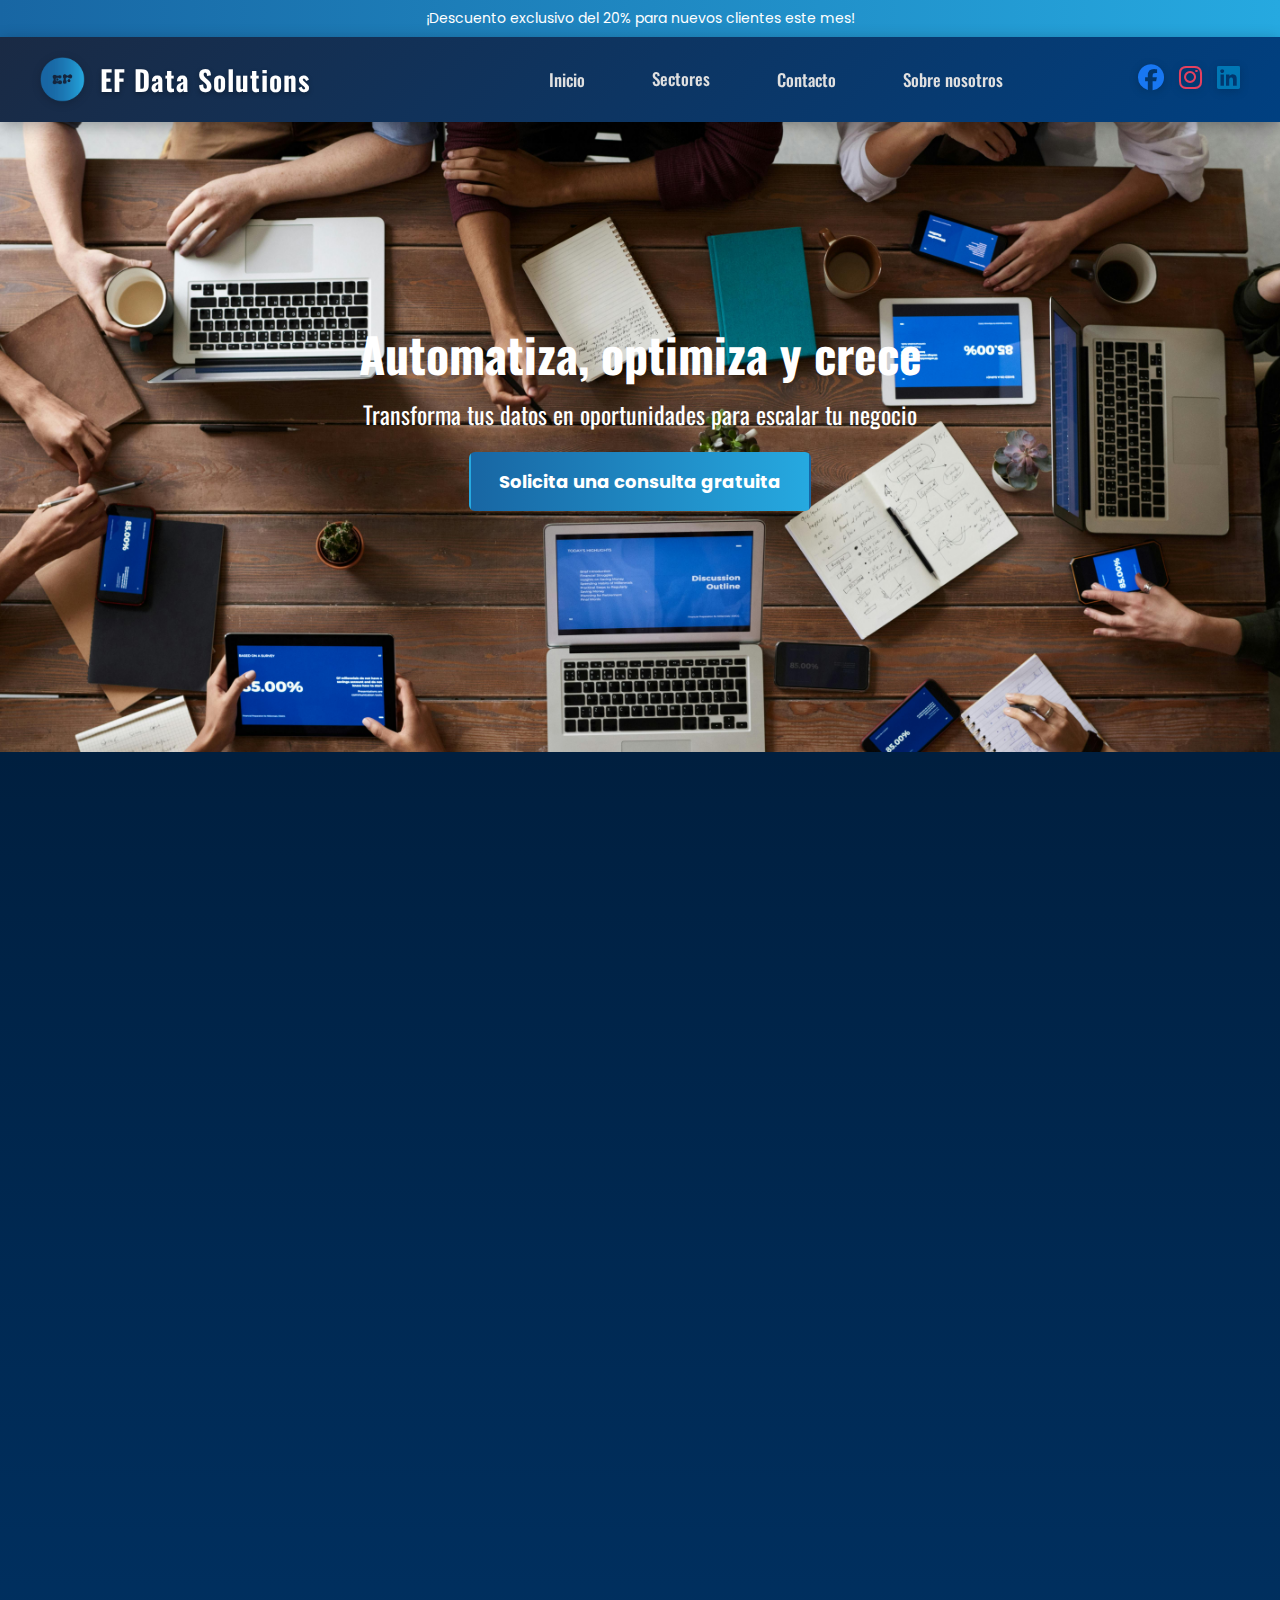
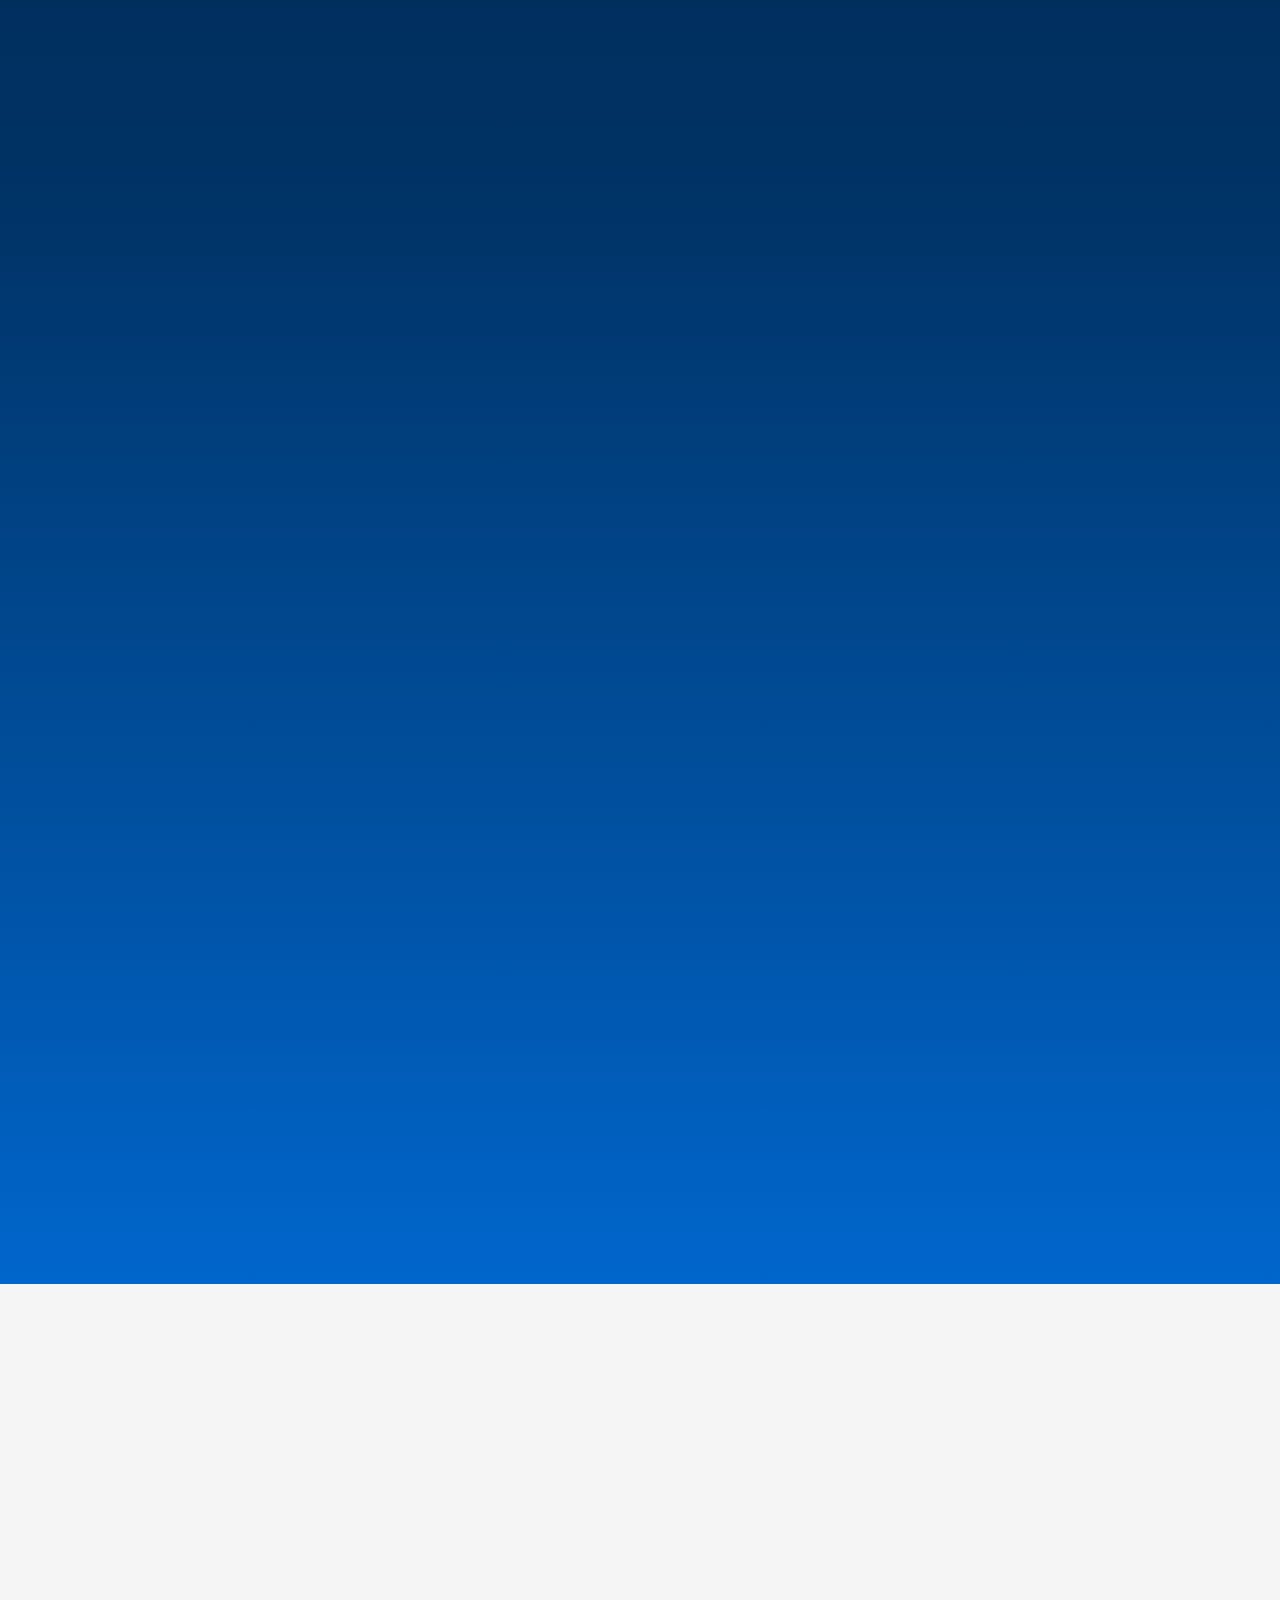
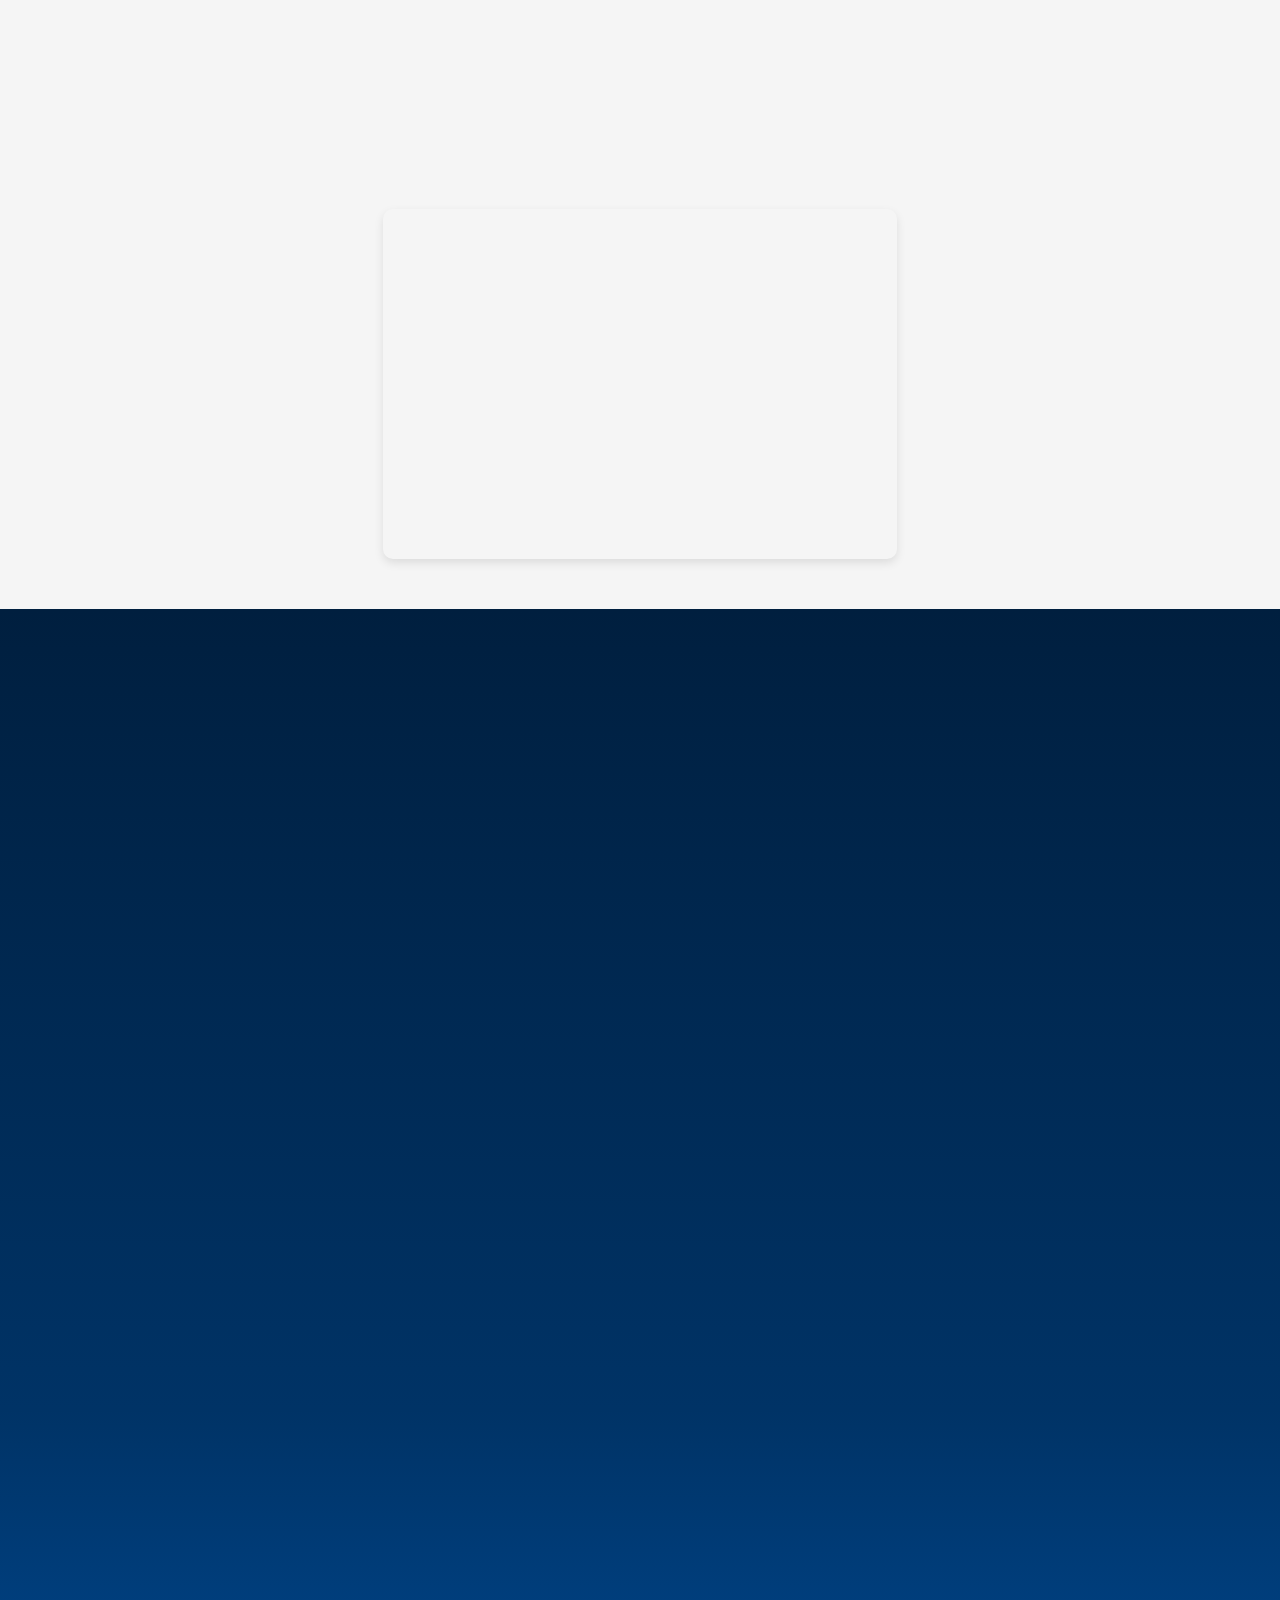
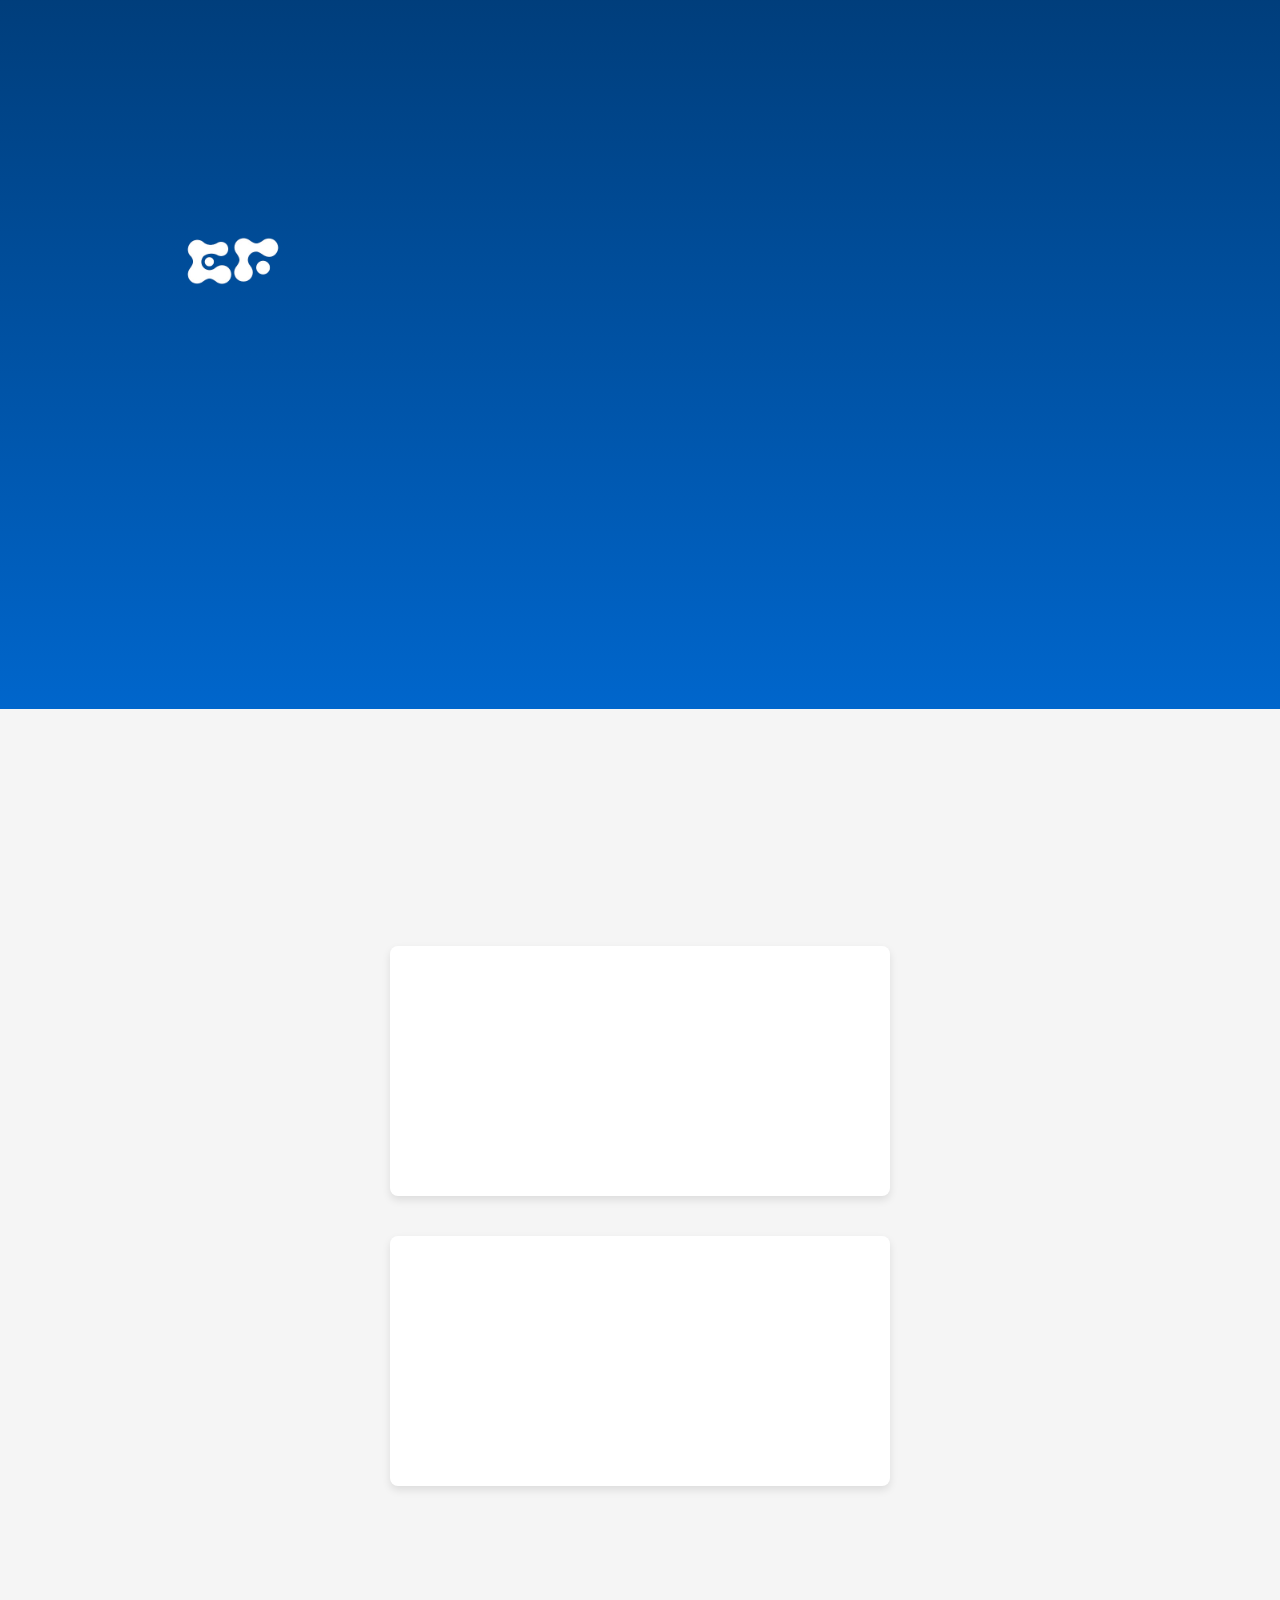
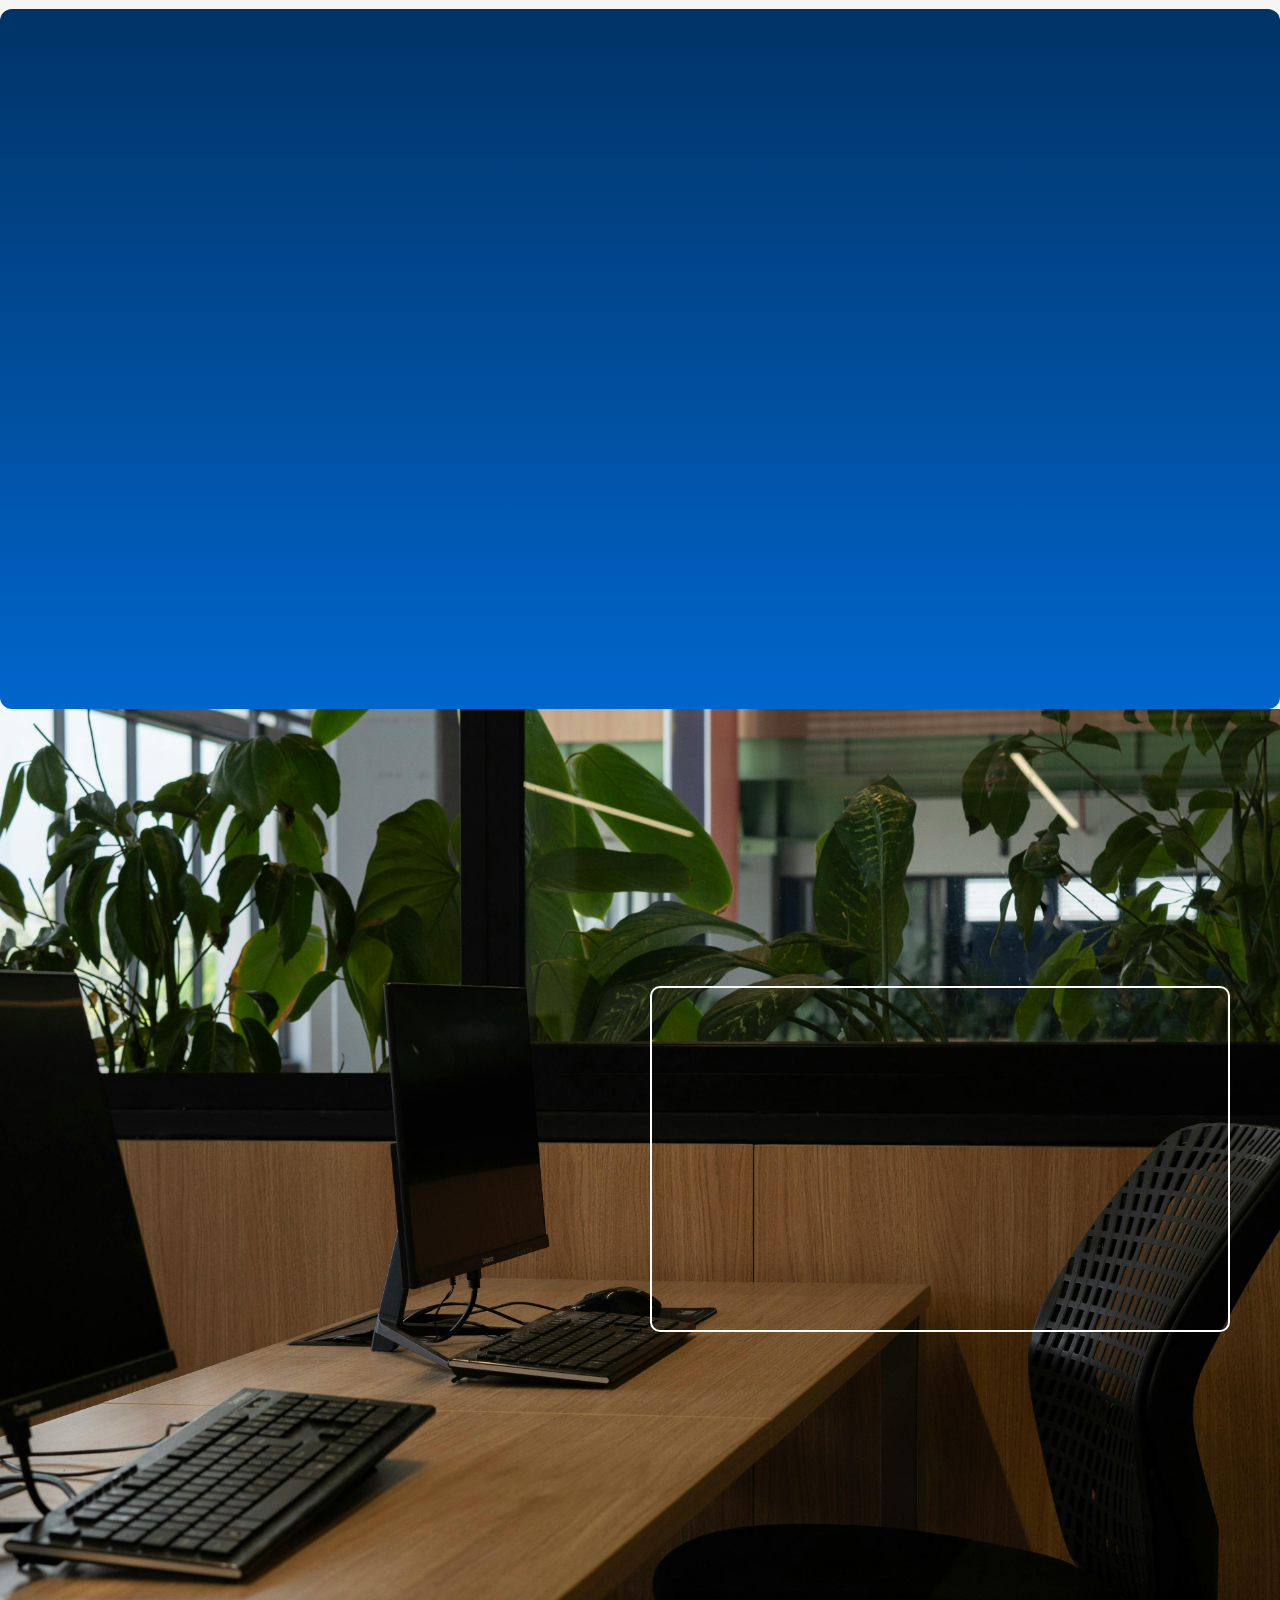
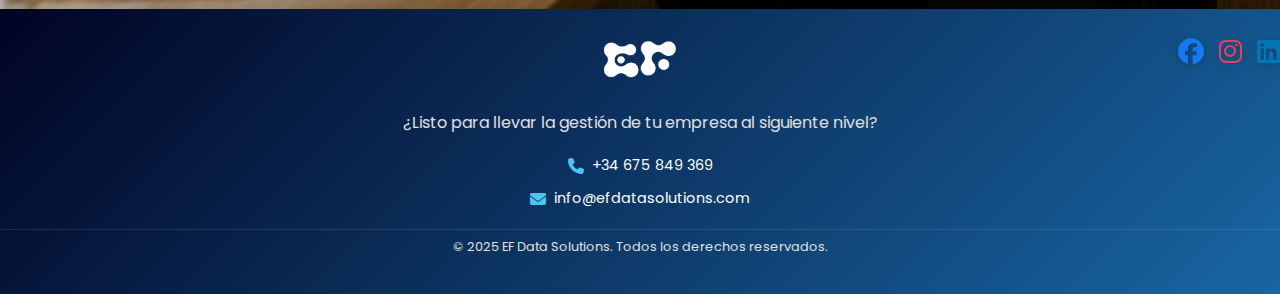
<file: index.html>
<!DOCTYPE html>
<html lang="es">
<head>
    <meta charset="UTF-8">
    <meta name="viewport" content="width=device-width, initial-scale=1.0">
    <title>EF Data Solutions</title>
    <link rel="stylesheet" href="style.css">
    <link href="https://fonts.googleapis.com/css2?family=Oswald:wght@300;400;500;600&display=swap" rel="stylesheet">
    <link rel="stylesheet" href="https://cdnjs.cloudflare.com/ajax/libs/font-awesome/6.4.2/css/all.min.css">
    <link rel="icon" type="image/x-icon" href="logo.png">
</head>
<body>

    <!-- 🔹 Barra superior con descuento -->
    <div class="top-bar">
        ¡Descuento exclusivo del 20% para nuevos clientes este mes!
    </div>

   <!-- 🔹 Encabezado -->
<header>
    <div class="header-container">
        <!-- Logo + Nombre -->
        <div class="logo">
            <img src="logo.png" alt="Logo de EF Data Solutions">
            <span class="company-name">EF Data Solutions</span>
        </div>

        <!-- Botón Hamburguesa para Móvil -->
        <button class="menu-toggle" aria-label="Toggle Menu">
            <i class="fa-solid fa-bars"></i>
        </button>

        <!-- Navegación + Redes Sociales dentro -->
        <div class="nav-links">
            <a href="index.html">Inicio</a>
            <div class="dropdown">
                <a href="sectores.html" class="dropbtn">Sectores</a>
                <div class="dropdown-content">
                    <a href="Servicios Financieros y Fintechs.html">Fintech y Finanzas</a>
                    <a href="retail y e-commerce.html">Retail y e-Commerce</a>
                    <a href="logistica.html">Logística y Transporte</a>
                    <a href="inmobiliaria y construccion.html">Inmobiliaria y Construcción</a>
                    <a href="asesorias y despachos contables.html">Asesorías y Despachos Contables</a>
                    <a href="Despachos Profesionales con Alto Volumen de Datos.html">Despachos Profesionales</a>
                    <a href="sectores.html">Ver todos</a>
                </div>
            </div>
            <a href="contacto.html">Contacto</a>
            <a href="sobre-nosotros.html">Sobre nosotros</a>
            
            <!-- Redes Sociales dentro del menú -->
            <div class="social-icons">
                <a href="https://www.facebook.com/people/EF-Data-Solutions/61571984073565/?sk=about" target="_blank"><i class="fa-brands fa-facebook"></i></a>
                <a href="https://www.instagram.com/efdatasolutions/" target="_blank"><i class="fa-brands fa-instagram"></i></a>
                <a href="https://www.linkedin.com/company/ef-data-solutions" target="_blank"><i class="fa-brands fa-linkedin"></i></a>
            </div>
        </div>
    </div>
</header>

    <section class="parallax">
        <div class="parallax-content">
            <h1 class="fade-in-up">Automatiza, optimiza y crece</h1>
            <p class="fade-in-up">Transforma tus datos en oportunidades para escalar tu negocio</p>
            <a href="contacto.html" class="btnllamada fade-in-up">Solicita una consulta gratuita</a>
        </div>
    </section>

    <section class="sobre-nosotros">
        <h3 class="fade-in-up" >SOBRE NOSOTROS</h3>
        <h2 class="fade-in-up">¿Por qué elegir EF Data Solutions?</h2>
        <a href="sobre-nosotros.html" class="btn-quemesomos fade-in-up">Quiénes somos</a>
        <p class="fade-in-up">
            Ya sea que estés comenzando o buscando optimizar procesos en tu empresa, nuestras soluciones se adaptan a tu evolución. 
            Con EF Data Solutions, cuentas con la flexibilidad y dinamismo necesarios para seguir adaptándote a un entorno empresarial en constante cambio.
        </p>
        <p class="fade-in-up">
            Transforma tus datos en oportunidades, automatiza procesos y lleva tu negocio al siguiente nivel con nuestras soluciones personalizadas.
        </p>
    
        <!-- Rectángulo con bordes redondeados y texto blanco -->
        <div class="info-box fade-in-up">
            <p class="fade-in-up">Trabajamos con herramientas avanzadas de visualización, análisis y automatización, adaptándonos a las necesidades específicas de cada cliente.</p>
            <p class="fade-in-up">No ofrecemos soluciones genéricas, sino <span class="highlight">estrategias personalizadas</span> que garantizan resultados medibles y un impacto real en la rentabilidad del negocio.</p>
            
            <!-- Recursos decorativos -->
            <div class="decorative-top-right fade-in-up"></div>
            <div class="decorative-bottom-left"></div>
        </div>
    </section>

    <section class="soluciones">
        <div class="soluciones-container">
            <div class="titulo">
                <h2 class="fade-in-up">Soluciones a Medida para un Crecimiento Inteligente</h2>
            </div>
            <div class="recursos">
                <div class="recuadro fade-in-up">
                    <div class="icono fade-in-up">
                        <img src="personalizacion-icono.svg" alt="Personalización">
                    </div>
                    <div class="recuadro-texto">
                        <h3 class="fade-in-up">Personalización total</h3>
                        <p class="fade-in-up">Diseñamos soluciones ajustadas a la realidad operativa de cada empresa</p>
                    </div>
                </div>
                <div class="recuadro fade-in-up">
                    <div class="icono fade-in-up">
                        <img src="automatizacion-icono.svg" alt="Automatización">
                    </div>
                    <div class="recuadro-texto">
                        <h3 class="fade-in-up">Automatización inteligente</h3>
                        <p class="fade-in-up">Eliminamos tareas repetitivas para que tu equipo se enfoque en lo importante</p>
                    </div>
                </div>
                <div class="recuadro fade-in-up">
                    <div class="icono fade-in-up">
                        <img src="analisis-icono.svg" alt="Análisis">
                    </div>
                    <div class="recuadro-texto">
                        <h3 class="fade-in-up">Análisis accionable</h3>
                        <p class="fade-in-up">Convertimos datos en información valiosa que impulsa el crecimiento</p>
                    </div>
                </div>
            </div>
        </div>
        <div class="contacto-box">
            <h2 class="fade-in-up">¿Tienes dudas?</h2>
            <p class="fade-in-up">Te mostramos cómo mejorar tu empresa con datos</p>
            <a href="contacto.html" class="btn-contacto fade-in-up">Habla con un experto</a>
        </div>
    </section>

    <section class="desafios">
        <h2 class="fade-in-up">Muchas empresas enfrentan <span class="azulito">desafíos que frenan su crecimiento.</span> <br>Estos son algunos de los más comunes:</h2>
    
        <div class="desafios-container">
            <div class="desafio-item fade-in-up">
                <div class="desafio">Gestión de datos dispersos</div>
                <div class="descripcion">Información en distintos sistemas y formatos que dificulta el acceso y la toma de decisiones</div>
            </div>
            <div class="desafio-item fade-in-up">
                <div class="desafio">Falta de reporting automatizado</div>
                <div class="descripcion">Informes manuales que consumen tiempo y son propensos a errores</div>
            </div>
            <div class="desafio-item fade-in-up">
                <div class="desafio">Procesos ineficientes y repetitivos</div>
                <div class="descripcion">Tareas que se hacen manualmente, ralentizando la gestión y aumentando la carga de trabajo</div>
            </div>
            <div class="desafio-item fade-in-up">
                <div class="desafio">Dificultad para analizar métricas clave</div>
                <div class="descripcion">Falta de herramientas avanzadas para evaluar rendimiento, rentabilidad y oportunidades de mejora</div>
            </div>
        </div>
    
        <div class="cta-desafios">
            <h2 class="fade-in-up">¿Te suena familiar?</h2>
            <p class="cta-texto-desafios fade-in-up">No dejes que estos desafíos frenen tu negocio. <br>Descubre cómo solucionarlos ahora.</p>
            <a href="contacto.html" class="btn-cta-desafios fade-in-up">Optimiza tu empresa hoy</a>
        </div>
    </section> 

    <section class="como-ayudar">
        <h2 class="fade-in-up">¿Cómo podemos ayudar?</h2>
        <div class="decorativo decorativo-bottom-left fade-in-up">
            <img src="recurso 2.png" alt="Decoración inferior izquierda">
        </div>
        <div class="decorativo decorativo-top-right fade-in-up">
            <img src="recurso 2.png" alt="Decoración superior derecha">
        </div>
        
        <div class="ayudar-container fade-in-up">
            <div class="ayudar-box fade-in-up">
                <h3 class="fade-in-up">Automatización de Reporting</h3>
                <ul>
                    <li class="fade-in-up">Dashboards para visualizar métricas clave en tiempo real</li>
                    <li class="fade-in-up">Informes automatizados que reducen errores y optimizan la toma de decisiones</li>
                </ul>
            </div>
            <div class="ayudar-box fade-in-up">
                <h3 class="fade-in-up">Optimización de Procesos</h3>
                <ul>
                    <li class="fade-in-up">Integración de datos desde múltiples fuentes para mejorar la eficiencia operativa</li>
                    <li class="fade-in-up">Reducción del tiempo de procesamiento y eliminación de tareas manuales repetitivas</li>
                </ul>
            </div>
            <div class="icono-central">
                <img src="logo.png" alt="Icono central">
            </div>
            <div class="ayudar-box fade-in-up">
                <h3 class="fade-in-up">Predicción y Análisis Avanzado</h3>
                <ul>
                    <li class="fade-in-up">Modelos de análisis para identificar tendencias y mejorar la planificación</li>
                    <li class="fade-in-up">Detección de patrones en ventas, costos y operativa para optimizar recursos</li>
                </ul>
            </div>
            <div class="ayudar-box fade-in-up">
                <h3 class="fade-in-up">Escalabilidad y Adaptabilidad</h3>
                <ul>
                    <li class="fade-in-up">Diseñamos soluciones flexibles que crecen con tu empresa</li>
                    <li class="fade-in-up">Se integran con nuevas herramientas y se adaptan a cambios sin rehacer todo desde cero</li>
                </ul>
            </div>
        </div>
    </section>

    <section class="beneficios">
        <div class="beneficios-texto">
            <h2 class="fade-in-up">Beneficios de trabajar con<br><span>EF Data Solutions</span></h2>
            <img src="logo 2.png" class="beneficios-logo" alt="Logo EF Data Solutions">
        </div>
    
        <div class="contenido-beneficios">
            <div class="beneficio">
                <h3 class="fade-in-up">Ahorro de tiempo y costos</h3>
                <p class="fade-in-up">Reducción del trabajo manual en la gestión de datos</p>
            </div>
            <div class="beneficio">
                <h3 class="fade-in-up">Mayor precisión en la toma de decisiones</h3>
                <p class="fade-in-up">Datos centralizados y accesibles en tiempo real</p>
            </div>
            <div class="beneficio">
                <h3 class="fade-in-up">Análisis predictivo y mejora operativa</h3>
                <p class="fade-in-up">Uso de modelos avanzados para anticipar tendencias, detectar ineficiencias y optimizar recursos</p>
            </div>
            <div class="beneficio">
                <h3 class="fade-in-up">Mayor rentabilidad y optimización de recursos</h3>
                <p class="fade-in-up">Identificación de oportunidades de mejora para reducir costos, minimizar pérdidas y aumentar la eficiencia</p>
            </div>
        </div>
    </section>

    <section class="testimonials">
        <div class="nuestrosclientes">
            <h2 class="fade-in-up">ALGUNOS TESTIMONIOS</h2>
        </div>

        <div class="testimonial-slide">
            <p class="fade-in-up"><br><br>«Gracias a EF Data Solutions, hemos logrado automatizar nuestros informes y optimizar los procesos de extracción y transformación de datos, lo que nos ha ahorrado muchas horas de trabajo cada semana.»</p>
            <div class="testimonial-footer fade-in-up">
                <img src="logo-gea.png" alt="Asesoría GEA" class="testimonial-logo">
                <h4>Asesoría GEA</h4>
            </div>
        </div>
        
        <div class="testimonial-slide">
            <p class="fade-in-up">«EF Data Solutions siempre entrega resultados de alta calidad, cumpliendo con los plazos y manteniendo altos estándares. Su enfoque proactivo y habilidad para optimizar procesos aportan un valor real, mejorando la eficiencia y resolviendo desafíos con rapidez. Su profesionalismo y capacidad de adaptación la convierten en una colaboradora excepcional.»</p>
            <div class="testimonial-footer fade-in-up">
                <img src="logo-tier1fx.jpeg" alt="Tier1FX" class="testimonial-logo">
                <h4>Tier1FX</h4>
            </div>
        </div>
    </section>

    <section class="ejemplos">
        <div class="contenedor">
            <img class="icono-casos fade-in-up" src="cases.svg" alt="Ícono de casos">
            <h2 class="fade-in-up">Sectores en los que trabajamos</h2>
            <p class="fade-in-up">¿Todavía no estás seguro de si nuestros servicios se adaptan a tu negocio?<br><br>Cada sector tiene sus propios desafíos, y nosotros ofrecemos soluciones personalizadas para cada uno.</p>
            <a href="sectores.html" class="boton fade-in-up">Ver sectores</a>
        </div>
    </section>

    <section class="final-section">
        <div class="final-content">
            <div class="logo-container fade-in-up">
                <img src="logo completo.png" alt="Logo">
            </div>
            <div class="content">
                <div class="text-container">
                    <h1 class="fade-in-up">No dejes que los datos te detengan</h1>
                    <p class="subtext fade-in-up">Optimiza tu tiempo y recursos con nuestras soluciones personalizadas</p>
                    <a href="contacto.html" class="cta-button fade-in-up">¡Hablemos hoy!</a>
                </div>
            </div>
        </div>
    </section>

    <footer class="footer">
        <div class="footer-contenedor">
            <div class="footer-logo">
                <img src="logo 3.png" alt="EF Data Solutions">
            </div>
            <p class="footer-texto">¿Listo para llevar la gestión de tu empresa al siguiente nivel?</p>  
            <div class="contacto">
                <p><i class="fa-solid fa-phone"></i> <a href="tel:+34 675849369">+34 675 849 369</a></p>
                <p><i class="fa-solid fa-envelope"></i> <a href="mailto:info@efdatasolutions.com">info@efdatasolutions.com</a></p>
            </div>
            <div class="social-icons">
                <a href="https://www.facebook.com/people/EF-Data-Solutions/61571984073565/?sk=about" target="_blank"><i class="fa-brands fa-facebook"></i></a>
                <a href="https://www.instagram.com/efdatasolutions/" target="_blank"><i class="fa-brands fa-instagram"></i></a>
                <a href="https://www.linkedin.com/company/ef-data-solutions" target="_blank"><i class="fa-brands fa-linkedin"></i></a>
            </div>
        </div>
        <div class="footer-copy">
            <p>&copy; 2025 EF Data Solutions. Todos los derechos reservados.</p>
        </div>
    </footer>
<script src="script.js" defer></script>
    
</body>
</html>
</file>
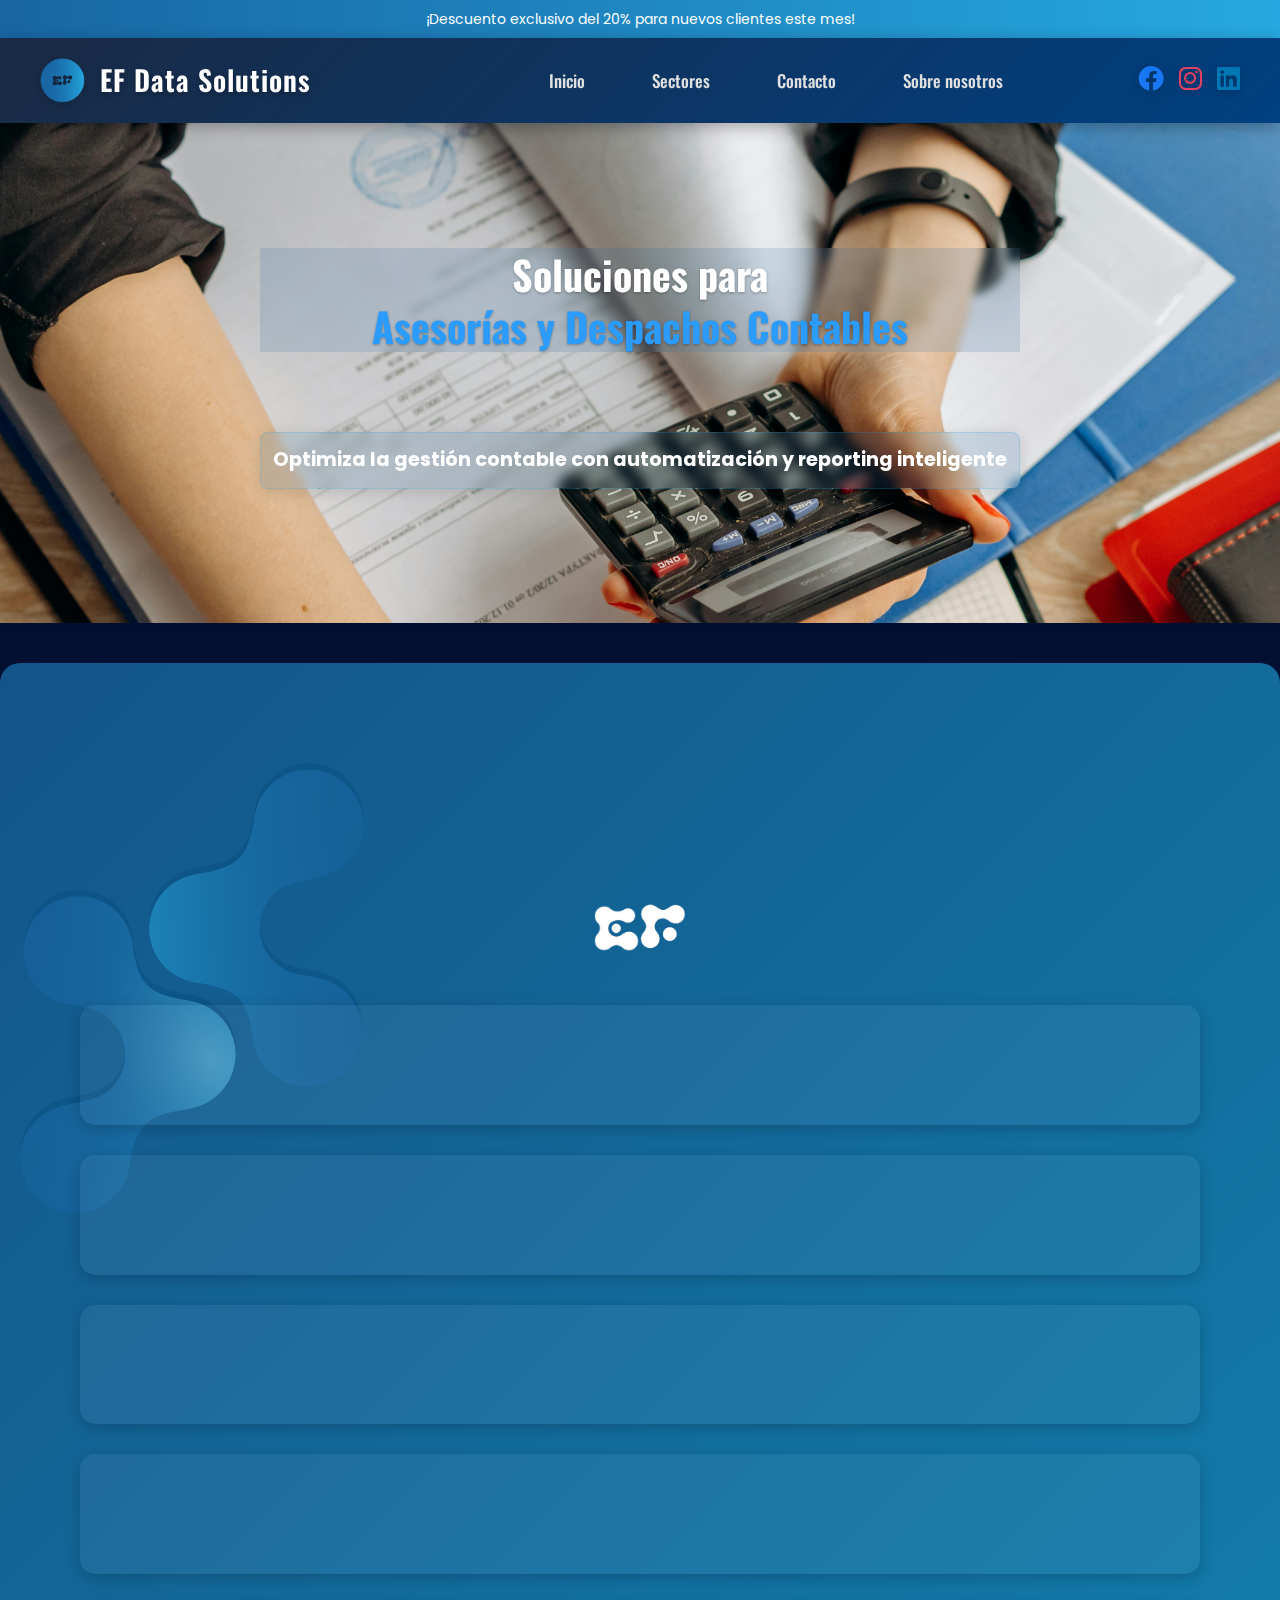
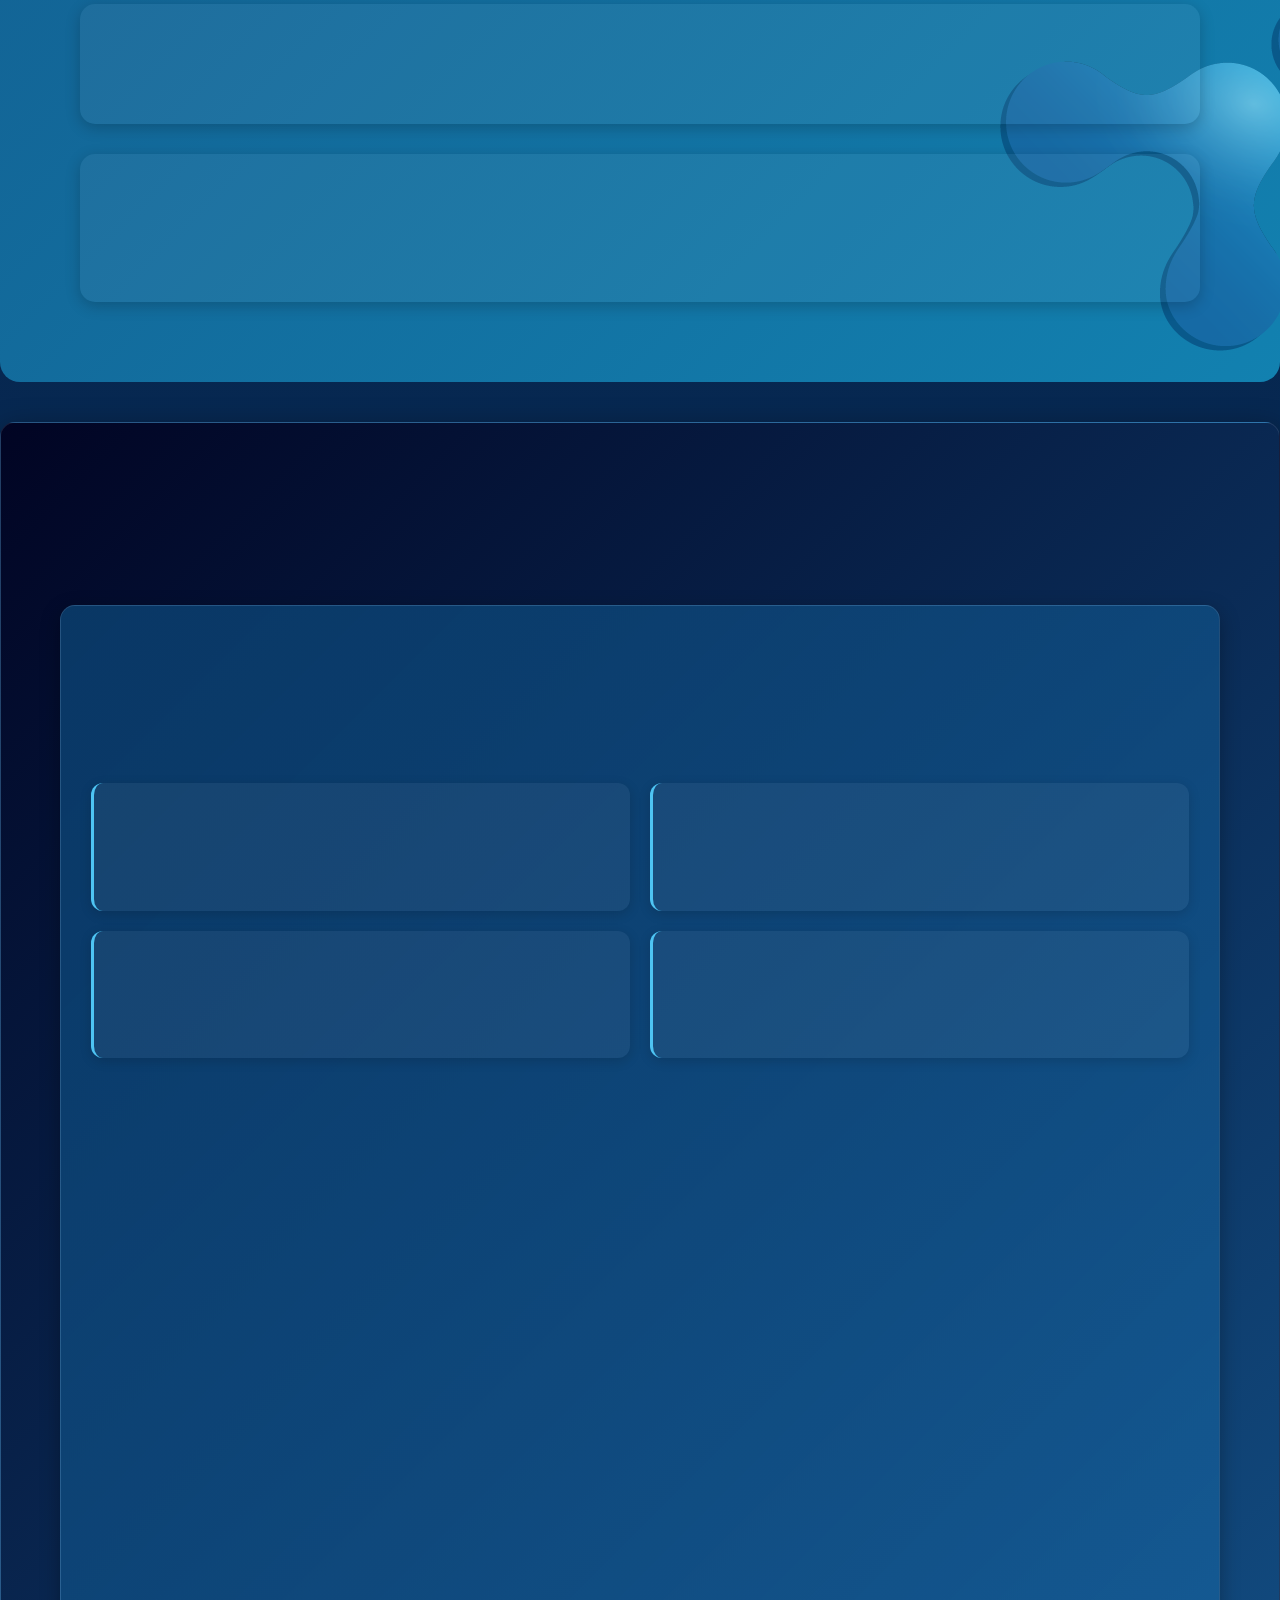
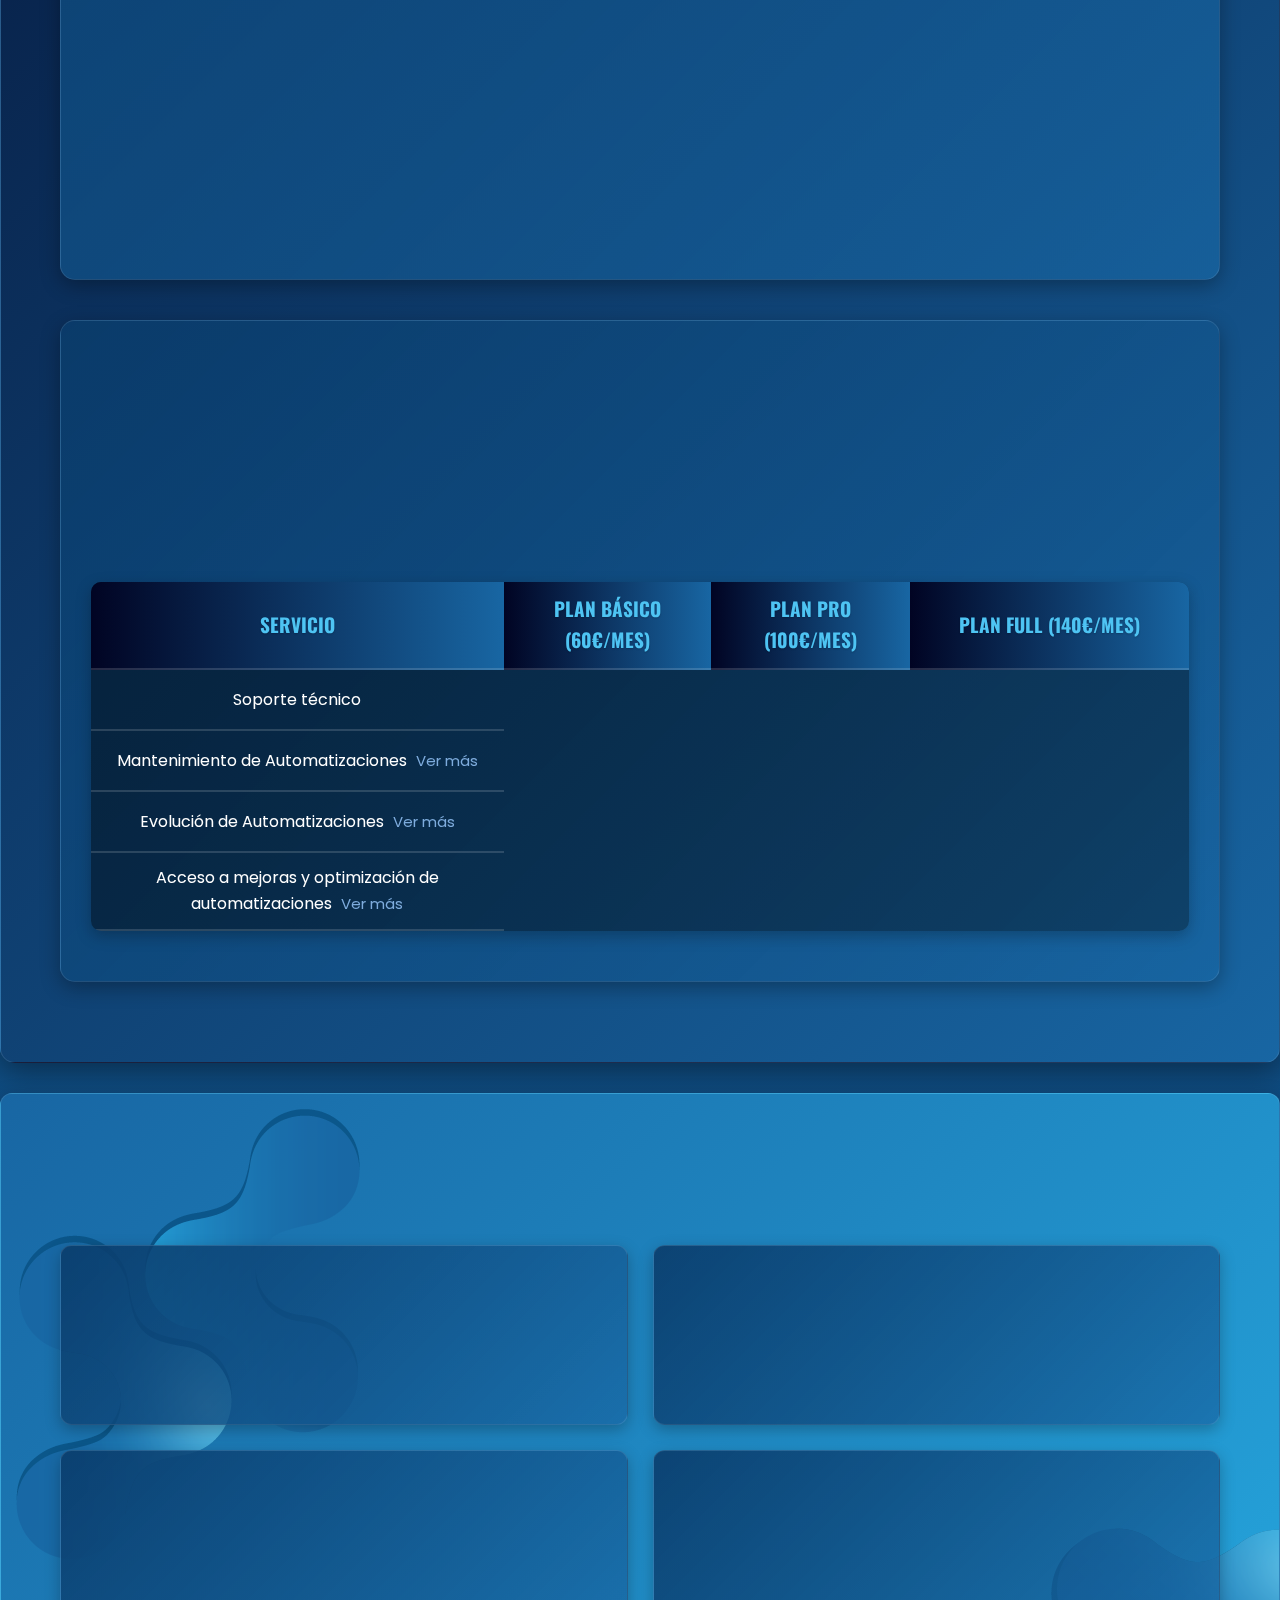
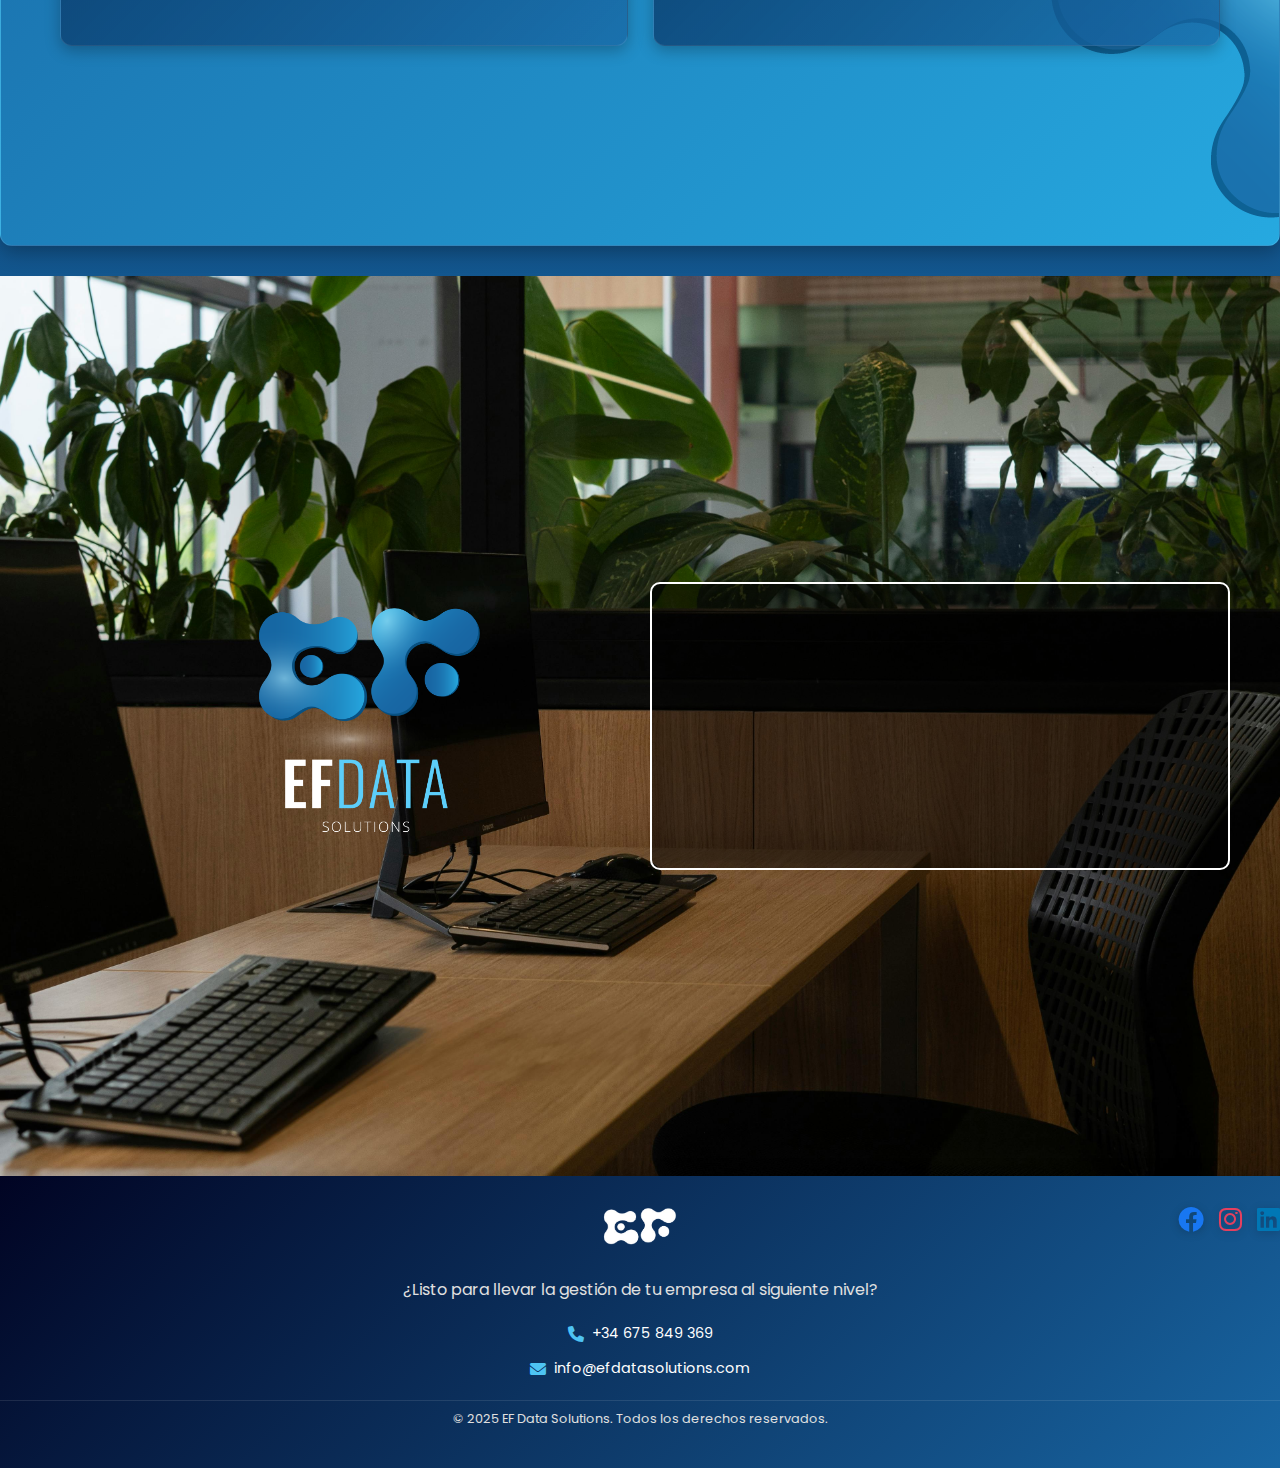
<file: asesorias y despachos contables.html>
<!DOCTYPE html>
<html lang="es">
<head>
    <meta charset="UTF-8">
    <meta name="viewport" content="width=device-width, initial-scale=1.0">
    <meta name="description" content="Soluciones personalizadas para optimizar la gestión contable de asesorías y despachos con automatización y reporting inteligente.">
    <meta name="keywords" content="automatización contable, asesorías, despachos contables, reporting, EFData Solutions">
    <meta name="author" content="EF Data Solutions">
    <title>EF Data Solutions</title>
    <link href="https://fonts.googleapis.com/css2?family=Oswald:wght@400;700&family=Poppins:wght@400;600&display=swap" rel="stylesheet">
    <link rel="stylesheet" href="https://cdnjs.cloudflare.com/ajax/libs/font-awesome/6.0.0-beta3/css/all.min.css">
    <link rel="stylesheet" href="styles.css">
    <link rel="icon" type="image/x-icon" href="logo.png">
</head>
<body>
    <!-- Barra superior -->
    <div class="top-bar" role="banner">
        ¡Descuento exclusivo del 20% para nuevos clientes este mes!
    </div>

    <!-- 🔹 Encabezado -->
<header>
    <div class="header-container">
        <!-- Logo + Nombre -->
        <div class="logo">
            <img src="logo.png" alt="Logo de EF Data Solutions">
            <span class="company-name">EF Data Solutions</span>
        </div>

        <!-- Botón Hamburguesa para Móvil -->
        <button class="menu-toggle" aria-label="Toggle Menu">
            <i class="fa-solid fa-bars"></i>
        </button>

        <!-- Navegación + Redes Sociales dentro -->
        <div class="nav-links">
            <a href="index.html">Inicio</a>
            <div class="dropdown">
                <a href="sectores.html" class="dropbtn">Sectores</a>
                <div class="dropdown-content">
                    <a href="Servicios Financieros y Fintechs.html">Fintech y Finanzas</a>
                    <a href="retail y e-commerce.html">Retail y e-Commerce</a>
                    <a href="logistica.html">Logística y Transporte</a>
                    <a href="inmobiliaria y construccion.html">Inmobiliaria y Construcción</a>
                    <a href="asesorias y despachos contables.html">Asesorías y Despachos Contables</a>
                    <a href="Despachos Profesionales con Alto Volumen de Datos.html">Despachos Profesionales</a>
                    <a href="sectores.html">Ver todos</a>
                </div>
            </div>
            <a href="contacto.html">Contacto</a>
            <a href="sobre-nosotros.html">Sobre nosotros</a>
            
            <!-- Redes Sociales dentro del menú -->
            <div class="social-icons">
                <a href="https://www.facebook.com/people/EF-Data-Solutions/61571984073565/?sk=about" target="_blank"><i class="fa-brands fa-facebook"></i></a>
                <a href="https://www.instagram.com/efdatasolutions/" target="_blank"><i class="fa-brands fa-instagram"></i></a>
                <a href="https://www.linkedin.com/company/ef-data-solutions" target="_blank"><i class="fa-brands fa-linkedin"></i></a>
            </div>
        </div>
    </div>
</header>

    <section class="main-section-asesorias" role="main">
        <div class="container">
            <h1 class="main-title">
                <span class="fade-in-up title-prefix">Soluciones para</span>
                <span class="fade-in-up title-sector">Asesorías y Despachos Contables</span>
            </h1>
            <h2 class="fade-in-up main-subtitle">Optimiza la gestión contable con automatización y reporting inteligente</h2>
        </div>
    </section>

    <section class="benefits-section">
        <div class="container">
            <h2 class="fade-in-up benefits-title">Soluciones de Automatización para tu Despacho</h2>
            <img src="logo 3.png" alt="Logo EF Data Solutions" class="benefits-logo" aria-label="Logo de EF Data Solutions">
            <ul class="benefits-list" aria-label="Beneficios">
                <li>
                    <h3 class="fade-in-up benefit-heading">Automatización de Reportes Contables</h3>
                    <p class="fade-in-up">Generación automática de balances, cuentas de resultados y reportes financieros listos para presentar, sin intervención manual.</p>
                </li>
                <li>
                    <h3 class="fade-in-up benefit-heading">Conciliaciones Bancarias y Contables</h3>
                    <p class="fade-in-up">Automatización de conciliaciones bancarias y contables con detección y señalización de discrepancias para revisión.</p>
                </li>
                <li>
                    <h3 class="fade-in-up benefit-heading">Integración con Sistemas Contables</h3>
                    <p class="fade-in-up">Conexión directa con A3, Contaplus, SAP, SAGE, Holded y otras plataformas para extracción y carga automática de datos.</p>
                </li>
                <li>
                    <h3 class="fade-in-up benefit-heading">Alertas y Control de Errores</h3>
                    <p class="fade-in-up">Notificaciones automáticas ante inconsistencias en facturas, descuadres en cuentas o errores en los asientos contables.</p>
                </li>
                <li>
                    <h3 class="fade-in-up benefit-heading">Automatización de Cálculos y Presentaciones</h3>
                    <p class="fade-in-up">Generación de modelos fiscales (IVA, IRPF, IS) listos para su revisión y presentación.</p>
                </li>
                <li>
                    <h3 class="fade-in-up benefit-heading">Optimización de Flujos de Trabajo</h3>
                    <p class="fade-in-up">Reducción del tiempo en tareas repetitivas como el registro de facturas, conciliaciones y generación de informes para mejorar la eficiencia operativa.</p>
                </li>
            </ul>
        </div>
    </section>

    <!-- Sección de Servicios -->
    <section class="services-section">
        <div class="container">
            <h2 class="fade-in-up services-title">Nuestros Servicios</h2>
            <div class="services-grid">
                <article class="service-card">
                    <h3 class="fade-in-up service-heading">Proyecto de Automatización</h3>
                    <p class="fade-in-up service-description">Optimiza la gestión de tu despacho con automatizaciones diseñadas a medida. Nos encargamos de analizar tus procesos y configurar soluciones que reduzcan tareas manuales, mejoren la eficiencia y ahorren tiempo.</p>
                    <div class="service-features">
                        <div class="feature-card">
                            <h4 class="fade-in-up feature-title">1. Análisis de Procesos</h4>
                            <p class="fade-in-up feature-description">Identificamos qué tareas pueden automatizarse para optimizar tu flujo de trabajo.</p>
                        </div>
                        <div class="feature-card">
                            <h4 class="fade-in-up feature-title">2. Configuración Personalizada</h4>
                            <p class="fade-in-up feature-description">Implementamos la automatización según tus herramientas y necesidades.</p>
                        </div>
                        <div class="feature-card">
                            <h4 class="fade-in-up feature-title">3. Pruebas y Optimización</h4>
                            <p class="fade-in-up feature-description">Ajustamos la solución para garantizar su correcto funcionamiento.</p>
                        </div>
                        <div class="feature-card">
                            <h4 class="fade-in-up feature-title">4. Explicación del Uso</h4>
                            <p class="fade-in-up feature-description">Te mostramos de forma clara cómo ejecutar y gestionar la automatización.</p>
                        </div>
                    </div>
                    <p class="fade-in-up service-description"><br>Incluye 30 días de soporte técnico tras la entrega, que cubre:
                        <br><br>- Corrección de posibles incidencias derivadas de la implementación.
                        <br>- Pequeños ajustes para asegurar el correcto funcionamiento en el entorno real.
                        <br>- Resolución de dudas sobre el uso de la automatización.</p>
                    <div class="callout-box fade-in-up">
                        <h4 class="callout-title">¿Por qué esperar? El tiempo es dinero</h4>
                        <p class="callout-description">Cada día sin automatizar es una oportunidad perdida.<br><br>Con una pequeña inversión hoy, puedes ahorrar tiempo y recursos mañana,<br>liberándote para hacer crecer tu negocio.</p>
                        <div class="callout-pricing">
                            <span class="pricing-text">Proyectos desde</span>
                            <span class="pricing-amount">300€</span>
                            <span class="pricing-note">Presupuesto personalizado según alcance y complejidad</span>
                        </div>
                        <a href="https://calendly.com/efdatasolutions-info" class="callout-button">Agenda una reunión gratuita</a>
                        <p class="callout-extra">* Recibe un presupuesto sin compromiso</p>
                    </div>
                </article>
                <article class="service-card">
                    <h3 class="fade-in-up service-heading">Planes de Mantenimiento Mensual</h3>
                    <p class="fade-in-up service-description">Además del desarrollo de automatizaciones, ofrecemos soporte continuo para asegurar su adaptación a los cambios en tu negocio y optimizar su rendimiento a largo plazo.<br><br>Si tu empresa evoluciona o requiere ajustes periódicos, contamos con planes de mantenimiento diseñados para diferentes niveles de necesidad.</p>
                    <table class="services-table" aria-label="Planes de mantenimiento">
                        <thead>
                            <tr>
                                <th>Servicio</th>
                                <th>Plan Básico (60€/mes)</th>
                                <th>Plan Pro (100€/mes)</th>
                                <th>Plan Full (140€/mes)</th>
                            </tr>
                        </thead>
                        <tbody>
                            <tr>
                                <td>Soporte técnico</td>
                                <td class="included fade-in-up">Estándar (respuesta en 72h)</td>
                                <td class="included fade-in-up">Prioritario<br>(respuesta en 48h) </td>
                                <td class="included fade-in-up">Urgente<br>(respuesta en 24h)</td>
                            </tr>
                            <tr>
                                <td>
                                    Mantenimiento de Automatizaciones 
                                    <span class="info-icon" onclick="toggleInfo('info-mantenimiento')">Ver más</span>
                                    <div id="info-mantenimiento" class="hidden-info">
                                        Cambios en lo ya existente, como ajustes en reportes financieros, modificación de dashboards, cambio de fuentes de datos, etc.
                                    </div>
                                </td>
                                <td class="included fade-in-up">Hasta 2 cambios al mes</td>
                                <td class="included fade-in-up">Hasta 4 cambios al mes</td>
                                <td class="included fade-in-up">Cambios ilimitados dentro del mismo flujo</td>
                            </tr>
                            <tr>
                                <td>
                                    Evolución de Automatizaciones 
                                    <span class="info-icon" onclick="toggleInfo('info-evolucion')">Ver más</span>
                                    <div id="info-evolucion" class="hidden-info">
                                        Nuevas funcionalidades dentro de la misma automatización, como incorporación de nuevas métricas, integración con más fuentes de datos, ajustes en lógica de riesgos, optimización de reporting financiero, etc.
                                    </div>
                                </td>
                                <td class="not-included fade-in-up">No incluido</td>
                                <td class="included fade-in-up">Hasta 2 evoluciones al mes</td>
                                <td class="included fade-in-up">Hasta 4 evoluciones al mes</td>
                            </tr>
                            <tr>
                                <td>
                                    Acceso a mejoras y optimización de automatizaciones 
                                    <span class="info-icon" onclick="toggleInfo('info-mejoras')">Ver más</span>
                                    <div id="info-mejoras" class="hidden-info">
                                        (Mejoras generales desarrolladas por EF Data Solutions para optimizar rendimiento y eficiencia)
                                    </div>
                                </td>
                                <td class="not-included fade-in-up">No incluido</td>
                                <td class="not-included fade-in-up">No incluido</td>
                                <td class="included fade-in-up">Incluido</td>
                            </tr>
                        </tbody>
                    </table>
                </article>
            </div>
        </div>
    </section>

    <!-- Nueva Sección: ¿Qué plan se adapta mejor a ti? -->
    <section class="plans-section">
        <div class="container">
            <h2 class="fade-in-up plans-title">¿Qué plan se adapta mejor a ti?</h2>
            <div class="plans-grid">
                <article class="plan-card">
                    <h3 class="fade-in-up plan-heading">Solo el Proyecto de Automatización</h3>
                    <p class="fade-in-up plan-description">Si tu sistema operativo no requiere cambios frecuentes, una automatización puntual cubrirá tus necesidades sin compromisos mensuales.</p>
                </article>
                <article class="plan-card">
                    <h3 class="fade-in-up plan-heading">Plan Básico</h3>
                    <p class="fade-in-up plan-description">Perfecto si quieres asegurarte de que tus operaciones funcionen sin interrupciones y contar con soporte cuando lo necesites, sin preocuparte por incidencias técnicas.</p>
                </article>
                <article class="plan-card">
                    <h3 class="fade-in-up plan-heading">Plan Pro</h3>
                    <p class="fade-in-up plan-description">Pensado para empresas en crecimiento que necesitan adaptar sus automatizaciones con ajustes y mejoras periódicas para seguir el ritmo de sus cambios operativos.</p>
                </article>
                <article class="plan-card">
                    <h3 class="fade-in-up plan-heading">Plan Full</h3>
                    <p class="fade-in-up plan-description">La opción más completa para negocios en constante evolución, donde las automatizaciones requieren actualizaciones frecuentes y máxima flexibilidad para adaptarse a cambios en la operativa sin complicaciones.</p>
                </article>
                <p class="fade-in-up service-price">* ¿No estás seguro de cuál es la mejor opción para ti? Contáctanos y te ayudaremos a elegir el plan más adecuado para tu empresa.</p>
            </div>
        </div>
    </section>

    <section class="final-section">
        <div class="final-content">
            <div class="logo-container">
                <img src="logo completo.png" alt="EF Data Solutions Logo">
            </div>
            <div class="content">
                <div class="text-container">
                    <h1 class="fade-in-up">¡Empieza Ahora!</h1>
                    <p class="fade-in-up subtext">Reserva una llamada gratuita y descubre cómo optimizar tu despacho contable.</p>
                    <a href="contacto.html" class="fade-in-up cta-button">Agenda una Consulta</a>
                </div>
            </div>
        </div>
    </section>

    <footer class="footer">
        <div class="footer-contenedor">
            <div class="footer-logo">
                <img src="logo 3.png" alt="EF Data Solutions">
            </div>
            <p class="footer-texto">¿Listo para llevar la gestión de tu empresa al siguiente nivel?</p>  
            <div class="contacto">
                <p><i class="fa-solid fa-phone"></i> <a href="tel:+34 675849369">+34 675 849 369</a></p>
                <p><i class="fa-solid fa-envelope"></i> <a href="mailto:info@efdatasolutions.com">info@efdatasolutions.com</a></p>
            </div>
            <div class="social-icons">
                <a href="https://www.facebook.com/people/EF-Data-Solutions/61571984073565/?sk=about" target="_blank" aria-label="Facebook"><i class="fa-brands fa-facebook"></i></a>
                <a href="https://www.instagram.com/efdatasolutions/" target="_blank" aria-label="Instagram"><i class="fa-brands fa-instagram"></i></a>
                <a href="https://www.linkedin.com/company/ef-data-solutions" target="_blank" aria-label="LinkedIn"><i class="fa-brands fa-linkedin"></i></a>
            </div>
        </div>
        <div class="footer-copy">
            <p>© 2025 EF Data Solutions. Todos los derechos reservados.</p>
        </div>
    </footer>
    <script src="script.js" defer></script>
</body>
</html>
</file>
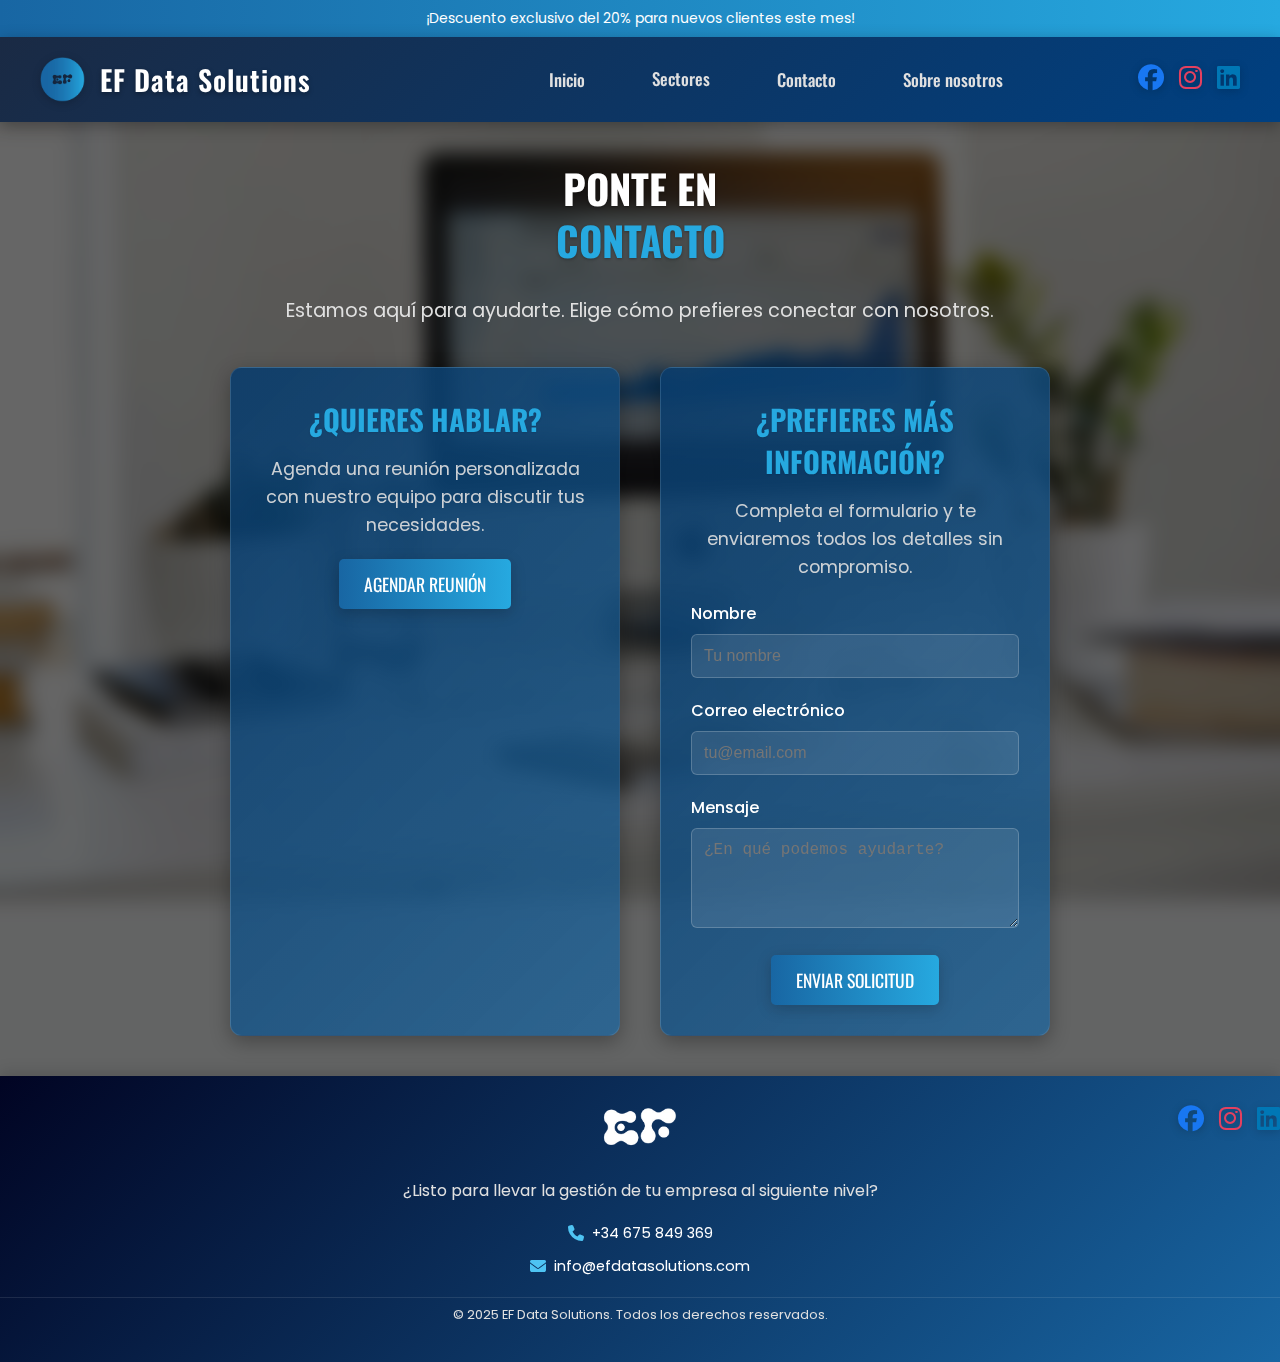
<file: contacto.html>
<!DOCTYPE html>
<html lang="es">
<head>
    <meta charset="UTF-8">
    <meta name="viewport" content="width=device-width, initial-scale=1.0">
    <title>EF Data Solutions</title>
    <link rel="stylesheet" href="style.css">
    <link href="https://fonts.googleapis.com/css2?family=Oswald:wght@300;400;500;600&display=swap" rel="stylesheet">
    <link rel="stylesheet" href="https://cdnjs.cloudflare.com/ajax/libs/font-awesome/6.4.2/css/all.min.css">
    <link rel="icon" type="image/x-icon" href="logo.png">
   <style>
        body {
            font-family: 'Poppins', sans-serif;
            margin: 0;
            padding: 0;
            background-color: #f8f9fa;
            color: #212529;
        }

        /* Estilo principal de la sección */
        .main-section-contacto {
            background-image: url('contacto.jpg'); /* Sustituye por tu imagen de fondo */
            background-size: cover;
            background-position: center;
            background-repeat: no-repeat;
            background-attachment: fixed;
            max-width: 100%;
            min-height: 100vh;
            display: flex;
            align-items: center;
            justify-content: center;
            position: relative;
            text-align: center;
        }

        .main-section-contacto::before {
            content: '';
            position: absolute;
            top: 0;
            left: 0;
            right: 0;
            bottom: 0;
            background: rgba(0, 0, 0, 0.6);
            backdrop-filter: blur(10px);
            z-index: 0;
        }

        .container {
            position: relative;
            z-index: 1;
            padding: 40px;
            max-width: 900px;
            margin: 0 auto;
        }

        .main-title {
            font-family: 'Oswald', sans-serif;
            font-size: 2.5rem;
            margin-bottom: 30px;
            color: #fff;
            text-transform: uppercase;
            text-shadow: 0 1px 3px rgba(0, 0, 0, 0.3);
        }

        .title-prefix {
            color: #fff;
            font-size: 2.5rem;
        }

        .title-sector {
            color: #26A9E0;
            font-size: 2.5rem;
            display: block;
        }

        .main-subtitle {
            font-family: 'Poppins', sans-serif;
            font-size: 1.2rem;
            color: #e0e0e0;
            opacity: 0.85;
            margin-bottom: 40px;
            line-height: 1.6;
        }

        /* Opciones de contacto */
        .contact-options {
            display: flex;
            justify-content: space-between;
            gap: 40px;
            flex-wrap: wrap;
        }

        .option {
            flex: 1;
            min-width: 300px;
            padding: 30px;
            background: linear-gradient(135deg, rgba(10, 60, 107, 0.9), rgba(24, 102, 163, 0.7));
            border-radius: 12px;
            box-shadow: 0 6px 20px rgba(0, 0, 0, 0.3);
            transition: transform 0.4s ease, box-shadow 0.4s ease;
            border: 1px solid rgba(255, 255, 255, 0.1);
        }

        .option:hover {
            transform: translateY(-8px);
            box-shadow: 0 10px 30px rgba(0, 0, 0, 0.4);
        }

        .option h2 {
            font-family: 'Oswald', sans-serif;
            font-size: 1.8rem;
            color: #26A9E0;
            margin-bottom: 15px;
            text-transform: uppercase;
            text-shadow: 0 1px 2px rgba(0, 0, 0, 0.1);
        }

        .option p {
            font-family: 'Poppins', sans-serif;
            font-size: 1.1rem;
            color: #e0e0e0;
            line-height: 1.6;
            margin-bottom: 20px;
            opacity: 0.9;
        }

        .btn {
            font-family: 'Oswald', sans-serif;
            font-size: 1.1rem;
            color: #fff;
            background: linear-gradient(to right, #1866A3, #26A9E0);
            padding: 12px 25px;
            border: none;
            border-radius: 5px;
            text-transform: uppercase;
            text-decoration: none;
            box-shadow: 0 4px 15px rgba(0, 0, 0, 0.2);
            transition: background 0.3s ease, color 0.3s ease, box-shadow 0.3s ease;
            display: inline-block;
        }

        .btn:hover {
            background: #fff;
            color: #1866A3;
            box-shadow: 0 6px 20px rgba(0, 0, 0, 0.3);
        }

        /* Formulario */
        .form-container {
            margin-top: 20px;
        }

        .form-group {
            margin-bottom: 20px;
            text-align: left;
        }

        label {
            font-family: 'Poppins', sans-serif;
            font-size: 1rem;
            font-weight: 500;
            color: #fff;
            margin-bottom: 8px;
            display: block;
        }

        input, textarea {
            width: 100%;
            padding: 12px;
            border: 1px solid rgba(255, 255, 255, 0.2);
            border-radius: 6px;
            font-size: 1rem;
            color: #fff;
            background: rgba(255, 255, 255, 0.1);
            box-sizing: border-box;
            transition: border-color 0.3s ease;
        }

        input:focus, textarea:focus {
            border-color: #26A9E0;
            outline: none;
            box-shadow: 0 0 5px rgba(38, 169, 224, 0.3);
        }

        textarea {
            resize: vertical;
            min-height: 100px;
        }

        /* Animaciones */
        .fade-in-up {
            opacity: 0;
            transform: translateY(20px);
            animation: fadeInUp 1s ease-out forwards;
        }

        @keyframes fadeInUp {
            0% {
                opacity: 0;
                transform: translateY(20px);
            }
            100% {
                opacity: 1;
                transform: translateY(0);
            }
        }

        /* Responsivo */
        @media (max-width: 768px) {
            .main-section-contacto {
                 background-image: url('contacto.jpg'); /* Asegúrate de que la ruta sea correcta */
                background-size: cover;
                background-position: center;
                background-repeat: no-repeat;
                background-attachment: fixed;
                max-width: 100%;
                min-height: 100vh;
                position: relative;
            }

            .main-section-contacto::before {
                content: '';
                position: absolute;
                top: 0;
                left: 0;
                right: 0;
                bottom: 0;
                background: rgba(0, 0, 0, 0.8); /* Fondo negro */
                backdrop-filter: blur(10px); /* Filtro borroso */
                z-index: 0;
            }
            
            .container {
                padding: 20px;
            }
            .main-title {
                font-size: 1.8rem;
            }
            .main-subtitle {
                font-size: 1rem;
            }
            .contact-options {
                flex-direction: column;
                gap: 30px;
            }
            .option {
                padding: 20px;
            }
            .option h2 {
                font-size: 1.6rem;
            }
            .option p {
                font-size: 1rem;
            }
            .btn {
                font-size: 1rem;
                padding: 10px 20px;
            }
        }
    </style>
</head>

    <!-- 🔹 Barra superior con descuento -->
    <div class="top-bar">
        ¡Descuento exclusivo del 20% para nuevos clientes este mes!
    </div>

    <!-- 🔹 Encabezado -->
<header>
    <div class="header-container">
        <!-- Logo + Nombre -->
        <div class="logo">
            <img src="logo.png" alt="Logo de EF Data Solutions">
            <span class="company-name">EF Data Solutions</span>
        </div>

        <!-- Botón Hamburguesa para Móvil -->
        <button class="menu-toggle" aria-label="Toggle Menu">
            <i class="fa-solid fa-bars"></i>
        </button>

        <!-- Navegación + Redes Sociales dentro -->
        <div class="nav-links">
            <a href="index.html">Inicio</a>
            <div class="dropdown">
                <a href="sectores.html" class="dropbtn">Sectores</a>
                <div class="dropdown-content">
                    <a href="Servicios Financieros y Fintechs.html">Fintech y Finanzas</a>
                    <a href="retail y e-commerce.html">Retail y e-Commerce</a>
                    <a href="logistica.html">Logística y Transporte</a>
                    <a href="inmobiliaria y construccion.html">Inmobiliaria y Construcción</a>
                    <a href="asesorias y despachos contables.html">Asesorías y Despachos Contables</a>
                    <a href="Despachos Profesionales con Alto Volumen de Datos.html">Despachos Profesionales</a>
                    <a href="sectores.html">Ver todos</a>
                </div>
            </div>
            <a href="contacto.html">Contacto</a>
            <a href="sobre-nosotros.html">Sobre nosotros</a>
            
            <!-- Redes Sociales dentro del menú -->
            <div class="social-icons">
                <a href="https://www.facebook.com/people/EF-Data-Solutions/61571984073565/?sk=about" target="_blank"><i class="fa-brands fa-facebook"></i></a>
                <a href="https://www.instagram.com/efdatasolutions/" target="_blank"><i class="fa-brands fa-instagram"></i></a>
                <a href="https://www.linkedin.com/company/ef-data-solutions" target="_blank"><i class="fa-brands fa-linkedin"></i></a>
            </div>
        </div>
    </div>
</header>

<body>
    <section class="main-section-contacto">
        <div class="container">
            <h1 class="main-title fade-in-up">
                <span class="title-prefix">Ponte en</span>
                <span class="title-sector">Contacto</span>
            </h1>
            <p class="main-subtitle fade-in-up">Estamos aquí para ayudarte. Elige cómo prefieres conectar con nosotros.</p>
            <div class="contact-options fade-in-up">
                <div class="option">
                    <h2>¿Quieres hablar?</h2>
                    <p>Agenda una reunión personalizada con nuestro equipo para discutir tus necesidades.</p>
                    <a href="https://calendly.com/efdatasolutions-info" class="btn" target="_blank">Agendar reunión</a>
                </div>
                <div class="option">
                    <h2>¿Prefieres más información?</h2>
                    <p>Completa el formulario y te enviaremos todos los detalles sin compromiso.</p>
                    <div class="form-container">
                        <form action="https://formspree.io/f/mqaerweg" method="POST">
                            <div class="form-group">
                                <label for="nombre">Nombre</label>
                                <input type="text" id="nombre" name="nombre" placeholder="Tu nombre" required>
                            </div>
                            <div class="form-group">
                                <label for="email">Correo electrónico</label>
                                <input type="email" id="email" name="email" placeholder="tu@email.com" required>
                            </div>
                            <div class="form-group">
                                <label for="mensaje">Mensaje</label>
                                <textarea id="mensaje" name="mensaje" placeholder="¿En qué podemos ayudarte?" required></textarea>
                            </div>
                            <button type="submit" class="btn">Enviar solicitud</button>
                        </form>
                    </div>
                </div>
            </div>
        </div>
    </section>

    <footer class="footer">
        <div class="footer-contenedor">
            <div class="footer-logo">
                <img src="logo 3.png" alt="EF Data Solutions">
            </div>
            <p class="footer-texto">¿Listo para llevar la gestión de tu empresa al siguiente nivel?</p>  
            <div class="contacto">
                <p><i class="fa-solid fa-phone"></i> <a href="tel:+34 675849369">+34 675 849 369</a></p>
                <p><i class="fa-solid fa-envelope"></i> <a href="mailto:info@efdatasolutions.com">info@efdatasolutions.com</a></p>
            </div>
            <div class="social-icons">
                <a href="https://www.facebook.com/people/EF-Data-Solutions/61571984073565/?sk=about" target="_blank"><i class="fa-brands fa-facebook"></i></a>
                <a href="https://www.instagram.com/efdatasolutions/" target="_blank"><i class="fa-brands fa-instagram"></i></a>
                <a href="https://www.linkedin.com/company/ef-data-solutions" target="_blank"><i class="fa-brands fa-linkedin"></i></a>
            </div>
        </div>
        <div class="footer-copy">
            <p>&copy; 2025 EF Data Solutions. Todos los derechos reservados.</p>
        </div>
    </footer>
<script src="script.js" defer></script>

</body>
</html>
</file>
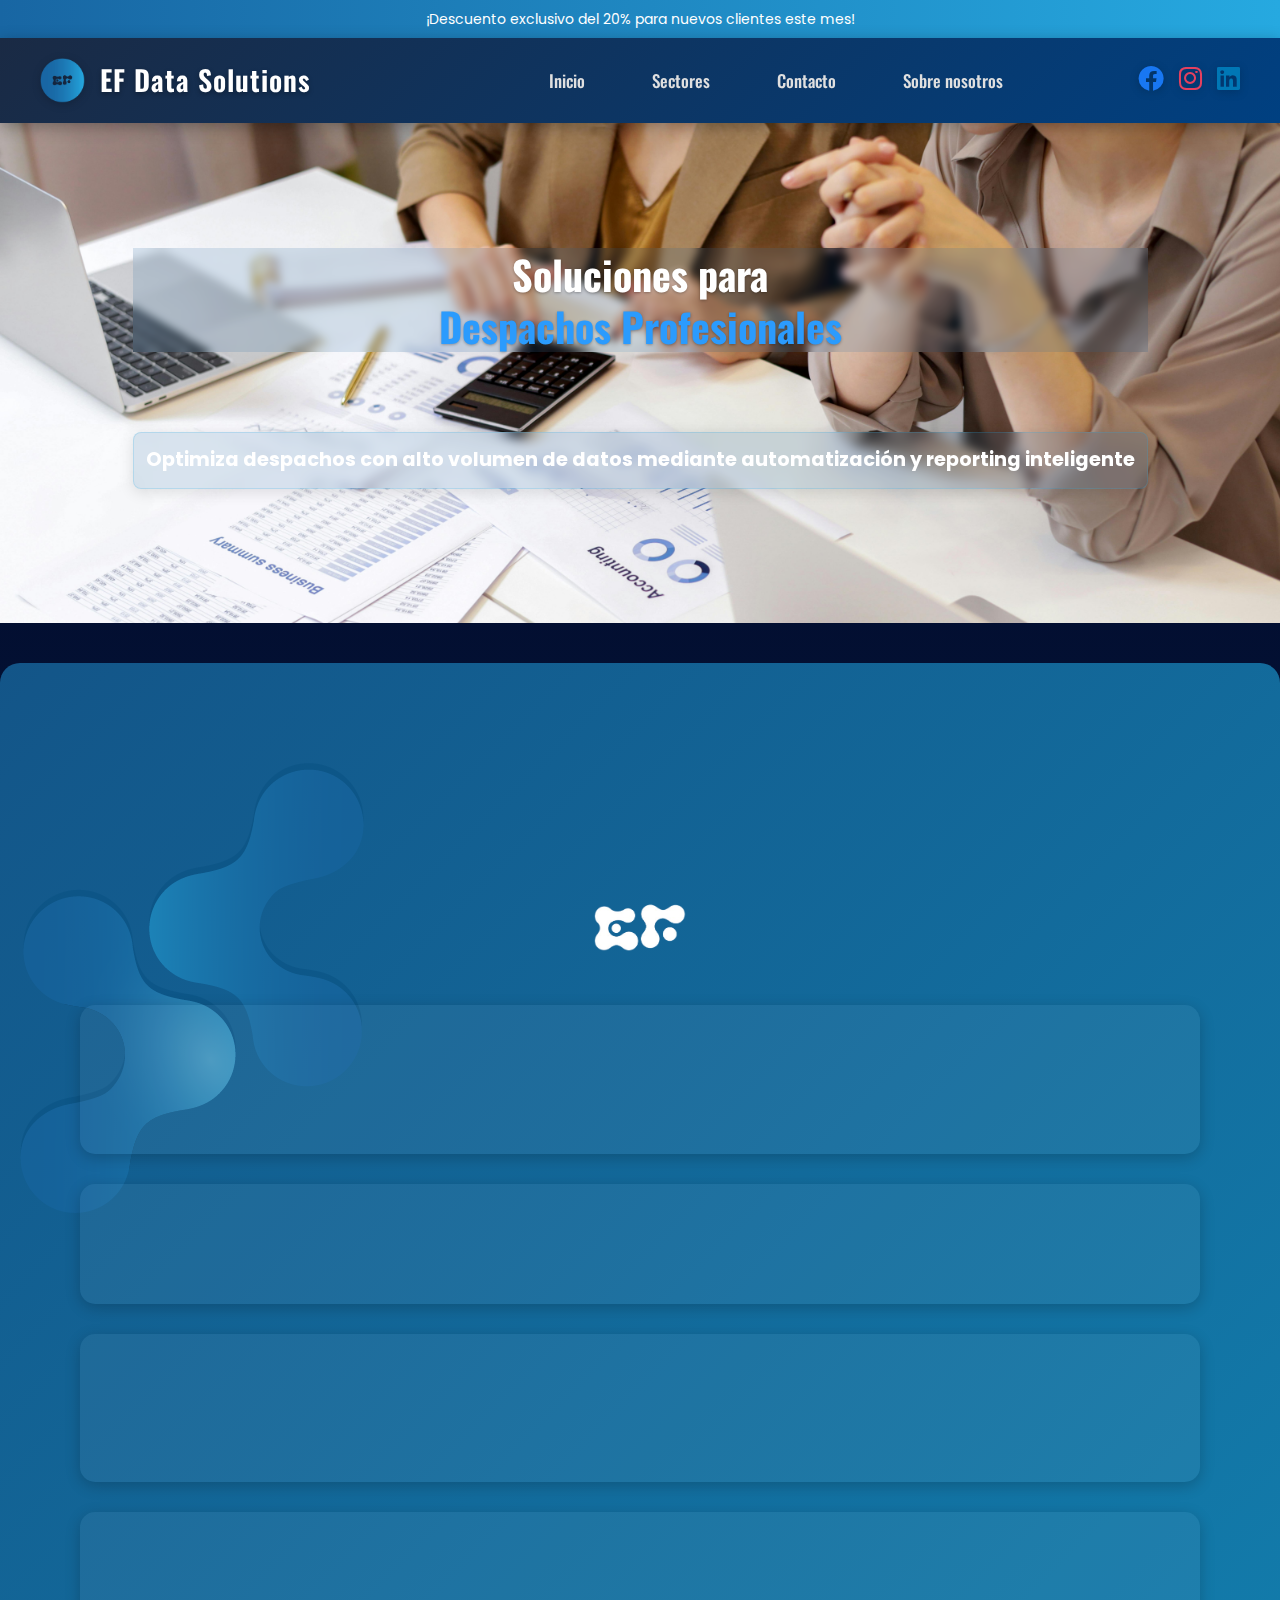
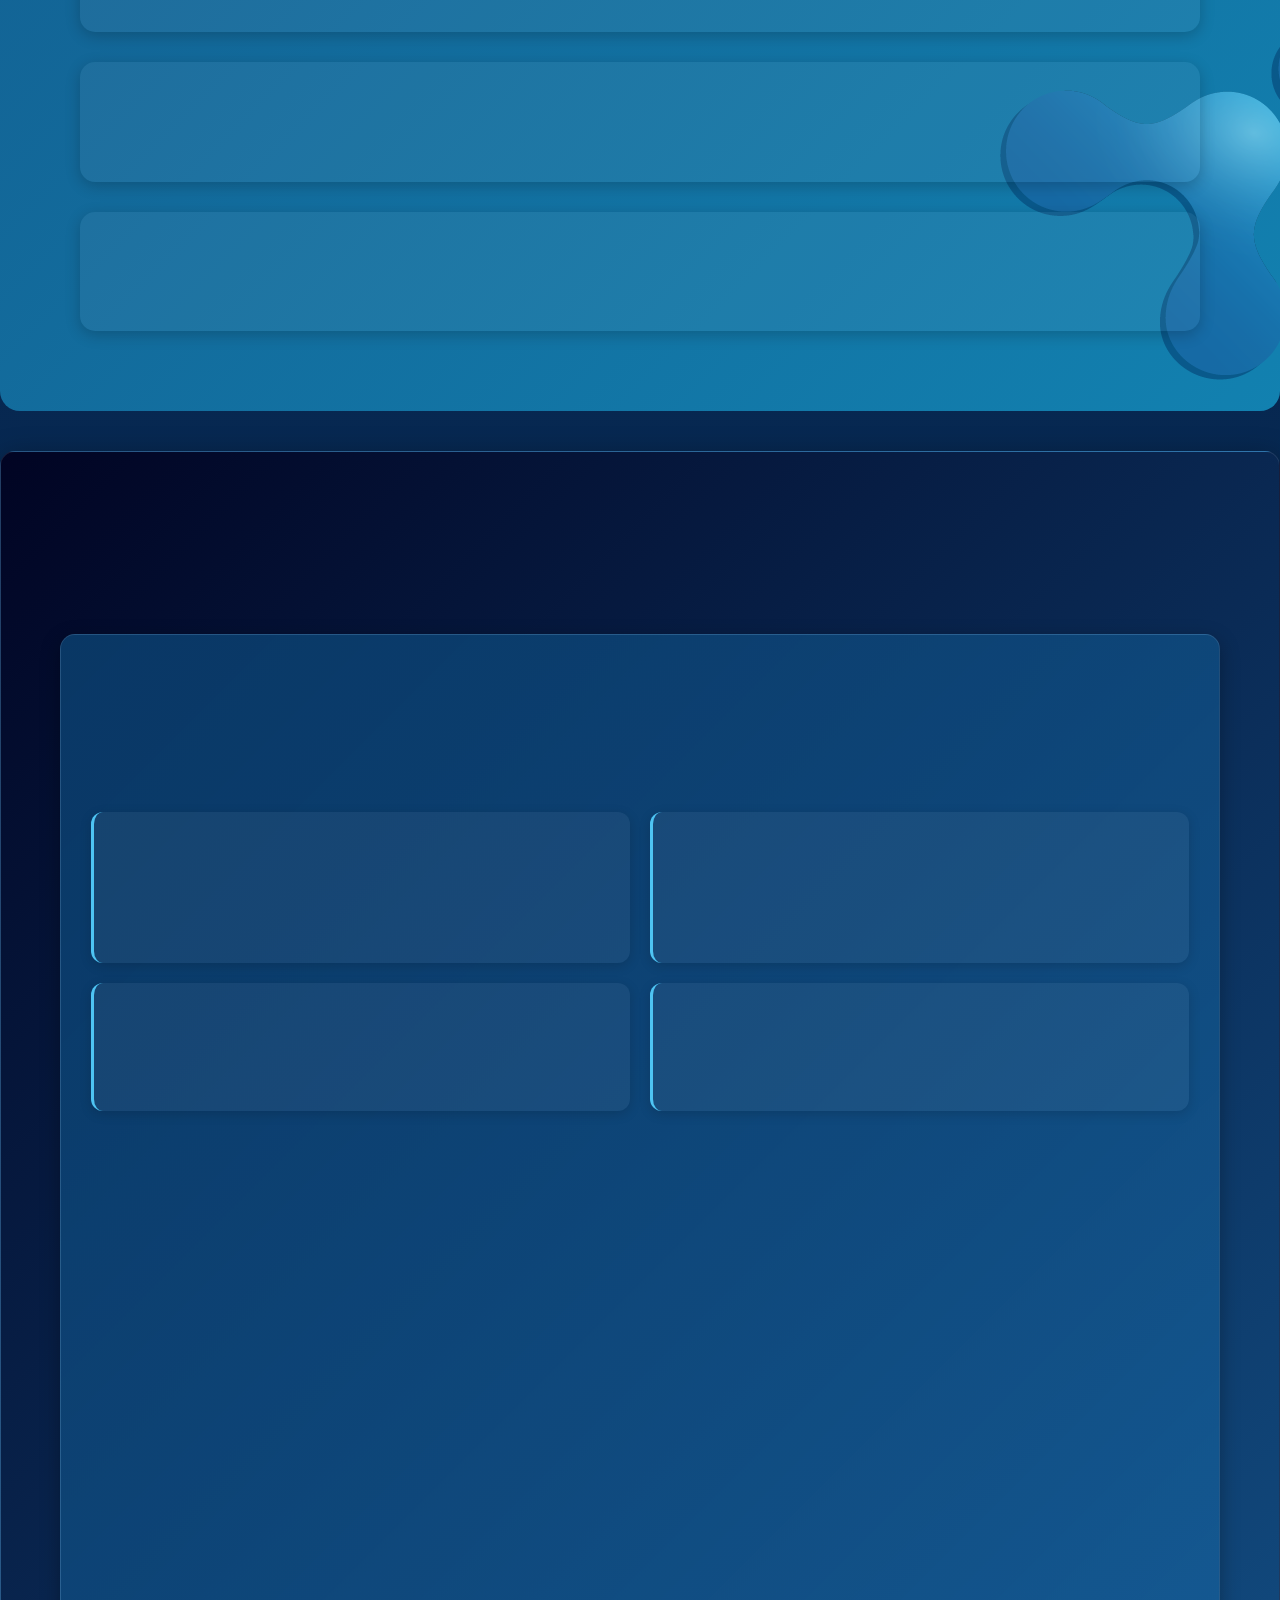
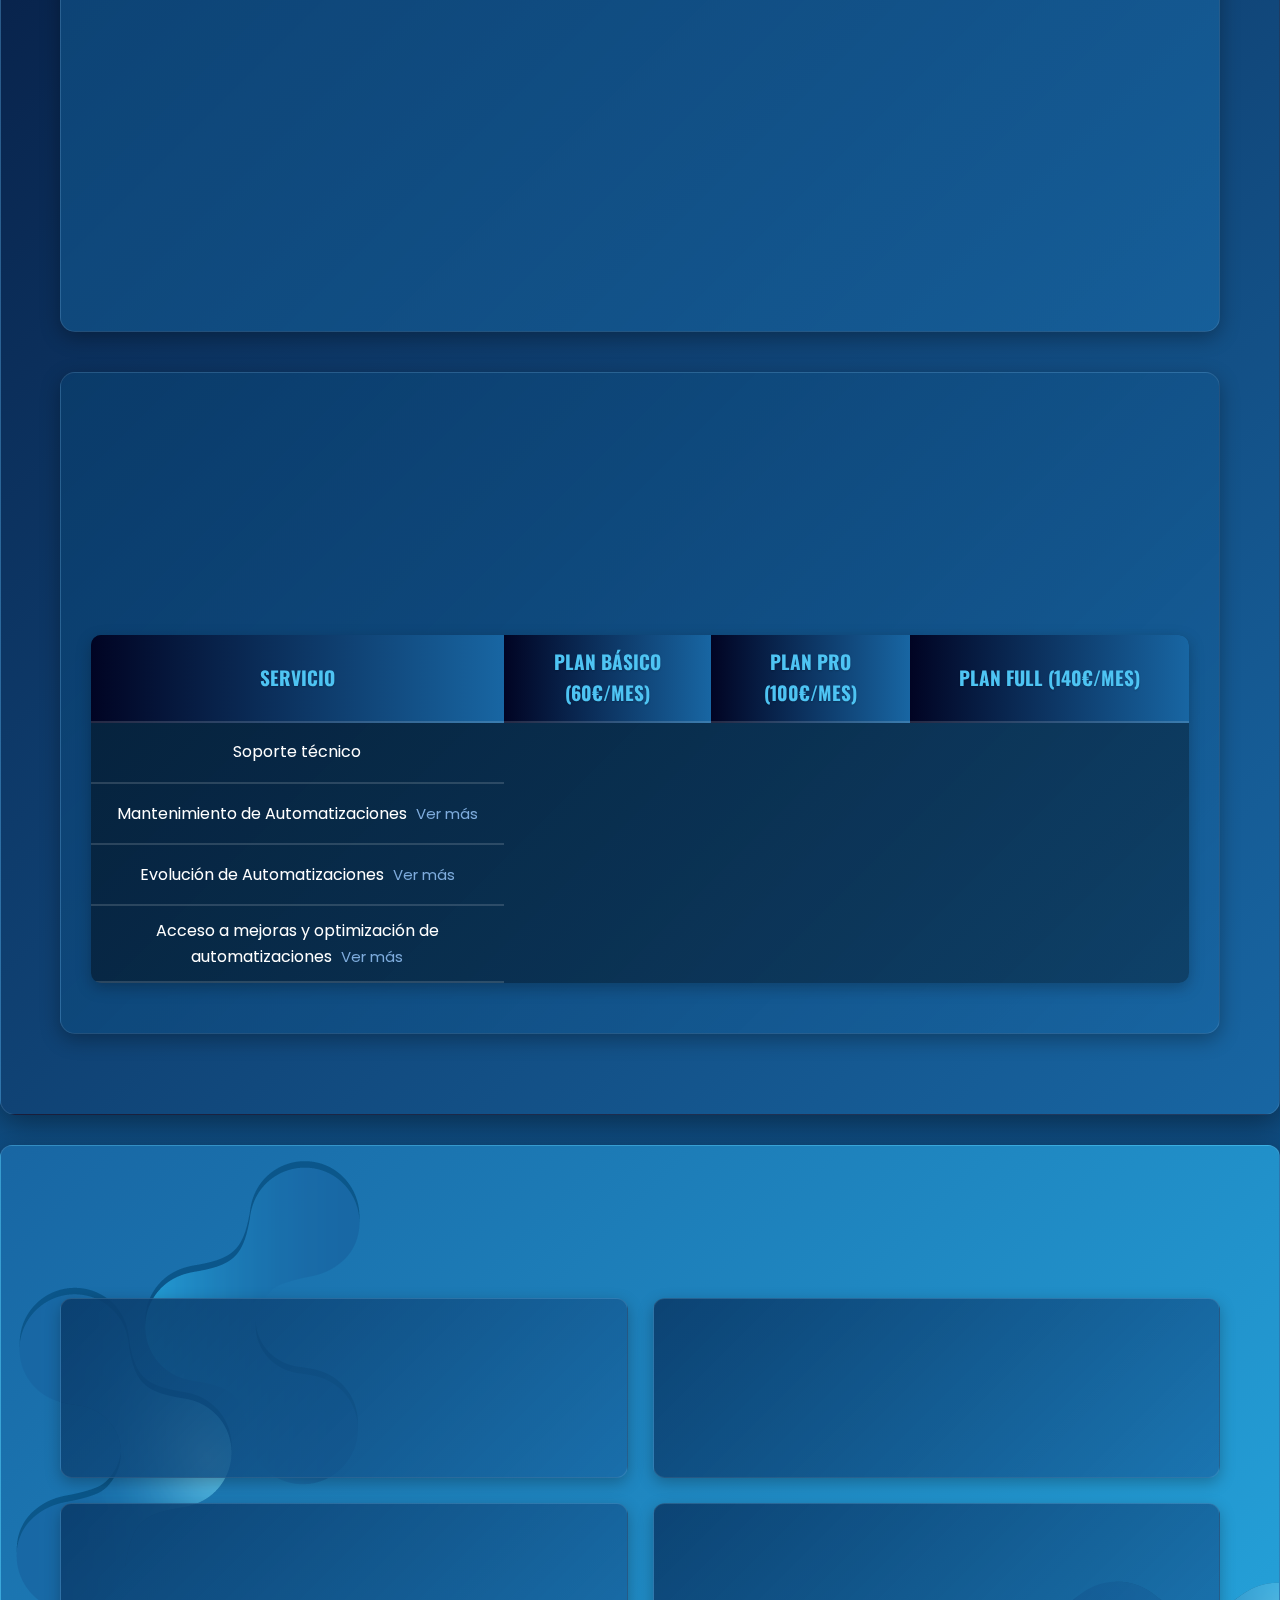
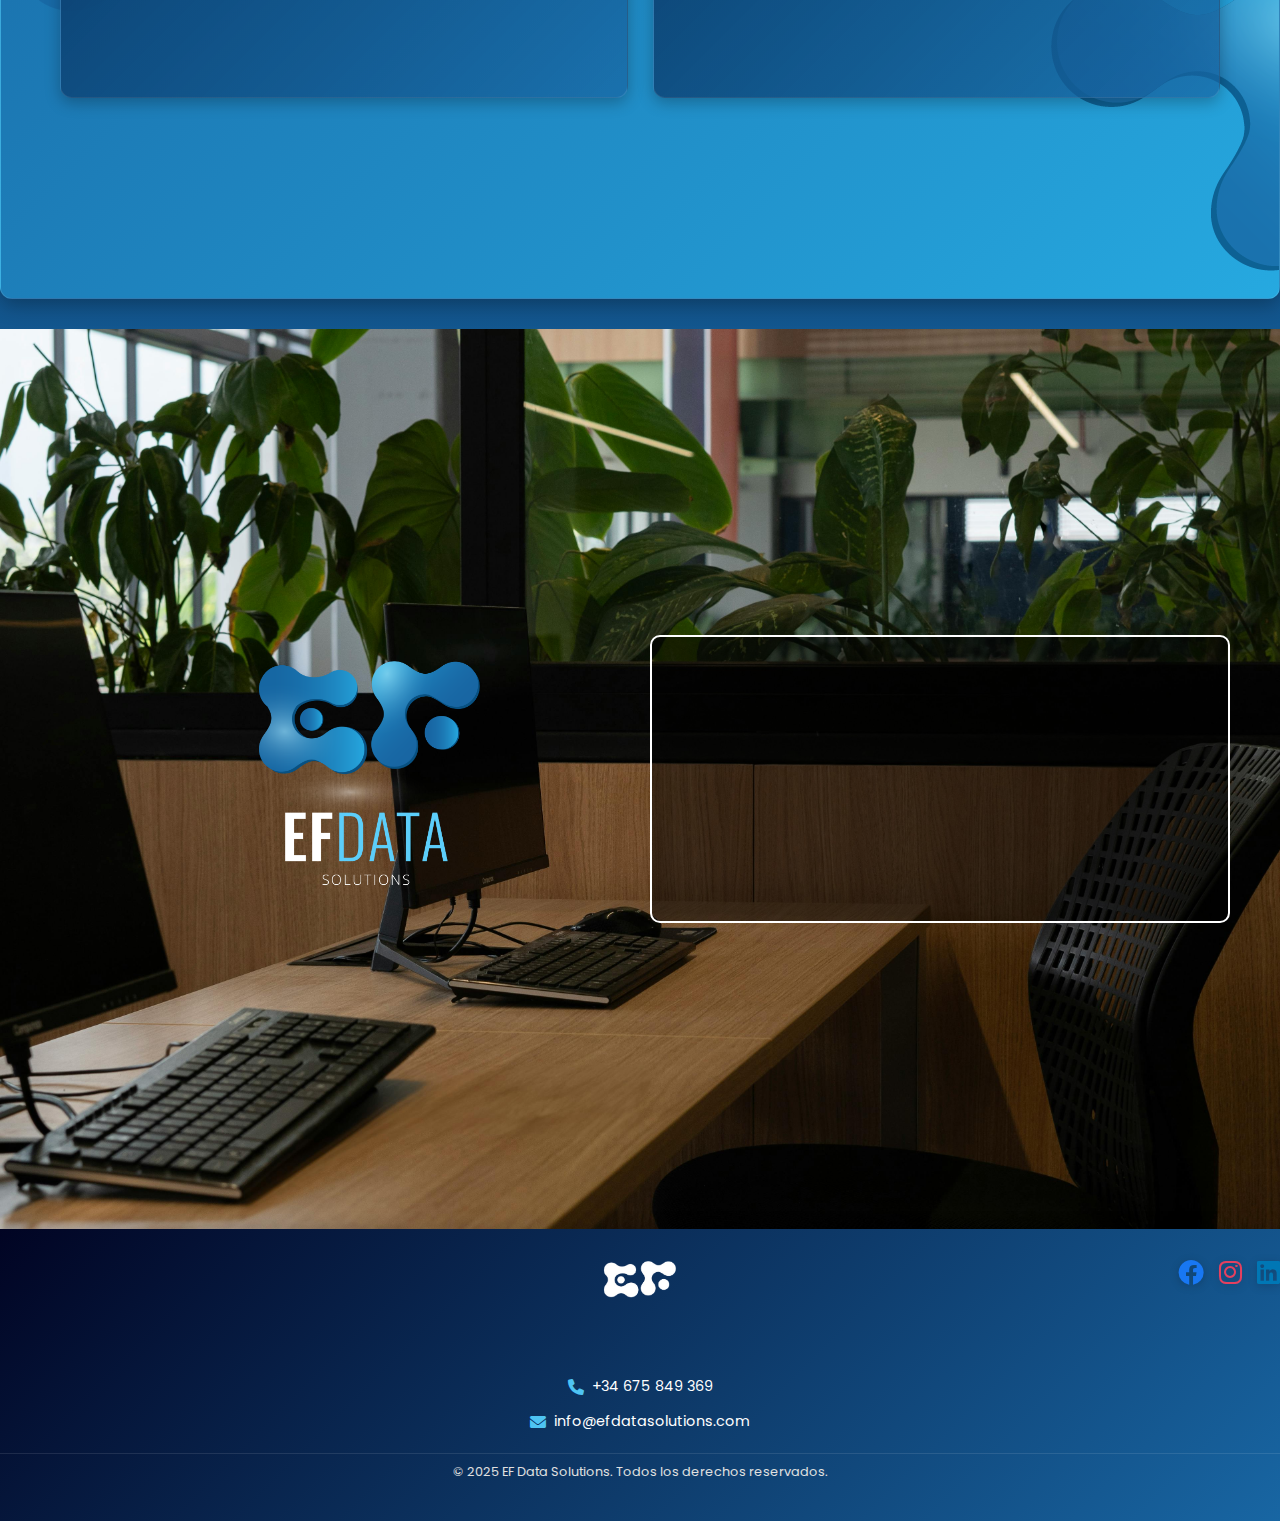
<file: Despachos Profesionales con Alto Volumen de Datos.html>
<!DOCTYPE html>
<html lang="es">
<head>
    <meta charset="UTF-8">
    <meta name="viewport" content="width=device-width, initial-scale=1.0">
    <meta name="description" content="Soluciones personalizadas para optimizar despachos profesionales con alto volumen de datos mediante automatización de procesos internos, generación de informes y reducción de carga operativa.">
    <meta name="keywords" content="automatización despachos, despachos profesionales, alto volumen datos, procesos internos, informes, reducción carga operativa, reporting, EFData Solutions">
    <meta name="author" content="EF Data Solutions">
    <title>EF Data Solutions - Soluciones para Despachos Profesionales</title>
    <link href="https://fonts.googleapis.com/css2?family=Oswald:wght@400;700&family=Poppins:wght@400;600&display=swap" rel="stylesheet">
    <link rel="stylesheet" href="https://cdnjs.cloudflare.com/ajax/libs/font-awesome/6.0.0-beta3/css/all.min.css">
    <link rel="stylesheet" href="styles.css">
    <link rel="icon" type="image/x-icon" href="logo.png">
</head>
<body>
    <!-- Barra superior -->
    <div class="top-bar" role="banner">
        <span class="fade-in-up">¡Descuento exclusivo del 20% para nuevos clientes este mes!</span>
    </div>

    <!-- 🔹 Encabezado -->
<header>
    <div class="header-container">
        <!-- Logo + Nombre -->
        <div class="logo">
            <img src="logo.png" alt="Logo de EF Data Solutions">
            <span class="company-name">EF Data Solutions</span>
        </div>

        <!-- Botón Hamburguesa para Móvil -->
        <button class="menu-toggle" aria-label="Toggle Menu">
            <i class="fa-solid fa-bars"></i>
        </button>

        <!-- Navegación + Redes Sociales dentro -->
        <div class="nav-links">
            <a href="index.html">Inicio</a>
            <div class="dropdown">
                <a href="sectores.html" class="dropbtn">Sectores</a>
                <div class="dropdown-content">
                    <a href="Servicios Financieros y Fintechs.html">Fintech y Finanzas</a>
                    <a href="retail y e-commerce.html">Retail y e-Commerce</a>
                    <a href="logistica.html">Logística y Transporte</a>
                    <a href="inmobiliaria y construccion.html">Inmobiliaria y Construcción</a>
                    <a href="asesorias y despachos contables.html">Asesorías y Despachos Contables</a>
                    <a href="Despachos Profesionales con Alto Volumen de Datos.html">Despachos Profesionales</a>
                    <a href="sectores.html">Ver todos</a>
                </div>
            </div>
            <a href="contacto.html">Contacto</a>
            <a href="sobre-nosotros.html">Sobre nosotros</a>
            
            <!-- Redes Sociales dentro del menú -->
            <div class="social-icons">
                <a href="https://www.facebook.com/people/EF-Data-Solutions/61571984073565/?sk=about" target="_blank"><i class="fa-brands fa-facebook"></i></a>
                <a href="https://www.instagram.com/efdatasolutions/" target="_blank"><i class="fa-brands fa-instagram"></i></a>
                <a href="https://www.linkedin.com/company/ef-data-solutions" target="_blank"><i class="fa-brands fa-linkedin"></i></a>
            </div>
        </div>
    </div>
</header>

    <section class="main-section-despachos" role="main">
        <div class="container">
            <h1 class="main-title">
                <span class="fade-in-up title-prefix">Soluciones para</span>
                <span class="fade-in-up title-sector">Despachos Profesionales</span>
            </h1>
            <h2 class="fade-in-up main-subtitle">Optimiza despachos con alto volumen de datos mediante automatización y reporting inteligente</h2>
        </div>
    </section>

    <section class="benefits-section">
        <div class="container">
            <h2 class="fade-in-up benefits-title">Soluciones de Automatización para Despachos Profesionales</h2>
            <img src="logo 3.png" alt="Logo EF Data Solutions" class="benefits-logo" aria-label="Logo de EF Data Solutions">
            <ul class="benefits-list" aria-label="Beneficios">
                <li>
                    <h3 class="fade-in-up benefit-heading">Automatización de Procesos Internos</h3>
                    <p class="fade-in-up">Automatización de tareas internas como gestión de documentos, procesamiento de datos y flujos de trabajo, reduciendo el tiempo manual.</p>
                </li>
                <li>
                    <h3 class="fade-in-up benefit-heading">Generación de Informes Automatizados</h3>
                    <p class="fade-in-up">Generación automática de informes detallados y personalizados, listos para análisis, sin intervención manual.</p>
                </li>
                <li>
                    <h3 class="fade-in-up benefit-heading">Reducción de Carga Operativa</h3>
                    <p class="fade-in-up">Eliminación de tareas repetitivas y manuales, optimizando la carga operativa y permitiendo a tu equipo centrarse en decisiones estratégicas.</p>
                </li>
                <li>
                    <h3 class="fade-in-up benefit-heading">Integración con Sistemas Profesionales</h3>
                    <p class="fade-in-up">Conexión directa con ERP, CRM, y otras plataformas para extracción y carga automática de datos.</p>
                </li>
                <li>
                    <h3 class="fade-in-up benefit-heading">Alertas y Control de Errores</h3>
                    <p class="fade-in-up">Notificaciones automáticas ante inconsistencias en datos, errores en informes o problemas en procesos internos.</p>
                </li>
                <li>
                    <h3 class="fade-in-up benefit-heading">Análisis Avanzado de Datos</h3>
                    <p class="fade-in-up">Modelos predictivos para identificar tendencias, evaluar rendimiento y optimizar la gestión de datos.</p>
                </li>
            </ul>
        </div>
    </section>

    <!-- Sección de Servicios -->
    <section class="services-section">
        <div class="container">
            <h2 class="fade-in-up services-title">Nuestros Servicios</h2>
            <div class="services-grid">
                <article class="service-card">
                    <h3 class="fade-in-up service-heading">Proyecto de Automatización</h3>
                    <p class="fade-in-up service-description">Optimiza la gestión de tu despacho profesional con automatizaciones diseñadas a medida. Analizamos tus procesos internos, generación de informes y carga operativa para reducir tareas manuales, mejorar la eficiencia y ahorrar tiempo.</p>
                    <div class="service-features">
                        <div class="feature-card">
                            <h4 class="fade-in-up feature-title">1. Análisis de Procesos Internos</h4>
                            <p class="fade-in-up feature-description">Identificamos qué procesos internos, informes y tareas repetitivas pueden automatizarse para optimizar tu flujo de trabajo.</p>
                        </div>
                        <div class="feature-card">
                            <h4 class="fade-in-up feature-title">2. Configuración Personalizada</h4>
                            <p class="fade-in-up feature-description">Implementamos la automatización según tus herramientas y necesidades.</p>
                        </div>
                        <div class="feature-card">
                            <h4 class="fade-in-up feature-title">3. Pruebas y Optimización</h4>
                            <p class="fade-in-up feature-description">Ajustamos la solución para garantizar su correcto funcionamiento.</p>
                        </div>
                        <div class="feature-card">
                            <h4 class="fade-in-up feature-title">4. Explicación del Uso</h4>
                            <p class="fade-in-up feature-description">Te mostramos de forma clara cómo ejecutar y gestionar la automatización.</p>
                        </div>
                    </div>
                    <p class="fade-in-up service-description"><br>Incluye 30 días de soporte técnico tras la entrega, que cubre:
                        <br><br>- Corrección de posibles incidencias derivadas de la implementación.
                        <br>- Pequeños ajustes para asegurar el correcto funcionamiento en el entorno real.
                        <br>- Resolución de dudas sobre el uso de la automatización.</p>
                    <div class="callout-box fade-in-up">
                        <h4 class="callout-title">¿Por qué esperar? El tiempo es dinero</h4>
                        <p class="callout-description">Cada día sin automatizar es una oportunidad perdida.<br><br>Con una pequeña inversión hoy, puedes ahorrar tiempo y recursos mañana,<br>liberándote para hacer crecer tu negocio.</p>
                        <div class="callout-pricing">
                            <span class="pricing-text">Proyectos desde</span>
                            <span class="pricing-amount">300€</span>
                            <span class="pricing-note">Presupuesto personalizado según alcance y complejidad</span>
                        </div>
                        <a href="https://calendly.com/efdatasolutions-info" class="callout-button">Agenda una reunión gratuita</a>
                        <p class="callout-extra">* Recibe un presupuesto sin compromiso</p>
                    </div>
                </article>
                <article class="service-card">
                    <h3 class="fade-in-up service-heading">Planes de Mantenimiento Mensual</h3>
                    <p class="fade-in-up service-description">Además del desarrollo de automatizaciones, ofrecemos soporte continuo para asegurar su adaptación en tu negocio y optimizar su rendimiento a largo plazo.<br><br>Si tu empresa evoluciona o requiere ajustes periódicos, contamos con planes de mantenimiento diseñados para diferentes niveles de necesidad.</p>
                    <table class="services-table" aria-label="Planes de mantenimiento">
                        <thead>
                            <tr>
                                <th>Servicio</th>
                                <th>Plan Básico (60€/mes)</th>
                                <th>Plan Pro (100€/mes)</th>
                                <th>Plan Full (140€/mes)</th>
                            </tr>
                        </thead>
                        <tbody>
                            <tr>
                                <td>Soporte técnico</td>
                                <td class="included fade-in-up">Estándar (respuesta en 72h)</td>
                                <td class="included fade-in-up">Prioritario<br>(respuesta en 48h) </td>
                                <td class="included fade-in-up">Urgente<br>(respuesta en 24h)</td>
                            </tr>
                            <tr>
                                <td>
                                    Mantenimiento de Automatizaciones 
                                    <span class="info-icon" onclick="toggleInfo('info-mantenimiento')">Ver más</span>
                                    <div id="info-mantenimiento" class="hidden-info">
                                        Cambios en lo ya existente, como ajustes en reportes financieros, modificación de dashboards, cambio de fuentes de datos, etc.
                                    </div>
                                </td>
                                <td class="included fade-in-up">Hasta 2 cambios al mes</td>
                                <td class="included fade-in-up">Hasta 4 cambios al mes</td>
                                <td class="included fade-in-up">Cambios ilimitados dentro del mismo flujo</td>
                            </tr>
                            <tr>
                                <td>
                                    Evolución de Automatizaciones 
                                    <span class="info-icon" onclick="toggleInfo('info-evolucion')">Ver más</span>
                                    <div id="info-evolucion" class="hidden-info">
                                        Nuevas funcionalidades dentro de la misma automatización, como incorporación de nuevas métricas, integración con más fuentes de datos, ajustes en lógica de riesgos, optimización de reporting financiero, etc.
                                    </div>
                                </td>
                                <td class="not-included fade-in-up">No incluido</td>
                                <td class="included fade-in-up">Hasta 2 evoluciones al mes</td>
                                <td class="included fade-in-up">Hasta 4 evoluciones al mes</td>
                            </tr>
                            <tr>
                                <td>
                                    Acceso a mejoras y optimización de automatizaciones 
                                    <span class="info-icon" onclick="toggleInfo('info-mejoras')">Ver más</span>
                                    <div id="info-mejoras" class="hidden-info">
                                        (Mejoras generales desarrolladas por EF Data Solutions para optimizar rendimiento y eficiencia)
                                    </div>
                                </td>
                                <td class="not-included fade-in-up">No incluido</td>
                                <td class="not-included fade-in-up">No incluido</td>
                                <td class="included fade-in-up">Incluido</td>
                            </tr>
                        </tbody>
                    </table>
                </article>
            </div>
        </div>
    </section>

    <!-- Nueva Sección: ¿Qué plan se adapta mejor a ti? -->
    <section class="plans-section">
        <div class="container">
            <h2 class="fade-in-up plans-title">¿Qué plan se adapta mejor a ti?</h2>
            <div class="plans-grid">
                <article class="plan-card">
                    <h3 class="fade-in-up plan-heading">Solo el Proyecto de Automatización</h3>
                    <p class="fade-in-up plan-description">Si tu sistema operativo no requiere cambios frecuentes, una automatización puntual cubrirá tus necesidades sin compromisos mensuales.</p>
                </article>
                <article class="plan-card">
                    <h3 class="fade-in-up plan-heading">Plan Básico</h3>
                    <p class="fade-in-up plan-description">Perfecto si quieres asegurarte de que tus operaciones funcionen sin interrupciones y contar con soporte cuando lo necesites, sin preocuparte por incidencias técnicas.</p>
                </article>
                <article class="plan-card">
                    <h3 class="fade-in-up plan-heading">Plan Pro</h3>
                    <p class="fade-in-up plan-description">Pensado para empresas en crecimiento que necesitan adaptar sus automatizaciones con ajustes y mejoras periódicas para seguir el ritmo de sus cambios operativos.</p>
                </article>
                <article class="plan-card">
                    <h3 class="fade-in-up plan-heading">Plan Full</h3>
                    <p class="fade-in-up plan-description">La opción más completa para negocios en constante evolución, donde las automatizaciones requieren actualizaciones frecuentes y máxima flexibilidad para adaptarse a cambios en la operativa sin complicaciones.</p>
                </article>
                <p class="fade-in-up service-price">* ¿No estás seguro de cuál es la mejor opción para ti? Contáctanos y te ayudaremos a elegir el plan más adecuado para tu empresa.</p>
            </div>
        </div>
    </section>

    <section class="final-section">
        <div class="final-content">
            <div class="logo-container">
                <img src="logo completo.png" alt="EF Data Solutions Logo">
            </div>
            <div class="content">
                <div class="text-container">
                    <h1 class="fade-in-up">¡Empieza Ahora!</h1>
                    <p class="fade-in-up subtext">Reserva una llamada gratuita y descubre cómo optimizar tu empresa.</p>
                    <a href="contacto.html" class="fade-in-up cta-button">Agenda una Consulta</a>
                </div>
            </div>
        </div>
    </section>

    <footer class="footer">
        <div class="footer-contenedor">
            <div class="footer-logo">
                <img src="logo 3.png" alt="EF Data Solutions">
            </div>
            <p class="fade-in-up footer-texto">¿Listo para llevar la gestión de tu empresa al siguiente nivel?</p>  
            <div class="contacto">
                <p><i class="fa-solid fa-phone"></i> <a href="tel:+34 675849369">+34 675 849 369</a></p>
                <p><i class="fa-solid fa-envelope"></i> <a href="mailto:info@efdatasolutions.com">info@efdatasolutions.com</a></p>
            </div>
            <div class="social-icons">
                <a href="https://www.facebook.com/people/EF-Data-Solutions/61571984073565/?sk=about" target="_blank" aria-label="Facebook"><i class="fa-brands fa-facebook"></i></a>
                <a href="https://www.instagram.com/efdatasolutions/" target="_blank" aria-label="Instagram"><i class="fa-brands fa-instagram"></i></a>
                <a href="https://www.linkedin.com/company/ef-data-solutions" target="_blank" aria-label="LinkedIn"><i class="fa-brands fa-linkedin"></i></a>
            </div>
        </div>
        <div class="footer-copy">
            <p>© 2025 EF Data Solutions. Todos los derechos reservados.</p>
        </div>
    </footer>
    <script src="script.js" defer></script>
</body>
</html>
</file>
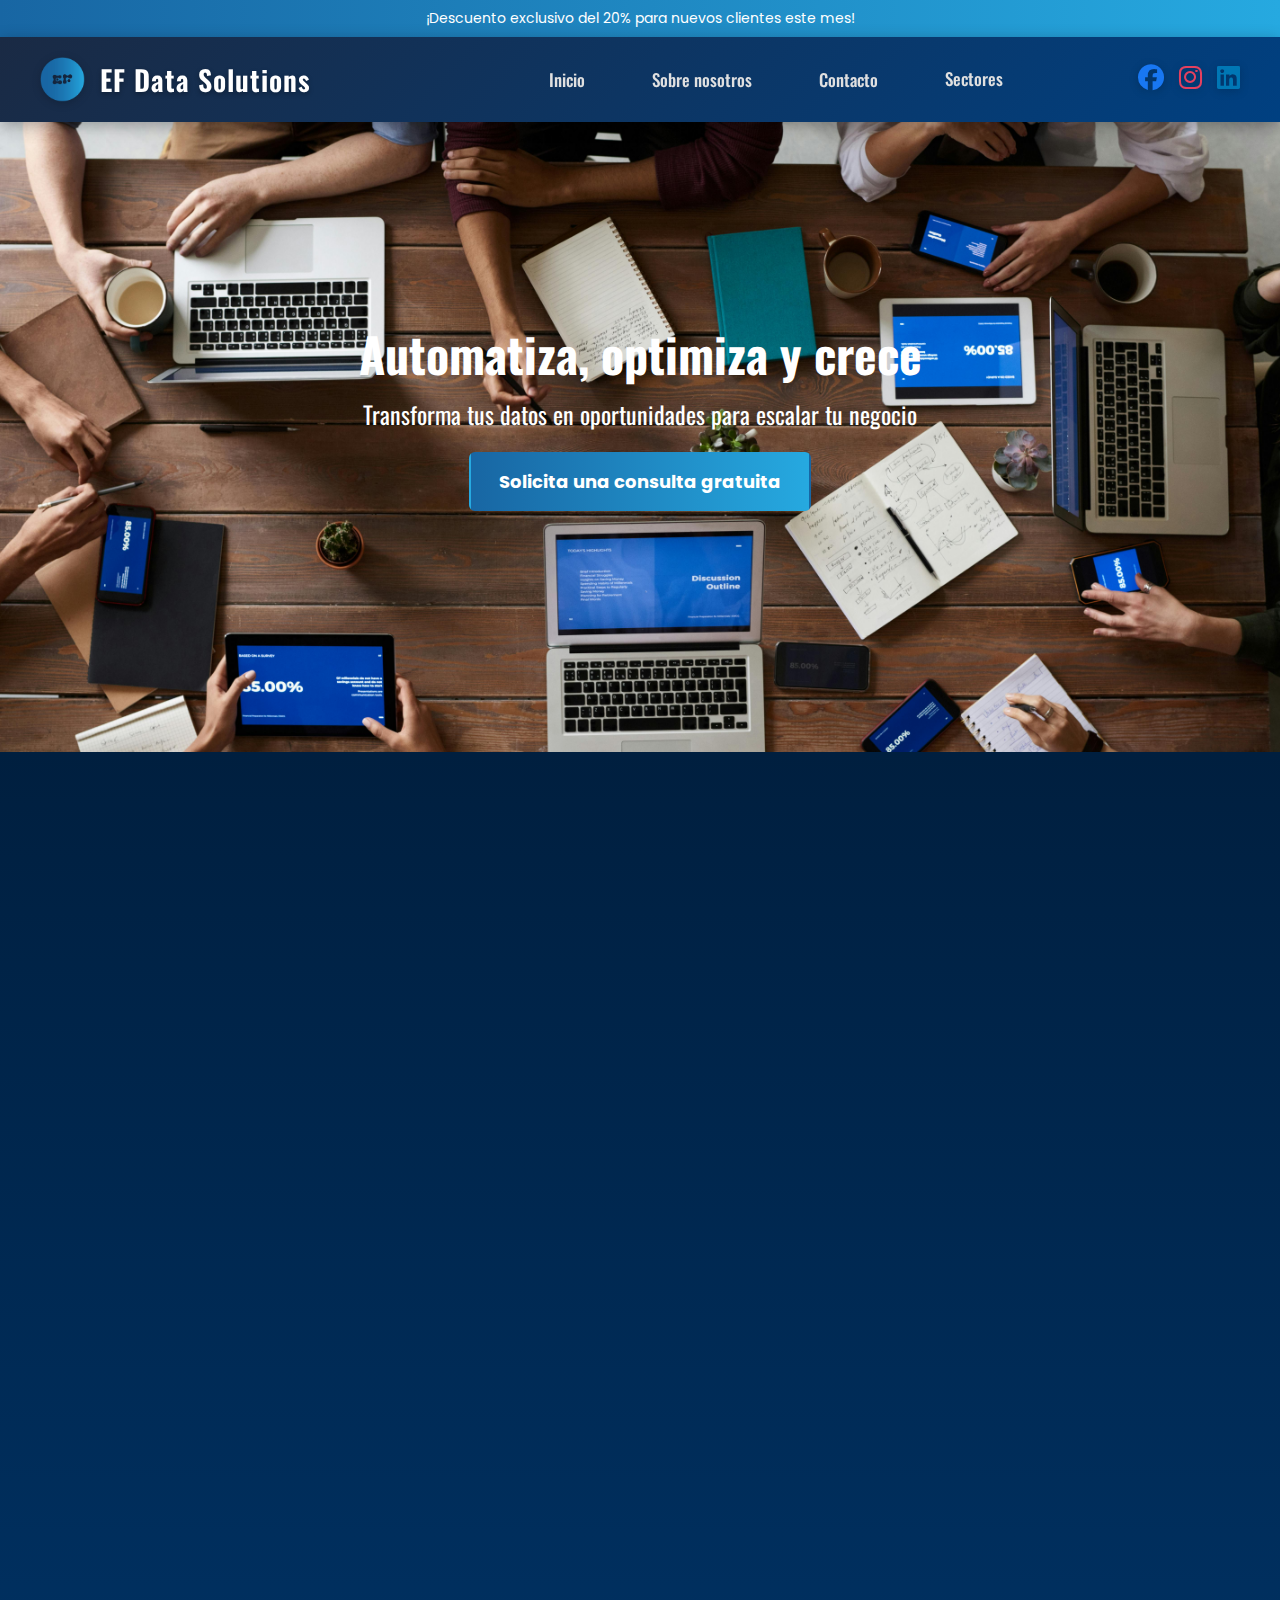
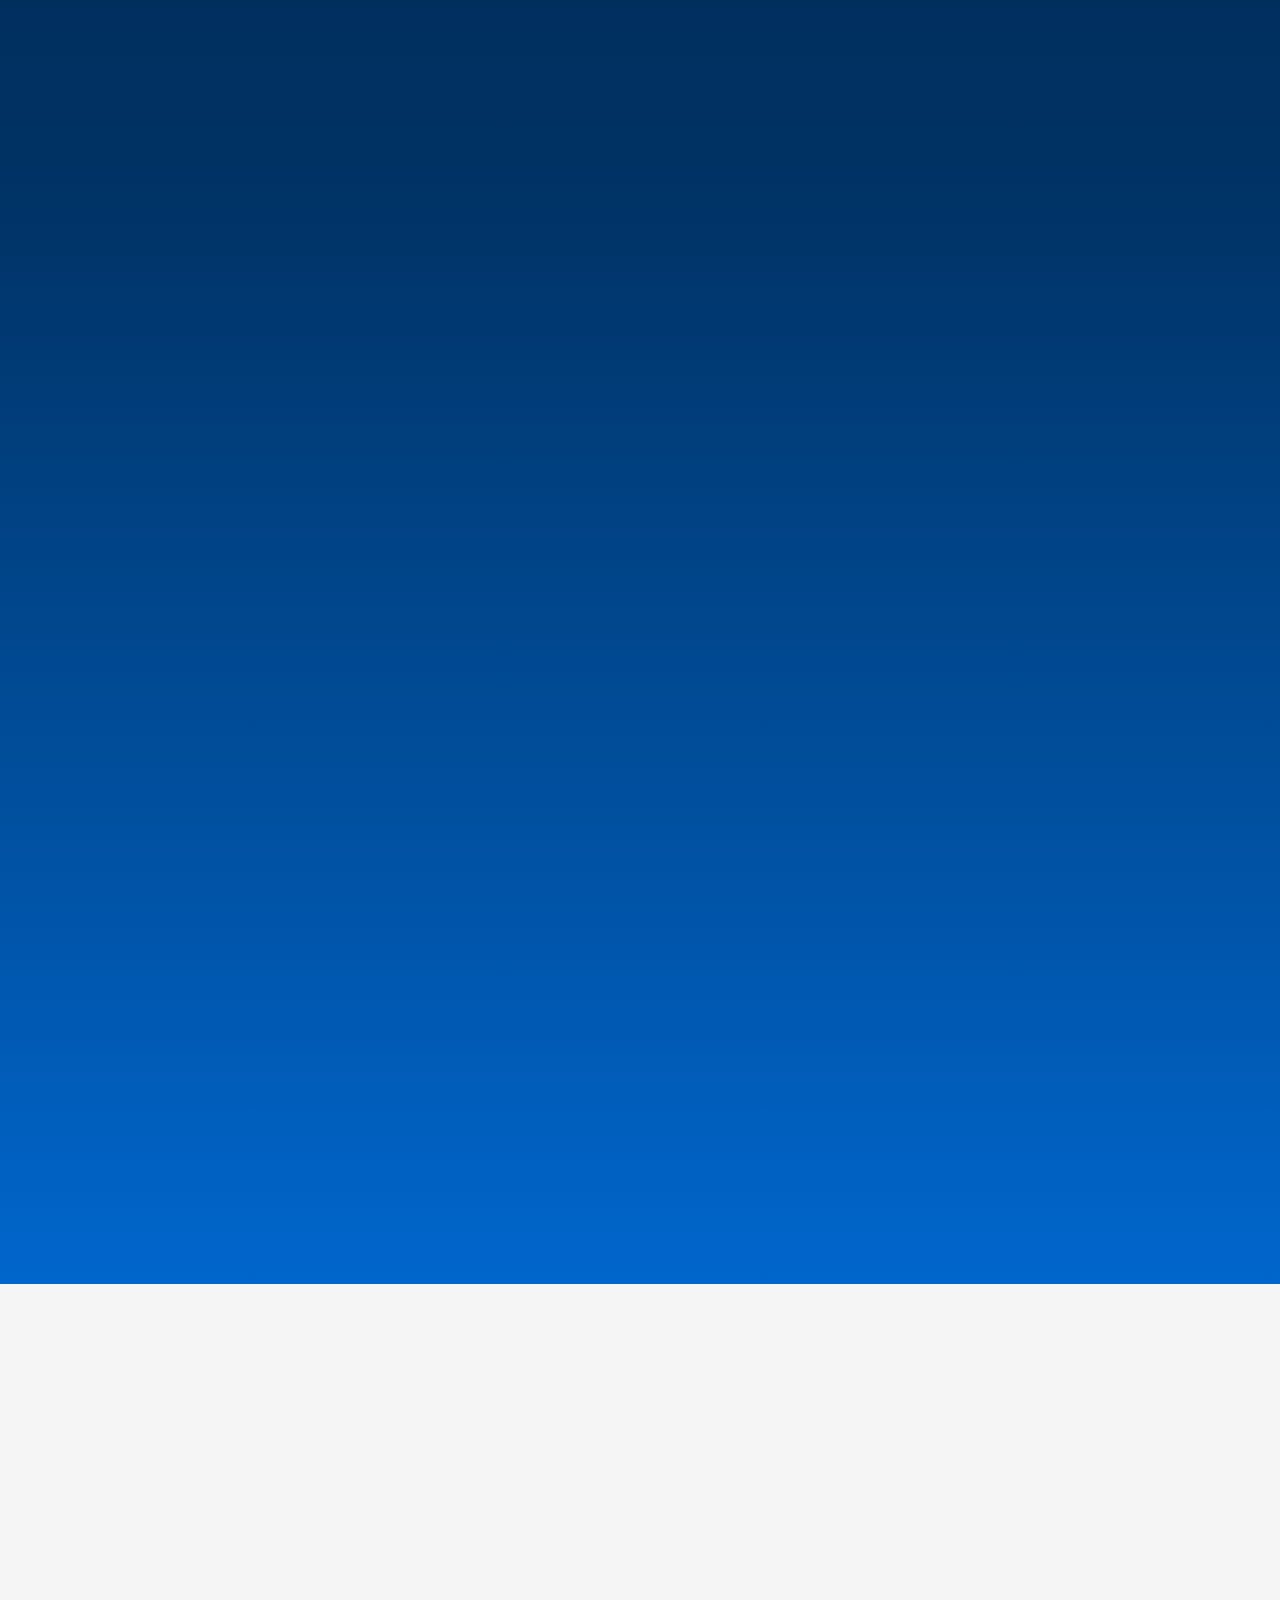
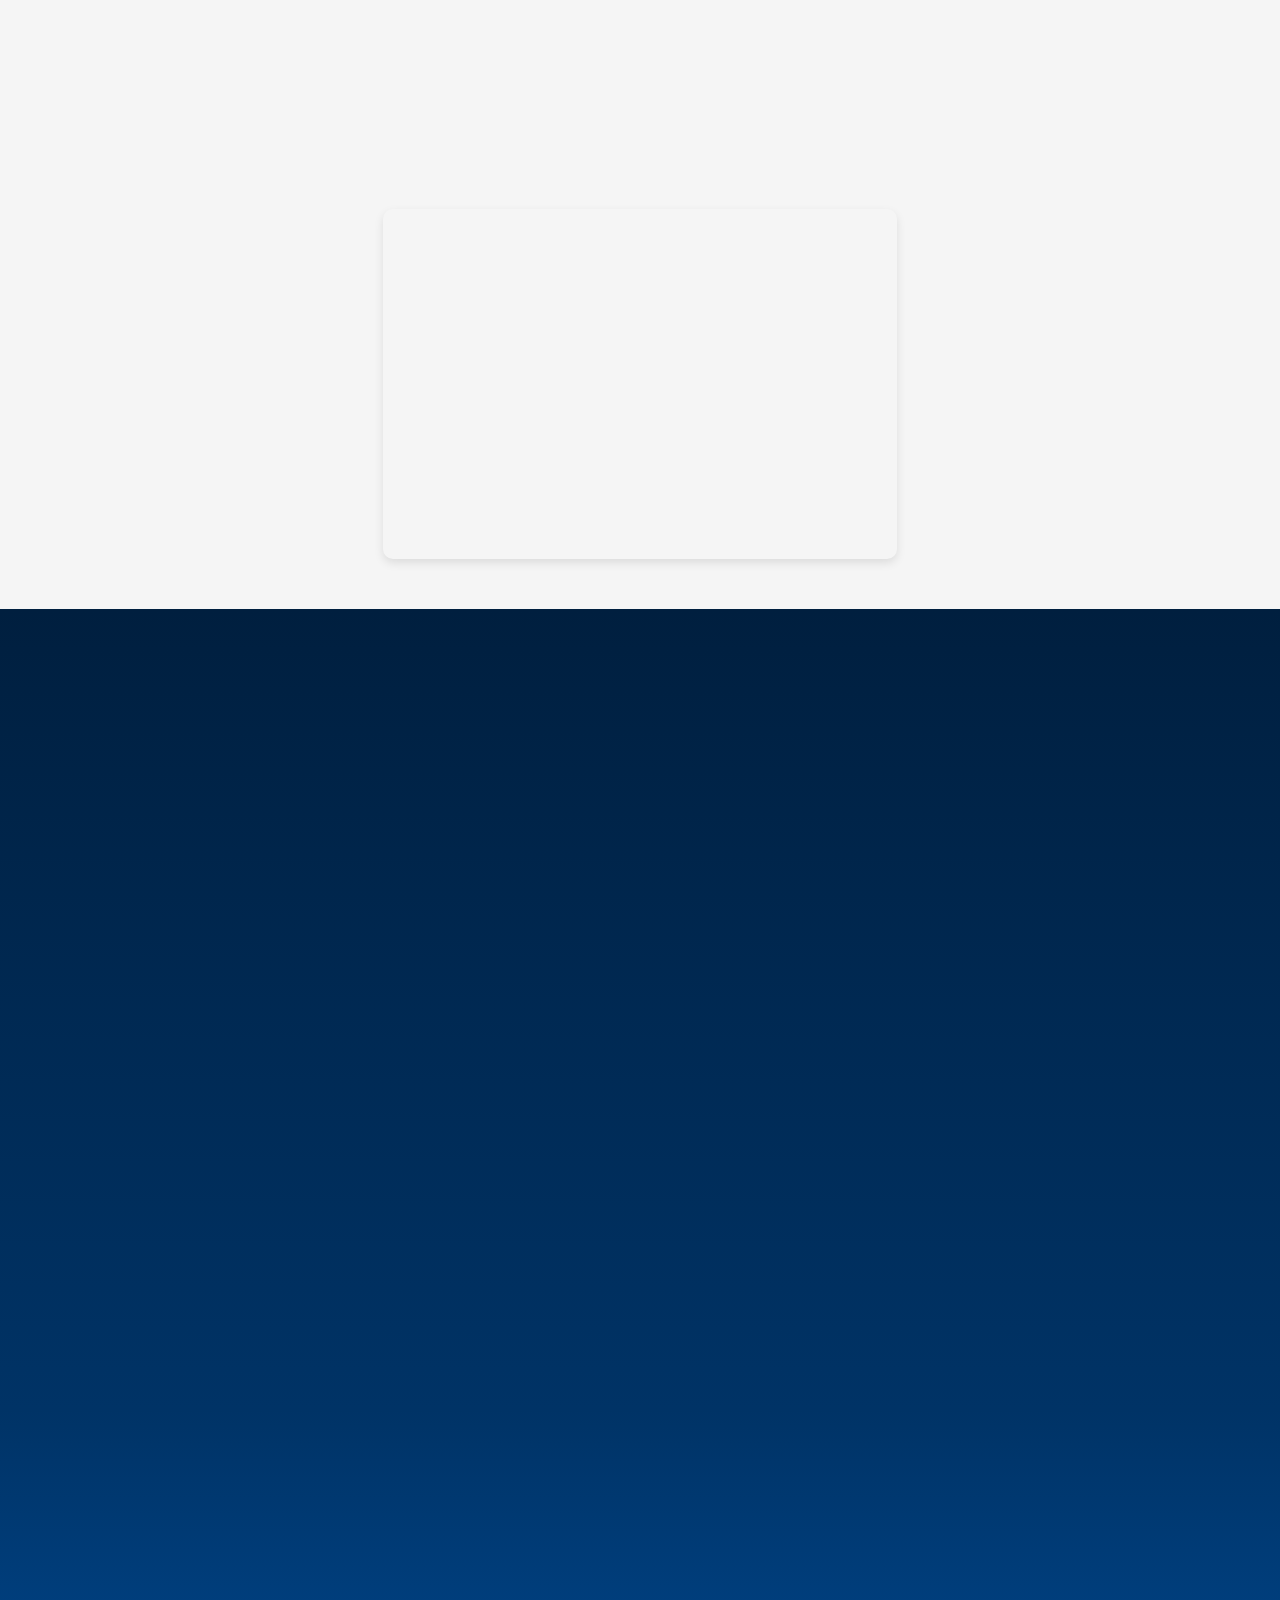
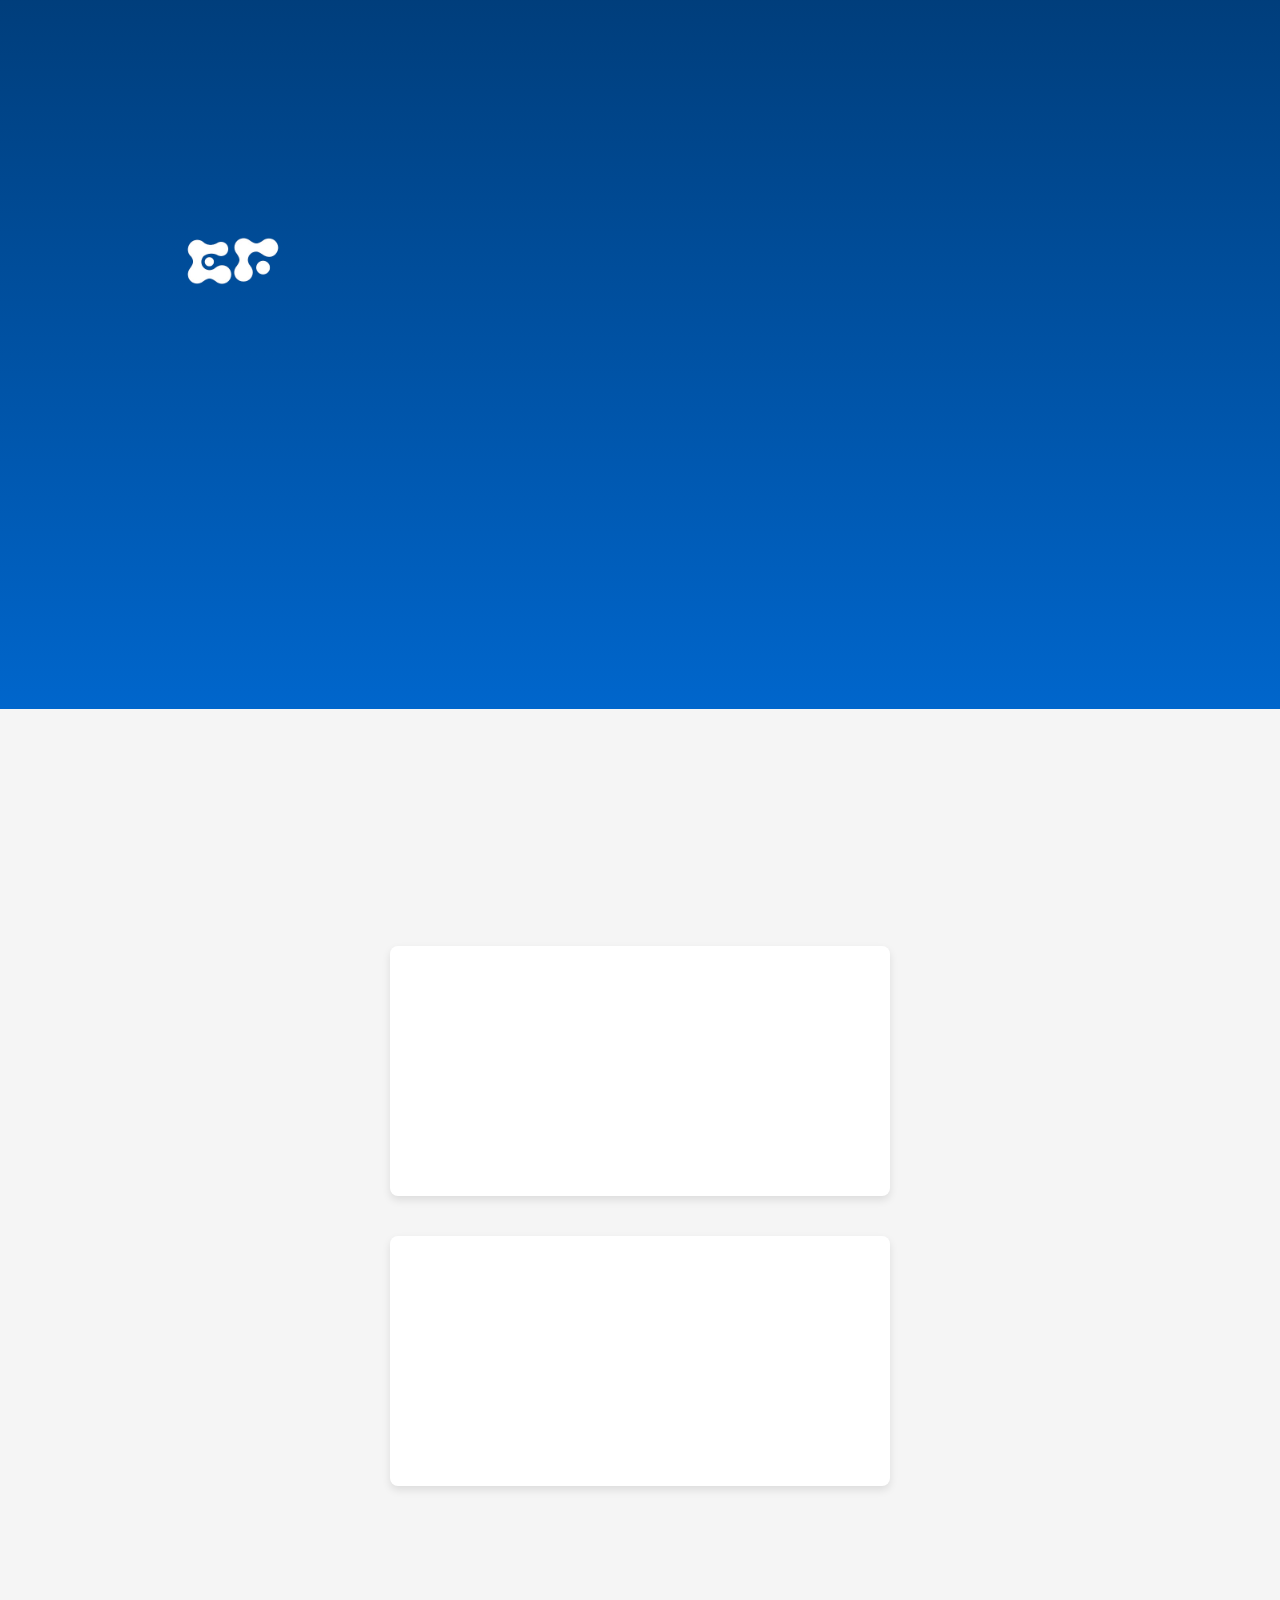
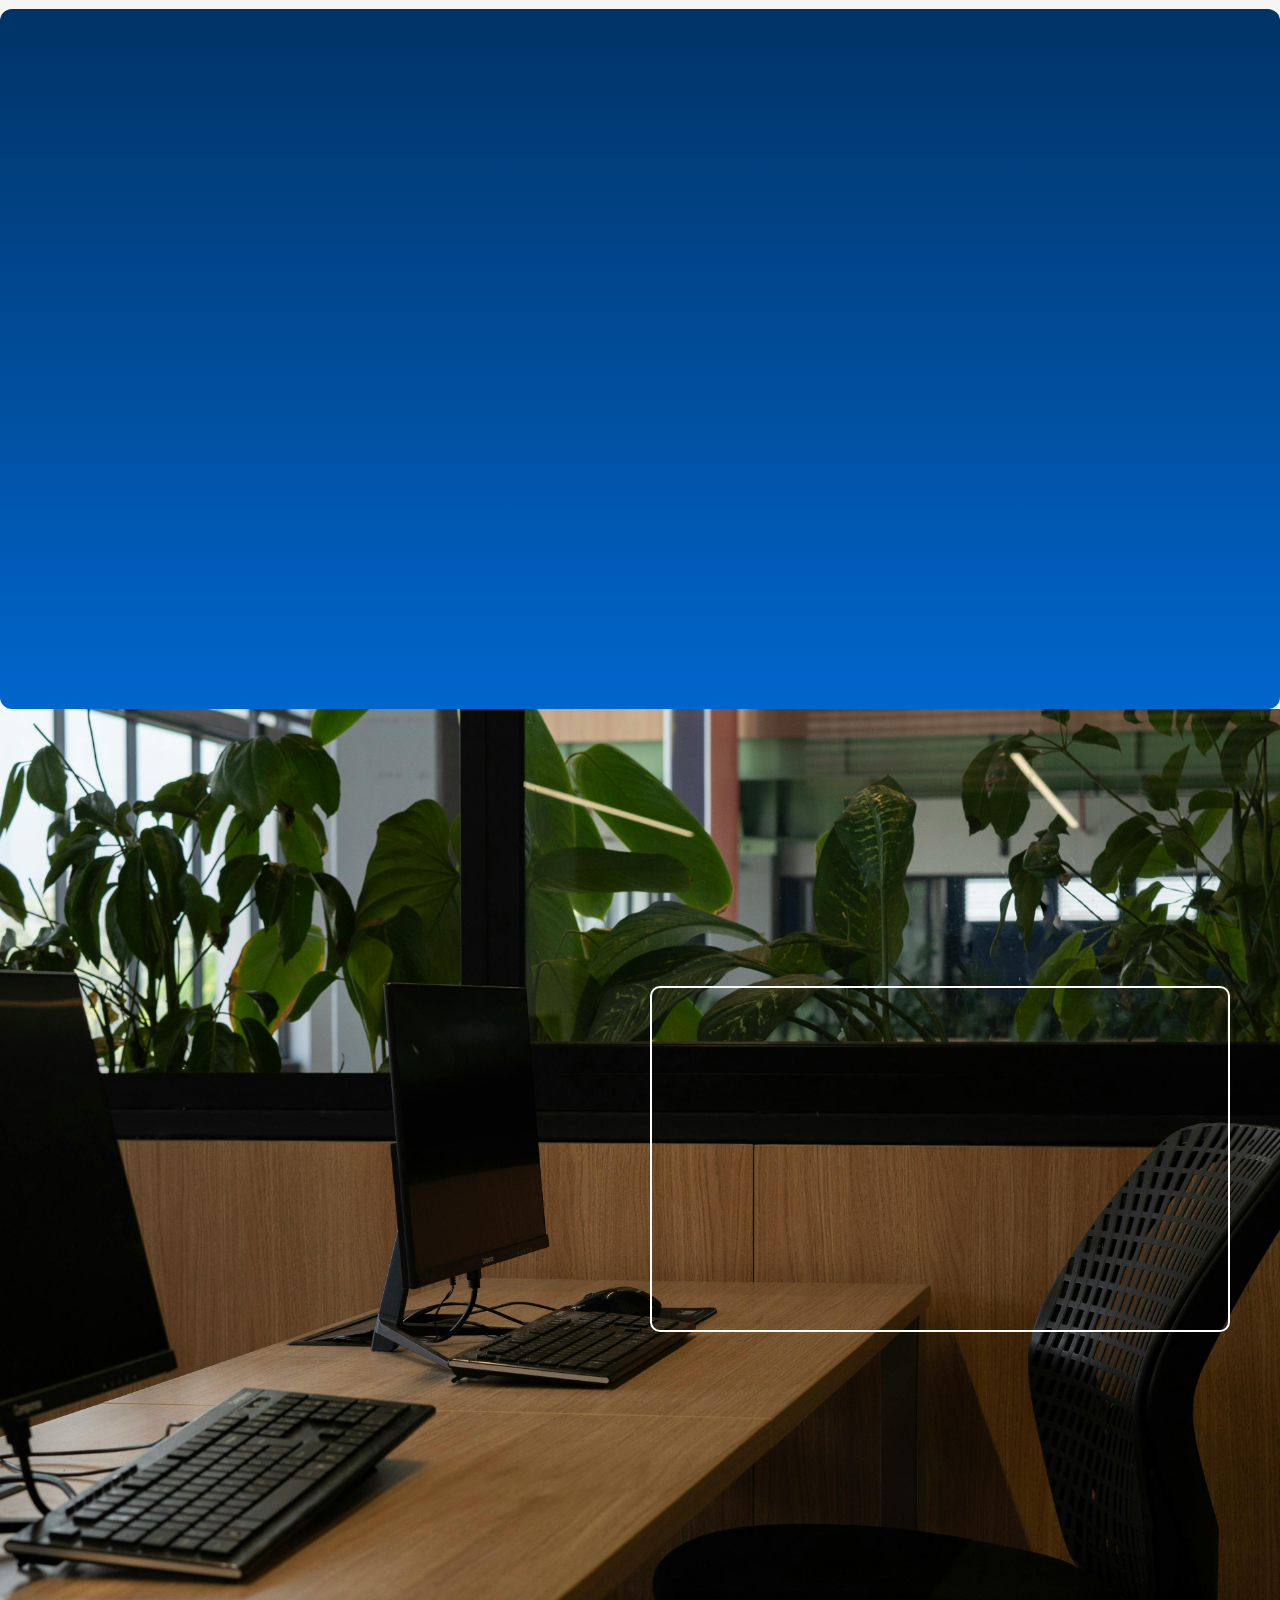
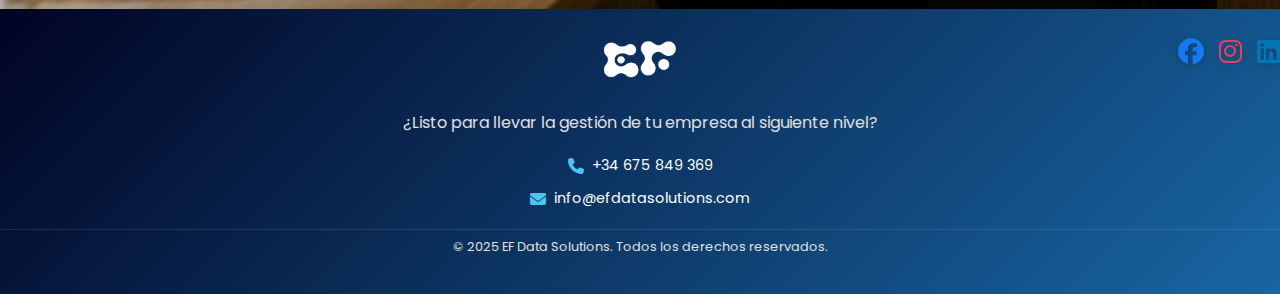
<file: inicio.html>
<!DOCTYPE html>
<html lang="es">
<head>
    <meta charset="UTF-8">
    <meta name="viewport" content="width=device-width, initial-scale=1.0">
    <title>EF Data Solutions</title>
    <link rel="stylesheet" href="style.css">
    <link href="https://fonts.googleapis.com/css2?family=Oswald:wght@300;400;500;600&display=swap" rel="stylesheet">
    <link rel="stylesheet" href="https://cdnjs.cloudflare.com/ajax/libs/font-awesome/6.4.2/css/all.min.css">
    <link rel="icon" type="image/x-icon" href="logo.png">
</head>
<body>

    <!-- 🔹 Barra superior con descuento -->
    <div class="top-bar">
        ¡Descuento exclusivo del 20% para nuevos clientes este mes!
    </div>

   <!-- 🔹 Encabezado -->
<header>
    <div class="header-container">
        <!-- Logo + Nombre -->
        <div class="logo">
            <img src="logo.png" alt="Logo de EF Data Solutions">
            <span class="company-name">EF Data Solutions</span>
        </div>

        <!-- Botón Hamburguesa para Móvil -->
        <button class="menu-toggle" aria-label="Toggle Menu">
            <i class="fa-solid fa-bars"></i>
        </button>

        <!-- Navegación + Redes Sociales dentro -->
        <div class="nav-links">
            <a href="inicio.html">Inicio</a>
            <a href="sobre-nosotros.html">Sobre nosotros</a>
            <a href="contacto.html">Contacto</a>
            <div class="dropdown">
                <a href="sectores.html" class="dropbtn">Sectores</a>
                <div class="dropdown-content">
                    <a href="Servicios Financieros y Fintechs.html">Fintech y Finanzas</a>
                    <a href="retail y e-commerce.html">Retail y e-Commerce</a>
                    <a href="logistica.html">Logística y Transporte</a>
                    <a href="inmobiliaria y construccion.html">Inmobiliaria y Construcción</a>
                    <a href="asesorias y despachos contables.html">Asesorías y Despachos Contables</a>
                    <a href="Despachos Profesionales con Alto Volumen de Datos.html">Despachos Profesionales</a>
                    <a href="sectores.html">Ver todos</a>
                </div>
            </div>
            <!-- Redes Sociales dentro del menú -->
            <div class="social-icons">
                <a href="https://www.facebook.com/people/EF-Data-Solutions/61571984073565/?sk=about" target="_blank"><i class="fa-brands fa-facebook"></i></a>
                <a href="https://www.instagram.com/efdatasolutions/" target="_blank"><i class="fa-brands fa-instagram"></i></a>
                <a href="https://www.linkedin.com/company/ef-data-solutions" target="_blank"><i class="fa-brands fa-linkedin"></i></a>
            </div>
        </div>
    </div>
</header>

    <section class="parallax">
        <div class="parallax-content">
            <h1 class="fade-in-up">Automatiza, optimiza y crece</h1>
            <p class="fade-in-up">Transforma tus datos en oportunidades para escalar tu negocio</p>
            <a href="contacto.html" class="btnllamada fade-in-up">Solicita una consulta gratuita</a>
        </div>
    </section>

    <section class="sobre-nosotros">
        <h3 class="fade-in-up" >SOBRE NOSOTROS</h3>
        <h2 class="fade-in-up">¿Por qué elegir EF Data Solutions?</h2>
        <a href="sobre-nosotros.html" class="btn-quemesomos fade-in-up">Quiénes somos</a>
        <p class="fade-in-up">
            Ya sea que estés comenzando o buscando optimizar procesos en tu empresa, nuestras soluciones se adaptan a tu evolución. 
            Con EF Data Solutions, cuentas con la flexibilidad y dinamismo necesarios para seguir adaptándote a un entorno empresarial en constante cambio.
        </p>
        <p class="fade-in-up">
            Transforma tus datos en oportunidades, automatiza procesos y lleva tu negocio al siguiente nivel con nuestras soluciones personalizadas.
        </p>
    
        <!-- Rectángulo con bordes redondeados y texto blanco -->
        <div class="info-box fade-in-up">
            <p class="fade-in-up">Trabajamos con herramientas avanzadas de visualización, análisis y automatización, adaptándonos a las necesidades específicas de cada cliente.</p>
            <p class="fade-in-up">No ofrecemos soluciones genéricas, sino <span class="highlight">estrategias personalizadas</span> que garantizan resultados medibles y un impacto real en la rentabilidad del negocio.</p>
            
            <!-- Recursos decorativos -->
            <div class="decorative-top-right fade-in-up"></div>
            <div class="decorative-bottom-left"></div>
        </div>
    </section>

    <section class="soluciones">
        <div class="soluciones-container">
            <div class="titulo">
                <h2 class="fade-in-up">Soluciones a Medida para un Crecimiento Inteligente</h2>
            </div>
            <div class="recursos">
                <div class="recuadro fade-in-up">
                    <div class="icono fade-in-up">
                        <img src="personalizacion-icono.svg" alt="Personalización">
                    </div>
                    <div class="recuadro-texto">
                        <h3 class="fade-in-up">Personalización total</h3>
                        <p class="fade-in-up">Diseñamos soluciones ajustadas a la realidad operativa de cada empresa</p>
                    </div>
                </div>
                <div class="recuadro fade-in-up">
                    <div class="icono fade-in-up">
                        <img src="automatizacion-icono.svg" alt="Automatización">
                    </div>
                    <div class="recuadro-texto">
                        <h3 class="fade-in-up">Automatización inteligente</h3>
                        <p class="fade-in-up">Eliminamos tareas repetitivas para que tu equipo se enfoque en lo importante</p>
                    </div>
                </div>
                <div class="recuadro fade-in-up">
                    <div class="icono fade-in-up">
                        <img src="analisis-icono.svg" alt="Análisis">
                    </div>
                    <div class="recuadro-texto">
                        <h3 class="fade-in-up">Análisis accionable</h3>
                        <p class="fade-in-up">Convertimos datos en información valiosa que impulsa el crecimiento</p>
                    </div>
                </div>
            </div>
        </div>
        <div class="contacto-box">
            <h2 class="fade-in-up">¿Tienes dudas?</h2>
            <p class="fade-in-up">Te mostramos cómo mejorar tu empresa con datos</p>
            <a href="contacto.html" class="btn-contacto fade-in-up">Habla con un experto</a>
        </div>
    </section>

    <section class="desafios">
        <h2 class="fade-in-up">Muchas empresas enfrentan <span class="azulito">desafíos que frenan su crecimiento.</span> <br>Estos son algunos de los más comunes:</h2>
    
        <div class="desafios-container">
            <div class="desafio-item fade-in-up">
                <div class="desafio">Gestión de datos dispersos</div>
                <div class="descripcion">Información en distintos sistemas y formatos que dificulta el acceso y la toma de decisiones</div>
            </div>
            <div class="desafio-item fade-in-up">
                <div class="desafio">Falta de reporting automatizado</div>
                <div class="descripcion">Informes manuales que consumen tiempo y son propensos a errores</div>
            </div>
            <div class="desafio-item fade-in-up">
                <div class="desafio">Procesos ineficientes y repetitivos</div>
                <div class="descripcion">Tareas que se hacen manualmente, ralentizando la gestión y aumentando la carga de trabajo</div>
            </div>
            <div class="desafio-item fade-in-up">
                <div class="desafio">Dificultad para analizar métricas clave</div>
                <div class="descripcion">Falta de herramientas avanzadas para evaluar rendimiento, rentabilidad y oportunidades de mejora</div>
            </div>
        </div>
    
        <div class="cta-desafios">
            <h2 class="fade-in-up">¿Te suena familiar?</h2>
            <p class="cta-texto-desafios fade-in-up">No dejes que estos desafíos frenen tu negocio. <br>Descubre cómo solucionarlos ahora.</p>
            <a href="contacto.html" class="btn-cta-desafios fade-in-up">Optimiza tu empresa hoy</a>
        </div>
    </section> 

    <section class="como-ayudar">
        <h2 class="fade-in-up">¿Cómo podemos ayudar?</h2>
        <div class="decorativo decorativo-bottom-left fade-in-up">
            <img src="recurso 2.png" alt="Decoración inferior izquierda">
        </div>
        <div class="decorativo decorativo-top-right fade-in-up">
            <img src="recurso 2.png" alt="Decoración superior derecha">
        </div>
        
        <div class="ayudar-container fade-in-up">
            <div class="ayudar-box fade-in-up">
                <h3 class="fade-in-up">Automatización de Reporting</h3>
                <ul>
                    <li class="fade-in-up">Dashboards para visualizar métricas clave en tiempo real</li>
                    <li class="fade-in-up">Informes automatizados que reducen errores y optimizan la toma de decisiones</li>
                </ul>
            </div>
            <div class="ayudar-box fade-in-up">
                <h3 class="fade-in-up">Optimización de Procesos</h3>
                <ul>
                    <li class="fade-in-up">Integración de datos desde múltiples fuentes para mejorar la eficiencia operativa</li>
                    <li class="fade-in-up">Reducción del tiempo de procesamiento y eliminación de tareas manuales repetitivas</li>
                </ul>
            </div>
            <div class="icono-central">
                <img src="logo.png" alt="Icono central">
            </div>
            <div class="ayudar-box fade-in-up">
                <h3 class="fade-in-up">Predicción y Análisis Avanzado</h3>
                <ul>
                    <li class="fade-in-up">Modelos de análisis para identificar tendencias y mejorar la planificación</li>
                    <li class="fade-in-up">Detección de patrones en ventas, costos y operativa para optimizar recursos</li>
                </ul>
            </div>
            <div class="ayudar-box fade-in-up">
                <h3 class="fade-in-up">Escalabilidad y Adaptabilidad</h3>
                <ul>
                    <li class="fade-in-up">Diseñamos soluciones flexibles que crecen con tu empresa</li>
                    <li class="fade-in-up">Se integran con nuevas herramientas y se adaptan a cambios sin rehacer todo desde cero</li>
                </ul>
            </div>
        </div>
    </section>

    <section class="beneficios">
        <div class="beneficios-texto">
            <h2 class="fade-in-up">Beneficios de trabajar con<br><span>EF Data Solutions</span></h2>
            <img src="logo 2.png" class="beneficios-logo" alt="Logo EF Data Solutions">
        </div>
    
        <div class="contenido-beneficios">
            <div class="beneficio">
                <h3 class="fade-in-up">Ahorro de tiempo y costos</h3>
                <p class="fade-in-up">Reducción del trabajo manual en la gestión de datos</p>
            </div>
            <div class="beneficio">
                <h3 class="fade-in-up">Mayor precisión en la toma de decisiones</h3>
                <p class="fade-in-up">Datos centralizados y accesibles en tiempo real</p>
            </div>
            <div class="beneficio">
                <h3 class="fade-in-up">Análisis predictivo y mejora operativa</h3>
                <p class="fade-in-up">Uso de modelos avanzados para anticipar tendencias, detectar ineficiencias y optimizar recursos</p>
            </div>
            <div class="beneficio">
                <h3 class="fade-in-up">Mayor rentabilidad y optimización de recursos</h3>
                <p class="fade-in-up">Identificación de oportunidades de mejora para reducir costos, minimizar pérdidas y aumentar la eficiencia</p>
            </div>
        </div>
    </section>

    <section class="testimonials">
        <div class="nuestrosclientes">
            <h2 class="fade-in-up">ALGUNOS TESTIMONIOS</h2>
        </div>

        <div class="testimonial-slide">
            <p class="fade-in-up"><br><br>«Gracias a EF Data Solutions, hemos logrado automatizar nuestros informes y optimizar los procesos de extracción y transformación de datos, lo que nos ha ahorrado muchas horas de trabajo cada semana.»</p>
            <div class="testimonial-footer fade-in-up">
                <img src="logo-gea.png" alt="Asesoría GEA" class="testimonial-logo">
                <h4>Asesoría GEA</h4>
            </div>
        </div>
        
        <div class="testimonial-slide">
            <p class="fade-in-up">«EF Data Solutions siempre entrega resultados de alta calidad, cumpliendo con los plazos y manteniendo altos estándares. Su enfoque proactivo y habilidad para optimizar procesos aportan un valor real, mejorando la eficiencia y resolviendo desafíos con rapidez. Su profesionalismo y capacidad de adaptación la convierten en una colaboradora excepcional.»</p>
            <div class="testimonial-footer fade-in-up">
                <img src="logo-tier1fx.jpeg" alt="Tier1FX" class="testimonial-logo">
                <h4>Tier1FX</h4>
            </div>
        </div>
    </section>

    <section class="ejemplos">
        <div class="contenedor">
            <img class="icono-casos fade-in-up" src="cases.svg" alt="Ícono de casos">
            <h2 class="fade-in-up">Sectores en los que trabajamos</h2>
            <p class="fade-in-up">¿Todavía no estás seguro de si nuestros servicios se adaptan a tu negocio?<br><br>Cada sector tiene sus propios desafíos, y nosotros ofrecemos soluciones personalizadas para cada uno.</p>
            <a href="sectores.html" class="boton fade-in-up">Ver sectores</a>
        </div>
    </section>

    <section class="final-section">
        <div class="final-content">
            <div class="logo-container fade-in-up">
                <img src="logo completo.png" alt="Logo">
            </div>
            <div class="content">
                <div class="text-container">
                    <h1 class="fade-in-up">No dejes que los datos te detengan</h1>
                    <p class="subtext fade-in-up">Optimiza tu tiempo y recursos con nuestras soluciones personalizadas</p>
                    <a href="contacto.html" class="cta-button fade-in-up">¡Hablemos hoy!</a>
                </div>
            </div>
        </div>
    </section>

    <footer class="footer">
        <div class="footer-contenedor">
            <div class="footer-logo">
                <img src="logo 3.png" alt="EF Data Solutions">
            </div>
            <p class="footer-texto">¿Listo para llevar la gestión de tu empresa al siguiente nivel?</p>  
            <div class="contacto">
                <p><i class="fa-solid fa-phone"></i> <a href="tel:+34 675849369">+34 675 849 369</a></p>
                <p><i class="fa-solid fa-envelope"></i> <a href="mailto:info@efdatasolutions.com">info@efdatasolutions.com</a></p>
            </div>
            <div class="social-icons">
                <a href="https://www.facebook.com/people/EF-Data-Solutions/61571984073565/?sk=about" target="_blank"><i class="fa-brands fa-facebook"></i></a>
                <a href="https://www.instagram.com/efdatasolutions/" target="_blank"><i class="fa-brands fa-instagram"></i></a>
                <a href="https://www.linkedin.com/company/ef-data-solutions" target="_blank"><i class="fa-brands fa-linkedin"></i></a>
            </div>
        </div>
        <div class="footer-copy">
            <p>&copy; 2025 EF Data Solutions. Todos los derechos reservados.</p>
        </div>
    </footer>
<script src="script.js" defer></script>
    
</body>
</html>
</file>
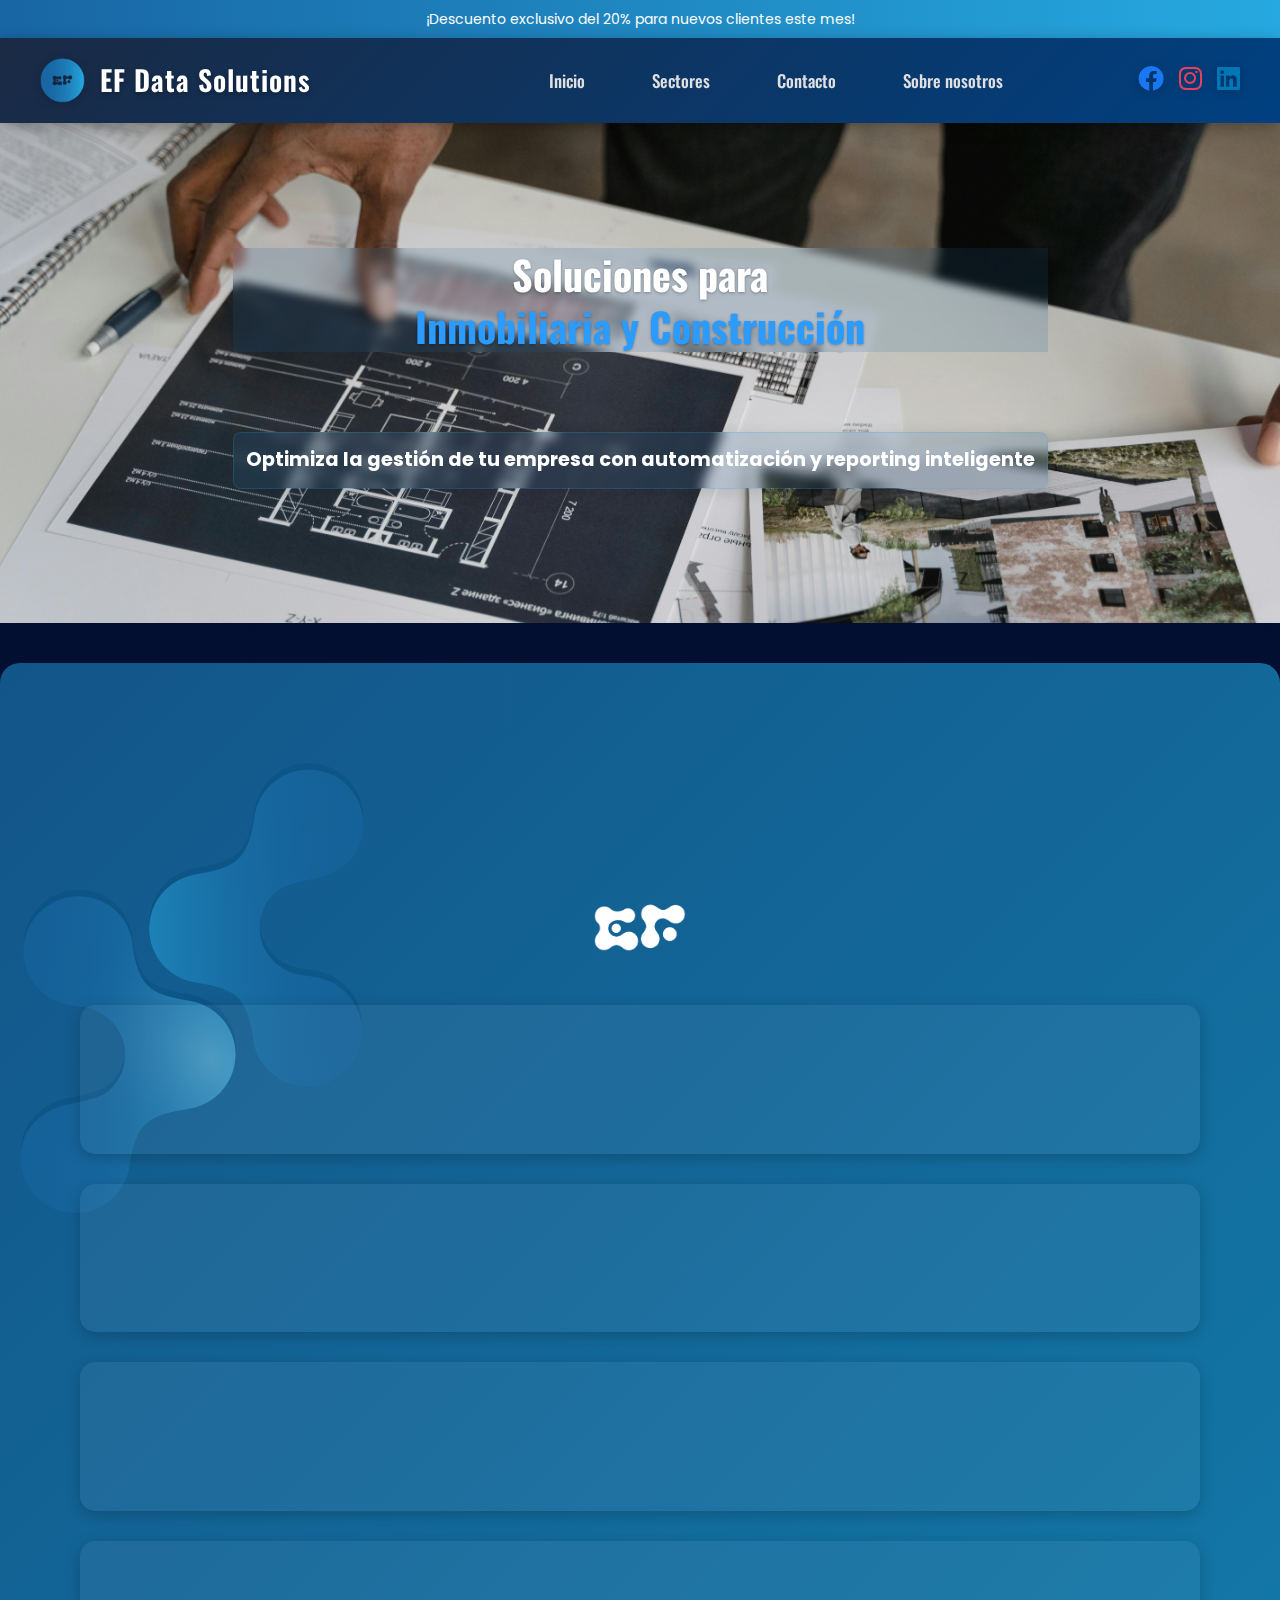
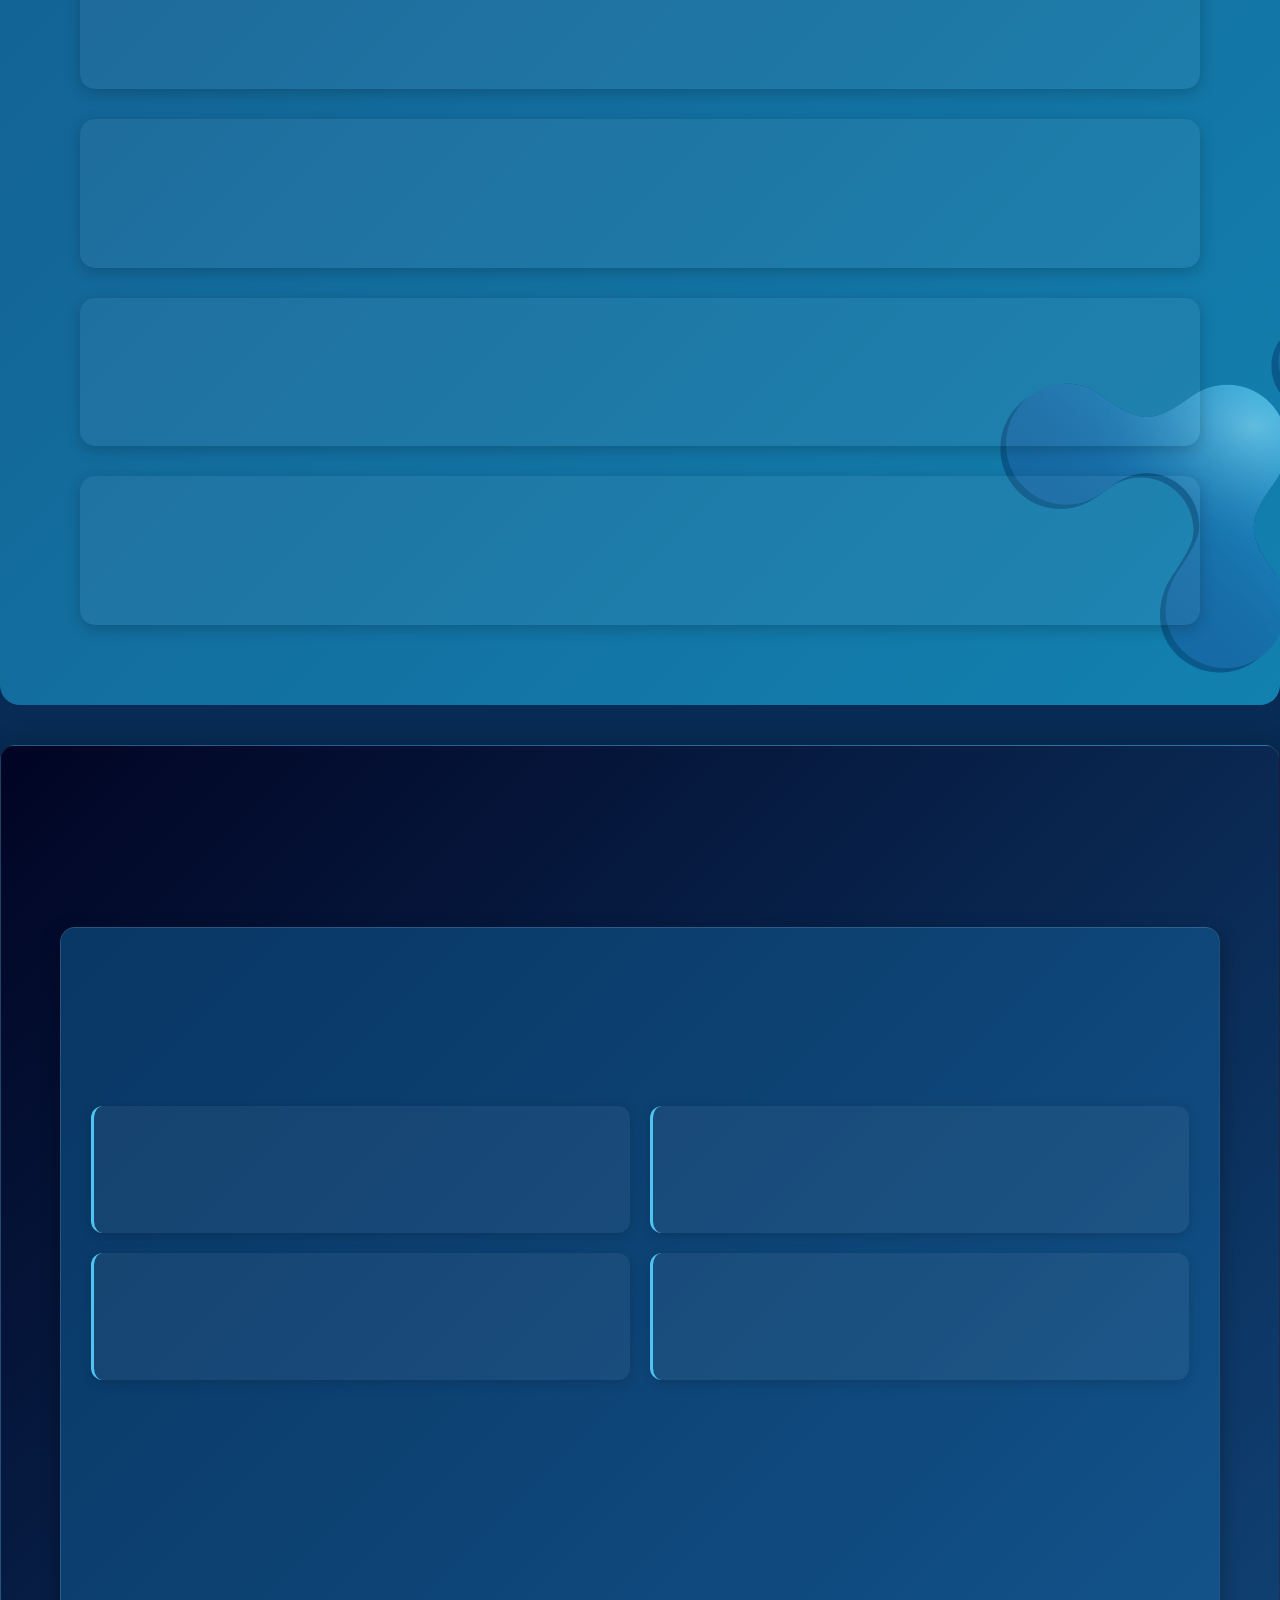
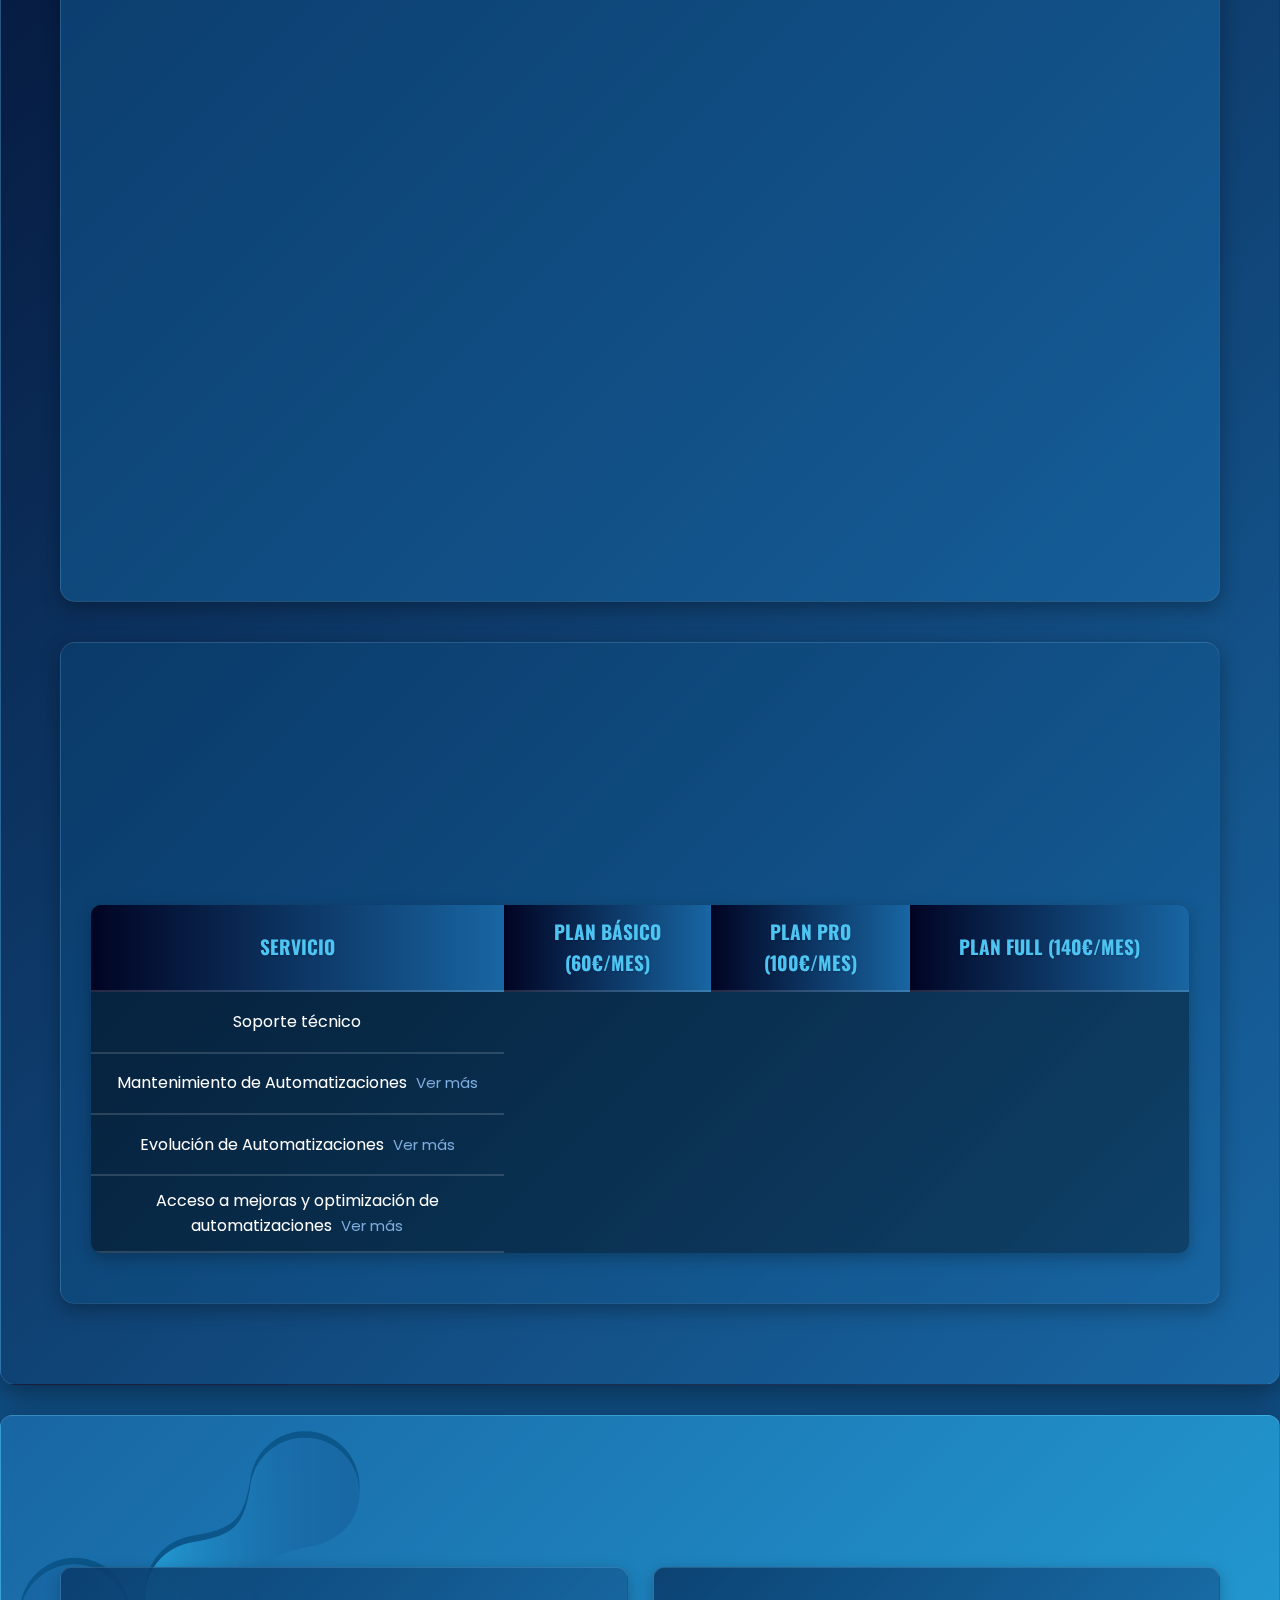
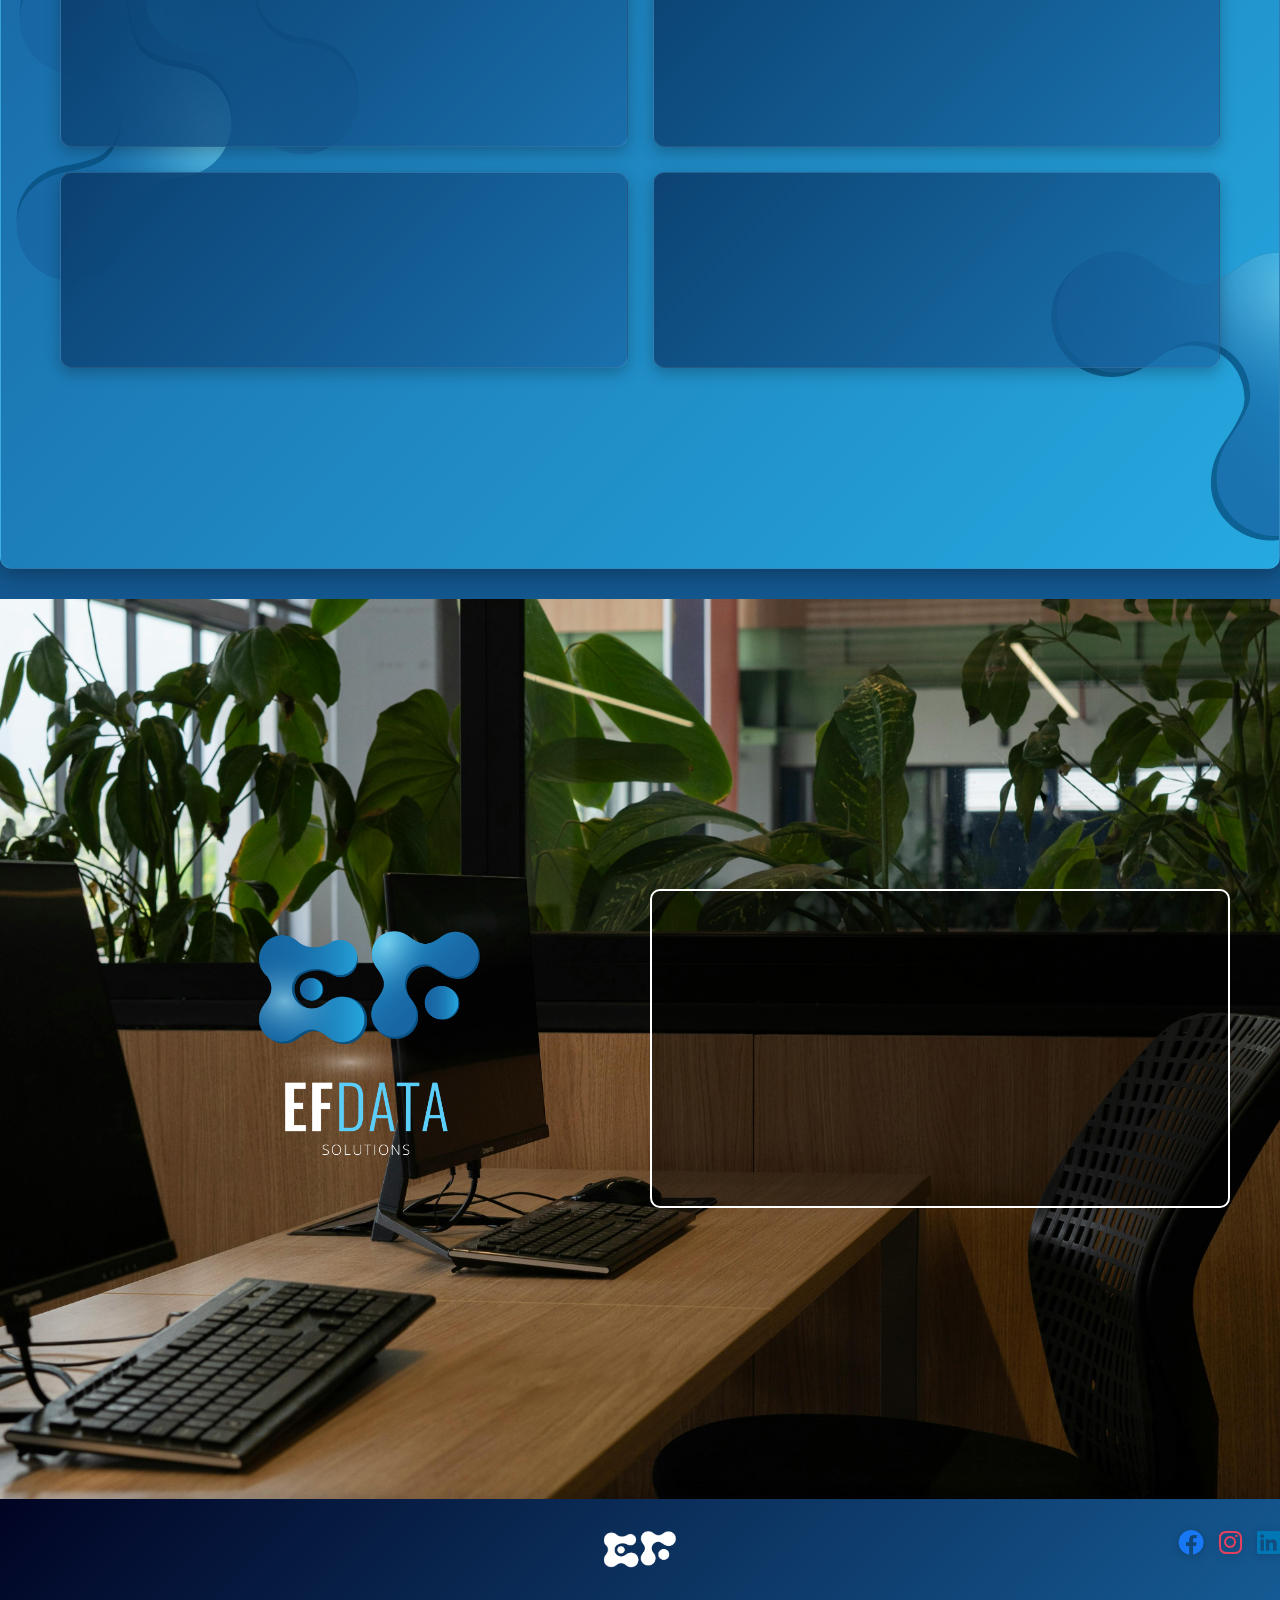
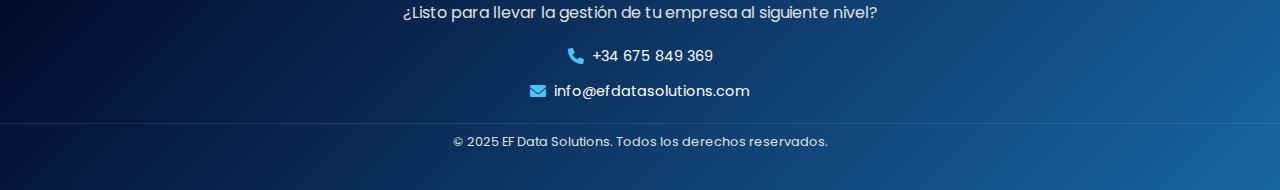
<file: inmobiliaria y construccion.html>
<!DOCTYPE html>
<html lang="es">
<head>
    <meta charset="UTF-8">
    <meta name="viewport" content="width=device-width, initial-scale=1.0">
    <meta name="description" content="Soluciones personalizadas para optimizar la gestión contable de asesorías y despachos con automatización y reporting inteligente.">
    <meta name="keywords" content="automatización contable, asesorías, despachos contables, reporting, EFData Solutions">
    <meta name="author" content="EF Data Solutions">
    <title>EF Data Solutions</title>
    <link href="https://fonts.googleapis.com/css2?family=Oswald:wght@400;700&family=Poppins:wght@400;600&display=swap" rel="stylesheet">
    <link rel="stylesheet" href="https://cdnjs.cloudflare.com/ajax/libs/font-awesome/6.0.0-beta3/css/all.min.css">
    <link rel="stylesheet" href="styles.css">
    <link rel="icon" type="image/x-icon" href="logo.png">
</head>
<body>
     <!-- Barra superior -->
     <div class="top-bar" role="banner">
        <span class="fade-in-up">¡Descuento exclusivo del 20% para nuevos clientes este mes!</span>
    </div>

    <!-- 🔹 Encabezado -->
<header>
    <div class="header-container">
        <!-- Logo + Nombre -->
        <div class="logo">
            <img src="logo.png" alt="Logo de EF Data Solutions">
            <span class="company-name">EF Data Solutions</span>
        </div>

        <!-- Botón Hamburguesa para Móvil -->
        <button class="menu-toggle" aria-label="Toggle Menu">
            <i class="fa-solid fa-bars"></i>
        </button>

        <!-- Navegación + Redes Sociales dentro -->
        <div class="nav-links">
            <a href="index.html">Inicio</a>
            <div class="dropdown">
                <a href="sectores.html" class="dropbtn">Sectores</a>
                <div class="dropdown-content">
                    <a href="Servicios Financieros y Fintechs.html">Fintech y Finanzas</a>
                    <a href="retail y e-commerce.html">Retail y e-Commerce</a>
                    <a href="logistica.html">Logística y Transporte</a>
                    <a href="inmobiliaria y construccion.html">Inmobiliaria y Construcción</a>
                    <a href="asesorias y despachos contables.html">Asesorías y Despachos Contables</a>
                    <a href="Despachos Profesionales con Alto Volumen de Datos.html">Despachos Profesionales</a>
                    <a href="sectores.html">Ver todos</a>
                </div>
            </div>
            <a href="contacto.html">Contacto</a>
            <a href="sobre-nosotros.html">Sobre nosotros</a>
            
            <!-- Redes Sociales dentro del menú -->
            <div class="social-icons">
                <a href="https://www.facebook.com/people/EF-Data-Solutions/61571984073565/?sk=about" target="_blank"><i class="fa-brands fa-facebook"></i></a>
                <a href="https://www.instagram.com/efdatasolutions/" target="_blank"><i class="fa-brands fa-instagram"></i></a>
                <a href="https://www.linkedin.com/company/ef-data-solutions" target="_blank"><i class="fa-brands fa-linkedin"></i></a>
            </div>
        </div>
    </div>
</header>

    <section class="main-section-inmobiliarias" role="main">
        <div class="container">
            <h1 class="main-title">
                <span class="fade-in-up title-prefix">Soluciones para</span>
                <span class="fade-in-up title-sector">Inmobiliaria y Construcción</span>
            </h1>
            <h2 class="fade-in-up main-subtitle">Optimiza la gestión de tu empresa con automatización y reporting inteligente</h2>
        </div>
    </section>

    <section class="benefits-section">
        <div class="container">
            <h2 class="fade-in-up benefits-title">Soluciones de Automatización para tu Negocio</h2>
            <img src="logo 3.png" alt="Logo EF Data Solutions" class="benefits-logo" aria-label="Logo de EF Data Solutions">
            <ul class="benefits-list" aria-label="Beneficios">
                <li>
                    <h3 class="fade-in-up benefit-heading">Automatización de Reportes Financieros y de Proyecto</h3>
                    <p class="fade-in-up">Generación automática de balances, estados financieros y reportes de inversión en proyectos inmobiliarios y de construcción. Obtén datos listos para presentar a bancos, inversores y administraciones sin intervención manual.</p>
                </li>
                <li>
                    <h3 class="fade-in-up benefit-heading">Control de Costes y Presupuestos</h3>
                    <p class="fade-in-up">Automatización del seguimiento de costes de obra y proyectos inmobiliarios, con alertas ante desviaciones presupuestarias y control de pagos a proveedores y contratistas.</p>
                </li>
                <li>
                    <h3 class="fade-in-up benefit-heading">Gestión de Facturación y Cobros</h3>
                    <p class="fade-in-up">Automatización del registro de facturas de clientes y proveedores, con conciliaciones automáticas y alertas de vencimientos. Controla los flujos de caja y prevé necesidades de liquidez en función de los pagos programados.</p>
                </li>
                <li>
                    <h3 class="fade-in-up benefit-heading">Integración con Herramientas del Sector</h3>
                    <p class="fade-in-up">Conexión directa con ERPs y software de gestión inmobiliaria y de construcción como A3, SAGE, SAP, Holded, Procore, Archicad y Presto. Extrae y carga datos de forma automática sin errores ni duplicidades.</p>
                </li>
                <li>
                    <h3 class="fade-in-up benefit-heading">Control de Inversiones y Rentabilidad de Proyectos</h3>
                    <p class="fade-in-up">Automatización de informes de rentabilidad por promoción inmobiliaria o proyecto de obra. Controla el flujo de caja, ROI y desviaciones financieras con métricas en tiempo real.</p>
                </li>
                <li>
                    <h3 class="fade-in-up benefit-heading">Automatización de Documentación para Licitaciones</h3>
                    <p class="fade-in-up">Optimiza la preparación de propuestas con plantillas automatizadas, control de versiones y generación de documentos estructurados según los requisitos de cada licitación.</p>
                </li>
                <li>
                    <h3 class="fade-in-up benefit-heading">Optimización de Flujos de Trabajo</h3>
                    <p class="fade-in-up">Reducción del tiempo en tareas repetitivas como la gestión documental, conciliaciones bancarias, informes financieros y seguimiento de proyectos. Mejora la eficiencia operativa y reduce errores humanos en procesos clave.</p>
                </li>
            </ul>
        </div>
    </section>

    <!-- Sección de Servicios -->
    <section class="services-section">
        <div class="container">
            <h2 class="fade-in-up services-title">Nuestros Servicios</h2>
            <div class="services-grid">
                <article class="service-card">
                    <h3 class="fade-in-up service-heading">Proyecto de Automatización</h3>
                    <p class="fade-in-up service-description">Optimiza la gestión de tu empresa con automatizaciones diseñadas a medida. Nos encargamos de analizar tus procesos y configurar soluciones que reduzcan tareas manuales, mejoren la eficiencia y ahorren tiempo.</p>
                    <div class="service-features">
                        <div class="feature-card">
                            <h4 class="fade-in-up feature-title">1. Análisis de Procesos</h4>
                            <p class="fade-in-up feature-description">Identificamos qué tareas pueden automatizarse para optimizar tu flujo de trabajo.</p>
                        </div>
                        <div class="feature-card">
                            <h4 class="fade-in-up feature-title">2. Configuración Personalizada</h4>
                            <p class="fade-in-up feature-description">Implementamos la automatización según tus herramientas y necesidades.</p>
                        </div>
                        <div class="feature-card">
                            <h4 class="fade-in-up feature-title">3. Pruebas y Optimización</h4>
                            <p class="fade-in-up feature-description">Ajustamos la solución para garantizar su correcto funcionamiento.</p>
                        </div>
                        <div class="feature-card">
                            <h4 class="fade-in-up feature-title">4. Explicación del Uso</h4>
                            <p class="fade-in-up feature-description">Te mostramos de forma clara cómo ejecutar y gestionar la automatización.</p>
                        </div>
                    </div>
                    <p class="fade-in-up service-description"><br>Incluye 30 días de soporte técnico tras la entrega, que cubre:
                        <br><br>- Corrección de posibles incidencias derivadas de la implementación.
                        <br>- Pequeños ajustes para asegurar el correcto funcionamiento en el entorno real.
                        <br>- Resolución de dudas sobre el uso de la automatización.</p>
                    <div class="callout-box fade-in-up">
                        <h4 class="callout-title">¿Por qué esperar? El tiempo es dinero</h4>
                        <p class="callout-description">Cada día sin automatizar es una oportunidad perdida.<br><br>Con una pequeña inversión hoy, puedes ahorrar tiempo y recursos mañana,<br>liberándote para hacer crecer tu negocio.</p>
                        <div class="callout-pricing">
                            <span class="pricing-text">Proyectos desde</span>
                            <span class="pricing-amount">300€</span>
                            <span class="pricing-note">Presupuesto personalizado según alcance y complejidad</span>
                        </div>
                        <a href="https://calendly.com/efdatasolutions-info" class="callout-button">Agenda una reunión gratuita</a>
                        <p class="callout-extra">* Recibe un presupuesto sin compromiso</p>
                    </div>
                </article>
                <article class="service-card">
                    <h3 class="fade-in-up service-heading">Planes de Mantenimiento Mensual</h3>
                    <p class="fade-in-up service-description">Además del desarrollo de automatizaciones, ofrecemos soporte continuo para asegurar su adaptación a los cambios en tu negocio y optimizar su rendimiento a largo plazo.<br><br>Si tu empresa evoluciona o requiere ajustes periódicos, contamos con planes de mantenimiento diseñados para diferentes niveles de necesidad.</p>
                    <table class="services-table" aria-label="Planes de mantenimiento">
                        <thead>
                            <tr>
                                <th>Servicio</th>
                                <th>Plan Básico (60€/mes)</th>
                                <th>Plan Pro (100€/mes)</th>
                                <th>Plan Full (140€/mes)</th>
                            </tr>
                        </thead>
                        <tbody>
                            <tr>
                                <td>Soporte técnico</td>
                                <td class="included fade-in-up">Estándar (respuesta en 72h)</td>
                                <td class="included fade-in-up">Prioritario<br>(respuesta en 48h) </td>
                                <td class="included fade-in-up">Urgente<br>(respuesta en 24h)</td>
                            </tr>
                            <tr>
                                <td>
                                    Mantenimiento de Automatizaciones 
                                    <span class="info-icon" onclick="toggleInfo('info-mantenimiento')">Ver más</span>
                                    <div id="info-mantenimiento" class="hidden-info">
                                        Cambios en lo ya existente, como ajustes en reportes financieros, modificación de dashboards, cambio de fuentes de datos, etc.
                                    </div>
                                </td>
                                <td class="included fade-in-up">Hasta 2 cambios al mes</td>
                                <td class="included fade-in-up">Hasta 4 cambios al mes</td>
                                <td class="included fade-in-up">Cambios ilimitados dentro del mismo flujo</td>
                            </tr>
                            <tr>
                                <td>
                                    Evolución de Automatizaciones 
                                    <span class="info-icon" onclick="toggleInfo('info-evolucion')">Ver más</span>
                                    <div id="info-evolucion" class="hidden-info">
                                        Nuevas funcionalidades dentro de la misma automatización, como incorporación de nuevas métricas, integración con más fuentes de datos, ajustes en la evaluación de costos y riesgos, optimización de reporting financiero, etc.
                                    </div>
                                </td>
                                <td class="not-included fade-in-up">No incluido</td>
                                <td class="included fade-in-up">Hasta 2 evoluciones al mes</td>
                                <td class="included fade-in-up">Hasta 4 evoluciones al mes</td>
                            </tr>
                            <tr>
                                <td>
                                    Acceso a mejoras y optimización de automatizaciones 
                                    <span class="info-icon" onclick="toggleInfo('info-mejoras')">Ver más</span>
                                    <div id="info-mejoras" class="hidden-info">
                                        (Mejoras generales desarrolladas por EF Data Solutions para optimizar rendimiento y eficiencia)
                                    </div>
                                </td>
                                <td class="not-included fade-in-up">No incluido</td>
                                <td class="not-included fade-in-up">No incluido</td>
                                <td class="included fade-in-up">Incluido</td>
                            </tr>
                        </tbody>
                    </table>
                </article>
            </div>
        </div>
    </section>

    <!-- Nueva Sección: ¿Qué plan se adapta mejor a ti? -->
    <section class="plans-section">
        <div class="container">
            <h2 class="fade-in-up plans-title">¿Qué plan se adapta mejor a ti?</h2>
            <div class="plans-grid">
                <article class="plan-card">
                    <h3 class="fade-in-up plan-heading">Solo el Proyecto de Automatización</h3>
                    <p class="fade-in-up plan-description">Si tu sistema operativo no requiere cambios frecuentes, una automatización puntual cubrirá tus necesidades sin compromisos mensuales.</p>
                </article>
                <article class="plan-card">
                    <h3 class="fade-in-up plan-heading">Plan Básico</h3>
                    <p class="fade-in-up plan-description">Perfecto si quieres asegurarte de que tus operaciones funcionen sin interrupciones y contar con soporte cuando lo necesites, sin preocuparte por incidencias técnicas.</p>
                </article>
                <article class="plan-card">
                    <h3 class="fade-in-up plan-heading">Plan Pro</h3>
                    <p class="fade-in-up plan-description">Pensado para empresas en crecimiento que necesitan adaptar sus automatizaciones con ajustes y mejoras periódicas para seguir el ritmo de sus cambios operativos.</p>
                </article>
                <article class="plan-card">
                    <h3 class="fade-in-up plan-heading">Plan Full</h3>
                    <p class="fade-in-up plan-description">La opción más completa para negocios en constante evolución, donde las automatizaciones requieren actualizaciones frecuentes y máxima flexibilidad para adaptarse a cambios en la operativa sin complicaciones.</p>
                </article>
                <p class="fade-in-up service-price">* ¿No estás seguro de cuál es la mejor opción para ti? Contáctanos y te ayudaremos a elegir el plan más adecuado para tu empresa.</p>
            </div>
        </div>
    </section>

    <section class="final-section">
        <div class="final-content">
            <div class="logo-container">
                <img src="logo completo.png" alt="EF Data Solutions Logo">
            </div>
            <div class="content">
                <div class="text-container">
                    <h1 class="fade-in-up">¡Empieza Ahora!</h1>
                    <p class="fade-in-up subtext">Reserva una llamada gratuita y descubre cómo optimizar tu empresa inmobiliaria o de construcción.</p>
                    <a href="contacto.html" class="fade-in-up cta-button">Agenda una Consulta</a>
                </div>
            </div>
        </div>
    </section>

    <footer class="footer">
        <div class="footer-contenedor">
            <div class="footer-logo">
                <img src="logo 3.png" alt="EF Data Solutions">
            </div>
            <p class="footer-texto">¿Listo para llevar la gestión de tu empresa al siguiente nivel?</p>  
            <div class="contacto">
                <p><i class="fa-solid fa-phone"></i> <a href="tel:+34 675849369">+34 675 849 369</a></p>
                <p><i class="fa-solid fa-envelope"></i> <a href="mailto:info@efdatasolutions.com">info@efdatasolutions.com</a></p>
            </div>
            <div class="social-icons">
                <a href="https://www.facebook.com/people/EF-Data-Solutions/61571984073565/?sk=about" target="_blank" aria-label="Facebook"><i class="fa-brands fa-facebook"></i></a>
                <a href="https://www.instagram.com/efdatasolutions/" target="_blank" aria-label="Instagram"><i class="fa-brands fa-instagram"></i></a>
                <a href="https://www.linkedin.com/company/ef-data-solutions" target="_blank" aria-label="LinkedIn"><i class="fa-brands fa-linkedin"></i></a>
            </div>
        </div>
        <div class="footer-copy">
            <p>© 2025 EF Data Solutions. Todos los derechos reservados.</p>
        </div>
    </footer>
    <script src="script.js" defer></script>
</body>
</html>
</file>
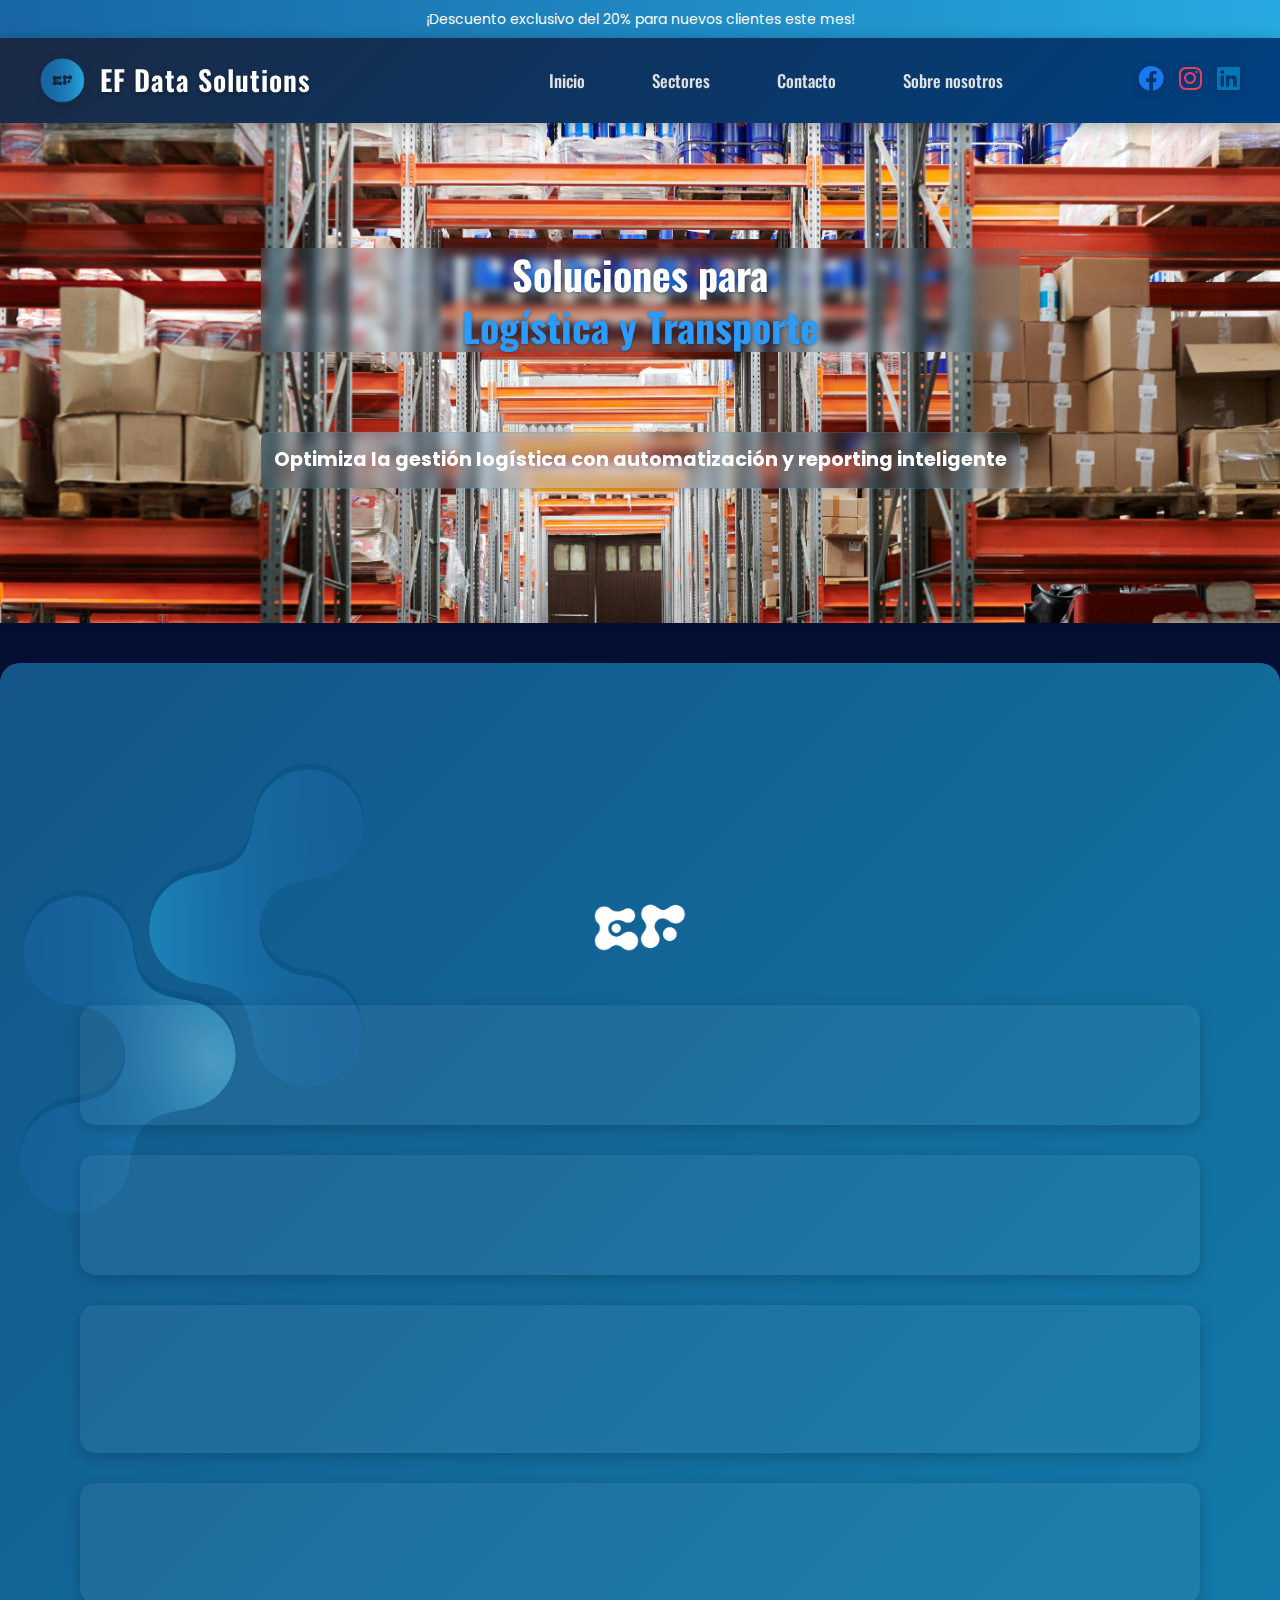
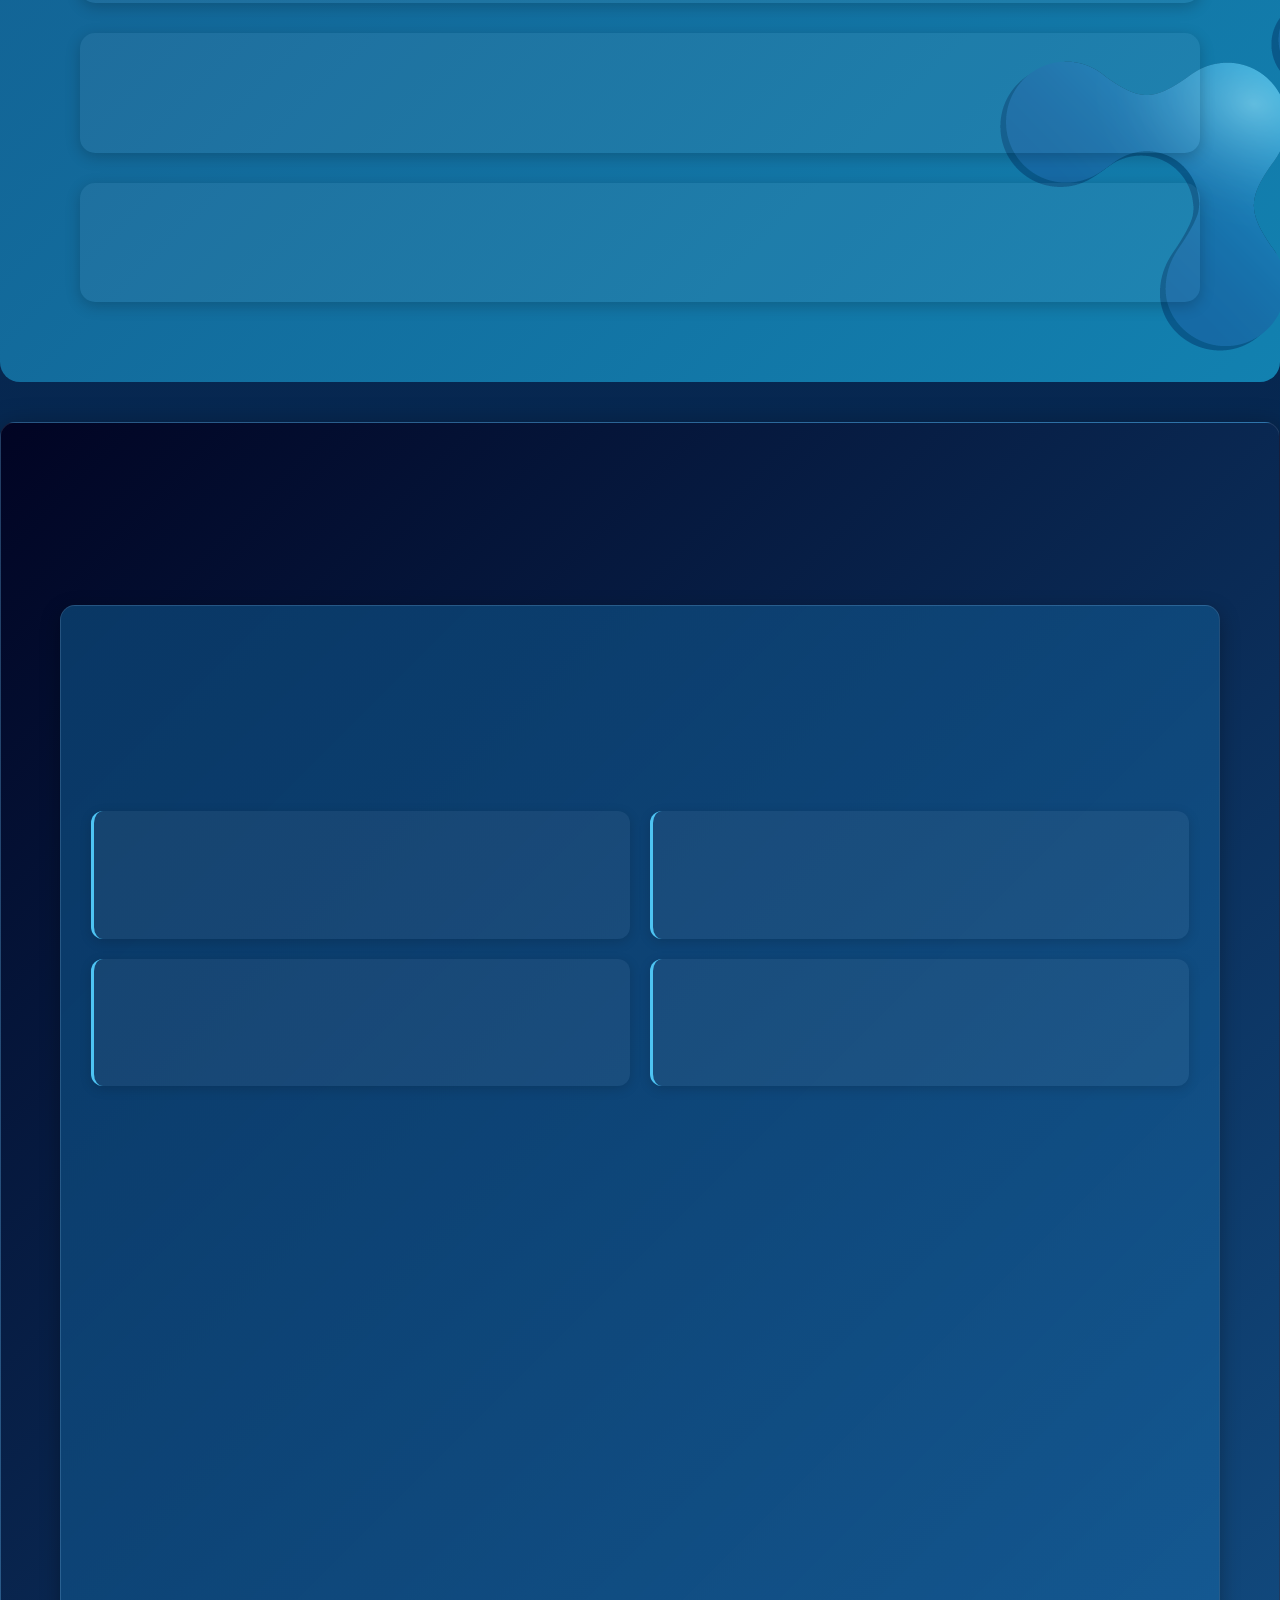
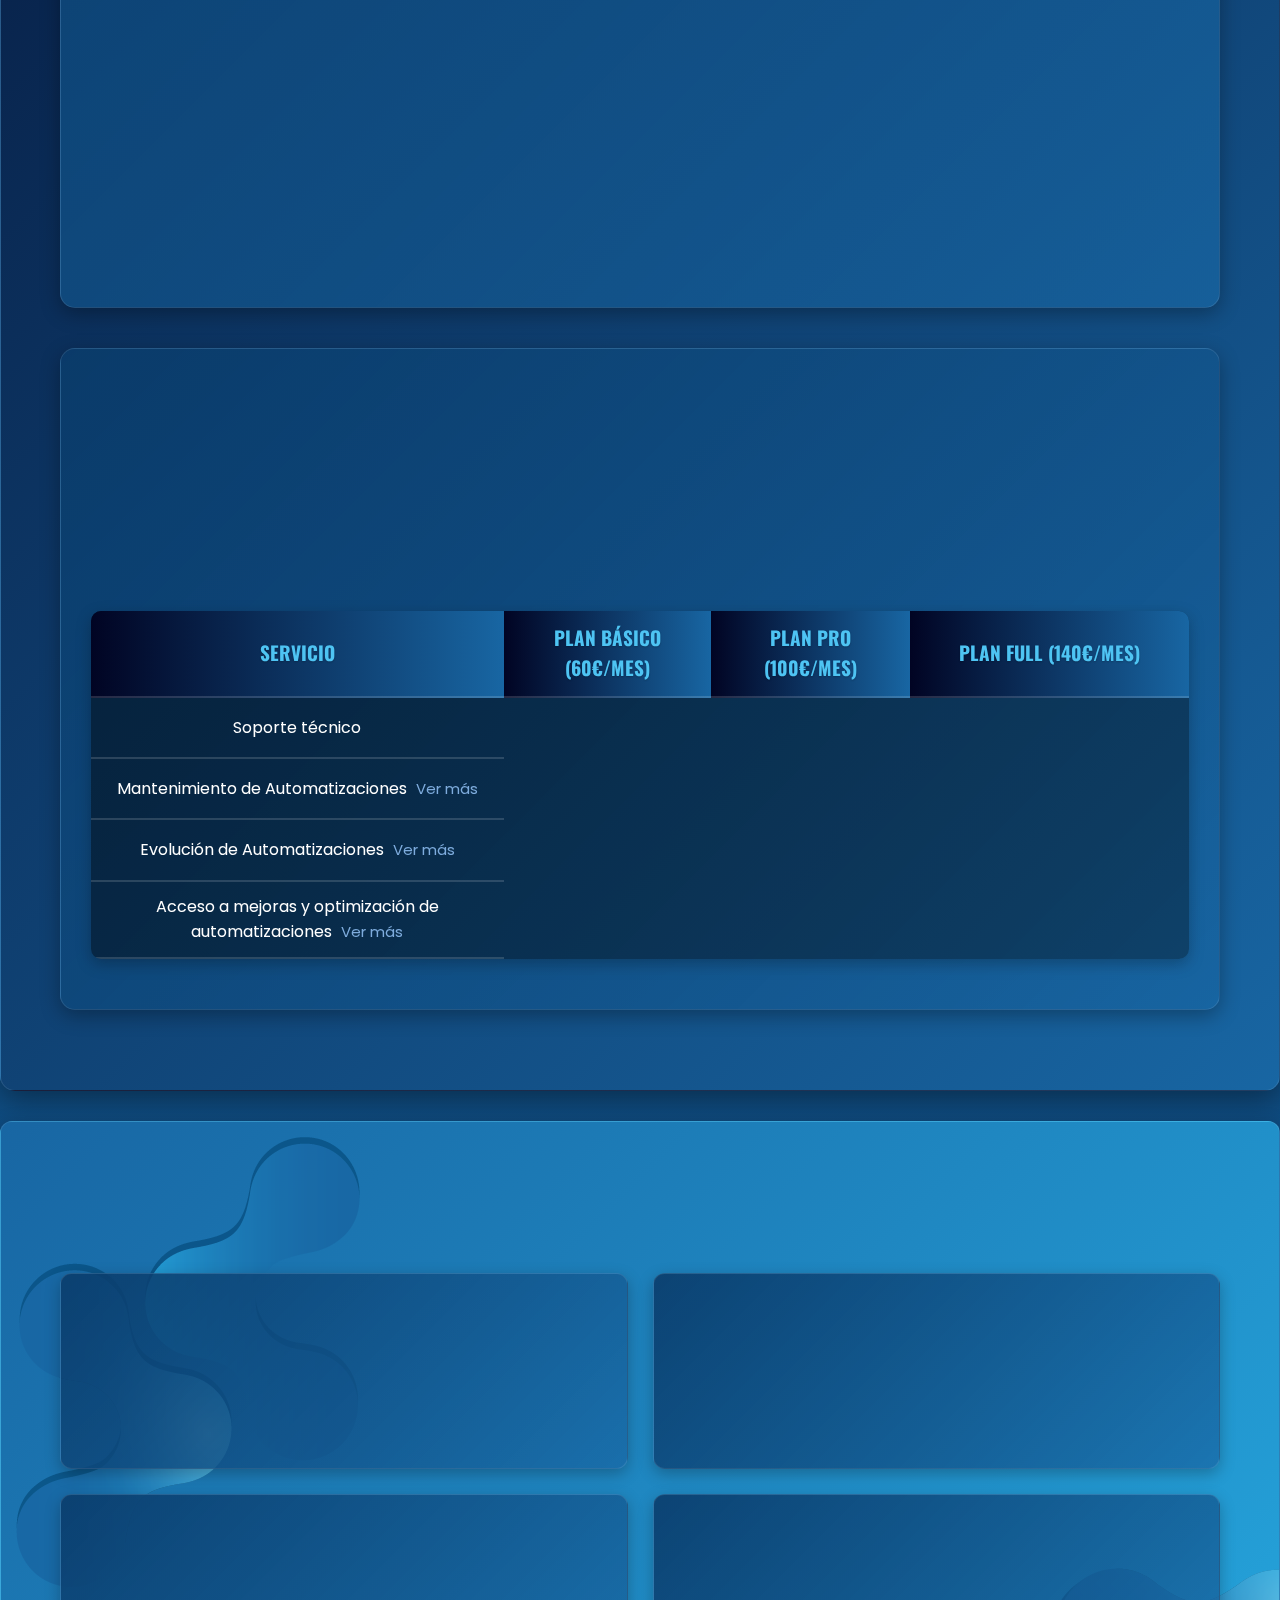
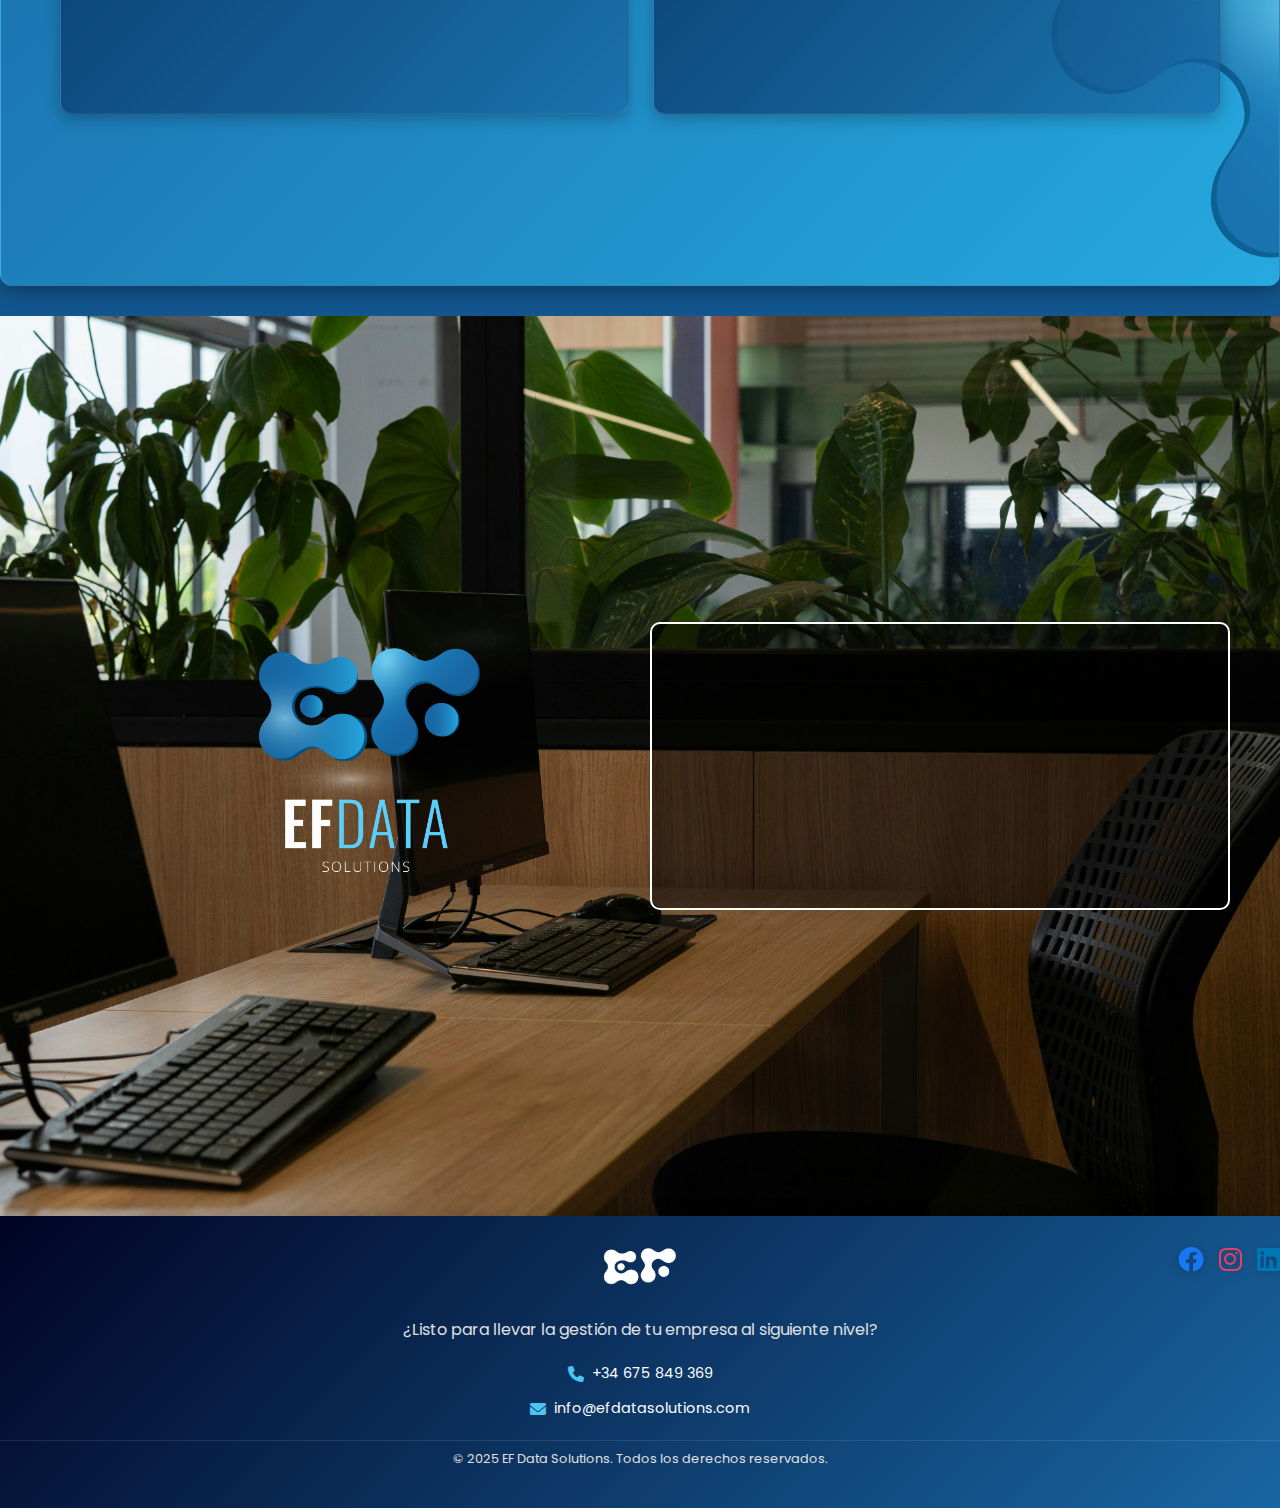
<file: logistica.html>
<!DOCTYPE html>
<html lang="es">
<head>
    <meta charset="UTF-8">
    <meta name="viewport" content="width=device-width, initial-scale=1.0">
    <meta name="description" content="Soluciones personalizadas para optimizar la gestión de Logística con automatización, seguimiento de pedidos, control de inventario y optimización de rutas inteligentes.">
    <meta name="keywords" content="automatización logística, gestión logística, logística, seguimiento pedidos, control inventario, optimización rutas, reporting, EFData Solutions, transporte, cadena de suministro">
    <meta name="author" content="EF Data Solutions">
    <title>EF Data Solutions - Soluciones para Logística</title>
    <link href="https://fonts.googleapis.com/css2?family=Oswald:wght@400;700&family=Poppins:wght@400;600&display=swap" rel="stylesheet">
    <link rel="stylesheet" href="https://cdnjs.cloudflare.com/ajax/libs/font-awesome/6.0.0-beta3/css/all.min.css">
    <link rel="stylesheet" href="styles.css">
    <link rel="icon" type="image/x-icon" href="logo.png">
</head>
<body>
     <!-- Barra superior -->
     <div class="top-bar" role="banner">
        <span class="fade-in-up">¡Descuento exclusivo del 20% para nuevos clientes este mes!</span>
    </div>

    <!-- 🔹 Encabezado -->
<header>
    <div class="header-container">
        <!-- Logo + Nombre -->
        <div class="logo">
            <img src="logo.png" alt="Logo de EF Data Solutions">
            <span class="company-name">EF Data Solutions</span>
        </div>

        <!-- Botón Hamburguesa para Móvil -->
        <button class="menu-toggle" aria-label="Toggle Menu">
            <i class="fa-solid fa-bars"></i>
        </button>

        <!-- Navegación + Redes Sociales dentro -->
        <div class="nav-links">
            <a href="index.html">Inicio</a>
            <div class="dropdown">
                <a href="sectores.html" class="dropbtn">Sectores</a>
                <div class="dropdown-content">
                    <a href="Servicios Financieros y Fintechs.html">Fintech y Finanzas</a>
                    <a href="retail y e-commerce.html">Retail y e-Commerce</a>
                    <a href="logistica.html">Logística y Transporte</a>
                    <a href="inmobiliaria y construccion.html">Inmobiliaria y Construcción</a>
                    <a href="asesorias y despachos contables.html">Asesorías y Despachos Contables</a>
                    <a href="Despachos Profesionales con Alto Volumen de Datos.html">Despachos Profesionales</a>
                    <a href="sectores.html">Ver todos</a>
                </div>
            </div>
            <a href="contacto.html">Contacto</a>
            <a href="sobre-nosotros.html">Sobre nosotros</a>
            
            <!-- Redes Sociales dentro del menú -->
            <div class="social-icons">
                <a href="https://www.facebook.com/people/EF-Data-Solutions/61571984073565/?sk=about" target="_blank"><i class="fa-brands fa-facebook"></i></a>
                <a href="https://www.instagram.com/efdatasolutions/" target="_blank"><i class="fa-brands fa-instagram"></i></a>
                <a href="https://www.linkedin.com/company/ef-data-solutions" target="_blank"><i class="fa-brands fa-linkedin"></i></a>
            </div>
        </div>
    </div>
</header>

    <section class="main-section-logistica" role="main">
        <div class="container">
            <h1 class="main-title">
                <span class="fade-in-up title-prefix">Soluciones para</span>
                <span class="fade-in-up title-sector">Logística y Transporte</span>
            </h1>
            <h2 class="fade-in-up main-subtitle">Optimiza la gestión logística con automatización y reporting inteligente</h2>
        </div>
    </section>

    <section class="benefits-section">
        <div class="container">
            <h2 class="fade-in-up benefits-title">Soluciones de Automatización para tu Logística</h2>
            <img src="logo 3.png" alt="Logo EF Data Solutions" class="benefits-logo" aria-label="Logo de EF Data Solutions">
            <ul class="benefits-list" aria-label="Beneficios">
                <li>
                    <h3 class="fade-in-up benefit-heading">Seguimiento de Pedidos Automatizado</h3>
                    <p class="fade-in-up">Generación automática de rastreos, estados de entrega y reportes logísticos listos para analizar, sin intervención manual.</p>
                </li>
                <li>
                    <h3 class="fade-in-up benefit-heading">Control de Inventario en Tiempo Real</h3>
                    <p class="fade-in-up">Automatización del control de inventarios, optimizando niveles en almacenes y previniendo roturas de stock en la cadena de suministro.</p>
                </li>
                <li>
                    <h3 class="fade-in-up benefit-heading">Optimización de Rutas</h3>
                    <p class="fade-in-up">Automatización de la planificación de rutas para reducir costos de transporte, minimizar tiempos de entrega y mejorar la eficiencia logística.</p>
                </li>
                <li>
                    <h3 class="fade-in-up benefit-heading">Conciliaciones de Transporte y Almacenamiento</h3>
                    <p class="fade-in-up">Automatización de conciliaciones de costos de transporte, almacenamiento y detección de discrepancias para revisión.</p>
                </li>
                <li>
                    <h3 class="fade-in-up benefit-heading">Integración con Sistemas Logísticos</h3>
                    <p class="fade-in-up">Conexión directa con TMS, WMS, ERP como SAP, Oracle, y otras plataformas para extracción y carga automática de datos logísticos.</p>
                </li>
                <li>
                    <h3 class="fade-in-up benefit-heading">Alertas y Control de Errores</h3>
                    <p class="fade-in-up">Notificaciones automáticas ante retrasos, errores en rutas, inconsistencias en inventarios o problemas en entregas logísticas.</p>
                </li>
            </ul>
        </div>
    </section>

    <!-- Sección de Servicios -->
    <section class="services-section">
        <div class="container">
            <h2 class="fade-in-up services-title">Nuestros Servicios</h2>
            <div class="services-grid">
                <article class="service-card">
                    <h3 class="fade-in-up service-heading">Proyecto de Automatización</h3>
                    <p class="fade-in-up service-description">Optimiza la gestión de tu Logística con automatizaciones diseñadas a medida. Analizamos tus procesos de seguimiento de pedidos, control de inventario y optimización de rutas para reducir tareas manuales, mejorar la eficiencia y ahorrar tiempo.</p>
                    <div class="service-features">
                        <div class="feature-card">
                            <h4 class="fade-in-up feature-title">1. Análisis de Procesos</h4>
                            <p class="fade-in-up feature-description">Identificamos qué tareas pueden automatizarse para optimizar tu flujo de trabajo.</p>
                        </div>
                        <div class="feature-card">
                            <h4 class="fade-in-up feature-title">2. Configuración Personalizada</h4>
                            <p class="fade-in-up feature-description">Implementamos la automatización según tus herramientas y necesidades.</p>
                        </div>
                        <div class="feature-card">
                            <h4 class="fade-in-up feature-title">3. Pruebas y Optimización</h4>
                            <p class="fade-in-up feature-description">Ajustamos la solución para garantizar su correcto funcionamiento.</p>
                        </div>
                        <div class="feature-card">
                            <h4 class="fade-in-up feature-title">4. Explicación del Uso</h4>
                            <p class="fade-in-up feature-description">Te mostramos de forma clara cómo ejecutar y gestionar la automatización.</p>
                        </div>
                    </div>
                    <p class="fade-in-up service-description"><br>Incluye 30 días de soporte técnico tras la entrega, que cubre:
                        <br><br>- Corrección de posibles incidencias derivadas de la implementación.
                        <br>- Pequeños ajustes para asegurar el correcto funcionamiento en un entorno real.
                        <br>- Resolución de dudas sobre el uso de la automatización.</p>
                    <div class="callout-box fade-in-up">
                        <h4 class="callout-title">¿Por qué esperar? El tiempo es dinero</h4>
                        <p class="callout-description">Cada día sin automatizar es una oportunidad perdida.<br><br>Con una pequeña inversión hoy, puedes ahorrar tiempo y recursos mañana,<br>liberándote para hacer crecer tu negocio.</p>
                        <div class="callout-pricing">
                            <span class="pricing-text">Proyectos desde</span>
                            <span class="pricing-amount">300€</span>
                            <span class="pricing-note">Presupuesto personalizado según alcance y complejidad</span>
                        </div>
                        <a href="https://calendly.com/efdatasolutions-info" class="callout-button">Agenda una reunión gratuita</a>
                        <p class="callout-extra">* Recibe un presupuesto sin compromiso</p>
                    </div>
                </article>
                <article class="service-card">
                    <h3 class="fade-in-up service-heading">Planes de Mantenimiento Mensual</h3>
                    <p class="fade-in-up service-description">Además del desarrollo de automatizaciones, ofrecemos soporte continuo para asegurar la adaptación de tus soluciones logísticas a los cambios en tu cadena de suministro, inventarios y rutas, optimizando su rendimiento a largo plazo.<br><br>Si tu empresa evoluciona o requiere ajustes periódicos, contamos con planes de mantenimiento diseñados para diferentes niveles de necesidad.</p>
                    <table class="services-table" aria-label="Planes de mantenimiento">
                        <thead>
                            <tr>
                                <th>Servicio</th>
                                <th>Plan Básico (60€/mes)</th>
                                <th>Plan Pro (100€/mes)</th>
                                <th>Plan Full (140€/mes)</th>
                            </tr>
                        </thead>
                        <tbody>
                            <tr>
                                <td>Soporte técnico</td>
                                <td class="included fade-in-up">Estándar (respuesta en 72h)</td>
                                <td class="included fade-in-up">Prioritario<br>(respuesta en 48h) </td>
                                <td class="included fade-in-up">Urgente<br>(respuesta en 24h)</td>
                            </tr>
                            <tr>
                                <td>
                                    Mantenimiento de Automatizaciones 
                                    <span class="info-icon" onclick="toggleInfo('info-mantenimiento')">Ver más</span>
                                    <div id="info-mantenimiento" class="hidden-info">
                                        Cambios en lo ya existente, como ajustes en reportes logísticos, modificación de dashboards, cambio de fuentes de datos, etc.
                                    </div>
                                </td>
                                <td class="included fade-in-up">Hasta 2 cambios al mes</td>
                                <td class="included fade-in-up">Hasta 4 cambios al mes</td>
                                <td class="included fade-in-up">Cambios ilimitados dentro del mismo flujo</td>
                            </tr>
                            <tr>
                                <td>
                                    Evolución de Automatizaciones 
                                    <span class="info-icon" onclick="toggleInfo('info-evolucion')">Ver más</span>
                                    <div id="info-evolucion" class="hidden-info">
                                        Nuevas funcionalidades dentro de la misma automatización, como incorporación de nuevas métricas, integración con más fuentes de datos, ajustes en lógica operativa, optimización de reporting, etc.
                                    </div>
                                </td>
                                <td class="not-included fade-in-up">No incluido</td>
                                <td class="included fade-in-up">Hasta 2 evoluciones al mes</td>
                                <td class="included fade-in-up">Hasta 4 evoluciones al mes</td>
                            </tr>
                            <tr>
                                <td>
                                    Acceso a mejoras y optimización de automatizaciones 
                                    <span class="info-icon" onclick="toggleInfo('info-mejoras')">Ver más</span>
                                    <div id="info-mejoras" class="hidden-info">
                                        (Mejoras generales desarrolladas por EF Data Solutions para optimizar rendimiento y eficiencia)
                                    </div>
                                </td>
                                <td class="not-included fade-in-up">No incluido</td>
                                <td class="not-included fade-in-up">No incluido</td>
                                <td class="included fade-in-up">Incluido</td>
                            </tr>
                        </tbody>
                    </table>
                </article>
            </div>
        </div>
    </section>

    <!-- Nueva Sección: ¿Qué plan se adapta mejor a ti? -->
    <section class="plans-section">
        <div class="container">
            <h2 class="fade-in-up plans-title">¿Qué plan se adapta mejor a ti?</h2>
            <div class="plans-grid">
                <article class="plan-card">
                    <h3 class="fade-in-up plan-heading">Solo el Proyecto de Automatización</h3>
                    <p class="fade-in-up plan-description">Si tu sistema logístico no requiere cambios frecuentes, una automatización puntual cubrirá tus necesidades sin compromisos mensuales.</p>
                </article>
                <article class="plan-card">
                    <h3 class="fade-in-up plan-heading">Plan Básico</h3>
                    <p class="fade-in-up plan-description">Perfecto si quieres asegurarte de que tus operaciones logísticas funcionen sin interrupciones y contar con soporte cuando lo necesites, sin preocuparte por incidencias técnicas.</p>
                </article>
                <article class="plan-card">
                    <h3 class="fade-in-up plan-heading">Plan Pro</h3>
                    <p class="fade-in-up plan-description">Pensado para empresas en crecimiento que necesitan adaptar sus automatizaciones con ajustes y mejoras periódicas para seguir el ritmo de sus cambios operativos.</p>
                </article>
                <article class="plan-card">
                    <h3 class="fade-in-up plan-heading">Plan Full</h3>
                    <p class="fade-in-up plan-description">La opción más completa para negocios logísticos en constante evolución, donde las automatizaciones requieren actualizaciones frecuentes y máxima flexibilidad para adaptarse a cambios en la operativa sin complicaciones.</p>
                </article>
                <p class="fade-in-up service-price">* ¿No estás seguro de cuál es la mejor opción para ti? Contáctanos y te ayudaremos a elegir el plan más adecuado.</p>
            </div>
        </div>
    </section>

    <section class="final-section">
        <div class="final-content">
            <div class="logo-container">
                <img src="logo completo.png" alt="EF Data Solutions Logo">
            </div>
            <div class="content">
                <div class="text-container">
                    <h1 class="fade-in-up">¡Empieza Ahora!</h1>
                    <p class="fade-in-up subtext">Reserva una llamada gratuita y descubre cómo optimizar tu Logística.</p>
                    <a href="contacto.html" class="fade-in-up cta-button">Agenda una Consulta</a>
                </div>
            </div>
        </div>
    </section>

    <footer class="footer">
        <div class="footer-contenedor">
            <div class="footer-logo">
                <img src="logo 3.png" alt="EF Data Solutions">
            </div>
            <p class="footer-texto">¿Listo para llevar la gestión de tu empresa al siguiente nivel?</p>  
            <div class="contacto">
                <p><i class="fa-solid fa-phone"></i> <a href="tel:+34 675849369">+34 675 849 369</a></p>
                <p><i class="fa-solid fa-envelope"></i> <a href="mailto:info@efdatasolutions.com">info@efdatasolutions.com</a></p>
            </div>
            <div class="social-icons">
                <a href="https://www.facebook.com/people/EF-Data-Solutions/61571984073565/?sk=about" target="_blank" aria-label="Facebook"><i class="fa-brands fa-facebook"></i></a>
                <a href="https://www.instagram.com/efdatasolutions/" target="_blank"  aria-label="Instagram"><i class="fa-brands fa-instagram"></i></a>
                <a href="https://www.linkedin.com/company/ef-data-solutions" target="_blank"  aria-label="LinkedIn"><i class="fa-brands fa-linkedin"></i></a>
            </div>
        </div>
        <div class="footer-copy">
            <p>© 2025 EF Data Solutions. Todos los derechos reservados.</p>
        </div>
    </footer>
    <script src="script.js" defer></script>
</body>
</html>
</file>
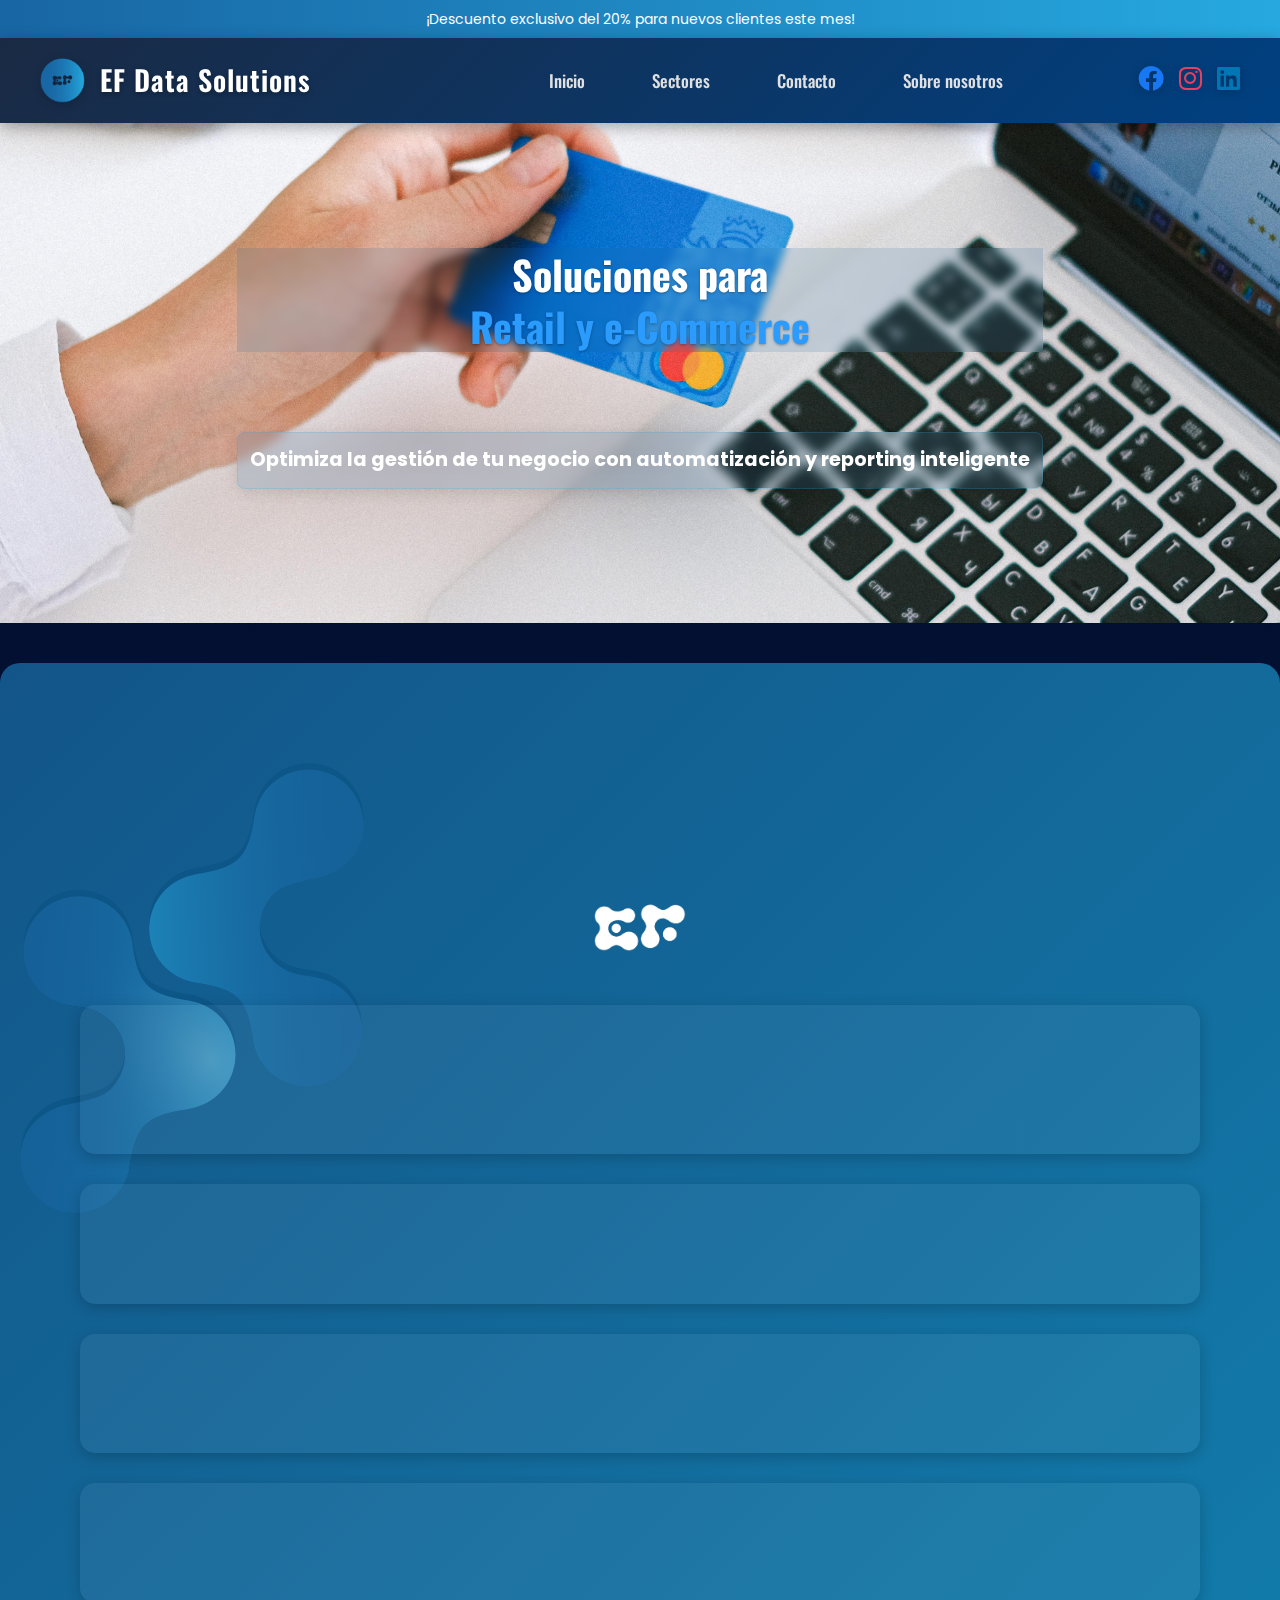
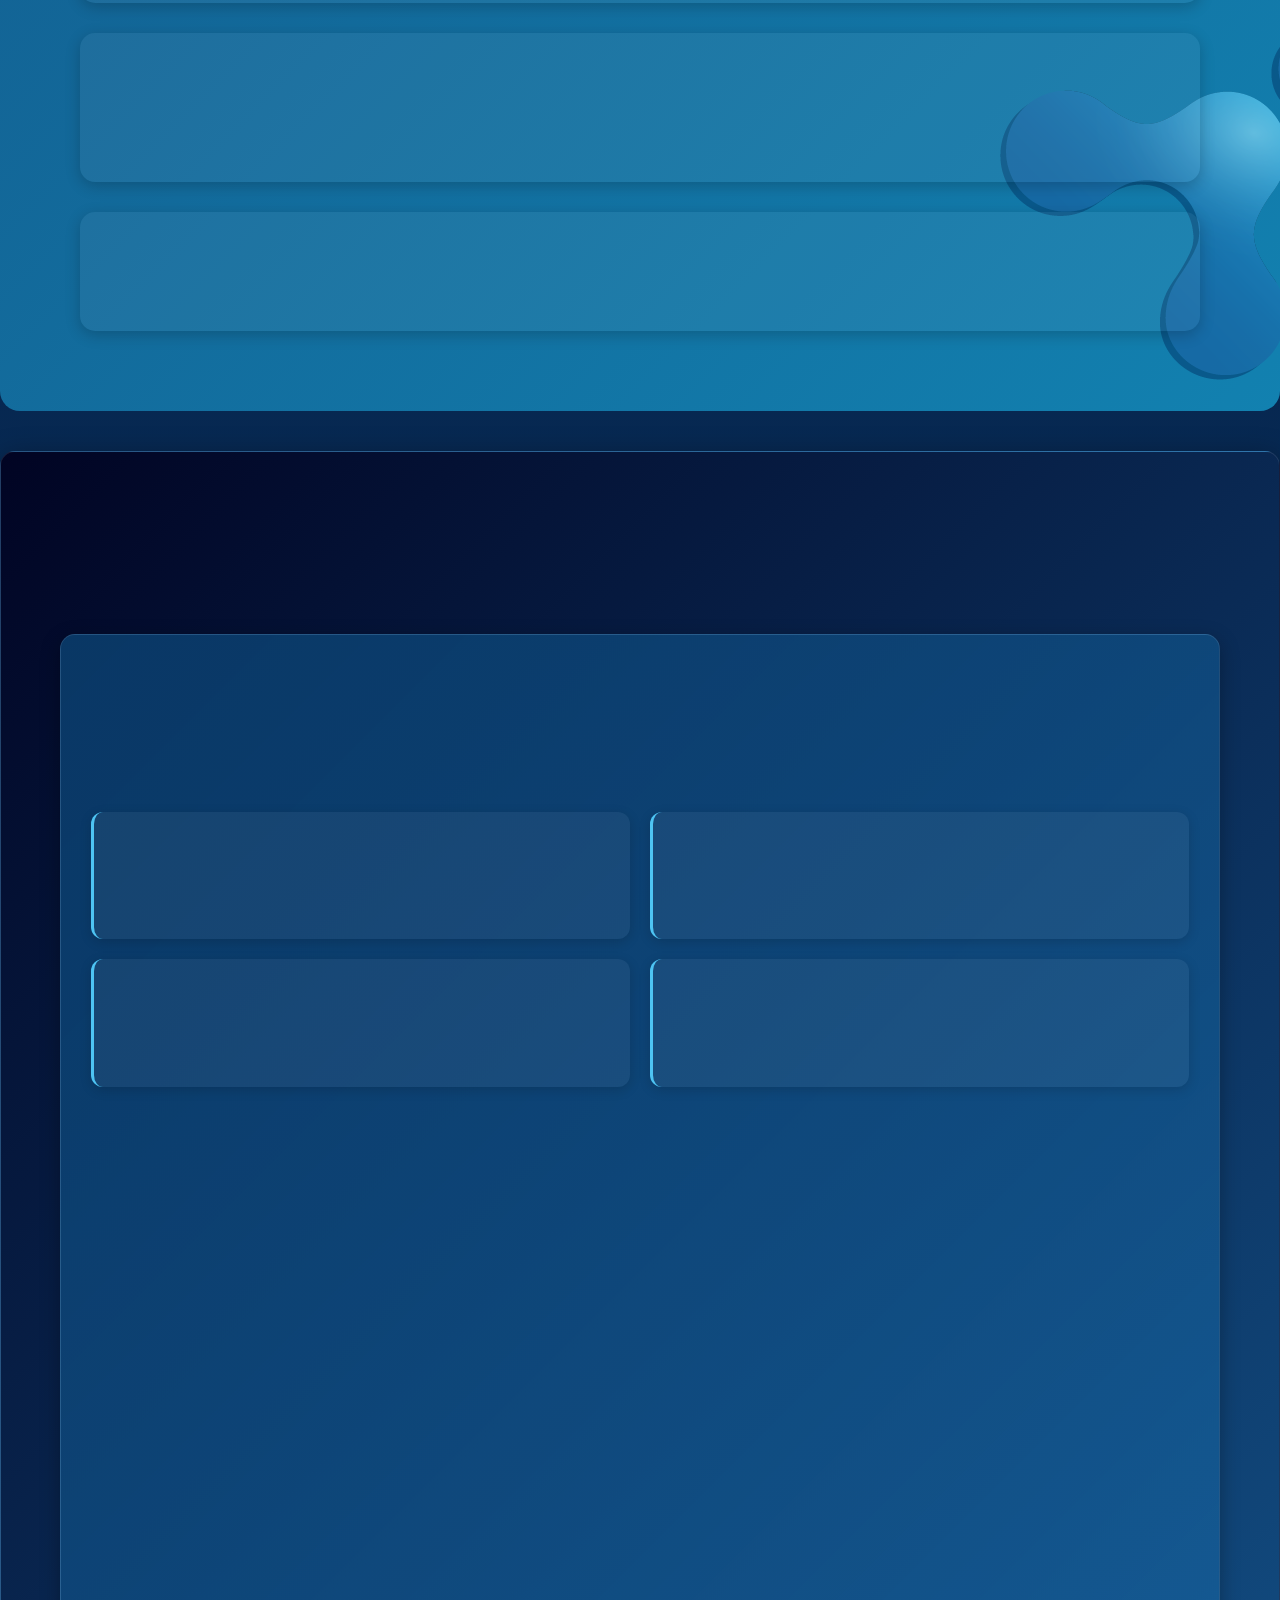
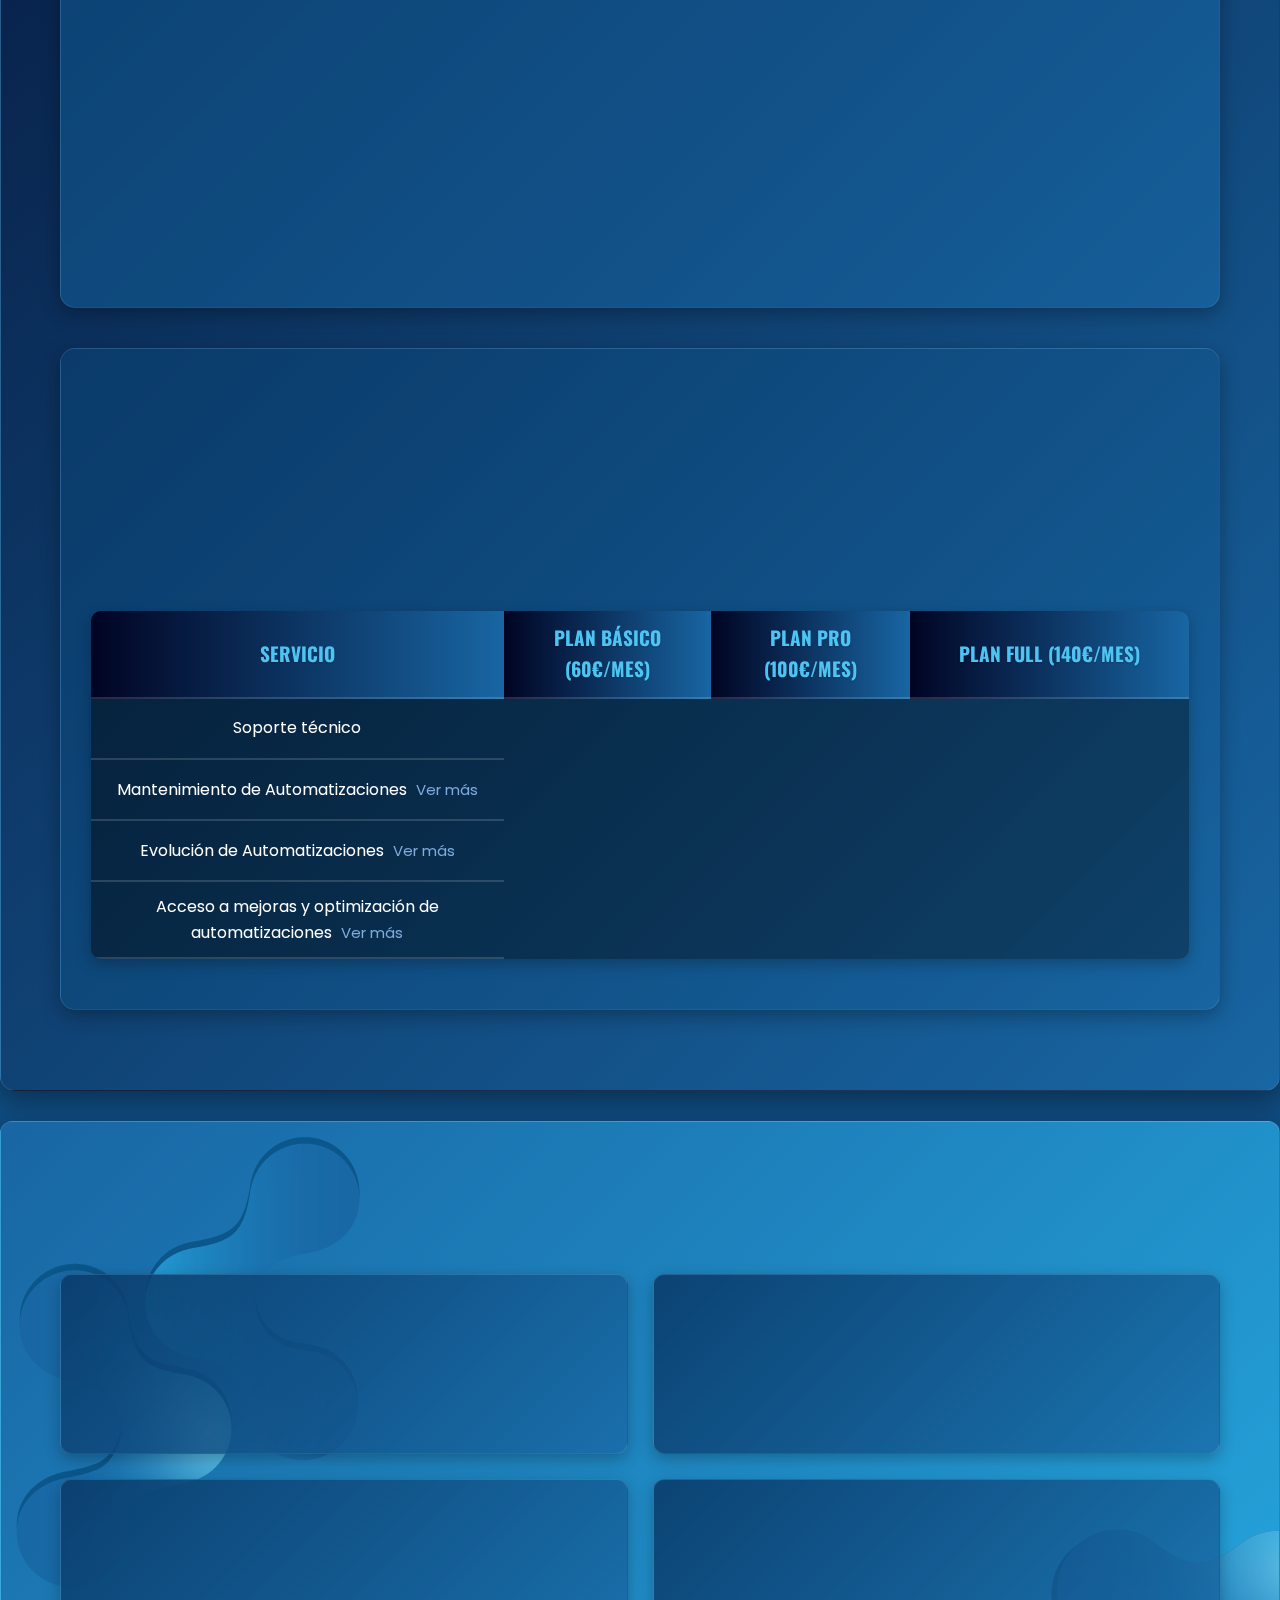
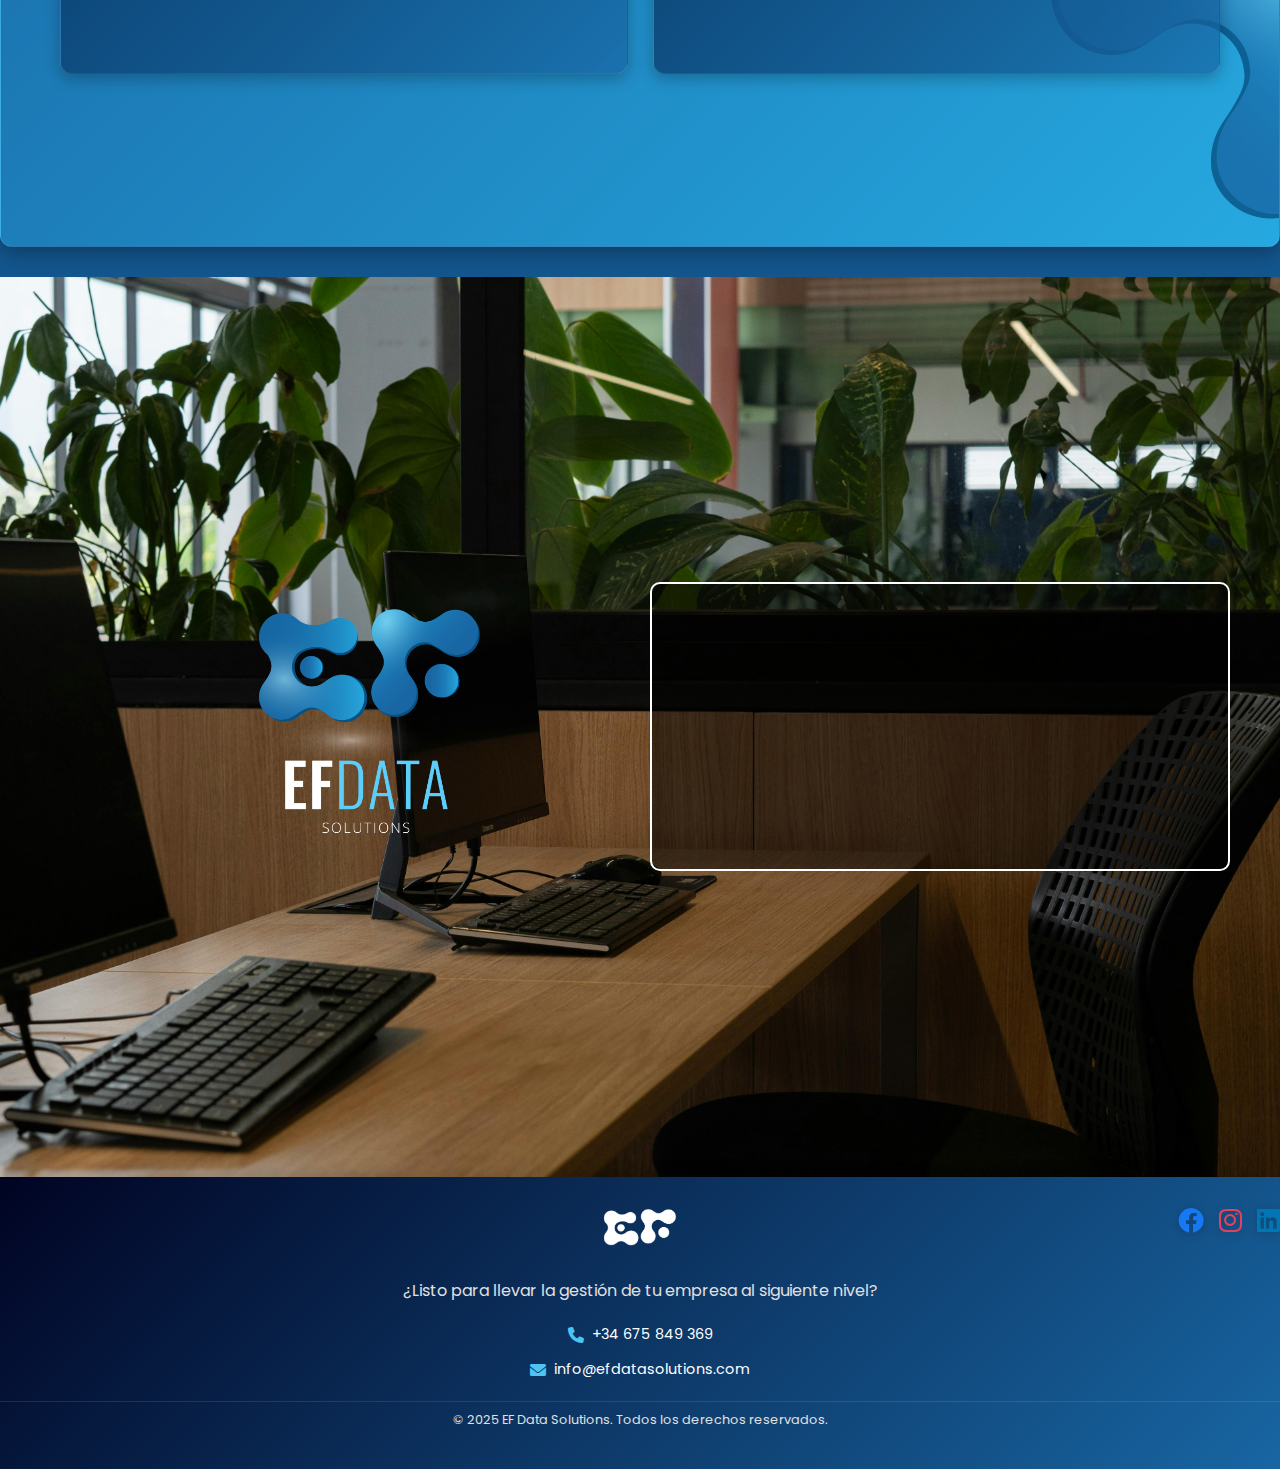
<file: retail y e-commerce.html>
<!DOCTYPE html>
<html lang="es">
<head>
    <meta charset="UTF-8">
    <meta name="viewport" content="width=device-width, initial-scale=1.0">
    <meta name="description" content="Soluciones personalizadas para optimizar la gestión de Retail y e-Commerce con automatización, análisis de ventas, stock, comportamiento de clientes y previsión de demanda inteligentes.">
    <meta name="keywords" content="automatización retail, gestión retail, retail, análisis ventas, stock, comportamiento clientes, previsión demanda, reporting, EF Data Solutions, ecommerce">
    <meta name="author" content="EF Data Solutions">
    <title>EF Data Solutions - Soluciones para Retail</title>
    <link href="https://fonts.googleapis.com/css2?family=Oswald:wght@400;700&family=Poppins:wght@400;600&display=swap" rel="stylesheet">
    <link rel="stylesheet" href="https://cdnjs.cloudflare.com/ajax/libs/font-awesome/6.0.0-beta3/css/all.min.css">
    <link rel="stylesheet" href="styles.css">
    <link rel="icon" type="image/x-icon" href="logo.png">
</head>
<body>
     <!-- Barra superior -->
     <div class="top-bar" role="banner">
        <span class="fade-in-up">¡Descuento exclusivo del 20% para nuevos clientes este mes!</span>
    </div>

    <!-- 🔹 Encabezado -->
<header>
    <div class="header-container">
        <!-- Logo + Nombre -->
        <div class="logo">
            <img src="logo.png" alt="Logo de EF Data Solutions">
            <span class="company-name">EF Data Solutions</span>
        </div>

        <!-- Botón Hamburguesa para Móvil -->
        <button class="menu-toggle" aria-label="Toggle Menu">
            <i class="fa-solid fa-bars"></i>
        </button>

        <!-- Navegación + Redes Sociales dentro -->
        <div class="nav-links">
            <a href="index.html">Inicio</a>
            <div class="dropdown">
                <a href="sectores.html" class="dropbtn">Sectores</a>
                <div class="dropdown-content">
                    <a href="Servicios Financieros y Fintechs.html">Fintech y Finanzas</a>
                    <a href="retail y e-commerce.html">Retail y e-Commerce</a>
                    <a href="logistica.html">Logística y Transporte</a>
                    <a href="inmobiliaria y construccion.html">Inmobiliaria y Construcción</a>
                    <a href="asesorias y despachos contables.html">Asesorías y Despachos Contables</a>
                    <a href="Despachos Profesionales con Alto Volumen de Datos.html">Despachos Profesionales</a>
                    <a href="sectores.html">Ver todos</a>
                </div>
            </div>
            <a href="contacto.html">Contacto</a>
            <a href="sobre-nosotros.html">Sobre nosotros</a>
            
            <!-- Redes Sociales dentro del menú -->
            <div class="social-icons">
                <a href="https://www.facebook.com/people/EF-Data-Solutions/61571984073565/?sk=about" target="_blank"><i class="fa-brands fa-facebook"></i></a>
                <a href="https://www.instagram.com/efdatasolutions/" target="_blank"><i class="fa-brands fa-instagram"></i></a>
                <a href="https://www.linkedin.com/company/ef-data-solutions" target="_blank"><i class="fa-brands fa-linkedin"></i></a>
            </div>
        </div>
    </div>
</header>

    <section class="main-section-ecommerce" role="main">
        <div class="container">
            <h1 class="main-title">
                <span class="fade-in-up title-prefix">Soluciones para</span>
                <span class="fade-in-up title-sector">Retail y e-Commerce</span>
            </h1>
            <h2 class="fade-in-up main-subtitle">Optimiza la gestión de tu negocio con automatización y reporting inteligente</h2>
        </div>
    </section>

    <section class="benefits-section">
        <div class="container">
            <h2 class="fade-in-up benefits-title">Soluciones de Automatización para empresas Retail y E-commerce</h2>
            <img src="logo 3.png" alt="Logo EF Data Solutions" class="benefits-logo" aria-label="Logo de EF Data Solutions">
            <ul class="benefits-list" aria-label="Beneficios">
                <li>
                    <h3 class="fade-in-up benefit-heading">Análisis de Ventas Automatizado</h3>
                    <p class="fade-in-up">Generación automática de informes de ventas, tendencias de productos y rentabilidad, optimizando decisiones comerciales sin intervención manual.</p>
                </li>
                <li>
                    <h3 class="fade-in-up benefit-heading">Gestión de Stock en Tiempo Real</h3>
                    <p class="fade-in-up">Automatización del control de inventarios para prevenir roturas de stock y ajustar niveles de forma dinámica en tiendas y almacenes.</p>
                </li>
                <li>
                    <h3 class="fade-in-up benefit-heading">Análisis del Comportamiento de Clientes</h3>
                    <p class="fade-in-up">Automatización del análisis de patrones de compra, segmentación de clientes y personalización de estrategias de ventas.</p>
                </li>
                <li>
                    <h3 class="fade-in-up benefit-heading">Previsión de Demanda</h3>
                    <p class="fade-in-up">Modelos predictivos para anticipar la demanda de productos, optimizar compras y reducir costos operativos.</p>
                </li>
                <li>
                    <h3 class="fade-in-up benefit-heading">Integración con Sistemas de Retail & eCommerce</h3>
                    <p class="fade-in-up">Conexión con plataformas como Shopify, WooCommerce, Magento, ERP (SAP, Oracle) y POS para extracción y carga automática de datos.</p>
                </li>
                <li>
                    <h3 class="fade-in-up benefit-heading">Alertas y Control de Errores</h3>
                    <p class="fade-in-up">Notificaciones automáticas ante inconsistencias en ventas, errores en inventarios o cambios inesperados en la demanda.</p>
                </li>
            </ul>
        </div>
    </section>

    <!-- Sección de Servicios -->
    <section class="services-section">
        <div class="container">
            <h2 class="fade-in-up services-title">Nuestros Servicios</h2>
            <div class="services-grid">
                <article class="service-card">
                    <h3 class="fade-in-up service-heading">Proyecto de Automatización</h3>
                    <p class="fade-in-up service-description">Optimiza la gestión de tu negocio con automatizaciones personalizadas. Analizamos tus procesos de inventario, ventas y gestión de pedidos para reducir tareas manuales, mejorar la eficiencia y ahorrar tiempo.</p>
                    <div class="service-features">
                        <div class="feature-card">
                            <h4 class="fade-in-up feature-title">1. Análisis de Procesos</h4>
                            <p class="fade-in-up feature-description">Identificamos qué tareas pueden automatizarse para optimizar tu flujo de trabajo.</p>
                        </div>
                        <div class="feature-card">
                            <h4 class="fade-in-up feature-title">2. Configuración Personalizada</h4>
                            <p class="fade-in-up feature-description">Implementamos la automatización según tus herramientas y necesidades.</p>
                        </div>
                        <div class="feature-card">
                            <h4 class="fade-in-up feature-title">3. Pruebas y Optimización</h4>
                            <p class="fade-in-up feature-description">Ajustamos la solución para garantizar su correcto funcionamiento.</p>
                        </div>
                        <div class="feature-card">
                            <h4 class="fade-in-up feature-title">4. Explicación del Uso</h4>
                            <p class="fade-in-up feature-description">Te mostramos de forma clara cómo ejecutar y gestionar la automatización.</p>
                        </div>
                    </div>
                    <p class="fade-in-up service-description"><br>Incluye 30 días de soporte técnico tras la entrega, que cubre:
                        <br><br>- Corrección de posibles incidencias derivadas de la implementación.
                        <br>- Pequeños ajustes para asegurar el correcto funcionamiento en un entorno real.
                        <br>- Resolución de dudas sobre el uso de la automatización.</p>
                    <div class="callout-box fade-in-up">
                        <h4 class="callout-title">¿Por qué esperar? El tiempo es dinero</h4>
                        <p class="callout-description">Cada día sin automatizar es una oportunidad perdida.<br><br>Con una pequeña inversión hoy, puedes ahorrar tiempo y recursos mañana,<br>liberándote para hacer crecer tu negocio.</p>
                        <div class="callout-pricing">
                            <span class="pricing-text">Proyectos desde</span>
                            <span class="pricing-amount">300€</span>
                            <span class="pricing-note">Presupuesto personalizado según alcance y complejidad</span>
                        </div>
                        <a href="https://calendly.com/efdatasolutions-info" class="callout-button">Agenda una reunión gratuita</a>
                        <p class="callout-extra">* Recibe un presupuesto sin compromiso</p>
                    </div>
                </article>
                <article class="service-card">
                    <h3 class="fade-in-up service-heading">Planes de Mantenimiento Mensual</h3>
                    <p class="fade-in-up service-description">Además del desarrollo de automatizaciones, ofrecemos soporte continuo para asegurar la adaptación de tus soluciones a los cambios en tu negocio, manteniendo su rendimiento optimizado.<br><br>Si tu empresa evoluciona o requiere ajustes periódicos, contamos con planes de mantenimiento diseñados para diferentes niveles de necesidad.</p>
                    <table class="services-table" aria-label="Planes de mantenimiento">
                        <thead>
                            <tr>
                                <th>Servicio</th>
                                <th>Plan Básico (60€/mes)</th>
                                <th>Plan Pro (100€/mes)</th>
                                <th>Plan Full (140€/mes)</th>
                            </tr>
                        </thead>
                        <tbody>
                            <tr>
                                <td>Soporte técnico</td>
                                <td class="included fade-in-up">Estándar (respuesta en 72h)</td>
                                <td class="included fade-in-up">Prioritario<br>(respuesta en 48h) </td>
                                <td class="included fade-in-up">Urgente<br>(respuesta en 24h)</td>
                            </tr>
                            <tr>
                                <td>
                                    Mantenimiento de Automatizaciones 
                                    <span class="info-icon" onclick="toggleInfo('info-mantenimiento')">Ver más</span>
                                    <div id="info-mantenimiento" class="hidden-info">
                                        Cambios en lo ya existente, como ajustes en reportes de ventas, modificación de dashboards, cambio de fuentes de datos, etc.
                                    </div>
                                </td>
                                <td class="included fade-in-up">Hasta 2 cambios al mes</td>
                                <td class="included fade-in-up">Hasta 4 cambios al mes</td>
                                <td class="included fade-in-up">Cambios ilimitados dentro del mismo flujo</td>
                            </tr>
                            <tr>
                                <td>
                                    Evolución de Automatizaciones 
                                    <span class="info-icon" onclick="toggleInfo('info-evolucion')">Ver más</span>
                                    <div id="info-evolucion" class="hidden-info">
                                        Nuevas funcionalidades dentro de la misma automatización, como incorporación de métricas de ventas y conversión, integración con más plataformas o sistemas de gestión de inventario, optimización de reporting, etc.
                                    </div>
                                </td>
                                <td class="not-included fade-in-up">No incluido</td>
                                <td class="included fade-in-up">Hasta 2 evoluciones al mes</td>
                                <td class="included fade-in-up">Hasta 4 evoluciones al mes</td>
                            </tr>
                            <tr>
                                <td>
                                    Acceso a mejoras y optimización de automatizaciones 
                                    <span class="info-icon" onclick="toggleInfo('info-mejoras')">Ver más</span>
                                    <div id="info-mejoras" class="hidden-info">
                                        (Mejoras generales desarrolladas por EF Data Solutions para optimizar rendimiento y eficiencia)
                                    </div>
                                </td>
                                <td class="not-included fade-in-up">No incluido</td>
                                <td class="not-included fade-in-up">No incluido</td>
                                <td class="included fade-in-up">Incluido</td>
                            </tr>
                        </tbody>
                    </table>
                </article>
            </div>
        </div>
    </section>

    <!-- Nueva Sección: ¿Qué plan se adapta mejor a ti? -->
    <section class="plans-section">
        <div class="container">
            <h2 class="fade-in-up plans-title">¿Qué plan se adapta mejor a ti?</h2>
            <div class="plans-grid">
                <article class="plan-card">
                    <h3 class="fade-in-up plan-heading">Solo el Proyecto de Automatización</h3>
                    <p class="fade-in-up plan-description">Si tu sistema operativo no requiere cambios frecuentes, una automatización puntual cubrirá tus necesidades sin compromisos mensuales.</p>
                </article>
                <article class="plan-card">
                    <h3 class="fade-in-up plan-heading">Plan Básico</h3>
                    <p class="fade-in-up plan-description">Perfecto si quieres asegurarte de que tus operaciones funcionen sin interrupciones y contar con soporte cuando lo necesites, sin preocuparte por incidencias técnicas.</p>
                </article>
                <article class="plan-card">
                    <h3 class="fade-in-up plan-heading">Plan Pro</h3>
                    <p class="fade-in-up plan-description">Pensado para empresas en crecimiento que necesitan adaptar sus automatizaciones con ajustes y mejoras periódicas para seguir el ritmo de sus cambios operativos.</p>
                </article>
                <article class="plan-card">
                    <h3 class="fade-in-up plan-heading">Plan Full</h3>
                    <p class="fade-in-up plan-description">La opción más completa para negocios en constante evolución, donde las automatizaciones requieren actualizaciones frecuentes y máxima flexibilidad para adaptarse a cambios en la operativa sin complicaciones.</p>
                </article>
                <p class="fade-in-up service-price">* ¿No estás seguro de cuál es la mejor opción para ti? Contáctanos y te ayudaremos a elegir el plan más adecuado.</p>
            </div>
        </div>
    </section>

    <section class="final-section">
        <div class="final-content">
            <div class="logo-container">
                <img src="logo completo.png" alt="EF Data Solutions Logo">
            </div>
            <div class="content">
                <div class="text-container">
                    <h1 class="fade-in-up">¡Empieza Ahora!</h1>
                    <p class="fade-in-up subtext">Reserva una llamada gratuita y descubre cómo optimizar tu negocio.</p>
                    <a href="contacto.html" class="fade-in-up cta-button">Agenda una Consulta</a>
                </div>
            </div>
        </div>
    </section>

    <footer class="footer">
        <div class="footer-contenedor">
            <div class="footer-logo">
                <img src="logo 3.png" alt="EF Data Solutions">
            </div>
            <p class="footer-texto">¿Listo para llevar la gestión de tu empresa al siguiente nivel?</p>  
            <div class="contacto">
                <p><i class="fa-solid fa-phone"></i> <a href="tel:+34 675849369">+34 675 849 369</a></p>
                <p><i class="fa-solid fa-envelope"></i> <a href="mailto:info@efdatasolutions.com">info@efdatasolutions.com</a></p>
            </div>
            <div class="social-icons">
                <a href="https://www.facebook.com/people/EF-Data-Solutions/61571984073565/?sk=about" target="_blank"  aria-label="Facebook"><i class="fa-brands fa-facebook"></i></a>
                <a href="https://www.instagram.com/efdatasolutions/" target="_blank"  aria-label="Instagram"><i class="fa-brands fa-instagram"></i></a>
                <a href="https://www.linkedin.com/company/ef-data-solutions" target="_blank"  aria-label="LinkedIn"><i class="fa-brands fa-linkedin"></i></a>
            </div>
        </div>
        <div class="footer-copy">
            <p>© 2025 EF Data Solutions. Todos los derechos reservados.</p>
        </div>
    </footer>
    <script src="script.js" defer></script>
</body>
</html>
</file>
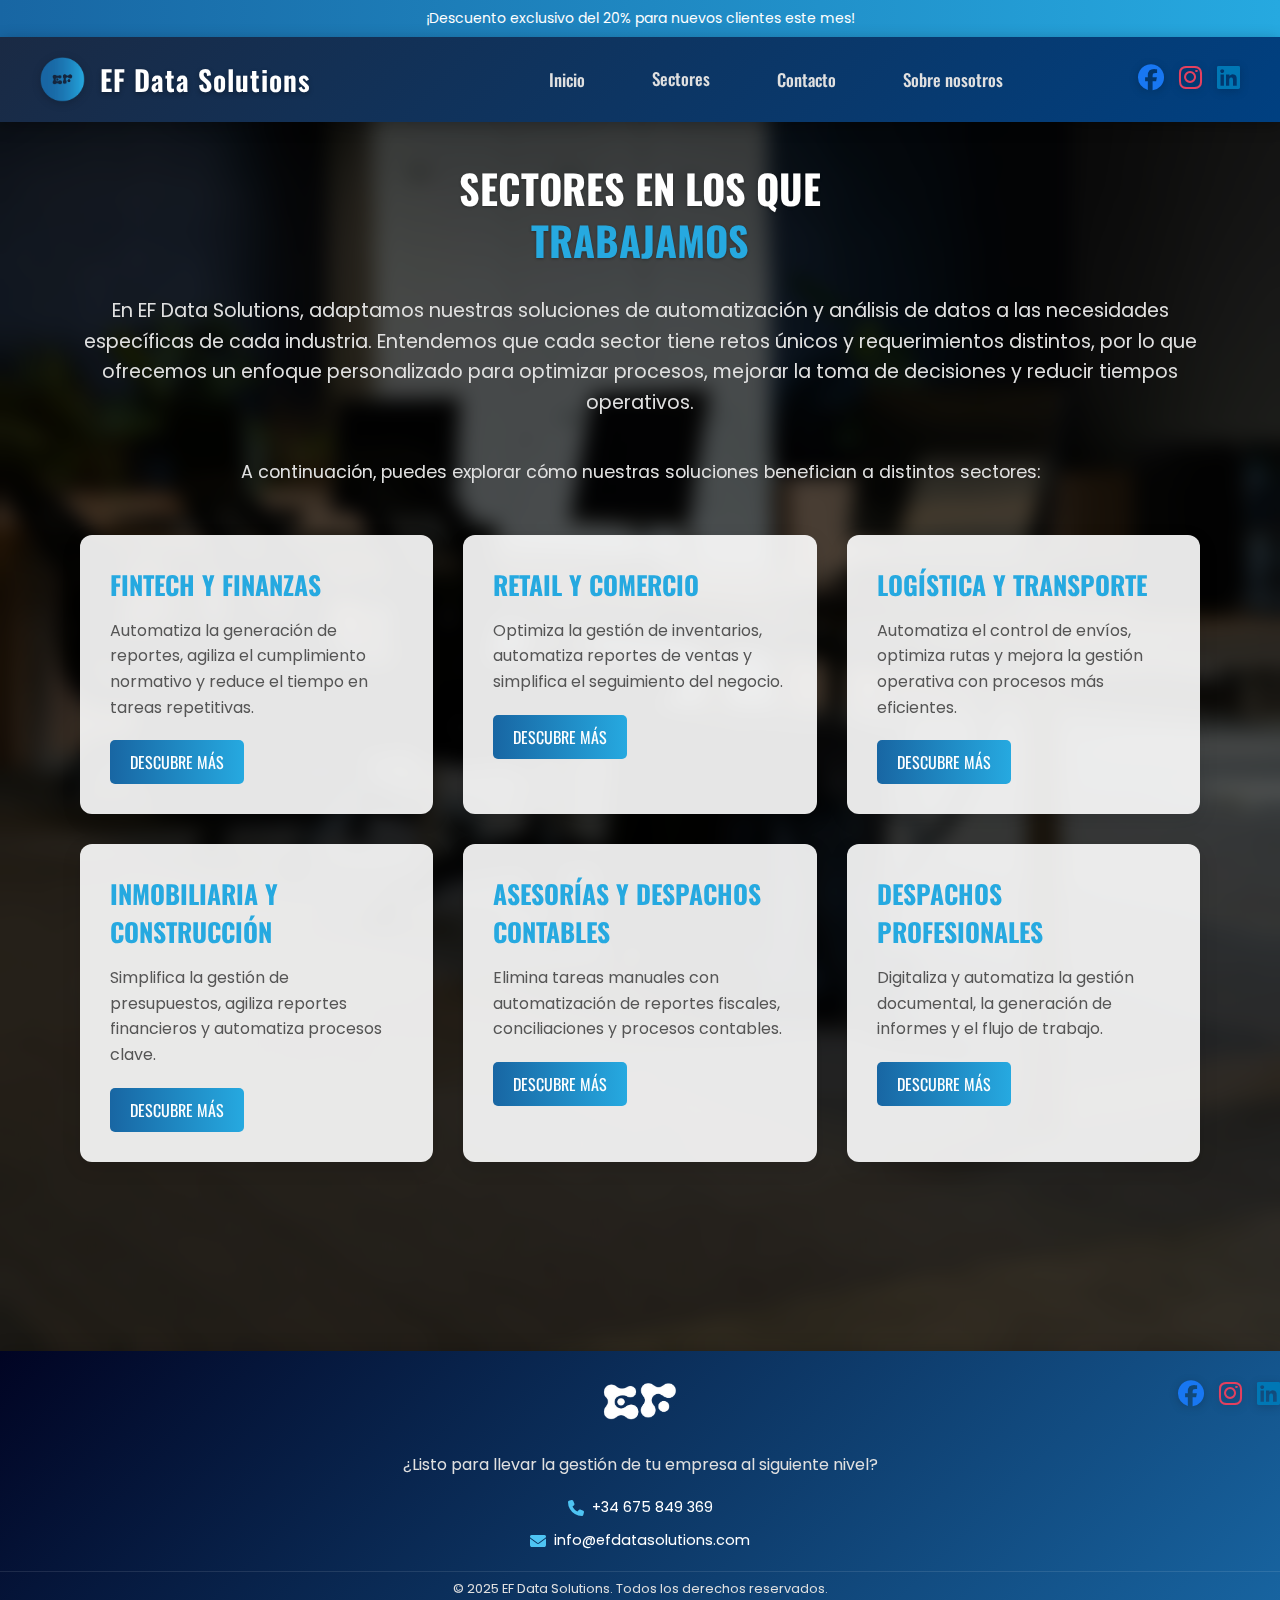
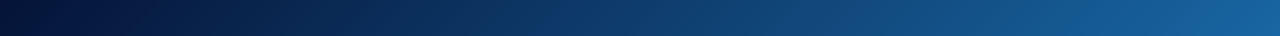
<file: sectores.html>
<!DOCTYPE html>
<html lang="es">
<head>
    <meta charset="UTF-8">
    <meta name="viewport" content="width=device-width, initial-scale=1.0">
    <title>EF Data Solutions - Sectores</title>
    <link rel="stylesheet" href="style.css">
    <link href="https://fonts.googleapis.com/css2?family=Oswald:wght@300;400;500;600&display=swap" rel="stylesheet">
    <link rel="stylesheet" href="https://cdnjs.cloudflare.com/ajax/libs/font-awesome/6.4.2/css/all.min.css">
    <link rel="icon" type="image/x-icon" href="logo.png">
    <style>
        /* Estilos base */
        body {
            font-family: 'Poppins', sans-serif;
            margin: 0;
            padding: 0;
            background-color: #f8f9fa;
            color: #212529;
        }

        /* Sección principal */
        .main-section-sectors {
            background-image: url('tu-imagen.jpg'); /* Sustituye por tu imagen de fondo */
            background-size: cover;
            background-position: center;
            background-repeat: no-repeat;
            background-attachment: fixed;
            max-width: 100%;
            min-height: 100vh;
            display: flex;
            align-items: center;
            justify-content: center;
            position: relative;
            text-align: center;
        }

        .main-section-sectors::before {
            content: '';
            position: absolute;
            top: 0;
            left: 0;
            right: 0;
            bottom: 0;
            background: rgba(0, 0, 0, 0.6);
            backdrop-filter: blur(10px);
            z-index: 0;
        }

        .container {
            position: relative;
            z-index: 1;
            padding: 40px;
            max-width: 1200px;
            margin: 0 auto;
        }

        /* Títulos */
        .main-title {
            font-family: 'Oswald', sans-serif;
            font-size: 2.5rem;
            margin-bottom: 30px;
            color: #fff;
            text-transform: uppercase;
            text-shadow: 0 1px 3px rgba(0, 0, 0, 0.3);
        }

        .title-prefix {
            color: #fff;
        }

        .title-sector {
            color: #26A9E0;
            display: block;
        }

        .main-subtitle {
            font-size: 1.2rem;
            color: #e0e0e0;
            line-height: 1.6;
            margin-bottom: 40px;
        }

        .intro-text {
            font-size: 1.1rem;
            color: #e0e0e0;
            margin-bottom: 50px;
        }

        /* Grid de sectores */
        .sectors-grid {
            display: grid;
            grid-template-columns: repeat(auto-fit, minmax(300px, 1fr));
            gap: 30px;
            justify-items: center;
        }

        .sector-card {
            background: rgba(255, 255, 255, 0.9);
            padding: 30px;
            border-radius: 12px;
            box-shadow: 0 6px 20px rgba(0, 0, 0, 0.1);
            transition: transform 0.3s ease, box-shadow 0.3s ease;
            text-align: left;
        }

        .sector-card:hover {
            transform: translateY(-10px);
            box-shadow: 0 10px 30px rgba(0, 0, 0, 0.15);
        }

        .sector-card h2 {
            font-family: 'Oswald', sans-serif;
            font-size: 1.6rem;
            color: #26A9E0;
            margin-bottom: 15px;
            text-transform: uppercase;
        }

        .sector-card p {
            font-size: 1rem;
            color: #555;
            line-height: 1.6;
            margin-bottom: 20px;
        }

        /* Botones */
        .btn {
            font-family: 'Oswald', sans-serif;
            font-size: 1rem;
            color: #fff;
            background: linear-gradient(to right, #1866A3, #26A9E0);
            padding: 10px 20px;
            border: none;
            border-radius: 5px;
            text-transform: uppercase;
            text-decoration: none;
            display: inline-block;
            transition: background 0.3s ease, color 0.3s ease;
        }

        .btn:hover {
            background: #fff;
            color: #1866A3;
            box-shadow: 0 4px 15px rgba(0, 0, 0, 0.2);
        }

        /* CTA de contacto */
        .contact-cta {
            margin-top: 50px;
        }

        .contact-cta p {
            font-size: 1.1rem;
            color: #e0e0e0;
            margin-bottom: 20px;
        }

        .contact-cta .cta-btn {
            font-size: 1.2rem;
            padding: 12px 30px;
        }

        /* Animaciones */
        .fade-in-up {
            opacity: 0;
            transform: translateY(20px);
            animation: fadeInUp 1s ease-out forwards;
        }

        @keyframes fadeInUp {
            0% { opacity: 0; transform: translateY(20px); }
            100% { opacity: 1; transform: translateY(0); }
        }

        /* Responsividad */
        @media (max-width: 768px) {
            .main-title {
                font-size: 2rem;
            }
            .main-subtitle, .intro-text, .contact-cta p {
                font-size: 1rem;
            }
            .sector-card {
                padding: 20px;
            }
            .sector-card h2 {
                font-size: 1.4rem;
            }
            .sector-card p {
                font-size: 0.9rem;
            }
            .btn {
                font-size: 0.9rem;
                padding: 8px 16px;
            }
            .contact-cta .cta-btn {
                font-size: 1rem;
                padding: 10px 25px;
            }
            .container {
                padding: 20px;
            }
        }
    </style>
</head>
<body>

    <!-- Barra superior -->
    <div class="top-bar" role="banner">
        <span class="fade-in-up">¡Descuento exclusivo del 20% para nuevos clientes este mes!</span>
    </div>

    <!-- 🔹 Encabezado -->
<header>
    <div class="header-container">
        <!-- Logo + Nombre -->
        <div class="logo">
            <img src="logo.png" alt="Logo de EF Data Solutions">
            <span class="company-name">EF Data Solutions</span>
        </div>

        <!-- Botón Hamburguesa para Móvil -->
        <button class="menu-toggle" aria-label="Toggle Menu">
            <i class="fa-solid fa-bars"></i>
        </button>

        <!-- Navegación + Redes Sociales dentro -->
        <div class="nav-links">
            <a href="index.html">Inicio</a>
            <div class="dropdown">
                <a href="sectores.html" class="dropbtn">Sectores</a>
                <div class="dropdown-content">
                    <a href="Servicios Financieros y Fintechs.html">Fintech y Finanzas</a>
                    <a href="retail y e-commerce.html">Retail y e-Commerce</a>
                    <a href="logistica.html">Logística y Transporte</a>
                    <a href="inmobiliaria y construccion.html">Inmobiliaria y Construcción</a>
                    <a href="asesorias y despachos contables.html">Asesorías y Despachos Contables</a>
                    <a href="Despachos Profesionales con Alto Volumen de Datos.html">Despachos Profesionales</a>
                    <a href="sectores.html">Ver todos</a>
                </div>
            </div>
            <a href="contacto.html">Contacto</a>
            <a href="sobre-nosotros.html">Sobre nosotros</a>
            
            <!-- Redes Sociales dentro del menú -->
            <div class="social-icons">
                <a href="https://www.facebook.com/people/EF-Data-Solutions/61571984073565/?sk=about" target="_blank"><i class="fa-brands fa-facebook"></i></a>
                <a href="https://www.instagram.com/efdatasolutions/" target="_blank"><i class="fa-brands fa-instagram"></i></a>
                <a href="https://www.linkedin.com/company/ef-data-solutions" target="_blank"><i class="fa-brands fa-linkedin"></i></a>
            </div>
        </div>
    </div>
</header>
    
    <section class="main-section-sectors">
        <div class="container">
            <h1 class="main-title fade-in-up">
                <span class="title-prefix">Sectores en los que</span>
                <span class="title-sector">Trabajamos</span>
            </h1>
            <p class="main-subtitle fade-in-up">
                En EF Data Solutions, adaptamos nuestras soluciones de automatización y análisis de datos a las necesidades específicas de cada industria. Entendemos que cada sector tiene retos únicos y requerimientos distintos, por lo que ofrecemos un enfoque personalizado para optimizar procesos, mejorar la toma de decisiones y reducir tiempos operativos.
            </p>
            <p class="intro-text fade-in-up">A continuación, puedes explorar cómo nuestras soluciones benefician a distintos sectores:</p>
            <div class="sectors-grid fade-in-up">
                <div class="sector-card">
                    <h2>Fintech y Finanzas</h2>
                    <p>Automatiza la generación de reportes, agiliza el cumplimiento normativo y reduce el tiempo en tareas repetitivas.</p>
                    <a href="Servicios Financieros y Fintechs.html" class="btn">Descubre más</a>
                </div>
                <div class="sector-card">
                    <h2>Retail y Comercio</h2>
                    <p>Optimiza la gestión de inventarios, automatiza reportes de ventas y simplifica el seguimiento del negocio.</p>
                    <a href="retail y e-commerce.html" class="btn">Descubre más</a>
                </div>
                <div class="sector-card">
                    <h2>Logística y Transporte</h2>
                    <p>Automatiza el control de envíos, optimiza rutas y mejora la gestión operativa con procesos más eficientes.</p>
                    <a href="logistica.html" class="btn">Descubre más</a>
                </div>
                <div class="sector-card">
                    <h2>Inmobiliaria y Construcción</h2>
                    <p>Simplifica la gestión de presupuestos, agiliza reportes financieros y automatiza procesos clave.</p>
                    <a href="inmobiliaria y construccion.html" class="btn">Descubre más</a>
                </div>
                <div class="sector-card">
                    <h2>Asesorías y Despachos Contables</h2>
                    <p>Elimina tareas manuales con automatización de reportes fiscales, conciliaciones y procesos contables.</p>
                    <a href="asesorias y despachos contables.html" class="btn">Descubre más</a>
                </div>
                <div class="sector-card">
                    <h2>Despachos Profesionales</h2>
                    <p>Digitaliza y automatiza la gestión documental, la generación de informes y el flujo de trabajo.</p>
                    <a href="Despachos Profesionales con Alto Volumen de Datos.html" class="btn">Descubre más</a>
                </div>
            </div>
            <div class="contact-cta fade-in-up">
                <p>¿No ves tu sector en la lista? <strong>Contáctanos</strong> y analizaremos cómo podemos ayudarte a optimizar tus procesos con datos.</p>
                <a href="contacto.html" class="btn cta-btn">Contáctanos</a>
            </div>
        </div>
    </section>

    <footer class="footer">
        <div class="footer-contenedor">
            <div class="footer-logo">
                <img src="logo 3.png" alt="EF Data Solutions">
            </div>
            <p class="footer-texto">¿Listo para llevar la gestión de tu empresa al siguiente nivel?</p>  
            <div class="contacto">
                <p><i class="fa-solid fa-phone"></i> <a href="tel:+34 675849369">+34 675 849 369</a></p>
                <p><i class="fa-solid fa-envelope"></i> <a href="mailto:info@efdatasolutions.com">info@efdatasolutions.com</a></p>
            </div>
            <div class="social-icons">
                <a href="https://www.facebook.com/people/EF-Data-Solutions/61571984073565/?sk=about" target="_blank"><i class="fa-brands fa-facebook"></i></a>
                <a href="https://www.instagram.com/efdatasolutions/" target="_blank"><i class="fa-brands fa-instagram"></i></a>
                <a href="https://www.linkedin.com/company/ef-data-solutions" target="_blank"><i class="fa-brands fa-linkedin"></i></a>
            </div>
        </div>
        <div class="footer-copy">
            <p>© 2025 EF Data Solutions. Todos los derechos reservados.</p>
        </div>
    </footer>
    <script src="script.js" defer></script>
</body>
</html>
</file>
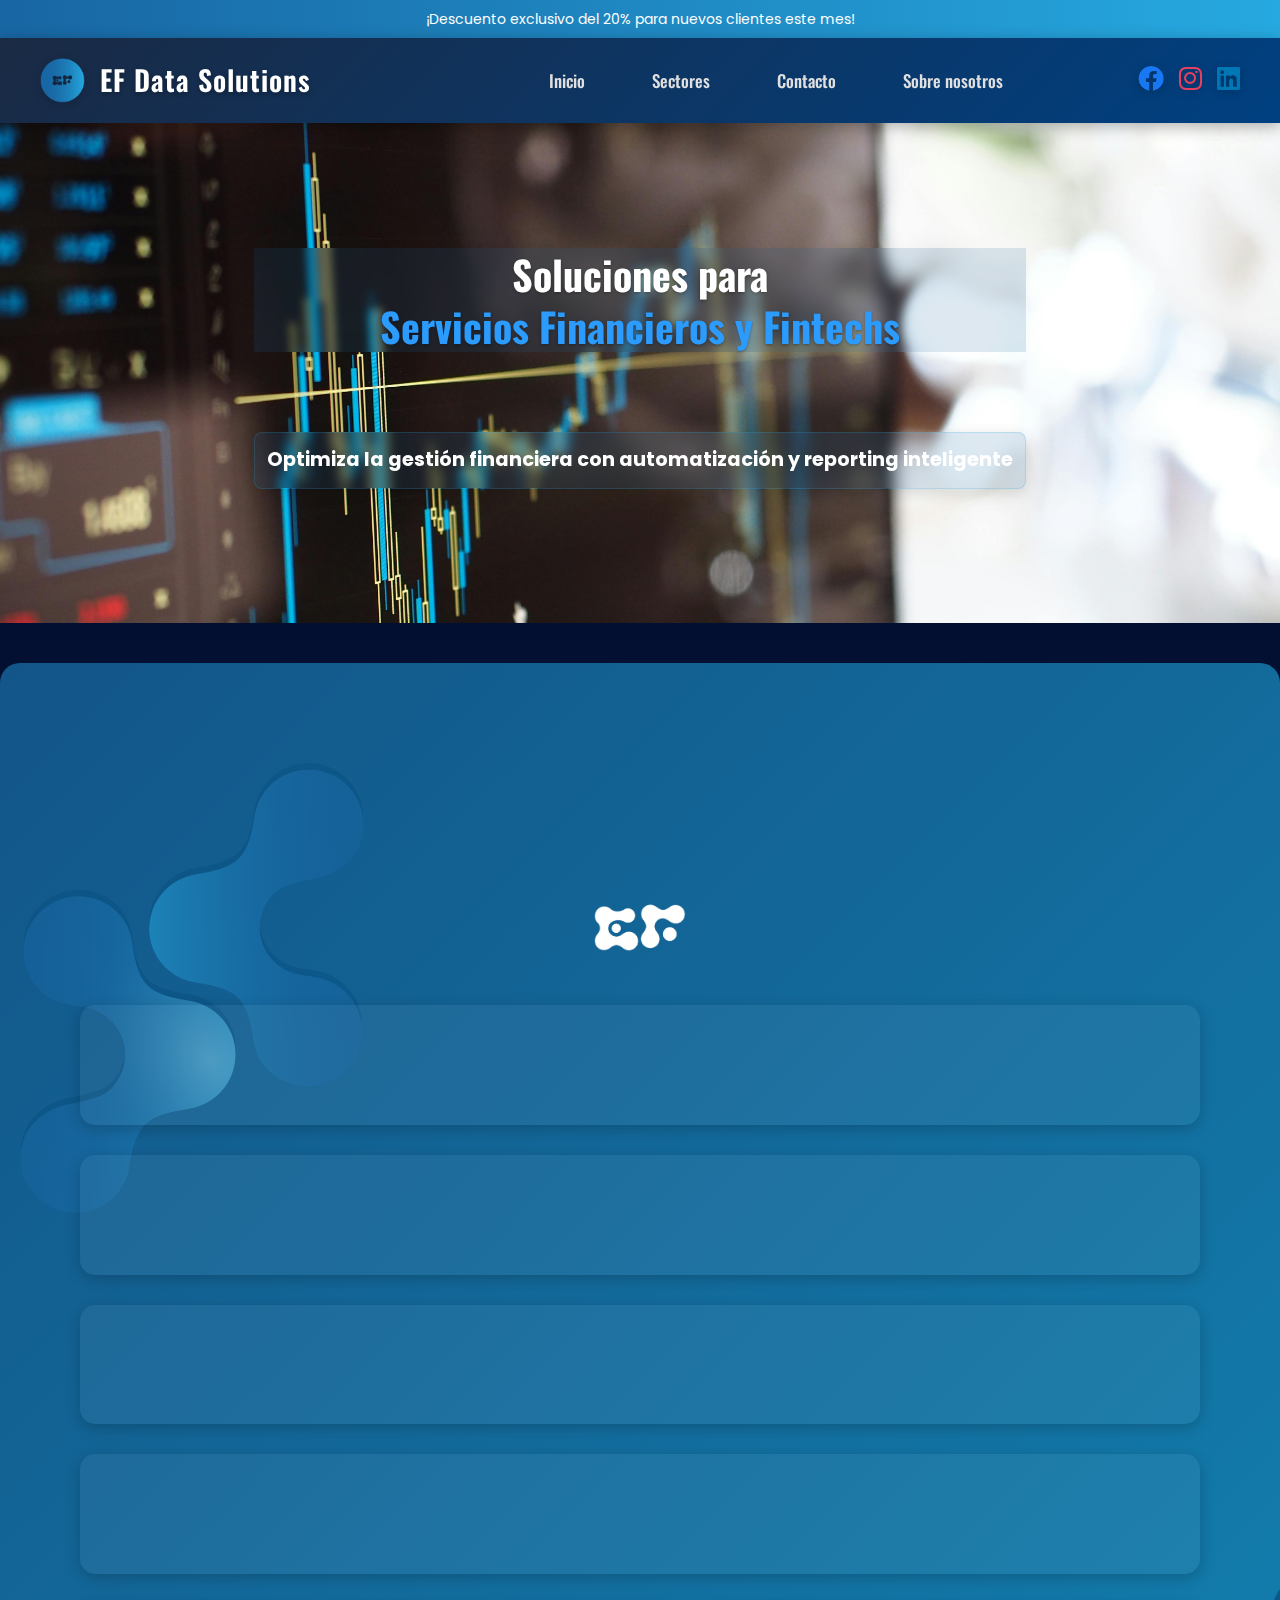
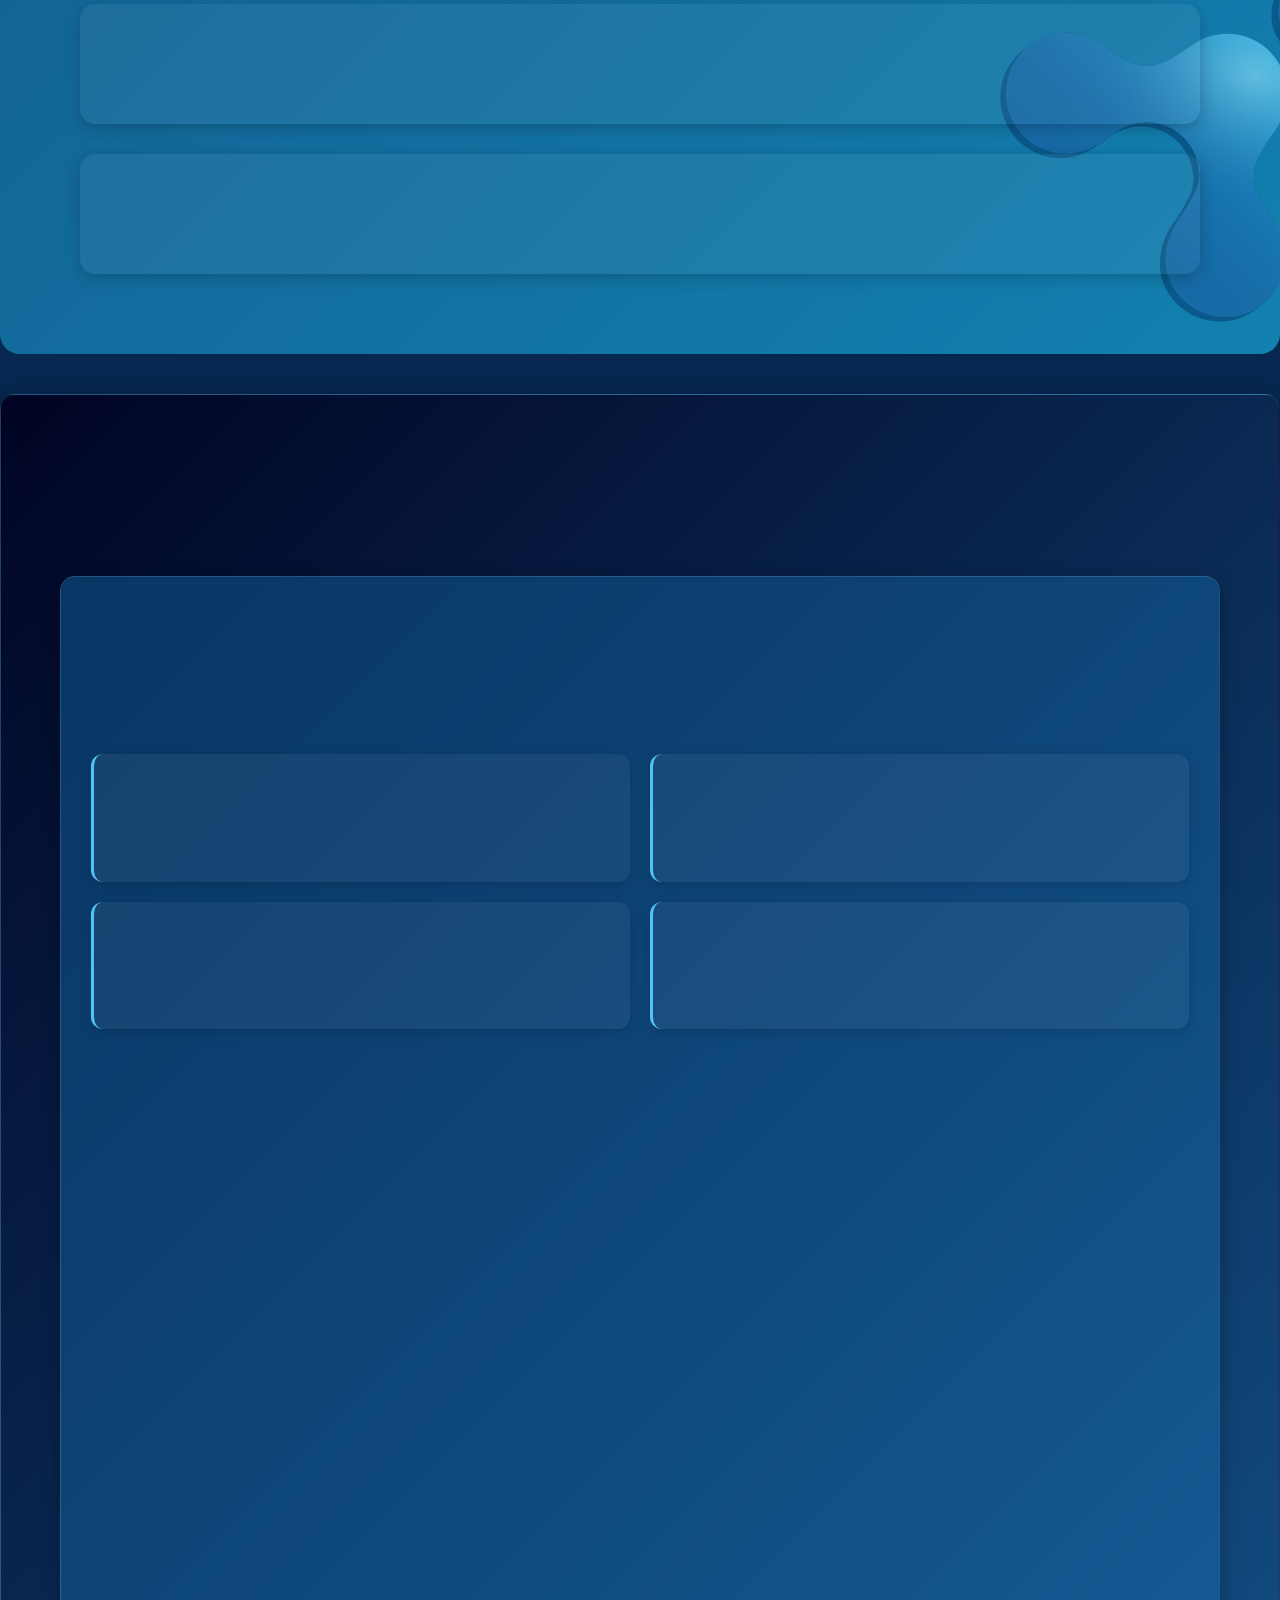
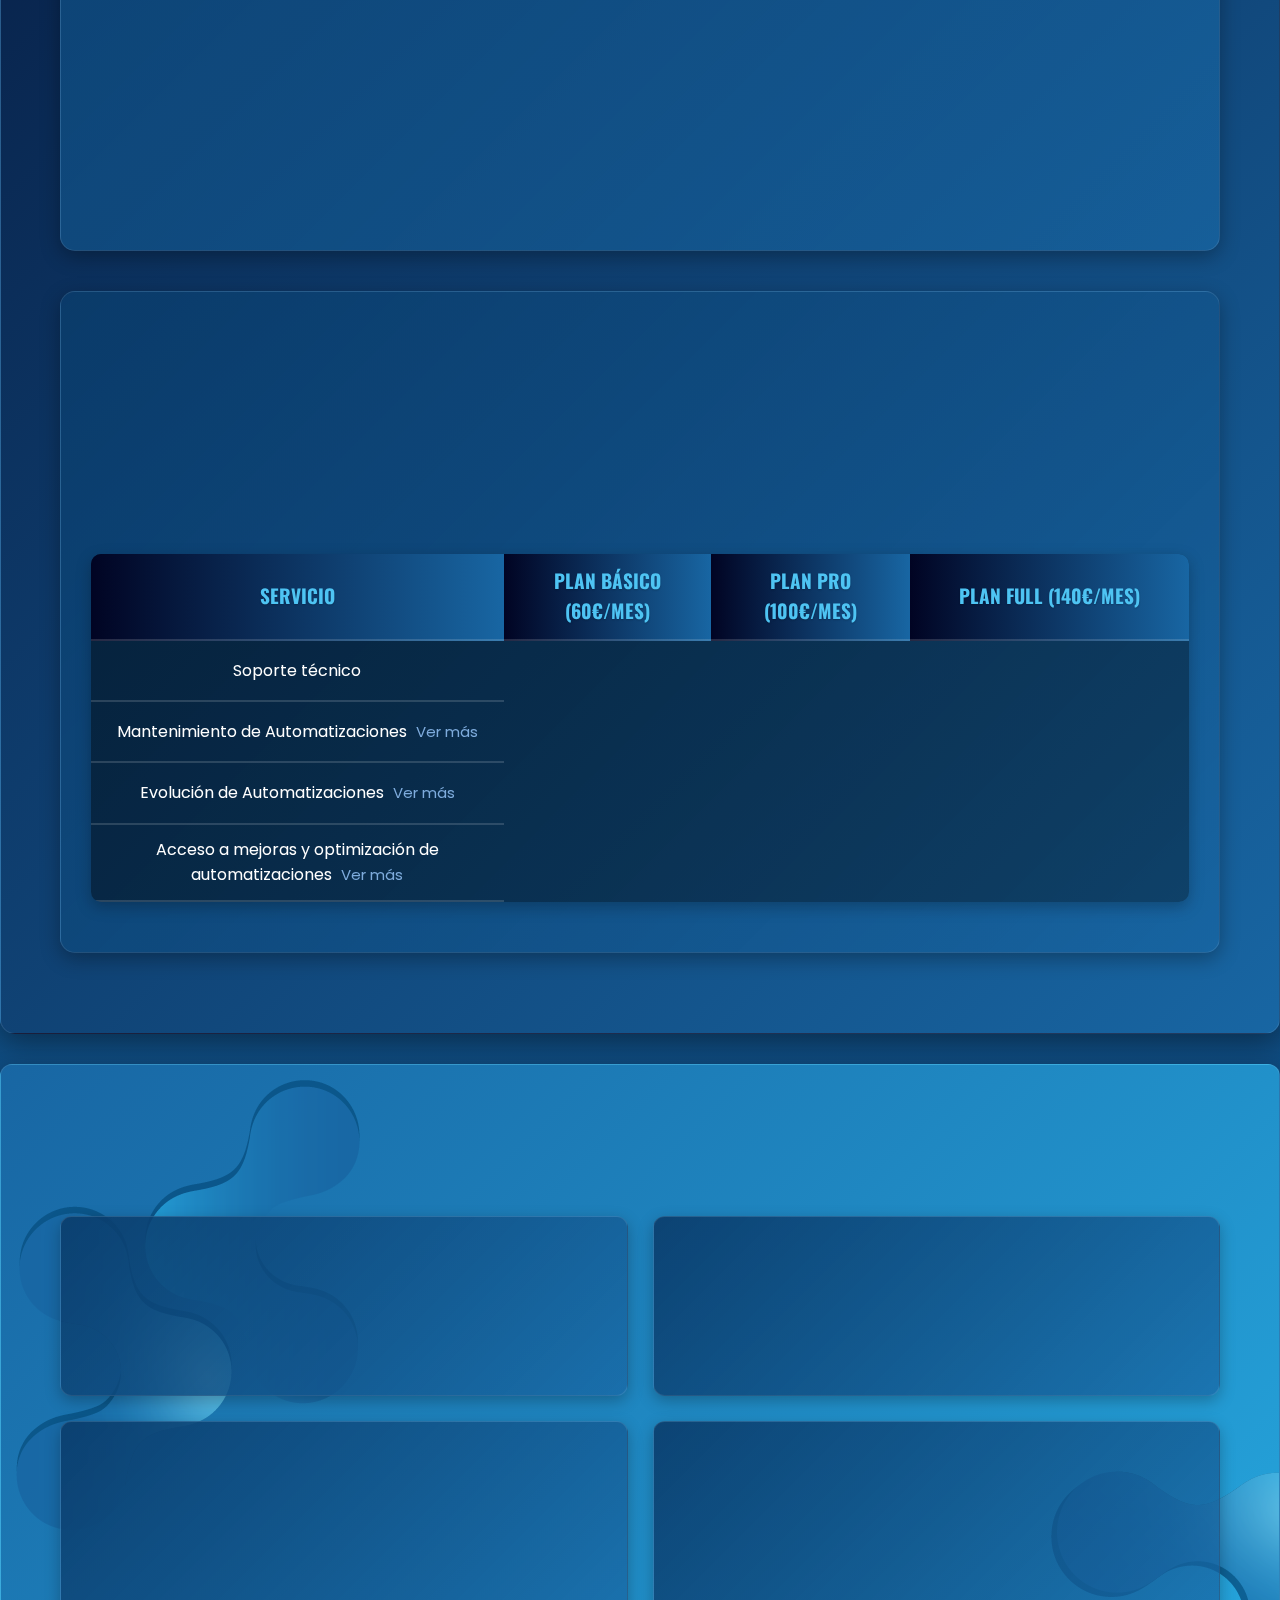
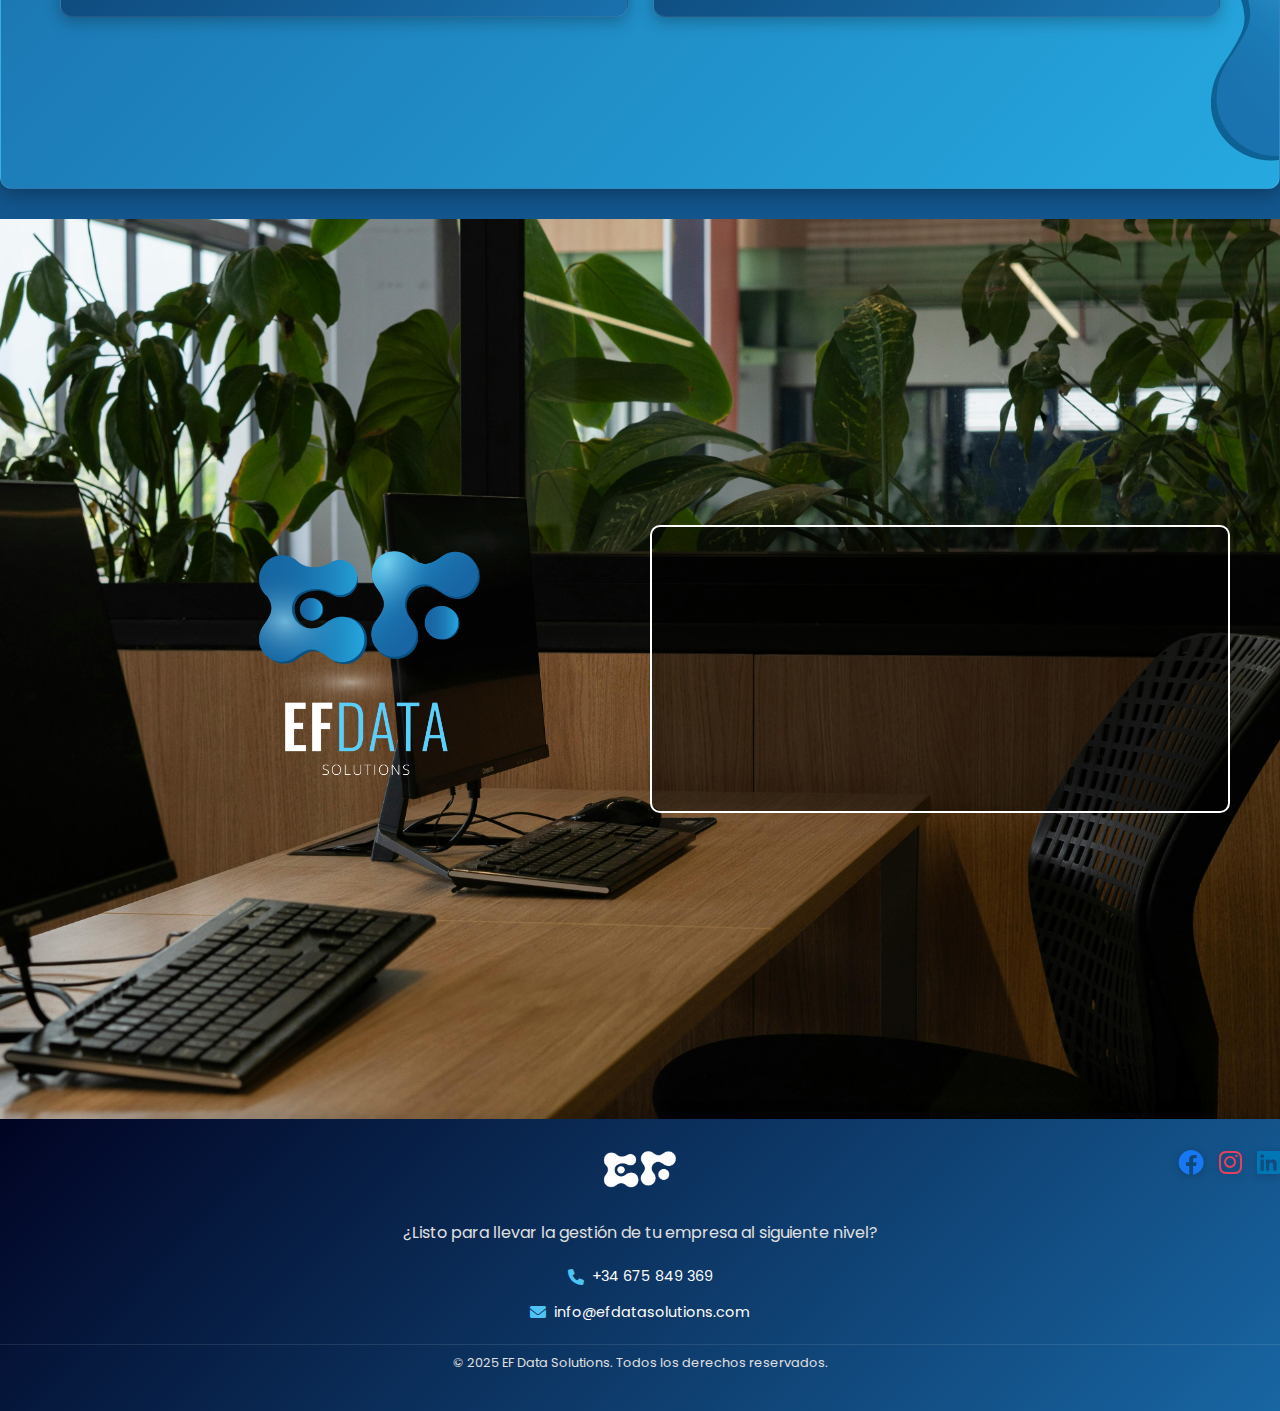
<file: Servicios Financieros y Fintechs.html>
<!DOCTYPE html>
<html lang="es">
<head>
    <meta charset="UTF-8">
    <meta name="viewport" content="width=device-width, initial-scale=1.0">
    <meta name="description" content="Soluciones personalizadas para optimizar la gestión de servicios financieros y fintechs con automatización, reporting financiero, control de riesgos y cumplimiento normativo inteligentes.">
    <meta name="keywords" content="automatización financiera, servicios financieros, fintechs, reporting financiero, control riesgos, cumplimiento normativo, reporting, EFData Solutions">
    <meta name="author" content="EF Data Solutions">
    <title>EF Data Solutions - Soluciones para Servicios Financieros y Fintechs</title>
    <link href="https://fonts.googleapis.com/css2?family=Oswald:wght@400;700&family=Poppins:wght@400;600&display=swap" rel="stylesheet">
    <link rel="stylesheet" href="https://cdnjs.cloudflare.com/ajax/libs/font-awesome/6.0.0-beta3/css/all.min.css">
    <link rel="stylesheet" href="styles.css">
    <link rel="icon" type="image/x-icon" href="logo.png">
</head>
<body>
    <!-- Barra superior -->
    <div class="top-bar" role="banner">
        <span class="fade-in-up">¡Descuento exclusivo del 20% para nuevos clientes este mes!</span>
    </div>

    <!-- 🔹 Encabezado -->
<header>
    <div class="header-container">
        <!-- Logo + Nombre -->
        <div class="logo">
            <img src="logo.png" alt="Logo de EF Data Solutions">
            <span class="company-name">EF Data Solutions</span>
        </div>

        <!-- Botón Hamburguesa para Móvil -->
        <button class="menu-toggle" aria-label="Toggle Menu">
            <i class="fa-solid fa-bars"></i>
        </button>

        <!-- Navegación + Redes Sociales dentro -->
        <div class="nav-links">
            <a href="index.html">Inicio</a>
            <div class="dropdown">
                <a href="sectores.html" class="dropbtn">Sectores</a>
                <div class="dropdown-content">
                    <a href="Servicios Financieros y Fintechs.html">Fintech y Finanzas</a>
                    <a href="retail y e-commerce.html">Retail y e-Commerce</a>
                    <a href="logistica.html">Logística y Transporte</a>
                    <a href="inmobiliaria y construccion.html">Inmobiliaria y Construcción</a>
                    <a href="asesorias y despachos contables.html">Asesorías y Despachos Contables</a>
                    <a href="Despachos Profesionales con Alto Volumen de Datos.html">Despachos Profesionales</a>
                    <a href="sectores.html">Ver todos</a>
                </div>
            </div>
            <a href="contacto.html">Contacto</a>
            <a href="sobre-nosotros.html">Sobre nosotros</a>
            
            <!-- Redes Sociales dentro del menú -->
            <div class="social-icons">
                <a href="https://www.facebook.com/people/EF-Data-Solutions/61571984073565/?sk=about" target="_blank"><i class="fa-brands fa-facebook"></i></a>
                <a href="https://www.instagram.com/efdatasolutions/" target="_blank"><i class="fa-brands fa-instagram"></i></a>
                <a href="https://www.linkedin.com/company/ef-data-solutions" target="_blank"><i class="fa-brands fa-linkedin"></i></a>
            </div>
        </div>
    </div>
</header>

    <section class="main-section-fintech" role="main">
        <div class="container">
            <h1 class="main-title">
                <span class="fade-in-up title-prefix">Soluciones para</span>
                <span class="fade-in-up title-sector">Servicios Financieros y Fintechs</span>
            </h1>
            <h2 class="fade-in-up main-subtitle">Optimiza la gestión financiera con automatización y reporting inteligente</h2>
        </div>
    </section>

    <section class="benefits-section">
        <div class="container">
            <h2 class="fade-in-up benefits-title">Soluciones de Automatización para Servicios Financieros y Fintechs</h2>
            <img src="logo 3.png" alt="Logo EF Data Solutions" class="benefits-logo" aria-label="Logo de EF Data Solutions">
            <ul class="benefits-list" aria-label="Beneficios">
                <li>
                    <h3 class="fade-in-up benefit-heading">Reporting Financiero Automatizado</h3>
                    <p class="fade-in-up">Generación automática de informes financieros, balances y estados de resultados listos para análisis, sin intervención manual.</p>
                </li>
                <li>
                    <h3 class="fade-in-up benefit-heading">Control de Riesgos</h3>
                    <p class="fade-in-up">Automatización de análisis de riesgos financieros en tiempo real, identificando vulnerabilidades y mitigando riesgos.</p>
                </li>
                <li>
                    <h3 class="fade-in-up benefit-heading">Cumplimiento Normativo</h3>
                    <p class="fade-in-up">Automatización del monitoreo de regulaciones para asegurar el cumplimiento normativo local e internacional sin esfuerzo manual.</p>
                </li>
                <li>
                    <h3 class="fade-in-up benefit-heading">Integración con Sistemas Financieros</h3>
                    <p class="fade-in-up">Conexión con ERP financieros, plataformas de trading y sistemas como SAP y Oracle para extracción y carga automática de datos.</p>
                </li>
                <li>
                    <h3 class="fade-in-up benefit-heading">Alertas y Control de Errores</h3>
                    <p class="fade-in-up">Notificaciones automáticas ante inconsistencias en transacciones, errores en reportes financieros o incumplimientos normativos.</p>
                </li>
                <li>
                    <h3 class="fade-in-up benefit-heading">Predicción y Análisis Avanzado</h3>
                    <p class="fade-in-up">Modelos predictivos para anticipar tendencias de mercado, evaluar riesgos y optimizar la planificación financiera.</p>
                </li>
            </ul>
        </div>
    </section>

    <!-- Sección de Servicios -->
    <section class="services-section">
        <div class="container">
            <h2 class="fade-in-up services-title">Nuestros Servicios</h2>
            <div class="services-grid">
                <article class="service-card">
                    <h3 class="fade-in-up service-heading">Proyecto de Automatización</h3>
                    <p class="fade-in-up service-description">Optimiza la gestión de tu negocio con automatizaciones personalizadas. Nos encargamos de analizar tus procesos y configurar soluciones que reduzcan tareas manuales, mejoren la eficiencia y ahorren tiempo.</p>
                    <div class="service-features">
                        <div class="feature-card">
                            <h4 class="fade-in-up feature-title">1. Análisis de Procesos</h4>
                            <p class="fade-in-up feature-description">Identificamos qué tareas pueden automatizarse para optimizar tu flujo de trabajo.</p>
                        </div>
                        <div class="feature-card">
                            <h4 class="fade-in-up feature-title">2. Configuración Personalizada</h4>
                            <p class="fade-in-up feature-description">Implementamos la automatización según tus herramientas y necesidades.</p>
                        </div>
                        <div class="feature-card">
                            <h4 class="fade-in-up feature-title">3. Pruebas y Optimización</h4>
                            <p class="fade-in-up feature-description">Ajustamos la solución para garantizar su correcto funcionamiento.</p>
                        </div>
                        <div class="feature-card">
                            <h4 class="fade-in-up feature-title">4. Explicación del Uso</h4>
                            <p class="fade-in-up feature-description">Te mostramos de forma clara cómo ejecutar y gestionar la automatización.</p>
                        </div>
                    </div>
                    <p class="fade-in-up service-description"><br>Incluye 30 días de soporte técnico tras la entrega, que cubre:
                        <br><br>- Corrección de posibles incidencias derivadas de la implementación.
                        <br>- Pequeños ajustes para asegurar el correcto funcionamiento en un entorno real.
                        <br>- Resolución de dudas sobre el uso de la automatización.</p>
                    <div class="callout-box fade-in-up">
                        <h4 class="callout-title">¿Por qué esperar? El tiempo es dinero</h4>
                        <p class="callout-description">Cada día sin automatizar es una oportunidad perdida.<br><br>Con una pequeña inversión hoy, puedes ahorrar tiempo y recursos mañana,<br>liberándote para hacer crecer tu negocio.</p>
                        <div class="callout-pricing">
                            <span class="pricing-text">Proyectos desde</span>
                            <span class="pricing-amount">300€</span>
                            <span class="pricing-note">Presupuesto personalizado según alcance y complejidad</span>
                        </div>
                        <a href="https://calendly.com/efdatasolutions-info" class="callout-button">Agenda una reunión gratuita</a>
                        <p class="callout-extra">* Recibe un presupuesto sin compromiso</p>
                    </div>
                </article>
                <article class="service-card">
                    <h3 class="fade-in-up service-heading">Planes de Mantenimiento Mensual</h3>
                    <p class="fade-in-up service-description">Además del desarrollo de automatizaciones, ofrecemos soporte continuo para asegurar la adaptación de tus soluciones a los cambios en tu negocio, manteniendo su rendimiento optimizado.<br><br>Si tu empresa evoluciona o requiere ajustes periódicos, contamos con planes de mantenimiento diseñados para diferentes niveles de necesidad.</p>
                    <table class="services-table" aria-label="Planes de mantenimiento">
                        <thead>
                            <tr>
                                <th>Servicio</th>
                                <th>Plan Básico (60€/mes)</th>
                                <th>Plan Pro (100€/mes)</th>
                                <th>Plan Full (140€/mes)</th>
                            </tr>
                        </thead>
                        <tbody>
                            <tr>
                                <td>Soporte técnico</td>
                                <td class="included fade-in-up">Estándar (respuesta en 72h)</td>
                                <td class="included fade-in-up">Prioritario<br>(respuesta en 48h) </td>
                                <td class="included fade-in-up">Urgente<br>(respuesta en 24h)</td>
                            </tr>
                            <tr>
                                <td>
                                    Mantenimiento de Automatizaciones 
                                    <span class="info-icon" onclick="toggleInfo('info-mantenimiento')">Ver más</span>
                                    <div id="info-mantenimiento" class="hidden-info">
                                        Cambios en lo ya existente, como ajustes en reportes financieros, modificación de dashboards, cambio de fuentes de datos, etc.
                                    </div>
                                </td>
                                <td class="included fade-in-up">Hasta 2 cambios al mes</td>
                                <td class="included fade-in-up">Hasta 4 cambios al mes</td>
                                <td class="included fade-in-up">Cambios ilimitados dentro del mismo flujo</td>
                            </tr>
                    
                            <tr>
                                <td>
                                    Evolución de Automatizaciones 
                                    <span class="info-icon" onclick="toggleInfo('info-evolucion')">Ver más</span>
                                    <div id="info-evolucion" class="hidden-info">
                                        Nuevas funcionalidades dentro de la misma automatización, como incorporación de nuevas métricas, integración con más fuentes de datos, ajustes en lógica de riesgos, optimización de reporting financiero, etc.
                                    </div>
                                </td>
                                <td class="not-included fade-in-up">No incluido</td>
                                <td class="included fade-in-up">Hasta 2 evoluciones al mes</td>
                                <td class="included fade-in-up">Hasta 4 evoluciones al mes</td>
                            </tr>
                    
                            <tr>
                                <td>
                                    Acceso a mejoras y optimización de automatizaciones 
                                    <span class="info-icon" onclick="toggleInfo('info-mejoras')">Ver más</span>
                                    <div id="info-mejoras" class="hidden-info">
                                        (Mejoras generales desarrolladas por EF Data Solutions para optimizar rendimiento y eficiencia)
                                    </div>
                                </td>
                                <td class="not-included fade-in-up">No incluido</td>
                                <td class="not-included fade-in-up">No incluido</td>
                                <td class="included fade-in-up">Incluido</td>
                            </tr>
                        </tbody>
                    </table>
                </article>
            </div>
        </div>
    </section>

    <!-- Nueva Sección: ¿Qué plan se adapta mejor a ti? -->
    <section class="plans-section">
        <div class="container">
            <h2 class="fade-in-up plans-title">¿Qué plan se adapta mejor a ti?</h2>
            <div class="plans-grid">
                <article class="plan-card">
                    <h3 class="fade-in-up plan-heading">Solo el Proyecto de Automatización</h3>
                    <p class="fade-in-up plan-description">Si tu sistema operativo no requiere cambios frecuentes, una automatización puntual cubrirá tus necesidades sin compromisos mensuales.</p>
                </article>
                <article class="plan-card">
                    <h3 class="fade-in-up plan-heading">Plan Básico</h3>
                    <p class="fade-in-up plan-description">Perfecto si quieres asegurarte de que tus operaciones funcionen sin interrupciones y contar con soporte cuando lo necesites, sin preocuparte por incidencias técnicas.</p>
                </article>
                <article class="plan-card">
                    <h3 class="fade-in-up plan-heading">Plan Pro</h3>
                    <p class="fade-in-up plan-description">Pensado para empresas en crecimiento que necesitan adaptar sus automatizaciones con ajustes y mejoras periódicas para seguir el ritmo de sus cambios operativos.</p>
                </article>
                <article class="plan-card">
                    <h3 class="fade-in-up plan-heading">Plan Full</h3>
                    <p class="fade-in-up plan-description">La opción más completa para negocios en constante evolución, donde las automatizaciones requieren actualizaciones frecuentes y máxima flexibilidad para adaptarse a cambios en la operativa sin complicaciones.</p>
                </article>
                <p class="fade-in-up service-price">* ¿No estás seguro de cuál es la mejor opción para ti? Contáctanos y te ayudaremos a elegir el plan más adecuado.</p>
            </div>
        </div>
    </section>

    <section class="final-section">
        <div class="final-content">
            <div class="logo-container">
                <img src="logo completo.png" alt="EF Data Solutions Logo">
            </div>
            <div class="content">
                <div class="text-container">
                    <h1 class="fade-in-up">¡Empieza Ahora!</h1>
                    <p class="fade-in-up subtext">Reserva una llamada gratuita y descubre cómo optimizar tu negocio.</p>
                    <a href="contacto.html" class="fade-in-up cta-button">Agenda una Consulta</a>
                </div>
            </div>
        </div>
    </section>

    <footer class="footer">
        <div class="footer-contenedor">
            <div class="footer-logo">
                <img src="logo 3.png" alt="EF Data Solutions">
            </div>
            <p class="footer-texto">¿Listo para llevar la gestión de tu empresa al siguiente nivel?</p>  
            <div class="contacto">
                <p><i class="fa-solid fa-phone"></i> <a href="tel:+34 675849369">+34 675 849 369</a></p>
                <p><i class="fa-solid fa-envelope"></i> <a href="mailto:info@efdatasolutions.com">info@efdatasolutions.com</a></p>
            </div>
            <div class="social-icons">
                <a href="https://www.facebook.com/people/EF-Data-Solutions/61571984073565/?sk=about" target="_blank"  aria-label="Facebook"><i class="fa-brands fa-facebook"></i></a>
                <a href="https://www.instagram.com/efdatasolutions/" target="_blank"  aria-label="Instagram"><i class="fa-brands fa-instagram"></i></a>
                <a href="https://www.linkedin.com/company/ef-data-solutions" target="_blank"  aria-label="LinkedIn"><i class="fa-brands fa-linkedin"></i></a>
            </div>
        </div>
        <div class="footer-copy">
            <p>© 2025 EF Data Solutions. Todos los derechos reservados.</p>
        </div>
    </footer>
    <script src="script.js" defer></script>
</body>
</html>
</file>
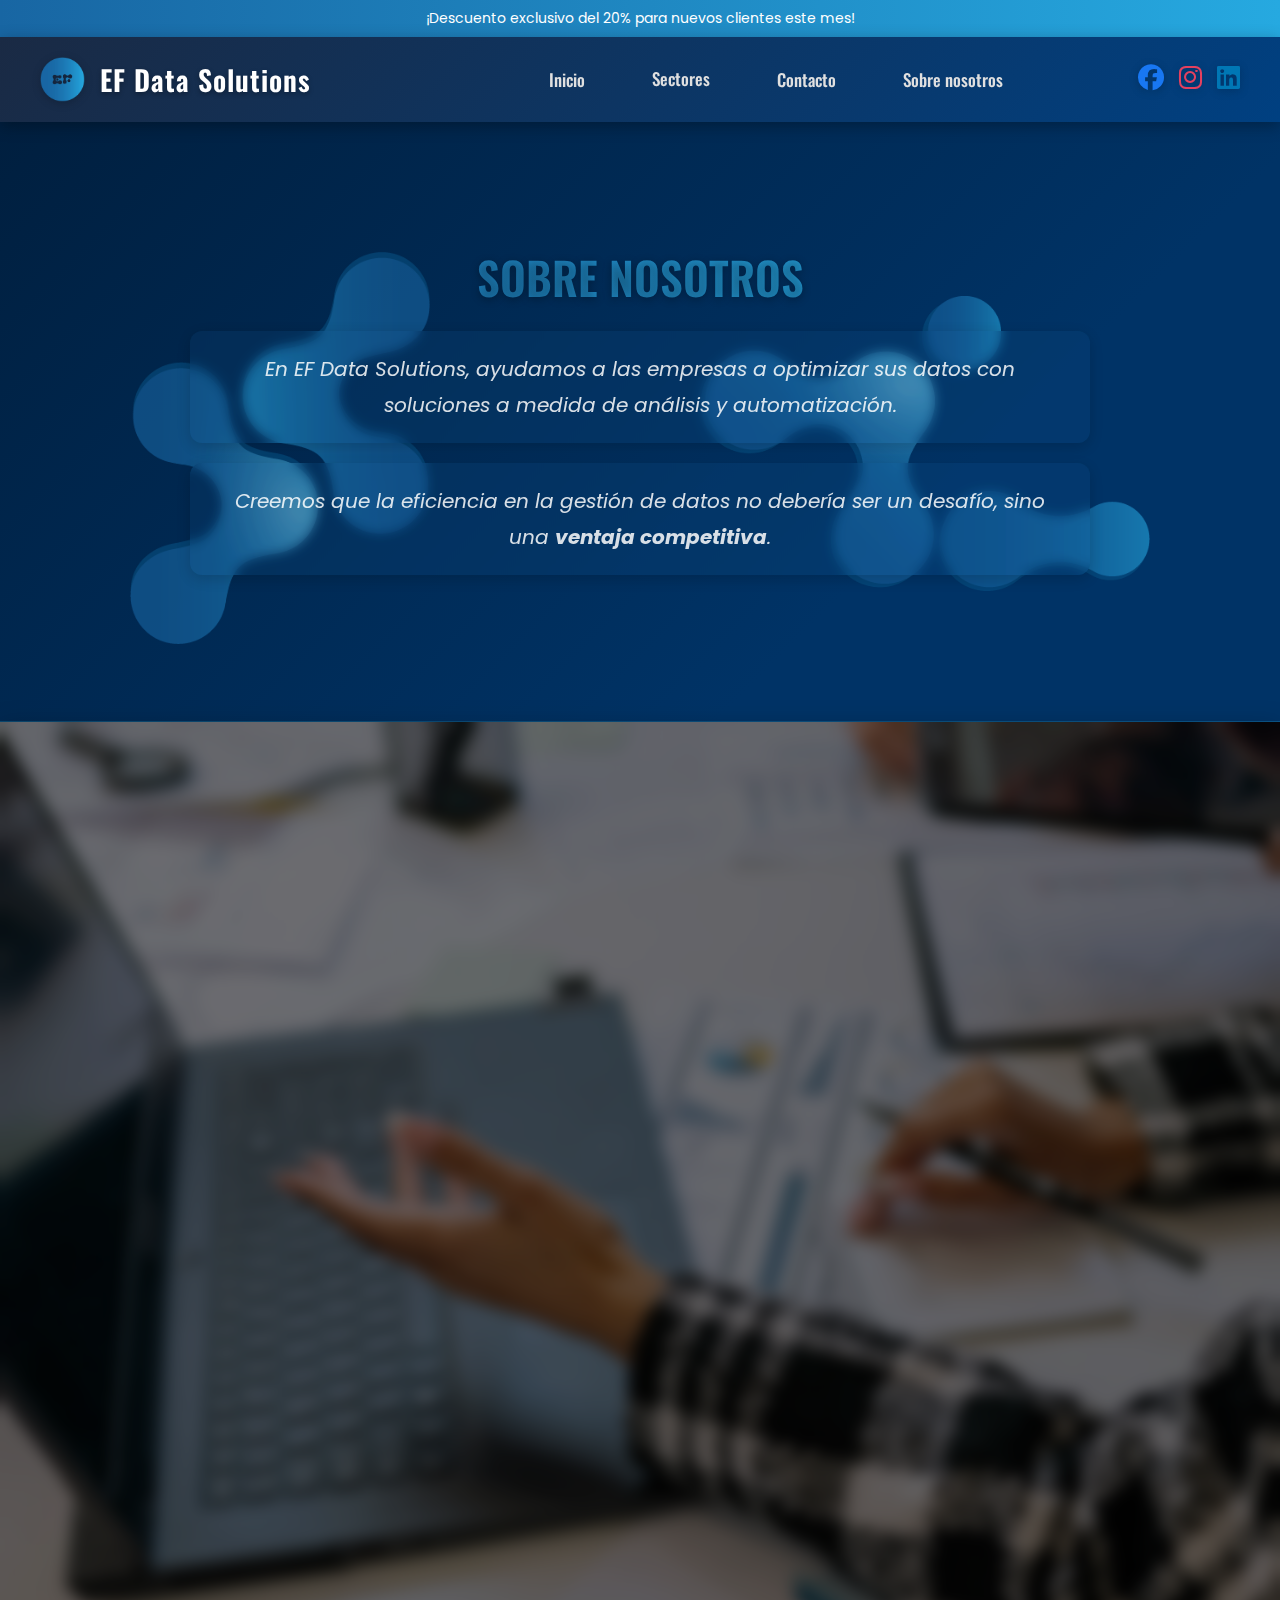
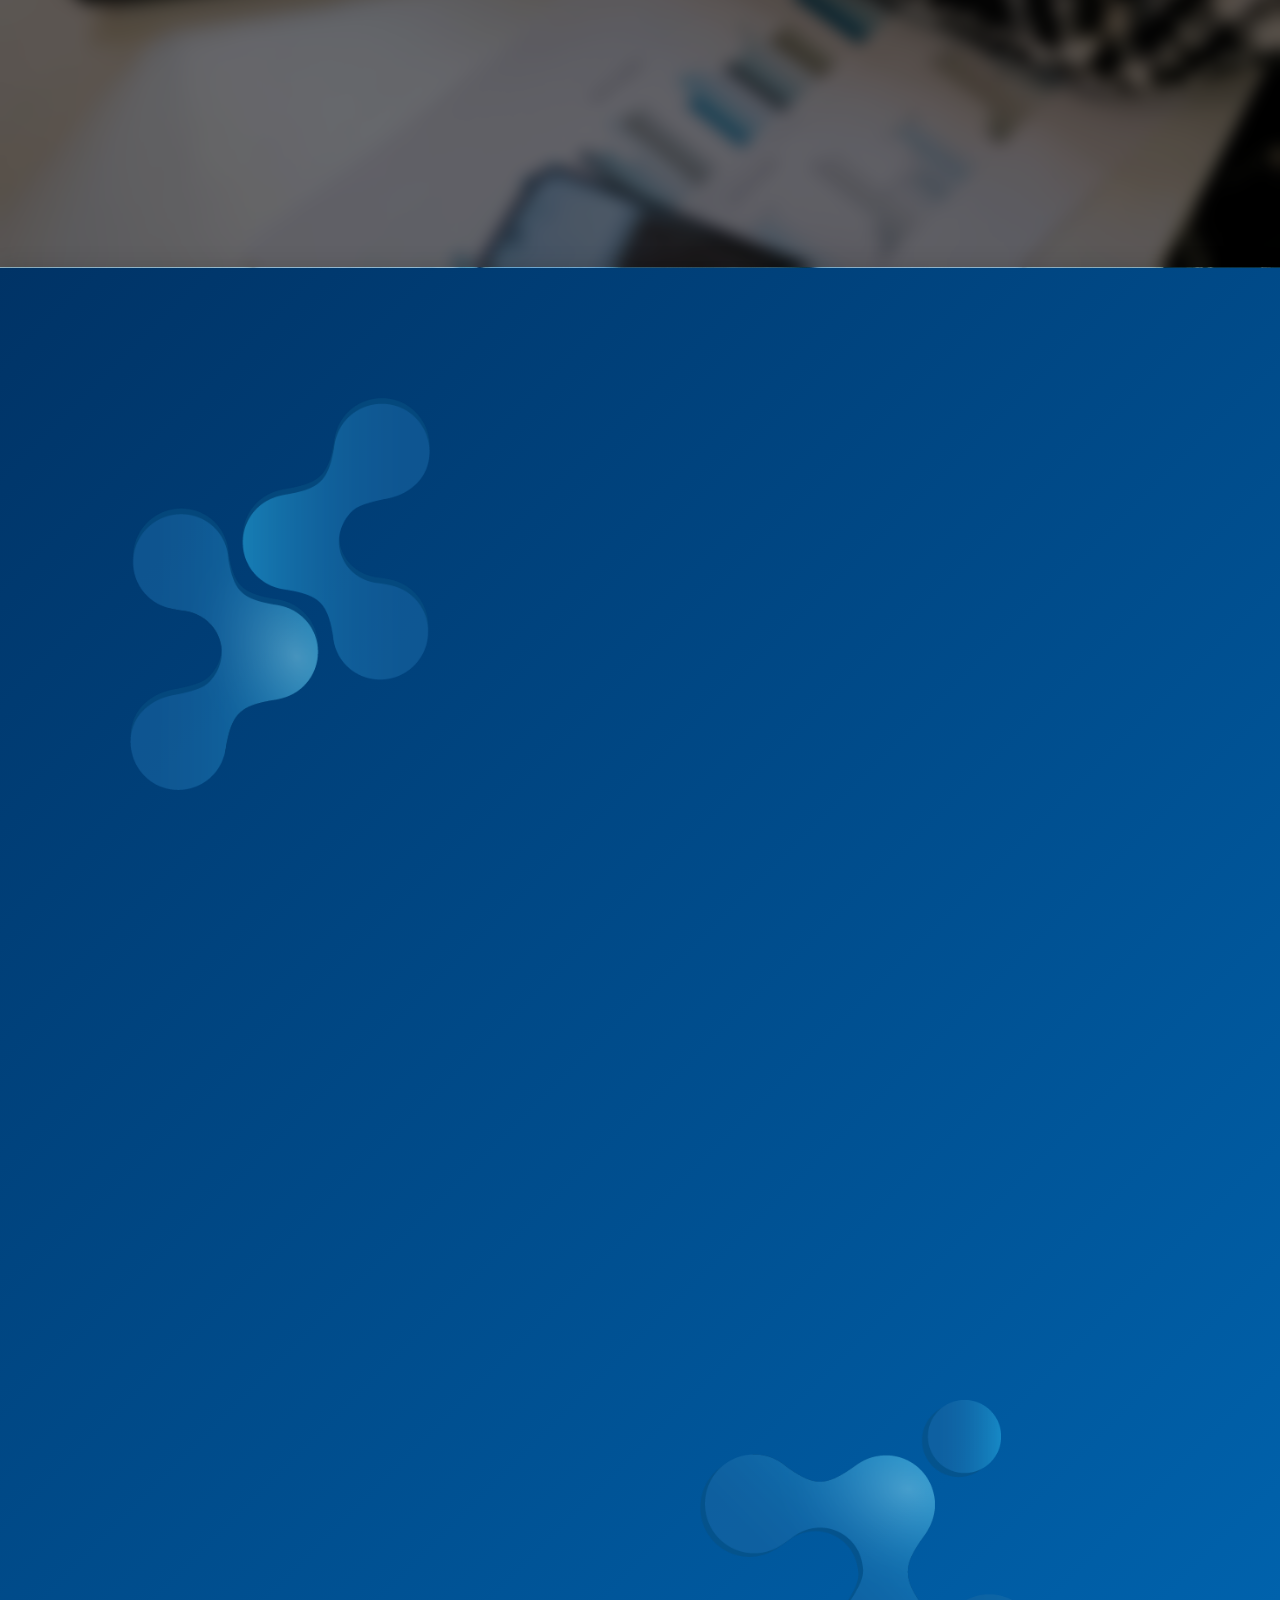
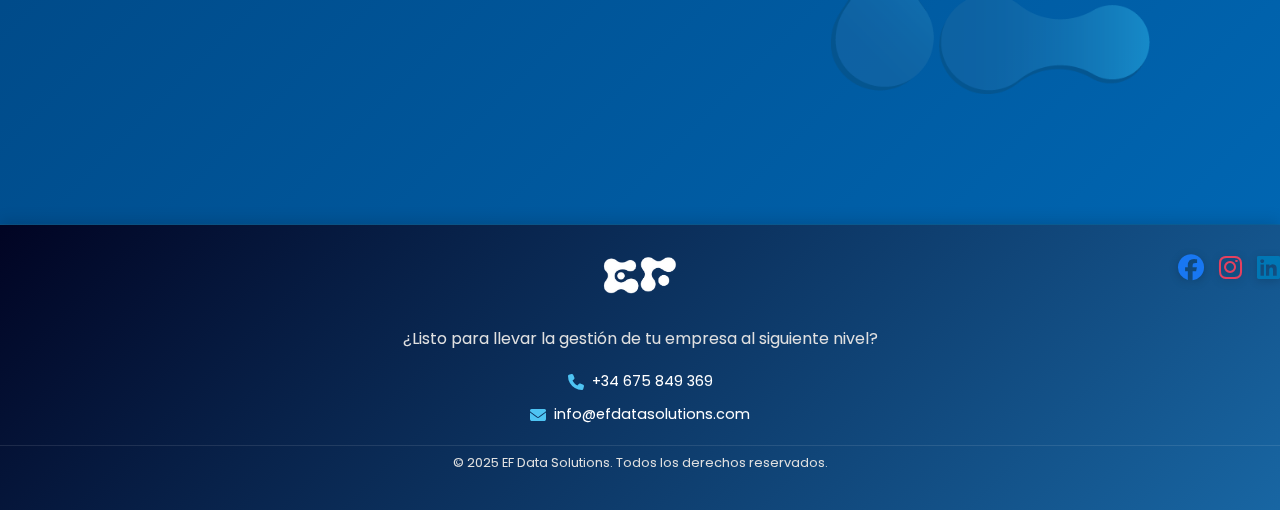
<file: sobre-nosotros.html>
<!DOCTYPE html>
<html lang="es">
<head>
    <meta charset="UTF-8">
    <meta name="viewport" content="width=device-width, initial-scale=1.0">
    <title>EF Data Solutions</title>
    <link rel="stylesheet" href="style.css">
    <link href="https://fonts.googleapis.com/css2?family=Oswald:wght@300;400;500;600&display=swap" rel="stylesheet">
    <link rel="stylesheet" href="https://cdnjs.cloudflare.com/ajax/libs/font-awesome/6.4.2/css/all.min.css">
    <link rel="icon" type="image/x-icon" href="logo.png">
</head>
<body>

    <!-- Barra superior -->
    <div class="top-bar" role="banner">
        <span class="fade-in-up">¡Descuento exclusivo del 20% para nuevos clientes este mes!</span>
    </div>

    <!-- 🔹 Encabezado -->
<header>
    <div class="header-container">
        <!-- Logo + Nombre -->
        <div class="logo">
            <img src="logo.png" alt="Logo de EF Data Solutions">
            <span class="company-name">EF Data Solutions</span>
        </div>

        <!-- Botón Hamburguesa para Móvil -->
        <button class="menu-toggle" aria-label="Toggle Menu">
            <i class="fa-solid fa-bars"></i>
        </button>

        <!-- Navegación + Redes Sociales dentro -->
        <div class="nav-links">
            <a href="index.html">Inicio</a>
            <div class="dropdown">
                <a href="sectores.html" class="dropbtn">Sectores</a>
                <div class="dropdown-content">
                    <a href="Servicios Financieros y Fintechs.html">Fintech y Finanzas</a>
                    <a href="retail y e-commerce.html">Retail y e-Commerce</a>
                    <a href="logistica.html">Logística y Transporte</a>
                    <a href="inmobiliaria y construccion.html">Inmobiliaria y Construcción</a>
                    <a href="asesorias y despachos contables.html">Asesorías y Despachos Contables</a>
                    <a href="Despachos Profesionales con Alto Volumen de Datos.html">Despachos Profesionales</a>
                    <a href="sectores.html">Ver todos</a>
                </div>
            </div>
            <a href="contacto.html">Contacto</a>
            <a href="sobre-nosotros.html">Sobre nosotros</a>
            
            <!-- Redes Sociales dentro del menú -->
            <div class="social-icons">
                <a href="https://www.facebook.com/people/EF-Data-Solutions/61571984073565/?sk=about" target="_blank"><i class="fa-brands fa-facebook"></i></a>
                <a href="https://www.instagram.com/efdatasolutions/" target="_blank"><i class="fa-brands fa-instagram"></i></a>
                <a href="https://www.linkedin.com/company/ef-data-solutions" target="_blank"><i class="fa-brands fa-linkedin"></i></a>
            </div>
        </div>
    </div>
</header>

    <section id="sobre-nosotros-pag" class="section-wrapper">
        <div class="contenido fade-in-up">
            <h1>Sobre Nosotros</h1>
           <p class="description">En EF Data Solutions, ayudamos a las empresas a optimizar sus datos con soluciones a medida de análisis y automatización.<br></p>
           <p class= "subtitle">Creemos que la eficiencia en la gestión de datos no debería ser un desafío, sino una <strong>ventaja competitiva</strong>.</p>
        </div>
        <img src="recurso 1.png" class="decoracion recurso-1" alt="">
        <img src="recurso 2.png" class="decoracion recurso-2" alt="">
    </section>
    
    <section id="nuestra-historia" class="section-wrapper">
        <div class="nuestra-historia-texto fade-in-up">
            <h2>Nuestra Historia</h2>
            <p class="intro">Todo empezó con un desafío sin resolver.</p>
            <p class="fade-in-up"><br>Durante años, generar informes significaba perder horas recopilando datos dispersos en hojas de cálculo desactualizadas, sistemas internos, correos interminables y registros manuales. Cada paso consumía tiempo, aumentaba errores y ralentizaba la toma de decisiones.</p>
            <p class="fade-in-up"><br>Las soluciones tradicionales no funcionaban: las bases de datos centralizadas requerían cambios drásticos, las integraciones predefinidas eran rígidas y las herramientas de visualización solo mostraban datos sin automatizar su recopilación.</p>
            <p class="fade-in-up"><br>En lugar de forzar a las empresas a adaptarse a herramientas genéricas, diseñé soluciones a medida que integran los datos de forma fluida en los procesos reales. El resultado: información precisa en menos tiempo, sin grandes inversiones ni cambios estructurales.</p>
            <p class="fade-in-up"><br>Entonces entendí que este problema no era solo mío, sino de muchas empresas atrapadas en procesos manuales y desconectados.<br></p>
            <p class="fade-in-up"><br>Así nació EF Data Solutions, con la misión de hacer que los datos trabajen a favor de las empresas, y no al revés.<br><br></p>
        <span class="nuestra-historia-firma">— Eva Fernández, Fundadora</span>
        </div>
    </section>
    
    <section id="quienes-somos" class="section-wrapper">
        <div class="contenido fade-in-up">
            <h2>Quiénes Somos y Qué Hacemos</h2>
            <div class="enfoque-grid">
                <div class="enfoque-item fade-in-up">
                    <h3>Nuestro Enfoque</h3>
                    <div class="enfoque-details">
                        <div class="detail-card">
                            <h4>Soluciones a medida</h4>
                            <p>No usamos software genérico. Adaptamos cada automatización a las necesidades específicas de cada empresa.</p>
                        </div>
                        <div class="detail-card">
                            <h4>Eficiencia operativa</h4>
                            <p>Diseñamos procesos que optimizan recursos, reduciendo la carga de trabajo manual y los errores.</p>
                        </div>
                        <div class="detail-card">
                            <h4>Análisis estratégico</h4>
                            <p>No solo automatizamos, sino que ayudamos a las empresas a interpretar sus datos para impulsar el crecimiento.</p>
                        </div>
                    </div>
                </div>
                <div class="enfoque-item fade-in-up">
                    <h3>A Quién Ayudamos</h3>
                    <p>Ayudamos a empresas a optimizar la recopilación, análisis y automatización de datos con soluciones ágiles y escalables, sin necesidad de grandes inversiones en infraestructura.</p>
                </div>
                <div class="enfoque-item fade-in-up">
                    <h3>Nuestro Compromiso</h3>
                    <p>En EF Data Solutions, cada proyecto se aborda con un enfoque personalizado y estratégico. No creemos en soluciones genéricas, sino en herramientas adaptadas a las necesidades reales de cada negocio.</p>
                </div>
            </div>
        </div>
        <img src="recurso 1.png" class="decoracion recurso-1" alt="">
        <img src="recurso 2.png" class="decoracion recurso-2" alt="">
    </section>
    

    <footer class="footer">
        <div class="footer-contenedor">
            <div class="footer-logo">
                <img src="logo 3.png" alt="EF Data Solutions">
            </div>
            <p class="footer-texto">¿Listo para llevar la gestión de tu empresa al siguiente nivel?</p>  
            <div class="contacto">
                <p><i class="fa-solid fa-phone"></i> <a href="tel:+34 675849369">+34 675 849 369</a></p>
                <p><i class="fa-solid fa-envelope"></i> <a href="mailto:info@efdatasolutions.com">info@efdatasolutions.com</a></p>
            </div>
            <div class="social-icons">
                <a href="https://www.facebook.com/people/EF-Data-Solutions/61571984073565/?sk=about" target="_blank"><i class="fa-brands fa-facebook"></i></a>
                <a href="https://www.instagram.com/efdatasolutions/" target="_blank"><i class="fa-brands fa-instagram"></i></a>
                <a href="https://www.linkedin.com/company/ef-data-solutions" target="_blank"><i class="fa-brands fa-linkedin"></i></a>
            </div>
        </div>
        <div class="footer-copy">
            <p>&copy; 2025 EF Data Solutions. Todos los derechos reservados.</p>
        </div>
    </footer>
<script src="script.js" defer></script>

</body>
</html>
</file>
<file: styles.css>
/* 🔹 Barra superior con descuento */
.top-bar {
    background: linear-gradient(to right, #1866A3, #26A9E0);
    color: white;
    text-align: center;
    padding: 8px 0;
    font-size: 14px;
    font-weight: normal;
}

/* 🔹 Encabezado */
header {
    background: linear-gradient(135deg, #1A2A44 0%, #004081 100%);
    padding: 20px 40px;
    box-shadow: 0 4px 15px rgba(0, 0, 0, 0.3);
    position: sticky;
    top: 0;
    z-index: 1000;
    transition: background 0.3s ease;
}

/* 🔹 Contenedor del encabezado */
.header-container {
    width: 100%;
    max-width: 1300px;
    display: flex;
    align-items: center;
    justify-content: space-between;
    position: relative;
}

/* 🔹 Logo */
.logo {
    display: flex;
    align-items: center;
    transition: transform 0.3s ease;
}

.logo:hover {
    transform: scale(1.05);
}

.logo img {
    height: 45px;
    margin-right: 15px;
    filter: drop-shadow(0 2px 4px rgba(0, 0, 0, 0.2));
}

/* 🔹 Nombre de la empresa */
.company-name {
    font-family: 'Oswald', sans-serif;
    font-size: 28px;
    font-weight: 600;
    color: #fff;
    letter-spacing: 1px;
    text-shadow: 0 2px 5px rgba(0, 0, 0, 0.3);
}

/* 🔹 Navegación */
.nav-links {
    display: flex;
    gap: 35px;
    align-items: center;
    flex-grow: 1; /* Ocupa el espacio disponible */
    justify-content: center; /* Centra todo el contenido en escritorio */
    position: relative;
}

/* Enlaces de navegación (excluye .social-icons) */
.nav-links > a {
    color: #e0e0e0;
    text-decoration: none;
    font-family: 'Oswald', sans-serif;
    font-size: 17px;
    font-weight: 500;
    padding: 8px 16px;
    border-radius: 25px;
    transition: all 0.3s ease;
}

.nav-links > a:hover {
    color: #fff;
    background: rgba(38, 169, 224, 0.2);
    box-shadow: 0 0 10px rgba(38, 169, 224, 0.5);
}

/* 🔹 Menú desplegable */
.dropdown {
    position: relative;
}

.dropdown .dropbtn {
    cursor: pointer;
    color: #e0e0e0;
    text-decoration: none;
    font-family: 'Oswald', sans-serif;
    font-size: 17px;
    font-weight: 500;
    padding: 8px 16px;
    border-radius: 25px;
    transition: all 0.3s ease;
}

.dropdown .dropbtn:hover {
    color: #fff;
    background: rgba(38, 169, 224, 0.2);
    box-shadow: 0 0 10px rgba(38, 169, 224, 0.5);
}

.dropdown-content {
    display: none;
    position: absolute;
    background: linear-gradient(135deg, #1A2A44 0%, #004081 100%);
    min-width: 200px;
    border-radius: 8px;
    box-shadow: 0 10px 25px rgba(0, 0, 0, 0.15);
    z-index: 1;
    top: 100%;
    left: -10px;
    padding: 8px 0;
    opacity: 0;
    transform: translateY(10px);
    transition: opacity 0.2s ease, transform 0.2s ease;
}

.dropdown-content a {
    color: #fff;
    padding: 10px 18px;
    text-decoration: none;
    font-family: 'Poppins', sans-serif;
    font-size: 13px;
    font-weight: 400;
    display: block;
    transition: all 0.3s ease;
}

.dropdown-content a:hover {
    background: rgba(38, 169, 224, 0.3);
    padding-left: 22px;
}

.dropdown:hover .dropdown-content {
    display: block;
    opacity: 1;
    transform: translateY(0);
}

/* 🔹 Iconos de redes sociales */
.social-icons {
    display: flex;
    gap: 25px;
    align-items: center;
    position: absolute;
    right: 0; /* Coloca los íconos a la derecha en escritorio */
}

.social-icons a {
    text-decoration: none;
    transition: transform 0.3s ease, opacity 0.3s ease;
}

.social-icons a:hover {
    transform: scale(1.2);
    opacity: 0.9;
}

.social-icons a i {
    font-size: 26px !important;
    filter: drop-shadow(0 2px 4px rgba(0, 0, 0, 0.2));
}

.social-icons a[href*="facebook.com"] i {
    color: #1877F2 !important;
}

.social-icons a[href*="instagram.com"] i {
    color: #E4405F !important;
}

.social-icons a[href*="linkedin.com"] i {
    color: #0077B5 !important;
}

/* 🔹 Botón Hamburguesa */
.menu-toggle {
    display: none; /* Oculto en escritorio */
    background: none;
    border: none;
    color: #fff;
    font-size: 24px;
    cursor: pointer;
    transition: transform 0.3s ease;
}

.menu-toggle:hover {
    transform: scale(1.1);
}

/* 🔹 Responsividad para Móvil */
@media (max-width: 768px) {
    header {
        padding: 15px 20px;
    }

    .header-container {
        flex-wrap: wrap;
        justify-content: space-between;
        position: relative;
    }

    .logo img {
        height: 35px;
    }

    .company-name {
        font-size: 22px;
    }

    .menu-toggle {
        display: block; /* Visible en móvil */
    }

    .nav-links {
        display: none; /* Oculto por defecto en móvil */
        width: 100%;
        flex-direction: column;
        gap: 20px;
        background: linear-gradient(135deg, #1A2A44 0%, #004081 100%);
        position: absolute;
        top: 100%;
        left: 0;
        padding: 20px;
        box-shadow: 0 4px 15px rgba(0, 0, 0, 0.3);
        z-index: 999;
        align-items: flex-start; /* Justificado a la izquierda */
    }

    .nav-links.active {
        display: flex; /* Mostrado al activar */
    }

    .nav-links > a {
        padding: 12px;
        font-size: 16px;
        display: block;
        width: 100%;
        text-align: left; /* Justificado a la izquierda */
    }

    .dropdown {
        position: static;
        width: 100%;
    }

    .dropdown .dropbtn {
        text-align: left; /* Justificado a la izquierda */
        width: 100%;
        padding: 12px;
        font-size: 16px;
    }

    .dropdown-content {
        position: static;
        width: 100%;
        background: linear-gradient(135deg, #1A2A44 0%, #004081 100%);
        box-shadow: none;
        transform: none;
        opacity: 1;
        border-radius: 0;
        padding: 0;
    }

    .dropdown-content a {
        text-align: left; /* Justificado a la izquierda */
        padding: 10px 18px;
    }

    .dropdown:hover .dropdown-content {
        display: none; /* Evita hover en móvil */
    }

    .dropdown.active .dropdown-content {
        display: block; /* Mostrado al activar manualmente */
    }

    .social-icons {
        justify-content: flex-start; /* Justificado a la izquierda */
        gap: 20px;
        margin-top: 20px;
        position: static; /* Quita el posicionamiento absoluto en móvil */
    }
}

/* Reset y Estilos Generales */
* {
    margin: 0;
    padding: 0;
    box-sizing: border-box;
}

body {
    font-family: 'Poppins', sans-serif;
    background: linear-gradient(180deg, #010423, #0a3c6b, #1866A3);
    color: #fff;
    line-height: 1.6;
    overflow-x: hidden;
    -webkit-font-smoothing: antialiased;
}

.container {
    max-width: 1200px;
    margin: 0 auto;
    padding: 20px;
}

/* Sección Principal */
.main-section-asesorias {
    background-image: url('horastrabajando.jpg');
    background-size: cover;
    background-position: center; /* Centra la imagen */
    background-repeat: no-repeat;
    background-attachment: fixed;
    max-width: 100%;
    height: 500px;
    min-height: 50  0px; /* Altura generosa para todas las páginas */
    display: flex;
    align-items: center;
    text-align: center;
}

.main-section {
    background: url('oficina.jpg') no-repeat center center/cover; /* Asegúrate de que la imagen de fondo esté definida aquí o en una clase padre */
    min-height: 100vh; /* Para cubrir toda la pantalla, ajusta si es necesario */
    position: relative;
    display: flex;
    align-items: center;
    justify-content: center;
}

.main-section-inmobiliarias {
    background-image: url('inmobiliaria.jpg');
    background-size: cover;
    background-position: center; /* Centra la imagen */
    background-repeat: no-repeat;
    background-attachment: fixed;
    max-width: 100%;
    height: 500px;
    min-height: 50  0px; /* Altura generosa para todas las páginas */
    display: flex;
    align-items: center;
    text-align: center;
}

.main-section-despachos {
    background-image: url('despachos.jpg');
    background-size: cover;
    background-position: center; /* Centra la imagen */
    background-repeat: no-repeat;
    background-attachment: fixed;
    max-width: 100%;
    height: 500px;
    min-height: 50  0px; /* Altura generosa para todas las páginas */
    display: flex;
    align-items: center;
    text-align: center;
}

.main-section-despachos h2 {
    background: rgba(24, 102, 163, 0.15);
    backdrop-filter: blur(6px);
    border-radius: 8px; /* Bordes redondeados */
    padding: 8px 12px; /* Espaciado interno */
    box-shadow: 0 3px 15px rgba(0, 0, 0, 0.12); /* Sombra más sutil y reducida para un look ligero */
    display: inline-block; /* Para que el recuadro se ajuste al contenido del texto */
    margin: 5px auto; /* Margen centrado reducido para un diseño más compacto */
    border: 1px solid rgba(38, 169, 224, 0.2); /* Borde sutil en azul claro (#26A9E0 con transparencia 0.2) para cohesión con la marca */
    transition: transform 0.3s ease, box-shadow 0.3s ease;
    margin-bottom: 10px;
    margin-top: 50px;
}

.main-section-despachos h1 {
    background: rgba(24, 102, 163, 0.15);
    backdrop-filter: blur(4px);
}

.main-section-inmobiliarias h2 {
    background: rgba(24, 102, 163, 0.15);
    backdrop-filter: blur(6px);
    border-radius: 8px; /* Bordes redondeados */
    padding: 8px 12px; /* Espaciado interno */
    box-shadow: 0 3px 15px rgba(0, 0, 0, 0.12); /* Sombra más sutil y reducida para un look ligero */
    display: inline-block; /* Para que el recuadro se ajuste al contenido del texto */
    margin: 5px auto; /* Margen centrado reducido para un diseño más compacto */
    border: 1px solid rgba(38, 169, 224, 0.2); /* Borde sutil en azul claro (#26A9E0 con transparencia 0.2) para cohesión con la marca */
    transition: transform 0.3s ease, box-shadow 0.3s ease;
    margin-bottom: 10px;
    margin-top: 50px;
}

.main-section-inmobiliarias h1 {
    background: rgba(24, 102, 163, 0.15);
    backdrop-filter: blur(4px);
}

.main-section::before {
    content: '';
    position: absolute;
    top: 0;
    left: 0;
    right: 0;
    bottom: 0;
    background: rgba(0, 0, 0, 0.6); /* Capa semi-transparente para oscurecer el fondo y mejorar legibilidad */
    backdrop-filter: blur(10px); /* Efecto borroso más pronunciado */
    z-index: 0;
}

.container {
    position: relative;
    z-index: 1; /* Asegura que el contenido esté sobre el fondo borroso */
    text-align: center;
    padding: 20px; /* Espaciado interno */
}

.main-section {
    background: url('oficina.jpg') no-repeat center center/cover; /* Asegúrate de que la imagen de fondo esté definida aquí */
    min-height: 100vh; /* Para cubrir toda la pantalla, ajusta si es necesario */
    position: relative;
    display: flex;
    align-items: center;
    justify-content: center;
}

.main-section::before {
    content: '';
    position: absolute;
    top: 0;
    left: 0;
    right: 0;
    bottom: 0;
    background: rgba(0, 0, 0, 0.6); /* Capa semi-transparente para oscurecer el fondo y mejorar legibilidad */
    backdrop-filter: blur(10px); /* Efecto borroso más pronunciado */
    z-index: 0;
}

.container {
    position: relative;
    z-index: 1; /* Asegura que el contenido esté sobre el fondo borroso */
    text-align: center;
    padding: 20px; /* Espaciado interno */
}

.main-section-logistica h2 {
    background: rgba(24, 102, 163, 0.15);
    backdrop-filter: blur(6px);
    border-radius: 8px; /* Bordes redondeados */
    padding: 8px 12px; /* Espaciado interno */
    box-shadow: 0 3px 15px rgba(0, 0, 0, 0.12); /* Sombra más sutil y reducida para un look ligero */
    display: inline-block; /* Para que el recuadro se ajuste al contenido del texto */
    margin: 5px auto; /* Margen centrado reducido para un diseño más compacto */
    border: 1px solid rgba(38, 169, 224, 0.2); /* Borde sutil en azul claro (#26A9E0 con transparencia 0.2) para cohesión con la marca */
    transition: transform 0.3s ease, box-shadow 0.3s ease;
    margin-bottom: 10px;
    margin-top: 50px;
}

.main-section-logistica h1 {
    background: rgba(24, 102, 163, 0.15);
    backdrop-filter: blur(4px);
}

.main-section-asesorias h2 {
    background: rgba(24, 102, 163, 0.15);
    backdrop-filter: blur(6px);
    border-radius: 8px; /* Bordes redondeados */
    padding: 8px 12px; /* Espaciado interno */
    box-shadow: 0 3px 15px rgba(0, 0, 0, 0.12); /* Sombra más sutil y reducida para un look ligero */
    display: inline-block; /* Para que el recuadro se ajuste al contenido del texto */
    margin: 5px auto; /* Margen centrado reducido para un diseño más compacto */
    border: 1px solid rgba(38, 169, 224, 0.2); /* Borde sutil en azul claro (#26A9E0 con transparencia 0.2) para cohesión con la marca */
    transition: transform 0.3s ease, box-shadow 0.3s ease;
    margin-bottom: 10px;
    margin-top: 50px;
}

.main-section-asesorias h1 {
    background: rgba(24, 102, 163, 0.15);
    backdrop-filter: blur(4px);
}

@media (max-width: 768px) {  
    .main-section-asesorias h2,  
    .main-section-despachos h2,  
    .main-section-inmobiliarias h2,  
    .main-section-logistica h2,  
    .main-section-ecommerce h2,  
    .main-section-fintech h2 {  
        font-size: 1rem;
    }  
}

@media (max-width: 768px) {
    .main-section-asesorias,
    .main-section-fintech,
    .main-section-logistica,
    .main-section-ecommerce,
    .main-section-inmobiliarias,
    .main-section-despachos {
        background-attachment: scroll !important;
        background-repeat: no-repeat !important;
        height:auto;
    }
}

.main-section-ecommerce h2 {
    background: rgba(24, 102, 163, 0.15);
    backdrop-filter: blur(6px);
    border-radius: 8px; /* Bordes redondeados */
    padding: 8px 12px; /* Espaciado interno */
    box-shadow: 0 3px 15px rgba(0, 0, 0, 0.12); /* Sombra más sutil y reducida para un look ligero */
    display: inline-block; /* Para que el recuadro se ajuste al contenido del texto */
    margin: 5px auto; /* Margen centrado reducido para un diseño más compacto */
    border: 1px solid rgba(38, 169, 224, 0.2); /* Borde sutil en azul claro (#26A9E0 con transparencia 0.2) para cohesión con la marca */
    transition: transform 0.3s ease, box-shadow 0.3s ease;
    margin-bottom: 10px;
    margin-top: 50px;
}

.main-section-ecommerce h1 {
    background: rgba(24, 102, 163, 0.15);
    backdrop-filter: blur(4px);
}

.main-section-fintech h2 {
    background: rgba(24, 102, 163, 0.15);
    backdrop-filter: blur(6px);
    border-radius: 8px; /* Bordes redondeados */
    padding: 8px 12px; /* Espaciado interno */
    box-shadow: 0 3px 15px rgba(0, 0, 0, 0.12); /* Sombra más sutil y reducida para un look ligero */
    display: inline-block; /* Para que el recuadro se ajuste al contenido del texto */
    margin: 5px auto; /* Margen centrado reducido para un diseño más compacto */
    border: 1px solid rgba(38, 169, 224, 0.2); /* Borde sutil en azul claro (#26A9E0 con transparencia 0.2) para cohesión con la marca */
    transition: transform 0.3s ease, box-shadow 0.3s ease;
    margin-bottom: 10px;
    margin-top: 50px;
}

.main-section-fintech h1 {
    background: rgba(24, 102, 163, 0.15);
    backdrop-filter: blur(4px);
}

.main-title {
    font-family: 'Oswald', sans-serif;
    font-size: 2rem;
    margin-bottom: 30px;
    animation: fadeInDown 1.5s ease-in-out;
}

.title-prefix {
    color: #fff; /* "Soluciones para" en blanco */
    font-size: 2.5rem; /* Un poco más pequeño que antes (era 3.5rem) */
}

.title-sector {
    color: #2b9bfd; /* Azul para el sector específico */
    font-size: 2.5rem;
    display: block; /* Para que ocupe una nueva línea si quieres separarlo */
}

.main-subtitle {
    font-family: 'Poppins', sans-serif;
    opacity: 0.75;
    font-size: 1.2rem; /* Reducido de 2.5rem */
    color: #fff;
    margin-bottom: 40px;
    margin-top: 50px;
    line-height: 2; /* Más espacio entre líneas */
    z-index: 1;
}

/* Asegúrate de que el texto principal tenga la clase fade-in-up para la animación */
.title-prefix.fade-in-up, .title-sector.fade-in-up, .main-subtitle.fade-in-up {
    opacity: 0;
    transform: translateY(20px);
    animation: fadeInUp 1s ease-out forwards;
}

@keyframes fadeInUp {
    0% {
        opacity: 0;
        transform: translateY(20px);
    }
    100% {
        opacity: 1;
        transform: translateY(0);
    }
}

/* Animación fadeInDown (si ya está definida, mantenla) */
@keyframes fadeInDown {
    0% {
        opacity: 0;
        transform: translateY(-20px);
    }
    100% {
        opacity: 1;
        transform: translateY(0);
    }
}

/* Sección de Beneficios */
.benefits-section {
    background: linear-gradient(135deg, #135588, #1281b0);
    padding: 60px 40px;
    margin: 40px 0;
    border-radius: 20px;
    position: relative;
    overflow: hidden;
    z-index: 0; /* Colocamos la sección en un nivel bajo para que las imágenes estén detrás */
}

.benefits-section::before {
    content: url('recurso 1.png');
    position: absolute;
    top: 100px;
    left: 20px;
    width: 150px; /* Ajusta según el tamaño de tu imagen */
    height: auto;
    opacity: 0.5;
    z-index: -1; /* Colocamos la imagen aún más atrás */
}

.benefits-section::after {
    content: url('recurso 2.png');
    position: absolute;
    bottom: 20px;
    left: 1000px;
    width: 150px; /* Ajusta según el tamaño de tu imagen */
    height: auto;
    opacity: 0.8;
    z-index: -1; /* Colocamos la imagen aún más atrás */
}

.benefits-title {
    font-family: 'Oswald', sans-serif;
    font-size: 2.3rem;
    color: white;
    text-align: center;
    margin-bottom: 50px;
    margin-top: 50px;
    position: relative;
    z-index: 2; /* Mayor prioridad para el título de beneficios */
}

.benefits-logo {
    display: block;
    margin: 20px auto;
    max-width: 100px;
    margin-bottom: 50px;
    margin-top: 50px;
    height: auto;
    position: relative;
    z-index: 2; /* Mayor prioridad para el logo */
}

.benefits-list {
    list-style: none;
    display: grid;
    gap: 30px;
    padding: 0 20px;
    position: relative;
    z-index: 2; /* Mayor prioridad para la lista */
}

.benefits-list li {
    background: rgba(255, 255, 255, 0.05);
    padding: 20px;
    border-radius: 15px;
    box-shadow: 0 4px 15px rgba(0, 0, 0, 0.2);
    transition: transform 0.3s ease, box-shadow 0.3s ease;
    position: relative;
    z-index: 2; /* Mayor prioridad para los items de la lista */
}

.benefits-list li:hover {
    transform: translateY(-5px);
    box-shadow: 0 6px 20px rgba(0, 0, 0, 0.3);
}

.benefit-heading {
    font-family: 'Oswald', sans-serif;
    font-size: 1.6rem;
    color: #3ca3ff;
    margin-bottom: 10px;
}

.benefits-list p {
    font-size: 1.0rem;
    color: #fff;
    line-height: 1.8;
}

/* ------------------ RESPONSIVE PARA MÓVILES ------------------ */
@media (max-width: 768px) {
    .benefits-section {
        padding: 40px 20px;
        margin: 20px 0;
    }

    .benefits-title {
        font-size: 1.8rem;
    }

    .benefits-logo {
        max-width: 70px;
    }

    .benefits-list {
        gap: 15px;
    }

    .benefits-list li {
        padding: 12px;
        border-radius: 8px;
    }

    .benefit-heading {
        font-size: 1.3rem;
    }

    .benefits-list p {
        font-size: 0.9rem;
    }

    /* Ajustamos aún más en móviles pequeños */
    @media (max-width: 480px) {
        .benefits-title {
            font-size: 1.6rem;
        }

        .benefit-heading {
            font-size: 1.2rem;
        }

        .benefits-list p {
            font-size: 0.85rem;
        }
    }
}

/* Sección de Servicios */
.services-section {
    background: linear-gradient(135deg, #010423, #1866A3);
    border-radius: 15px; /* Reduje de 20px a 15px */
    padding: 60px 30px; /* Reduje de 80px 40px a 60px 30px */
    margin: 30px 0; /* Reduje de 40px 0 a 30px 0 */
    box-shadow: 0 8px 30px rgba(0, 0, 0, 0.4); /* Reduje la sombra */
    backdrop-filter: blur(10px);
    border: 1px solid rgba(255, 255, 255, 0.1);
    animation: float 4s infinite ease-in-out;
    position: relative;
    overflow: hidden;
    z-index: 1;
}

.services-title {
    font-family: 'Oswald', sans-serif;
    font-size: 2.4rem; /* Reduje de 2.8rem a 2.4rem */
    color: #fff;
    text-align: center;
    margin-bottom: 40px; /* Reduje de 60px a 40px */
    text-transform: uppercase;
    position: relative;
    z-index: 2;
    text-shadow: 0 1px 4px rgba(0, 0, 0, 0.2); /* Sombra más sutil */
}

.services-grid {
    display: grid;
    gap: 40px; /* Reduje de 60px a 40px */
    position: relative;
    z-index: 2;
}

.service-card {
    background: linear-gradient(135deg, rgba(10, 60, 107, 0.9), rgba(24, 102, 163, 0.7));
    border-radius: 15px; /* Reduje de 20px a 15px */
    padding: 30px; /* Reduje de 50px a 30px */
    box-shadow: 0 6px 20px rgba(0, 0, 0, 0.3); /* Reduje la sombra */
    transition: transform 0.4s ease, box-shadow 0.4s ease;
    position: relative;
    z-index: 2;
    border: 1px solid rgba(255, 255, 255, 0.1); /* Reduje el grosor del borde */
    min-height: 500px; /* Reduje de 650px a 500px */
}

.service-card:hover {
    transform: translateY(-8px); /* Reduje de -10px a -8px */
    box-shadow: 0 10px 30px rgba(0, 0, 0, 0.4); /* Sombra más pequeña en hover */
}

.service-heading {
    font-family: 'Oswald', sans-serif;
    font-size: 1.8rem; /* Reduje de 2rem a 1.8rem */
    color: #26A9E0;
    margin-bottom: 20px; /* Reduje de 30px a 20px */
    text-transform: uppercase;
    text-shadow: 0 1px 2px rgba(0, 0, 0, 0.1); /* Sombra más sutil */
}

.service-description {
    font-family: 'Poppins', sans-serif;
    font-size: 1.1rem; /* Reduje de 1.3rem a 1.1rem */
    color: #e0e0e0;
    line-height: 1.6; /* Reduje de 2 a 1.6 */
    margin-bottom: 25px; /* Reduje de 40px a 25px */
    opacity: 0.9;
}

.service-features {
    display: grid;
    grid-template-columns: repeat(2, 1fr);
    gap: 20px; /* Reduje de 30px a 20px */
    margin-bottom: 25px; /* Reduje de 40px a 25px */
    position: relative;
    z-index: 2;
}

.feature-card {
    background: rgba(255, 255, 255, 0.05);
    border-radius: 12px; /* Reduje de 15px a 12px */
    padding: 18px; /* Reduje de 25px a 18px */
    box-shadow: 0 3px 12px rgba(0, 0, 0, 0.15); /* Reduje la sombra */
    transition: transform 0.3s ease;
    position: relative;
    z-index: 2;
    border-left: 3px solid #4ec4f3; /* Reduje el grosor del borde */
}

.feature-card:hover {
    transform: translateY(-4px); /* Reduje de -5px a -4px */
    box-shadow: 0 5px 15px rgba(0, 0, 0, 0.2); /* Sombra más pequeña en hover */
}

.feature-title {
    font-family: 'Oswald', sans-serif;
    font-size: 1.3rem; /* Reduje de 1.5rem a 1.3rem */
    color: #4ec4f3;
    margin-bottom: 10px; /* Reduje de 15px a 10px */
    text-transform: uppercase;
}

.feature-description {
    font-family: 'Poppins', sans-serif;
    font-size: 1rem; /* Reduje de 1.1rem a 1rem */
    color: #fff;
    line-height: 1.5; /* Reduje de 1.8 a 1.5 */
}

.service-price {
    font-family: 'Poppins', sans-serif;
    font-size: 1.1rem; /* Reduje de 1.2rem a 1.1rem */
    color: #fff;
    font-style: italic;
    margin-top: 20px; /* Reduje de 30px a 20px */
    position: relative;
    z-index: 2;
    text-shadow: 0 1px 2px rgba(0, 0, 0, 0.1); /* Sombra más sutil */
}

.services-table {
    width: 100%;
    border-collapse: separate;
    border-spacing: 0;
    margin: 20px 0; /* Reduje de 25px 0 a 20px 0 */
    background: linear-gradient(135deg, rgba(5, 30, 54, 0.9), rgba(12, 51, 82, 0.7));
    border-radius: 10px; /* Reduje de 12px a 10px */
    overflow: hidden;
    box-shadow: 0 5px 15px rgba(0, 0, 0, 0.25); /* Reduje la sombra */
    position: relative;
    z-index: 2;
}

.services-table th, .services-table td {
    padding: 12px; /* Reduje de 16px a 12px */
    text-align: center;
    justify-content: center;
    border-bottom: 2px solid rgba(255, 255, 255, 0.15);
}

.services-table th {
    background: linear-gradient(90deg, #010423, #1866A3);
    color: #4ec4f3;
    font-family: 'Oswald', sans-serif;
    font-size: 1.2rem; /* Reduje de 1.4rem a 1.2rem */
    text-align: center;
    font-weight: 700;
    text-transform: uppercase;
    text-shadow: 0 1px 2px rgba(0, 0, 0, 0.2);
}

.services-table tr:hover td {
    background: rgba(255, 255, 255, 0.1);
    transform: translateY(-2px);
}

.services-table td.included {
    color: #26e08f;
    font-weight: 400;
    background: rgba(38, 224, 159, 0.1);
    border-radius: 6px; /* Reduje de 8px a 6px */
    transition: background 0.3s ease, transform 0.3s ease;
    padding: 4px 12px; /* Reduje de 6px 15px a 4px 12px */
}

.services-table td.not-included {
    color: #FF6B6B;
    font-weight: 400;
    background: rgba(255, 107, 107, 0.1);
    border-radius: 6px; /* Reduje de 8px a 6px */
    transition: background 0.3s ease, transform 0.3s ease;
    padding: 4px 12px; /* Reduje de 6px 15px a 4px 12px */
}

.info-icon {
    cursor: pointer;
    font-size: 15px;
    margin-left: 5px;
    color: #7eacdd;
    font-weight: normal;
}

.hidden-info {
    display: none; /* Oculto por defecto */
}

@media (max-width: 768px) {
    .hidden-info {
        display: none;
    }

    .info-icon {
        display: inline-block;
        cursor: pointer;
        font-size: 10px !important;
        margin-left: 5px;
        color: #7eacdd; /* Azul */
        font-weight: normal; /* Si lo quieres menos llamativo */
    }

    .services-table td {
        font-size: 7px; /* Reduce tamaño de fuente */
        padding: 3px; /* Reduce padding */
    }

    .services-table th {
        font-size: 8px; /* Reduce tamaño de headers */
    }
}


/* Responsive */
@media (max-width: 1024px) {
    .services-section {
        padding: 50px 20px;
        margin: 25px 0;
    }

    .services-title {
        font-size: 2.2rem;
        margin-bottom: 30px;
    }

    .services-grid {
        gap: 30px;
    }

    .service-card {
        padding: 25px;
        min-height: 450px;
    }

    .service-heading {
        font-size: 1.6rem;
    }

    .service-description {
        font-size: 1rem;
        margin-bottom: 20px;
        line-height: 1.5;
    }

    .service-features {
        grid-template-columns: 1fr;
        gap: 15px;
        margin-bottom: 20px;
    }

    .feature-card {
        padding: 15px;
    }

    .feature-title {
        font-size: 1.2rem;
    }

    .feature-description {
        font-size: 0.95rem;
        line-height: 1.4;
    }

    .service-price {
        font-size: 1rem;
        margin-top: 15px;
    }
}

@media (max-width: 768px) {
    .services-section {
        padding: 40px 15px;
    }

    .services-title {
        font-size: 2rem;
        margin-bottom: 25px;
    }

    .services-grid {
        display: flex;
        flex-direction: column;
        gap: 20px;
    }

    .service-card {
        padding: 20px;
        min-height: auto;
    }

    .service-heading {
        font-size: 1.5rem;
    }

    .service-description {
        font-size: 0.95rem;
        margin-bottom: 15px;
    }

    .service-features {
        gap: 10px;
        margin-bottom: 15px;
    }

    .feature-card {
        padding: 12px;
        border-left: 2px solid #4ec4f3;
    }

    .feature-title {
        font-size: 1.1rem;
    }

    .feature-description {
        font-size: 0.9rem;
    }

    .service-price {
        font-size: 0.95rem;
        margin-top: 10px;
    }
}

@media (max-width: 768px) {
    .hidden-info {
        display: none;
    }

    .info-icon {
        display: inline-block;
        cursor: pointer;
        font-size: 12px;
        margin-left: 5px;
        color: #007bff; /* Color azul para destacar */
    }
}




@media (max-width: 480px) {
    .services-section {
        padding: 30px 10px;
    }

    .services-title {
        font-size: 1.8rem;
        margin-bottom: 20px;
    }

    .service-card {
        padding: 15px;
    }

    .service-heading {
        font-size: 1.3rem;
    }

    .service-description {
        font-size: 0.9rem;
        margin-bottom: 10px;
    }

    .service-features {
        gap: 8px;
    }

    .feature-card {
        padding: 10px;
        border-left: 2px solid #4ec4f3;
    }

    .feature-title {
        font-size: 1rem;
    }

    .feature-description {
        font-size: 0.85rem;
    }

    .service-price {
        font-size: 0.9rem;
    }
}

.callout-box {
    background: linear-gradient(135deg, #004081 0%, #26A9E0 100%);
    border-radius: 15px;
    padding: 35px;
    margin-top: 30px;
    text-align: center;
    box-shadow: 0 8px 25px rgba(0, 0, 0, 0.3), inset 0 1px 3px rgba(255, 255, 255, 0.15);
    position: relative;
    overflow: hidden;
    border: 1px solid rgba(38, 169, 224, 0.3);
    backdrop-filter: blur(8px);
    color: #fff;
    transition: transform 0.4s ease, box-shadow 0.4s ease;
}

.callout-box:hover {
    transform: translateY(-6px);
    box-shadow: 0 12px 35px rgba(0, 0, 0, 0.4);
}

.callout-box::before {
    content: '';
    position: absolute;
    top: -50%;
    left: -50%;
    width: 200%;
    height: 200%;
    background: radial-gradient(circle, rgba(38, 169, 224, 0.25) 0%, rgba(0, 0, 0, 0) 70%);
    animation: ripple 5s infinite ease-in-out;
    z-index: 0;
}

.callout-box::after {
    content: '';
    position: absolute;
    bottom: 0;
    left: 0;
    width: 100%;
    height: 3px;
    background: linear-gradient(90deg, #1866A3, #4EC4F3, #1866A3);
    animation: scan 3s infinite linear;
    opacity: 0.8;
}

.callout-title {
    font-family: 'Oswald', sans-serif;
    font-size: 2rem;
    font-weight: 600;
    text-transform: uppercase;
    color: #fff;
    margin-bottom: 15px;
    text-shadow: 0 2px 6px rgba(0, 0, 0, 0.3);
    position: relative;
    z-index: 1;
    letter-spacing: 1.5px;
}

.callout-description {
    font-family: 'Poppins', sans-serif;
    font-size: 1.15rem;
    line-height: 1.6;
    color: #e0e0e0;
    margin-bottom: 25px;
    opacity: 0.9;
    position: relative;
    z-index: 1;
}

.callout-pricing {
    display: flex;
    flex-direction: column;
    align-items: center;
    margin-bottom: 25px; /* Reducido para dejar espacio al botón y la nota */
    position: relative;
    z-index: 1;
}

.pricing-text {
    font-family: 'Poppins', sans-serif;
    font-size: 1rem;
    color: #fff;
    opacity: 0.85;
}

.pricing-amount {
    font-family: 'Oswald', sans-serif;
    font-size: 3rem;
    font-weight: 700;
    color: #4EC4F3;
    margin: 10px 0;
    text-shadow: 0 0 10px rgba(78, 196, 243, 0.6), 0 2px 5px rgba(0, 0, 0, 0.3);
    animation: pulseGlow 2s infinite ease-in-out;
}

.pricing-note {
    font-family: 'Poppins', sans-serif;
    font-size: 0.95rem;
    font-style: italic;
    color: #e0e0e0;
    opacity: 0.8;
}

.callout-button {
    display: inline-block;
    background: transparent;
    color: #26A9E0;
    font-family: 'Oswald', sans-serif;
    font-size: 1.2rem;
    font-weight: 500;
    padding: 12px 35px;
    border: 2px solid #26A9E0;
    border-radius: 30px;
    text-decoration: none;
    text-transform: uppercase;
    position: relative;
    z-index: 1;
    overflow: hidden;
    transition: all 0.4s ease;
    box-shadow: 0 0 15px rgba(38, 169, 224, 0.4);
    margin-bottom: 15px; /* Espacio para la nota */
}

.callout-button::before {
    content: '';
    position: absolute;
    top: 0;
    left: -100%;
    width: 100%;
    height: 100%;
    background: linear-gradient(90deg, #26A9E0, #4EC4F3);
    transition: left 0.4s ease;
    z-index: -1;
}

.callout-button:hover::before {
    left: 0;
}

.callout-button:hover {
    color: #fff;
    box-shadow: 0 0 25px rgba(38, 169, 224, 0.7);
    transform: scale(1.05);
}

.callout-extra {
    font-family: 'Poppins', sans-serif;
    font-size: 0.9rem;
    color: #e0e0e0;
    opacity: 0.75;
    position: relative;
    z-index: 1;
    margin-top: 10px; /* Separación del botón */
}

/* Animaciones */
@keyframes ripple {
    0% { transform: translate(0, 0) scale(1); }
    50% { transform: translate(10%, 10%) scale(1.1); }
    100% { transform: translate(0, 0) scale(1); }
}

@keyframes scan {
    0% { transform: translateX(-100%); }
    100% { transform: translateX(100%); }
}

@keyframes pulseGlow {
    0% { text-shadow: 0 0 10px rgba(24, 102, 163, 0.6), 0 2px 5px rgba(0, 0, 0, 0.3); }
    50% { text-shadow: 0 0 20px rgba(24, 102, 163, 0.8), 0 2px 5px rgba(0, 0, 0, 0.4); }
    100% { text-shadow: 0 0 10px rgba(24, 102, 163, 0.6), 0 2px 5px rgba(0, 0, 0, 0.3); }
}

.plan-details {
    list-style: none;
    padding-left: 20px; /* Reduje de 30px a 20px */
    margin-top: 20px; /* Reduje de 30px a 20px */
    margin-bottom: 15px; /* Reduje de 20px a 15px */
    position: relative;
    z-index: 2;
}

.plan-details li {
    font-family: 'Poppins', sans-serif;
    font-size: 1rem; /* Reduje de 1.2rem a 1rem */
    color: #e0e0e0;
    margin-bottom: 20px; /* Reduje de 25px a 20px */
    position: relative;
}

.plan-details li::before {
    content: "•";
    color: #4ec4f3;
    margin-right: 12px; /* Reduje de 15px a 12px */
    font-size: 1.1rem; /* Reduje de 1.3rem a 1.1rem */
}

/* Animaciones */
@keyframes float {
    0%, 100% { transform: translateY(0); }
    50% { transform: translateY(-10px); }
}

@keyframes fadeInDown {
    from { opacity: 0; transform: translateY(-50px); }
    to { opacity: 1; transform: translateY(0); }
}

/* Responsive */
@media (max-width: 768px) {
    .main-section {
        padding: 60px 20px;
        min-height: 400px;
    }
    .title-prefix, .title-sector {
        font-size: 1.8rem;
    }
    .main-subtitle {
        font-size: 1.5rem;
    }
    .main-description {
        font-size: 1.2rem;
    }

    .benefits-section {
        padding: 40px 20px;
    }
    .benefits-title {
        font-size: 2rem;
    }
    .benefits-logo {
        max-width: 80px;
    }
    .benefit-heading {
        font-size: 1.4rem;
    }
    .benefits-list p {
        font-size: 1rem;
    }
    .benefits-list {
        gap: 20px;
    }

    .services-section {
        padding: 50px 20px; /* Ajuste para más espacio en móviles */
    }
    .services-title {
        font-size: 2.2rem;
        margin-bottom: 40px; /* Más espacio en móviles */
    }
    .services-grid {
        gap: 30px;
    }
    .service-card {
        padding: 30px; /* Ajuste para más espacio interno en móviles */
        min-height: 500px;
    }
    .service-heading {
        font-size: 1.6rem;
        margin-bottom: 20px; /* Más espacio en móviles */
    }
    .service-description, .service-price {
        font-size: 1rem;
    }
    .service-features {
        grid-template-columns: 1fr;
        gap: 20px; /* Más espacio entre recuadros en móviles */
    }
    .feature-title {
        font-size: 1.3rem;
        margin-bottom: 10px; /* Más espacio en móviles */
    }
    .feature-description {
        font-size: 0.9rem;
    }
    .plan-details {
        padding-left: 20px; /* Ajuste para móviles */
        margin-top: 20px;
        margin-bottom: 15px;
    }
    .plan-details li {
        margin-bottom: 20px; /* Más espacio en móviles */
    }
}

/* Sección de Planes */
.plans-section {
    background: linear-gradient(135deg, #1866A3, #26A9E0);
    border-radius: 12px; /* Reduje de 20px a 12px */
    padding: 50px 30px; /* Reduje de 60px 40px a 50px 30px */
    margin: 30px 0; /* Reduje de 40px 0 a 30px 0 */
    box-shadow: 0 6px 20px rgba(0, 0, 0, 0.3); /* Reduje la sombra */
    backdrop-filter: blur(10px);
    border: 1px solid rgba(255, 255, 255, 0.1);
    animation: float 4s infinite ease-in-out;
    position: relative;
    overflow: hidden;
    z-index: 1;
}

.plans-section::before {
    content: url('recurso 1.png');
    position: absolute;
    top: 15px; /* Reduje de 20px a 15px */
    left: 15px; /* Reduje de 20px a 15px */
    width: 100px; /* Reduje de 120px a 100px */
    height: auto;
    opacity: 0.8;
    z-index: -1;
}

.plans-section::after {
    content: url('recurso 2.png');
    position: absolute;
    bottom: 15px; /* Reduje de 20px a 15px */
    left: 1050px; /* Reduje de 1100px a 1050px (ajuste para pantallas más pequeñas) */
    width: 100px; /* Reduje de 120px a 100px */
    height: auto;
    opacity: 0.8;
    z-index: -1;
}

.plans-title {
    font-family: 'Oswald', sans-serif;
    font-size: 2rem; /* Reduje de 2.4rem a 2rem */
    color: #fff;
    text-align: center;
    margin-bottom: 30px; /* Reduje de 40px a 30px */
    text-transform: uppercase;
    position: relative;
    z-index: 2;
    text-shadow: 0 1px 3px rgba(0, 0, 0, 0.15); /* Sombra más sutil */
}

.plans-grid {
    display: grid;
    grid-template-columns: repeat(2, 1fr);
    gap: 25px; /* Reduje de 30px a 25px */
    position: relative;
    z-index: 2;
}

.plan-card {
    background: linear-gradient(135deg, rgba(10, 60, 107, 0.9), rgba(24, 102, 163, 0.7));
    border-radius: 12px; /* Reduje de 15px a 12px */
    padding: 25px; /* Reduje de 30px a 25px */
    box-shadow: 0 5px 15px rgba(0, 0, 0, 0.25); /* Reduje la sombra */
    transition: transform 0.4s ease, box-shadow 0.4s ease;
    position: relative;
    z-index: 2;
    border: 1px solid rgba(255, 255, 255, 0.1);
    min-height: 180px; /* Reduje de 200px a 180px */
    display: flex;
    flex-direction: column;
    justify-content: center;
    align-items: center;
    text-align: center;
}

.plan-card:hover {
    transform: translateY(-6px); /* Reduje de -8px a -6px */
    box-shadow: 0 8px 25px rgba(0, 0, 0, 0.35); /* Sombra más pequeña en hover */
}

.plan-heading {
    font-family: 'Oswald', sans-serif;
    font-size: 1.4rem; /* Reduje de 1.6rem a 1.4rem */
    color: #26A9E0;
    margin-bottom: 12px; /* Reduje de 15px a 12px */
    text-transform: uppercase;
    text-shadow: 0 1px 1px rgba(0, 0, 0, 0.1); /* Sombra más sutil */
}

.plan-description {
    font-family: 'Poppins', sans-serif;
    font-size: 1rem; /* Reduje de 1.1rem a 1rem */
    color: #e0e0e0;
    line-height: 1.5; /* Reduje de 1.6 a 1.5 */
    opacity: 0.9;
    margin: 0 auto;
    max-width: 90%; /* Aumenté de 85% a 90% para un texto un poco más ancho pero compacto */
}

/* Responsive */
@media (max-width: 768px) {
    .plans-section {
        padding: 40px 20px; /* Reduje de 50px 20px a 40px 20px */
    }
    .plans-title {
        font-size: 1.8rem; /* Reduje de 2.2rem a 1.8rem */
        margin-bottom: 30px; /* Reduje de 40px a 30px */
    }
    .plans-grid {
        grid-template-columns: 1fr;
        gap: 20px; /* Reduje de 30px a 20px */
    }
    .plan-card {
        padding: 20px; /* Reduje de 25px a 20px */
        min-height: 180px; /* Reduje de 200px a 180px */
    }
    .plan-heading {
        font-size: 1.4rem; /* Reduje de 1.6rem a 1.4rem */
        margin-bottom: 10px; /* Reduje de 15px a 10px */
    }
    .plan-description {
        font-size: 0.9rem; /* Reduce de 1rem a 0.9rem */
        max-width: 90%; /* Mantenido para móviles, pero ajustado por consistencia */
    }
}

/* Sección Final ¡Empieza Ahora! */
.final-section {
    background: url('oficina.jpg') no-repeat center center/cover;
    display: flex;
    justify-content: flex-end;
    align-items: center;
    min-height: 100vh; /* Restauré de 70vh a 100vh para ordenadores */
    padding: 0 50px; /* Restauré de 30px a 50px para ordenadores */
    position: relative;
}

.final-content {
    display: flex;
    justify-content: space-between;
    width: 100%;
    align-items: center;
    max-width: 1200px;
    margin: 0 auto;
}

.logo-container img {
    width: auto;
    height: 600px; /* Restauré de 400px a 600px para ordenadores */
    object-fit: contain;
}



.content {
    text-align: right;
    color: white;
}

.text-container {
    border: 2px solid #fff;
    border-radius: 10px; /* Restauré de 8px a 10px para ordenadores */
    display: inline-block;
    padding: 40px; /* Restauré de 25px a 40px para ordenadores */
    background: rgba(0, 0, 0, 0.5); /* Mantenido para legibilidad */
}

h1 {
    font-family: 'Oswald', sans-serif;
    font-size: 3rem; /* Restauré de 2.4rem a 3rem para ordenadores */
    color: #fff;
    margin-bottom: 20px; /* Restauré de 15px a 20px para ordenadores */
    line-height: 1.3; /* Restauré de 1.2 a 1.3 para ordenadores */
    text-shadow: 0 1px 3px rgba(0, 0, 0, 0.3);
}

.subtext {
    font-family: 'Poppins', sans-serif;
    font-size: 1.2rem; /* Restauré de 1rem a 1.2rem para ordenadores */
    color: #fff;
    margin-bottom: 30px; /* Restauré de 20px a 30px para ordenadores */
    line-height: 1.6; /* Restauré de 1.5 a 1.6 para ordenadores */
}

.cta-button {
    font-family: 'Oswald', sans-serif;
    font-size: 1.2rem; /* Restauré de 1.1rem a 1.2rem para ordenadores */
    color: #fff;
    background: linear-gradient(to right, #1866A3, #26A9E0); /* Mantenido consistente con la marca */
    padding: 15px 30px; /* Restauré de 12px 25px a 15px 30px para ordenadores */
    border: none;
    border-radius: 5px;
    cursor: pointer;
    text-transform: uppercase;
    text-decoration: none;
    box-shadow: 0 4px 15px rgba(0, 0, 0, 0.2); /* Restauré de 3px 10px a 4px 15px para ordenadores */
    transition: background 0.3s ease, color 0.3s ease, box-shadow 0.3s ease;
}

.cta-button:hover {
    background: #fff;
    color: #1866A3;
    border: 2px solid #1866A3;
    box-shadow: 0 6px 20px rgba(0, 0, 0, 0.3); /* Restauré de 5px 15px a 6px 20px para ordenadores */
}

/* Responsivo (móviles, max-width: 768px) */
@media (max-width: 768px) {
    .final-section {
        justify-content: center;
        text-align: center;
        min-height: 50vh; /* Mantenido de 50vh */
        padding: 0 20px; /* Mantenido de 20px */
    }

    .final-content {
        flex-direction: column;
        align-items: center;
    }

    .logo-container img {
        height: 350px; /* Mantenido de 200px */
        margin-bottom: 20px; /* Mantenido */
    }

    .content {
        max-width: 90%;
        padding: 15px; /* Mantenido */
    }

    h1 {
        font-size: 1.6rem; /* Mantenido */
    }

    .subtext {
        font-size: 0.9rem; /* Mantenido */
    }

    .cta-button {
        font-size: 0.9rem; /* Mantenido */
        padding: 10px 20px; /* Mantenido */
    }
}

.footer {
    background: linear-gradient(135deg, #010423, #1866A3);
    color: #fff;
    width: 100%;
    padding: 30px 0; /* Reduje de 40px 0 a 30px 0 */
    text-align: center;
    position: relative;
    box-shadow: 0 -3px 15px rgba(0, 0, 0, 0.15); /* Reduje la sombra */
    z-index: 0;
}

.footer-contenedor {
    display: flex;
    flex-direction: column;
    align-items: center;
    gap: 20px; /* Reduje de 30px a 20px */
    max-width: 1200px;
    margin: 0 auto;
    padding: 0 15px; /* Reduje de 20px a 15px */
}

.footer-logo img {
    width: 80px; /* Reduje de 100px a 80px */
    height: auto;
    display: block;
    margin-bottom: 10px; /* Reduje de 15px a 10px */
}

.footer-texto {
    font-family: 'Poppins', sans-serif;
    font-size: 1rem; /* Reduje de 1.1rem a 1rem */
    color: #e0e0e0;
    margin: 0;
    line-height: 1.5; /* Reduje de 1.6 a 1.5 */
    max-width: 75%; /* Reduje de 80% a 75% para un texto más compacto */
}

.contacto {
    display: flex;
    flex-direction: column;
    gap: 12px; /* Reduje de 15px a 12px */
}

.contacto p {
    font-family: 'Poppins', sans-serif;
    font-size: 0.9rem; /* Reduje de 1rem a 0.9rem */
    color: #fff;
    margin: 0;
    display: flex;
    align-items: center;
    justify-content: center;
    gap: 8px; /* Reduje de 10px a 8px */
}

.contacto i {
    color: #4ec4f3;
    font-size: 1rem; /* Reduje de 1.1rem a 1rem */
}

.contacto a {
    color: #fff;
    text-decoration: none;
    transition: color 0.3s ease;
}

.contacto a:hover {
    color: #26A9E0;
}

.social-icons {
    display: flex;
    gap: 15px; /* Reduje de 20px a 15px */
    justify-content: center;
}

.social-icons a {
    color: #fff;
    font-size: 1.1rem; /* Reduje de 1.2rem a 1.1rem */
    transition: color 0.3s ease, transform 0.3s ease;
    text-decoration: none;
}

.social-icons a:hover {
    color: #4ec4f3;
    transform: scale(1.05); /* Reduje de scale(1.1) a scale(1.05) */
}

.footer-copy {
    font-family: 'Poppins', sans-serif;
    font-size: 0.8rem; /* Reduje de 0.9rem a 0.8rem */
    color: #e0e0e0;
    margin-top: 20px; /* Reduje de 30px a 20px */
    padding: 8px 0; /* Reduje de 10px 0 a 8px 0 */
    border-top: 1px solid rgba(255, 255, 255, 0.1);
}

/* Responsive */
@media (max-width: 768px) {
    .footer {
        padding: 20px 0; /* Reduje de 30px 0 a 20px 0 */
    }
    .footer-contenedor {
        gap: 15px; /* Reduje de 20px a 15px */
        padding: 0 10px; /* Reduje de 15px a 10px */
    }
    .footer-logo img {
        width: 60px; /* Reduje de 80px a 60px */
        margin-bottom: 8px; /* Reduje de 10px a 8px */
    }
    .footer-texto {
        font-size: 0.8rem; /* Reduje de 0.9rem a 0.8rem */
        max-width: 85%; /* Aumenté de 75% a 85% para mejor legibilidad en móviles */
    }
    .contacto {
        gap: 10px; /* Reduje de 12px a 10px */
    }
    .contacto p {
        font-size: 0.8rem; /* Reduje de 0.9rem a 0.8rem */
    }
    .contacto i {
        font-size: 0.9rem; /* Reduje de 1rem a 0.9rem */
    }
    .social-icons {
        gap: 12px; /* Reduje de 15px a 12px */
    }
    .social-icons a {
        font-size: 1rem; /* Reduje de 1.1rem a 1rem */
    }
    .footer-copy {
        font-size: 0.7rem; /* Reduje de 0.8rem a 0.7rem */
        margin-top: 15px; /* Reduje de 20px a 15px */
        padding: 6px 0; /* Reduje de 8px 0 a 6px 0 */
    }
}

.fade-in-up {
    opacity: 0;
    transform: translateY(30px); /* Lo mueve 30px hacia abajo */
    transition: opacity 0.6s ease-out, transform 0.6s ease-out;
}

.fade-in-up.show {
    opacity: 1;
    transform: translateY(0); /* Vuelve a su posición original */
}

.main-section-logistica {
    background-image: url('logistica.jpg');
    background-size: cover;
    background-position: center; /* Centra la imagen */
    background-repeat: no-repeat;
    background-attachment: fixed;
    max-width: 100%;
    height: 500px;
    min-height: 50  0px; /* Altura generosa para todas las páginas */
    display: flex;
    align-items: center;
    text-align: center;
}

.main-section-ecommerce {
    background-image: url('ecommerce.jpg');
    background-size: cover;
    background-position: center; /* Centra la imagen */
    background-repeat: no-repeat;
    background-attachment: fixed;
    max-width: 100%;
    height: 500px;
    min-height: 50  0px; /* Altura generosa para todas las páginas */
    display: flex;
    align-items: center;
    text-align: center;
}

.main-section-fintech {
    background-image: url('fintech.jpg');
    background-size: cover;
    background-position: center; /* Centra la imagen */
    background-repeat: no-repeat;
    background-attachment: fixed;
    max-width: 100%;
    height: 500px;
    min-height: 50  0px; /* Altura generosa para todas las páginas */
    display: flex;
    align-items: center;
    text-align: center;
}
</file>
<file: style.css>
/* Importar fuentes */
@import url('https://fonts.googleapis.com/css2?family=Oswald:wght@300;400;700&family=Poppins:wght@300;400;700&display=swap');

/* Reset básico */
* {
    margin: 0;
    padding: 0;
    box-sizing: border-box;
}

/* Estilos generales */
body {
    font-family: 'Poppins', sans-serif;
    background-color: #f5f5f5;
    overflow-x: hidden;
    color: #333;
}

/* 🔹 Barra superior con descuento */
.top-bar {
    background: linear-gradient(to right, #1866A3, #26A9E0);
    color: white;
    text-align: center;
    padding: 8px 0;
    font-size: 14px;
    font-weight: normal;
}

/* 🔹 Encabezado */
header {
    background: linear-gradient(135deg, #1A2A44 0%, #004081 100%);
    padding: 20px 40px;
    box-shadow: 0 4px 15px rgba(0, 0, 0, 0.3);
    position: sticky;
    top: 0;
    z-index: 1000;
    transition: background 0.3s ease;
}

/* 🔹 Contenedor del encabezado */
.header-container {
    width: 100%;
    max-width: 1300px;
    display: flex;
    align-items: center;
    justify-content: space-between;
    position: relative;
}

/* 🔹 Logo */
.logo {
    display: flex;
    align-items: center;
    transition: transform 0.3s ease;
}

.logo:hover {
    transform: scale(1.05);
}

.logo img {
    height: 45px;
    margin-right: 15px;
    filter: drop-shadow(0 2px 4px rgba(0, 0, 0, 0.2));
}

/* 🔹 Nombre de la empresa */
.company-name {
    font-family: 'Oswald', sans-serif;
    font-size: 28px;
    font-weight: 600;
    color: #fff;
    letter-spacing: 1px;
    text-shadow: 0 2px 5px rgba(0, 0, 0, 0.3);
}

/* 🔹 Navegación */
.nav-links {
    display: flex;
    gap: 35px;
    align-items: center;
    flex-grow: 1; /* Ocupa el espacio disponible */
    justify-content: center; /* Centra todo el contenido en escritorio */
    position: relative;
}

/* Enlaces de navegación (excluye .social-icons) */
.nav-links > a {
    color: #e0e0e0;
    text-decoration: none;
    font-family: 'Oswald', sans-serif;
    font-size: 17px;
    font-weight: 500;
    padding: 8px 16px;
    border-radius: 25px;
    transition: all 0.3s ease;
}

.nav-links > a:hover {
    color: #fff;
    background: rgba(38, 169, 224, 0.2);
    box-shadow: 0 0 10px rgba(38, 169, 224, 0.5);
}

/* 🔹 Menú desplegable */
.dropdown {
    position: relative;
}

.dropdown .dropbtn {
    cursor: pointer;
    color: #e0e0e0;
    text-decoration: none;
    font-family: 'Oswald', sans-serif;
    font-size: 17px;
    font-weight: 500;
    padding: 8px 16px;
    border-radius: 25px;
    transition: all 0.3s ease;
}

.dropdown .dropbtn:hover {
    color: #fff;
    background: rgba(38, 169, 224, 0.2);
    box-shadow: 0 0 10px rgba(38, 169, 224, 0.5);
}

.dropdown-content {
    display: none;
    position: absolute;
    background: linear-gradient(135deg, #1A2A44 0%, #004081 100%);
    min-width: 200px;
    border-radius: 8px;
    box-shadow: 0 10px 25px rgba(0, 0, 0, 0.15);
    z-index: 1;
    top: 100%;
    left: -10px;
    padding: 8px 0;
    opacity: 0;
    transform: translateY(10px);
    transition: opacity 0.2s ease, transform 0.2s ease;
}

.dropdown-content a {
    color: #fff;
    padding: 10px 18px;
    text-decoration: none;
    font-family: 'Poppins', sans-serif;
    font-size: 13px;
    font-weight: 400;
    display: block;
    transition: all 0.3s ease;
}

.dropdown-content a:hover {
    background: rgba(38, 169, 224, 0.3);
    padding-left: 22px;
}

.dropdown:hover .dropdown-content {
    display: block;
    opacity: 1;
    transform: translateY(0);
}

/* 🔹 Iconos de redes sociales */
.social-icons {
    display: flex;
    gap: 25px;
    align-items: center;
    position: absolute;
    right: 0; /* Coloca los íconos a la derecha en escritorio */
}

.social-icons a {
    text-decoration: none;
    transition: transform 0.3s ease, opacity 0.3s ease;
}

.social-icons a:hover {
    transform: scale(1.2);
    opacity: 0.9;
}

.social-icons a i {
    font-size: 26px !important;
    filter: drop-shadow(0 2px 4px rgba(0, 0, 0, 0.2));
}

.social-icons a[href*="facebook.com"] i {
    color: #1877F2 !important;
}

.social-icons a[href*="instagram.com"] i {
    color: #E4405F !important;
}

.social-icons a[href*="linkedin.com"] i {
    color: #0077B5 !important;
}

/* 🔹 Botón Hamburguesa */
.menu-toggle {
    display: none; /* Oculto en escritorio */
    background: none;
    border: none;
    color: #fff;
    font-size: 24px;
    cursor: pointer;
    transition: transform 0.3s ease;
}

.menu-toggle:hover {
    transform: scale(1.1);
}

/* 🔹 Responsividad para Móvil */
@media (max-width: 768px) {
    header {
        padding: 15px 20px;
    }

    .header-container {
        flex-wrap: wrap;
        justify-content: space-between;
        position: relative;
    }

    .logo img {
        height: 35px;
    }

    .company-name {
        font-size: 22px;
    }

    .menu-toggle {
        display: block; /* Visible en móvil */
    }

    .nav-links {
        display: none; /* Oculto por defecto en móvil */
        width: 100%;
        flex-direction: column;
        gap: 20px;
        background: linear-gradient(135deg, #1A2A44 0%, #004081 100%);
        position: absolute;
        top: 100%;
        left: 0;
        padding: 20px;
        box-shadow: 0 4px 15px rgba(0, 0, 0, 0.3);
        z-index: 999;
        align-items: flex-start; /* Justificado a la izquierda */
    }

    .nav-links.active {
        display: flex; /* Mostrado al activar */
    }

    .nav-links > a {
        padding: 12px;
        font-size: 16px;
        display: block;
        width: 100%;
        text-align: left; /* Justificado a la izquierda */
    }

    .dropdown {
        position: static;
        width: 100%;
    }

    .dropdown .dropbtn {
        text-align: left; /* Justificado a la izquierda */
        width: 100%;
        padding: 12px;
        font-size: 16px;
    }

    .dropdown-content {
        position: static;
        width: 100%;
        background: linear-gradient(135deg, #1A2A44 0%, #004081 100%);
        box-shadow: none;
        transform: none;
        opacity: 1;
        border-radius: 0;
        padding: 0;
    }

    .dropdown-content a {
        text-align: left; /* Justificado a la izquierda */
        padding: 10px 18px;
    }

    .dropdown:hover .dropdown-content {
        display: none; /* Evita hover en móvil */
    }

    .dropdown.active .dropdown-content {
        display: block; /* Mostrado al activar manualmente */
    }

    .social-icons {
        justify-content: flex-start; /* Justificado a la izquierda */
        gap: 20px;
        margin-top: 20px;
        position: static; /* Quita el posicionamiento absoluto en móvil */
    }
}

/* 🔹 Botón de consulta */
.consultation-button {
    background-color: #26A9E0;
    color: white;
    text-decoration: none;
    padding: 10px 15px;
    border-radius: 5px;
    font-weight: normal;
    transition: background 0.3s;
}

.consultation-button:hover {
    background-color: #1866A3;
}

/* 🔹 Contenido principal */
main {
    padding: 40px;
    text-align: center;
}

main h1 {
    font-size: 28px;
    color: #010423;
}

main p {
    font-size: 18px;
    margin-top: 10px;
}

/* 🔹 Sección Parallax */
.parallax {
    position: relative;
    background-image: url('encabezado.jpg');
    height: 70vh;
    background-size: cover;
    background-position: center;
    background-attachment: fixed;
    display: flex;
    justify-content: center;
    align-items: center;
    text-align: center;
    color: white;
    transition: none;
}

.parallax-content {
    position: relative;
    z-index: 2; /* Asegura que el texto esté por encima de la imagen de fondo */
}

.parallax-content h1 {
    font-family: 'Oswald', sans-serif;
    font-size: 3rem;
    font-weight: 700;
    margin-bottom: 10px;
}

.parallax-content p {
    position: relative;
    z-index: 2;
    font-family: 'Oswald', sans-serif;
    font-size: 1.5rem;
    font-weight: 400;
}

/* Ajustes para móvil */
@media (max-width: 768px) {
    .parallax-content h1 {
        font-size: 2rem; /* Reducido de 3rem a 2rem en móvil */
    }

    .parallax-content p {
        font-size: 1.2rem; /* Reducido de 1.5rem a 1.2rem en móvil */
    }

    .parallax-content {
        padding: 0 10px; /* Reduce el padding lateral en móvil */
        max-width: 95%; /* Aumenta ligeramente el ancho del contenido en móvil */
    }

    .parallax {
        background-attachment: scroll; /* Elimina el efecto fixed para móviles */
        background-repeat: no-repeat; /* Asegura que la imagen no se repita */
        height: 50vh; /* Ajusta la altura para móviles */
    }
}

.btnllamada {
    display: inline-block; /* Permite que el enlace tenga tamaño */
    text-align: center; 
    padding: 14px 28px;
    font-family: 'Poppins', sans-serif;
    font-size: 18px;
    font-weight: bold;
    color: white;
    background: linear-gradient(to right, #1866A3, #26A9E0);
    border: 2px solid transparent;
    border-radius: 6px;
    cursor: pointer;
    text-decoration: none;
    transition: all 0.3s ease-in-out;
    margin-top: 20px;
    margin-bottom: 40px;
}

.btnllamada:hover {
    background: white !important;  
    background-image: none;         
    color: #1866A3 !important;
    border: 2px solid #1866A3;
}


/* 🔹 Sección Sobre Nosotros */
.sobre-nosotros {
    background: linear-gradient(to bottom, #001F3F 0%, #003366 100%);
    padding: 70px 20px;
    text-align: center;
}

.sobre-nosotros h3 {
    font-family: 'Poppins', sans-serif;
    font-size: 14px;
    color: #d3d3d3;
    text-transform: uppercase;
    margin-bottom: 15px;
    letter-spacing: 1px;
}

.sobre-nosotros h2 {
    font-family: 'Oswald', sans-serif;
    font-size: 36px;
    background: linear-gradient(to right, #1866A3, #26A9E0);
    -webkit-background-clip: text;
    -webkit-text-fill-color: transparent;
    margin-bottom: 30px;
}

.sobre-nosotros p {
    max-width: 80%;
    text-align: center;
    font-family: 'Poppins', sans-serif;
    font-size: 18px;
    color: white;
    line-height: 1.6;
    margin: 0 auto;
    padding: 20px;
}

.highlight {
    color: #73c7dd;  /* El color que deseas resaltar */
    font-weight: bold;  /* Opcional: para hacer el texto más destacado */
}

/* 🔹 Botón 'Sobre Nosotros' */
.sobre-nosotros .btn-quemesomos {
    display: inline-block;
    padding: 14px 28px;
    font-family: 'Poppins', sans-serif;
    font-size: 18px;
    font-weight: bold;
    color: white;
    background: linear-gradient(to right, #1866A3, #26A9E0);
    border: 2px solid transparent;
    border-radius: 6px;
    cursor: pointer;
    text-decoration: none;
    transition: 0.3s;
    margin-top: 20px;
    margin-bottom: 40px;
}

.sobre-nosotros .btn-quemesomos:hover {
    background: white;
    color: #1866A3;
    border: 2px solid #1866A3;
}

/* 🔹 Asegura que el parallax sea visible */
.parallax.visible {
    opacity: 1;
}

.info-box {
    position: relative;
    background-color: rgba(115, 199, 221, 0.15);
    color: white;  /* Color del texto */
    padding: 30px;
    border-radius: 15px;
    max-width: 800px;
    margin: 30px auto;
    text-align: left;
}

.info-box p {
    font-size: 1.5rem;
    line-height: 1.5;
    margin-bottom: 15px;
    font-family: 'Oswald', sans-serif;
}

.decorative-top-right {
    position: absolute;
    width: 150px; /* Ajusta el tamaño según lo necesites */
    height: 150px;
    background-size: cover;  /* Ajusta la imagen al tamaño del contenedor */
    background-position: center; /* Centra la imagen */
    z-index: 2;
}

.decorative-bottom-left {
    position: absolute;
    bottom: -40px; /* Dale más espacio para que no se corte */
    left: -40px;   /* Dale más espacio para que no se corte */
    width: 150px; /* Ajusta el tamaño de la imagen (más grande si lo prefieres) */
    height: 150px; /* Ajusta el tamaño de la imagen (más grande si lo prefieres) */
    background-size: cover;  /* Ajusta la imagen al tamaño del contenedor */
    background-position: center; /* Centra la imagen */
    background-image: url('images/recurso-bottom-left.png'); /* Ruta de la imagen */
    z-index: 2; /* Asegura que esté por encima del recuadro */
    object-fit: contain;  /* Mantiene las proporciones sin cortar la imagen */
    transform: rotate(180deg);  /* Rota la imagen 180 grados */
}

.decorative-top-right {
    top: -25px;   /* Posicionarlo fuera del borde superior derecho */
    right: -25px; /* Posicionarlo fuera del borde derecho */
    background-image: url('recurso-top-right.png'); /* Ruta a la imagen en la esquina superior derecha */
}

.decorative-bottom-left {
    bottom: -25px; /* Posicionarlo fuera del borde inferior izquierdo */
    left: -25px;   /* Posicionarlo fuera del borde izquierdo */
    background-image: url('recurso-bottom-left.png'); /* Ruta a la imagen en la esquina inferior izquierda */
}

/* Fondo degradado */
.soluciones {
    background: linear-gradient(to bottom, #003366 0%, #0066CC 100%);
    padding: 70px 20px;
}

/* Contenedor principal */
.soluciones-container {
    display: flex;
    flex-direction: column; /* Cambiado para apilar el contenido */
    align-items: center; /* Centrar los recuadros horizontalmente */
    justify-content: center; /* Centrar en la sección */
    gap: 20px; /* Espacio entre los recuadros */
    width: 100%;
}

/* Título */
.soluciones .titulo h2 {
    font-family: 'Oswald', sans-serif;
    color: white;
    font-size: 2.5rem;
    width: 100%;
    text-align: center;
    padding: 0;
    margin: 0 auto;
    margin-bottom: 50px;
}

/* Contenedor de los recuadros */
.recursos {
    display: flex;
    flex-direction: column;
    gap: 20px;
    width: 100%;
    margin-left: 20px; /* Mismo margen para los recuadros */
}

/* Recuadros */
.recuadro {
    display: flex;
    align-items: center;
    justify-content: flex-start;
    background-color: rgba(115, 199, 221, 0.15); /* Color #73c7dd con 15% de transparencia */
    padding: 30px;
    border-radius: 10px;
    color: white;
    max-width: 800px !important; /* Recuerdos más anchos */
    height: auto; /* Recuerdos menos largos */
    width: 90%;
    margin: 0 auto; /* Centrado de recuadros */
    margin-bottom: 25px;
}

/* Iconos dentro de los recuadros */
.recuadro .icono {
    display: flex;
    justify-content: center;
    align-items: center;
    min-width: 50px;
    margin-right: 15px; /* Espacio entre icono y texto */
}

.recuadro .icono img {
    width: 40px; /* Ajusta el tamaño del ícono */
    height: auto;
}

/* Títulos de los recuadros */
.recuadro h3 {
    font-family: 'Oswald', sans-serif;
    color: #339cd0;  /* Color para los títulos */
    font-size: 1.5rem;
    margin: 0;
}

/* Descripción debajo de cada título */
.recuadro p {
    font-family: 'Poppins', sans-serif;
    font-size: 1rem;
    color: white;
    margin-top: 5px;
}

/* Aseguramos que los recuadros estén bien distribuidos en dispositivos grandes */
@media (max-width: 768px) {
    .recuadro {
        flex-direction: column; /* Apila icono y texto en móviles */
        align-items: center;
        text-align: center;
    }

    .recuadro .icono {
        margin-bottom: 10px;
    }

    .recuadro-texto {
        text-align: center;
    }
}


.contacto-box h2 {
    font-size: 28px; /* Tamaño del texto */
    font-weight: bold; /* Hace el texto más grueso */
    color: white; /* Color azul corporativo */
    margin-bottom: 30px;
    margin-top: 100px;
    text-align: center;
}


.contacto-box p {
    font-size: 17px;
    color: white;
    margin-bottom: 30px;
    font-weight: 500;
    text-align: center;
}

.contacto-box {
    text-align: center;
}

.btn-contacto {
    display: inline-block;
    padding: 12px 24px;
    font-size: 16px;
    font-weight: bold;
    color: white;
    background: linear-gradient(to right, #1866A3, #26A9E0);
    border: 2px solid transparent;
    border-radius: 6px;
    text-decoration: none;
    cursor: pointer;
    transition: 0.3s;
    text-align: center;
    margin-bottom: 40px;
}

.btn-contacto:hover {
    background: white;
    color: #1866A3;
    border: 2px solid #1866A3;
    text-align: center;
}

.desafios {
    display: flex;
    flex-direction: column;
    align-items: center; /* Centra el contenido horizontalmente */
    text-align: center; /* Asegura que el texto también esté centrado */
    position: relative;
    background-image: url("tu-imagen.jpg");
    background-size: cover;
    background-position: center;
    background-attachment: fixed;
    width: 100%;
    height: auto;
    padding: 50px 20px;
}

.azulito {
    color: #339cd0; /* Azul oscuro */
    font-weight: bold;
}

.desafios h2 {
    font-size: 2.1rem;
    color: white;
    margin-bottom: 40px;
    margin-top: 50px;
    font-family: 'Oswald', sans-serif;
}

.desafios-container {
    position: relative;
    display: flex;
    flex-wrap: wrap;
    justify-content: center;
    gap: 50px; /* Espaciado entre los ítems */
    margin-bottom: 30px;
}

/* Cada par título-descripción */
.desafio-item {
    width: 240px; /* Igual al ancho del desafío */
    display: flex;
    flex-direction: column;
    align-items: center;
    gap: 15px; /* Espacio entre título y descripción */
}

/* Estilos para los recuadros de desafíos */
.desafio {
    width: 100%; /* Ocupa todo el ancho del contenedor */
    height: 100px;
    display: flex;
    align-items: center;
    justify-content: center;
    font-size: 1rem;
    color: white;
    font-weight: bold;
    text-align: center;
    backdrop-filter: blur(5px);
    background-color: rgba(115, 199, 221, 0.303); /* Transparencia */
    border-radius: 10px;
}

/* Estilo de las descripciones */
.descripcion {
    width: 100%; /* Ajustado al ancho del desafío */
    height: auto;
    display: flex;
    align-items: center;
    justify-content: center;
    font-size: 0.85rem;
    color: white;
    text-align: center;
    background-color: rgba(52, 64, 67, 0.597); /* Menos intensidad */
    border-radius: 30px;
    padding: 10px;
}

.cta-desafios {
    text-align: center;
    margin-top: 40px;
    padding: 20px;
    border-radius: 10px;
    box-shadow: 0px 4px 10px rgba(0, 0, 0, 0.1);
    max-width: 600px;
    margin-left: auto;
    margin-right: auto;
}

.cta-desafios h2 {
    color: #339cd0;
}

.cta-texto-desafios {
    font-size: 20px;
    font-weight: bold;
    color: white;
    margin-bottom: 25px;
}

.btn-cta-desafios {
    display: inline-block;
    padding: 12px 24px;
    font-size: 18px;
    font-weight: bold;
    color: white;
    background: linear-gradient(to right, #1866A3, #26A9E0);
    border: 2px solid transparent;
    border-radius: 6px;
    cursor: pointer;
    text-decoration: none;
    transition: 0.3s;
    margin-bottom: 30px;
}

.btn-cta-desafios:hover {
    background: white;
    color: #1866A3;
    border: 2px solid #1866A3;
}

/* Ajustes para móvil */
@media (max-width: 768px) {
    .desafios {
        background-attachment: scroll; /* Elimina el efecto fixed para móviles */
        background-repeat: no-repeat; /* Asegura que la imagen no se repita */
    }
    
    .desafios-container {
        gap: 30px; /* Reduce el espacio entre ítems en móvil */
    }

    .desafio-item {
        width: 100%; /* Ocupa todo el ancho en móvil */
        max-width: 300px; /* Limita el ancho máximo */
    }

    .desafio {
        font-size: 0.9rem; /* Ligeramente más pequeño en móvil */
        height: 80px; /* Reduce altura en móvil */
    }

    .descripcion {
        font-size: 0.8rem; /* Ligeramente más pequeño en móvil */
        padding: 8px; /* Reduce padding en móvil */
    }
}

.como-ayudar {
    text-align: center;
    background: linear-gradient(to bottom, #001F3F 0%, #003366 100%);
    color: white;
    padding: 60px 20px;
    position: relative;
    height: auto; /* Cambiado de 800px a auto para que se ajuste al contenido */
    min-height: 800px; /* Mantiene una altura mínima en escritorio */
}

.como-ayudar h2 {
    font-size: 2.2rem;
    margin-bottom: 40px;
    font-family: "Oswald", sans-serif;
    margin-top: 60px;
}

.ayudar-container {
    display: grid;
    grid-template-columns: 1fr 1fr; /* Dos columnas en escritorio */
    gap: 60px;
    max-width: 1000px;
    margin: auto;
    position: relative;
}

.ayudar-box {
    background: rgba(255, 255, 255, 0.15);
    padding: 20px;
    border-radius: 10px;
    backdrop-filter: blur(10px);
    text-align: left;
}

.ayudar-box h3 {
    color: #3ca3ff;
    font-size: 1.5rem;
    margin-bottom: 10px;
    font-family: "Oswald", sans-serif;
}

.ayudar-box ul {
    padding-left: 20px;
    font-size: 0.9rem;
}

/* Imagen central */
.icono-central {
    position: absolute;
    width: 200px !important;
    height: auto !important;
    max-width: none;
    top: 50%;
    left: 50%;
    transform: translate(-50%, -50%);
    z-index: 10;
}

.icono-central img {
    width: 120px;
}

/* Elementos decorativos */
.decorativo {
    position: absolute;
    z-index: 0;
    animation: moverDecoracion 8s infinite alternate ease-in-out;
}

.decorativo-bottom-left {
    bottom: 0;
    left: 0;
    width: 400px;
}

.decorativo-top-right {
    top: 0;
    right: 0;
    width: 400px;
    transform: rotate(90deg) scale(-1, -1);
}

/* Imágenes decorativas */
.decorativo img {
    width: 100%;
    opacity: 0.3;
}

/* Animación sutil */
@keyframes moverDecoracion {
    0% {
        transform: translateX(0);
    }
    100% {
        transform: translateX(15px);
    }
}

/* Ajustes para móvil */
@media (max-width: 768px) {
    .como-ayudar {
        padding: 40px 15px; /* Menos padding en móvil */
        min-height: auto; /* Sin altura mínima fija */
    }

    .como-ayudar h2 {
        font-size: 1.8rem; /* Título más pequeño */
        margin-top: 30px;
        margin-bottom: 30px;
    }

    .ayudar-container {
        grid-template-columns: 1fr; /* Una columna en móvil */
        gap: 30px; /* Menos espacio entre ítems */
        padding: 0 10px; /* Más margen interno */
    }

    .ayudar-box {
        padding: 15px;
    }

    .ayudar-box h3 {
        font-size: 1.3rem;
    }

    .ayudar-box ul {
        font-size: 0.85rem;
    }

    .icono-central {
        display: none;
    }

    .decorativo-bottom-left,
    .decorativo-top-right {
        width: 200px; /* Reducido para móvil */
    }

    .decorativo-bottom-left {
        bottom: 10px; /* Ajustado para visibilidad */
        left: 10px;
    }

    .decorativo-top-right {
        top: 10px; /* Ajustado para visibilidad */
        right: 10px;
    }
}

/* Fondo con degradado de arriba a abajo */
.beneficios {
    display: flex;
    justify-content: space-between;
    align-items: center;
    padding: 50px 80px;
    background: linear-gradient(to bottom, #003366 0%, #0066CC 100%);
    color: white;
    position: relative;
    height: auto; /* Cambiado de 100vh a auto para adaptarse al contenido */
    min-height: 100vh; /* Mantiene altura mínima en escritorio */
}

/* Columna izquierda: Título */
.beneficios-texto {
    max-width: 40%;
    position: relative;
    z-index: 2;
}

.beneficios-texto h2 {
    font-size: 2.5rem;
    font-weight: bold;
    font-family: 'Oswald', sans-serif;
    margin-top: 5%;
    z-index: 2;
}

.beneficios-texto h2 span {
    display: block;
    color: #3ca3ff;
    font-weight: bold;
    z-index: 2;
}

/* Columna derecha: Beneficios */
.contenido-beneficios {
    max-width: 50%;
    position: relative;
    z-index: 2;
    margin-bottom: 30px;
}

.beneficio {
    margin-bottom: 20px;
}

.beneficio h3 {
    font-size: 1.5rem;
    font-weight: bold;
    font-family: 'Oswald', sans-serif;
    margin-bottom: 15px;
}

.beneficio p {
    font-size: 1rem;
    color: #3ca3ff;
    max-width: 80%;
}

/* Estilos para las imágenes decorativas */
.decoracion {
    position: absolute;
    margin: 100px;
    opacity: 0.4;
    width: 900px;
    z-index: 1;
    animation: mover 10s infinite alternate ease-in-out;
}

.beneficios-logo {
    width: 200px; /* Tamaño del logo */
    height: auto;
    position: relative;
    left: 36%;
    top: 60%; /* Ajusta este valor para subirlo */
    transform: translate(-50%, -50%);
    margin-top: 70px;
}

/* Animación para decoraciones */
@keyframes mover {
    0% {
        transform: translateX(0);
    }
    100% {
        transform: translateX(15px);
    }
}

/* Ajustes para móvil */
@media (max-width: 768px) {
    .beneficios {
        flex-direction: column; /* Apila verticalmente */
        align-items: center; /* Centra todo horizontalmente */
        padding: 10px 15px;
        min-height: auto; /* Sin altura mínima fija */
    }

    .beneficios-texto {
        max-width: 100%;
        text-align: center;
        justify-content: center;
        margin-bottom: 10px; /* Aumenta separación con contenido-beneficios */
    }

    .beneficios-texto h2 {
        font-size: 1.8rem;
        margin-top: 100px;
        margin-bottom: 5px;
    }

    .contenido-beneficios {
        max-width: 100%;
        text-align: left;
    }

    .beneficio {
        margin-bottom: 40px; /* Aumenta separación entre beneficios */
    }

    .beneficio h3 {
        font-size: 1.3rem;
    }

    .beneficio h2 {
        margin-bottom: 10px;
        margin-top: 50px;
    }

    .beneficio p {
        font-size: 0.9rem;
        max-width: 100%;
    }

    .decoracion {
        display: none;
    }
}

#sobre-nosotros-pag .recurso-1 {
    top: 30px;
    left: 30px;
    width: 300px; /* Aumentado de un tamaño base (por ejemplo, 130px) a 200px */
}

#sobre-nosotros-pag .recurso-2 {
    bottom: 30px;
    right: 30px;
    width: 450px; /* Aumentado de un tamaño base (por ejemplo, 130px) a 200px */
}

#quienes-somos  .recurso-1 {
    top: 30px;
    left: 30px;
    width: 300px; /* Aumentado de un tamaño base (por ejemplo, 130px) a 200px */
}

#quienes-somos .recurso-2 {
    bottom: 30px;
    right: 30px;
    width: 450px; /* Aumentado de un tamaño base (por ejemplo, 130px) a 200px */
}

.recurso-1 {
    top: 30px;
    left: 30px;
    width: 500px; /* Aumentado de 130px a 200px */
}

.recurso-2 {
    bottom: 30px;
    right: 30px;
    width: 500px; /* Aumentado de 130px a 200px */
}

.testimonials {
    display: flex;
    flex-direction: column; /* Coloca el título arriba */
    justify-content: center;
    align-items: center;
    text-align: center;
    min-height: 100vh;
    background: url('testimonials.jpg') no-repeat center center/cover;
    background-attachment: fixed;
    position: relative;
    margin: 0;
    padding: 0;
}

.testimonials h2 {
    font-family: 'Poppins', sans-serif;
    text-transform: uppercase;
    color: #353535; /* Gris */
    font-weight: bold;
    font-size: 1.5rem;
    margin-bottom: 30px; /* Espacio entre título y testimonios */
    z-index: 2;
    padding-top: 50px; /* Ajusta espacio superior */
}

.testimonial-slide {
    justify-content: center;
    align-items: center;
    text-align: center;
    width: 500px;
    height: 250px;
    margin: 20px; /* Espaciado entre los testimonios */
    padding: 20px;
    background: #fff;
    box-shadow: 0 4px 8px rgba(0, 0, 0, 0.1);
    border-radius: 8px;
}

.testimonial-slide h4 {
    margin-top: 10px;
    font-style: italic;
    color: #555;
}

/* Ajustes para móvil */
@media (max-width: 768px) {
    .testimonials {
        background-attachment: scroll; /* Elimina el efecto fixed para móviles */
        background-repeat: no-repeat; /* Asegura que la imagen no se repita */
        height: auto;
    }

    .testimonial-slide {
        width: 90%; /* Establece el ancho en móvil a 90% */
        height: auto;
        max-width: 400px; /* Limita el ancho máximo en móvil */
        margin: 15px; /* Reduce el margen en móvil */
        padding: 15px; /* Reduce el padding en móvil */
        overflow: hidden; /* Asegura que el texto no se salga */
        box-sizing: border-box; /* Asegura que el padding no afecte al ancho total */
        word-wrap: break-word; /* Ajusta el texto largo en móvil */
        overflow-wrap: break-word; /* Ajusta el texto largo en móvil */
    }

    .testimonials h2 {
        font-size: 1.2rem; /* Reduce el tamaño del título en móvil */
        padding-top: 30px; /* Ajusta el espacio superior en móvil */
    }
}

.testimonial-footer {
    display: flex;
    align-items: center; /* Alinea el logo con el texto */
    justify-content: center; /* Centra horizontalmente */
    margin-top: 10px;
}

.testimonial-logo {
    width: 30px;  /* Ajusta el tamaño del logo */
    height: auto;  /* Mantiene la proporción */
    margin-right: 10px; /* Espacio entre el logo y el texto */
}


.final-section {
    background: url('oficina.jpg') no-repeat center center/cover;
    display: flex;
    justify-content: flex-end; /* Alineamos el contenido a la derecha */
    align-items: center;
    min-height: 100vh;
    padding: 0 50px;
    position: relative;
}

.final-content {
    display: flex;
    justify-content: space-between;
    width: 100%;
    align-items: center;
}

.logo-container img {
    width: auto;
    height: 600px; /* Ajusta el tamaño del logo según lo necesites */
    object-fit: contain;
}

.content {
    text-align: right;
    color: white;
}

.text-container {
    border: 2px solid white; /* Borde blanco */
    border-radius: 10px;
    display: inline-block;
    padding: 40px;
}

h1 {
    font-family: 'Oswald', sans-serif;
    font-size: 3rem;
    color: white;
    margin-bottom: 20px;
    line-height: 1.3;
}

.subtext {
    font-family: 'Poppins', sans-serif;
    font-size: 1.2rem;
    color: white;
    margin-bottom: 30px;
}

.cta-button {
    font-family: 'Oswald', sans-serif;
    font-size: 1.2rem;
    color: white;
    background: linear-gradient(to right, #003366, #0066cc);
    padding: 15px 30px;
    border: none;
    border-radius: 5px;
    cursor: pointer;
    text-transform: uppercase;
    text-decoration: none;
}

.cta-button:hover {
    background: white;
    color: #1866A3;
    border: 2px solid #1866A3;
}

/* === RESPONSIVE === */
@media (max-width: 1024px) {
    .final-section {
        justify-content: center; /* Centra el contenido en pantallas medianas */
        padding: 40px;
    }

    .final-content {
        flex-direction: column;
        text-align: center;
        align-items: center;
    }

    .logo-container img {
        height: 500px; /* Reducimos el tamaño en pantallas medianas */
    }

    .content {
        text-align: center;
    }

    h1 {
        font-size: 2.5rem;
    }

    .subtext {
        font-size: 1rem;
    }

    .cta-button {
        font-size: 1rem;
        padding: 12px 25px;
    }
}

@media (max-width: 768px) {
    .final-section {
        padding: 20px;
    }

    .final-content {
        flex-direction: column;
        text-align: center;
        align-items: center;
    }

    .logo-container img {
        height: 400px; /* Hacemos el logo más pequeño */
    }

    .text-container {
        padding: 30px;
        max-width: 90%;
    }

    h1 {
        font-size: 2rem; /* Reducimos el tamaño del título */
    }

    .subtext {
        font-size: 1rem;
    }

    .cta-button {
        font-size: 1rem;
        padding: 10px 20px;
    }
}

@media (max-width: 480px) {
    .logo-container img {
        height: 300px; /* Reducimos más en móviles pequeños */
    }

    .text-container {
        padding: 20px;
    }

    h1 {
        font-size: 1.8rem;
    }

    .subtext {
        font-size: 0.9rem;
    }

    .cta-button {
        font-size: 0.9rem;
        padding: 10px 18px;
    }
}

/* Sección Ejemplos */
.ejemplos {
    display: flex;
    flex-direction: column; 
    justify-content: center;
    align-items: center;
    text-align: center;
    text-align: center;
    padding: 50px 20px;
    background: linear-gradient(to bottom, #003366 0%, #0066CC 100%);
    color: white;
    border-radius: 12px;
    font-family: 'Poppins', sans-serif;
    height: 700px;
}

.ejemplos .contenedor {
    max-width: 800px;
    margin: 0 auto;
    text-align: center;
    display: flex;
    flex-direction: column;
    align-items: center;
}

/* Título */
.ejemplos h2 {
    font-family: 'Oswald', sans-serif;
    font-size: 2.5rem;
    font-weight: 700;
    color: white;
    margin-bottom: 40px;
    margin-top: 50px;
}

/* Texto */
.ejemplos p {
    font-size: 1.2rem;
    font-weight: 300;
    margin-bottom: 70px;
}

/* Botón */
.ejemplos .boton {
    display: inline-block;
    padding: 15px 30px;
    font-size: 1rem;
    font-weight: 600;
    text-decoration: none;
    color: white;
    background: linear-gradient(to right, #003366, #0066cc);
    border-radius: 8px;
    transition: 0.3s;
}

.ejemplos .boton:hover {
    background: white;
    color: #1866A3;
    border: 2px solid #1866A3;
}

.icono-casos {
    width: 60px;  
    display: block;
    margin: 0 auto 15px; /* Lo centra y separa del título */
}

.footer {
    background: linear-gradient(135deg, #010423, #1866A3);
    color: #fff;
    width: 100%;
    padding: 30px 0; /* Reduje de 40px 0 a 30px 0 */
    text-align: center;
    position: relative;
    box-shadow: 0 -3px 15px rgba(0, 0, 0, 0.15); /* Reduje la sombra */
    z-index: 0;
}

.footer-contenedor {
    display: flex;
    flex-direction: column;
    align-items: center;
    gap: 20px; /* Reduje de 30px a 20px */
    max-width: 1200px;
    margin: 0 auto;
    padding: 0 15px; /* Reduje de 20px a 15px */
}

.footer-logo img {
    width: 80px; /* Reduje de 100px a 80px */
    height: auto;
    display: block;
    margin-bottom: 10px; /* Reduje de 15px a 10px */
}

.footer-texto {
    font-family: 'Poppins', sans-serif;
    font-size: 1rem; /* Reduje de 1.1rem a 1rem */
    color: #e0e0e0;
    margin: 0;
    line-height: 1.5; /* Reduje de 1.6 a 1.5 */
    max-width: 75%; /* Reduje de 80% a 75% para un texto más compacto */
}

.contacto {
    display: flex;
    flex-direction: column;
    gap: 12px; /* Reduje de 15px a 12px */
}

.contacto p {
    font-family: 'Poppins', sans-serif;
    font-size: 0.9rem; /* Reduje de 1rem a 0.9rem */
    color: #fff;
    margin: 0;
    display: flex;
    align-items: center;
    justify-content: center;
    gap: 8px; /* Reduje de 10px a 8px */
}

.contacto i {
    color: #4ec4f3;
    font-size: 1rem; /* Reduje de 1.1rem a 1rem */
}

.contacto a {
    color: #fff;
    text-decoration: none;
    transition: color 0.3s ease;
}

.contacto a:hover {
    color: #26A9E0;
}

.social-icons {
    display: flex;
    gap: 15px; /* Reduje de 20px a 15px */
    justify-content: center;
}

.social-icons a {
    color: #fff;
    font-size: 1.1rem; /* Reduje de 1.2rem a 1.1rem */
    transition: color 0.3s ease, transform 0.3s ease;
    text-decoration: none;
}

.social-icons a:hover {
    color: #4ec4f3;
    transform: scale(1.05); /* Reduje de scale(1.1) a scale(1.05) */
}

.footer-copy {
    font-family: 'Poppins', sans-serif;
    font-size: 0.8rem; /* Reduje de 0.9rem a 0.8rem */
    color: #e0e0e0;
    margin-top: 20px; /* Reduje de 30px a 20px */
    padding: 8px 0; /* Reduje de 10px 0 a 8px 0 */
    border-top: 1px solid rgba(255, 255, 255, 0.1);
}

/* Responsive */
@media (max-width: 768px) {
    .footer {
        padding: 20px 0; /* Reduje de 30px 0 a 20px 0 */
    }
    .footer-contenedor {
        gap: 15px; /* Reduje de 20px a 15px */
        padding: 0 10px; /* Reduje de 15px a 10px */
    }
    .footer-logo img {
        width: 60px; /* Reduje de 80px a 60px */
        margin-bottom: 8px; /* Reduje de 10px a 8px */
    }
    .footer-texto {
        font-size: 0.8rem; /* Reduje de 0.9rem a 0.8rem */
        max-width: 85%; /* Aumenté de 75% a 85% para mejor legibilidad en móviles */
    }
    .contacto {
        gap: 10px; /* Reduje de 12px a 10px */
    }
    .contacto p {
        font-size: 0.8rem; /* Reduje de 0.9rem a 0.8rem */
    }
    .contacto i {
        font-size: 0.9rem; /* Reduje de 1rem a 0.9rem */
    }
    .social-icons {
        gap: 12px; /* Reduje de 15px a 12px */
    }
    .social-icons a {
        font-size: 1rem; /* Reduje de 1.1rem a 1rem */
    }
    .footer-copy {
        font-size: 0.7rem; /* Reduje de 0.8rem a 0.7rem */
        margin-top: 15px; /* Reduje de 20px a 15px */
        padding: 6px 0; /* Reduje de 8px 0 a 6px 0 */
    }
}

.fade-in-up {
    opacity: 0;
    transform: translateY(30px); /* Lo mueve 30px hacia abajo */
    transition: opacity 0.6s ease-out, transform 0.6s ease-out;
}

.fade-in-up.show {
    opacity: 1;
    transform: translateY(0); /* Vuelve a su posición original */
}

/* 🔹 Wrapper General para Secciones */
.section-wrapper {
    position: relative;
    overflow: hidden;
    padding: 80px 20px;
    background: linear-gradient(135deg, #001F3F, #004081);
    box-shadow: 0 6px 25px rgba(0, 0, 0, 0.25);
    border-bottom: 1px solid rgba(38, 169, 224, 0.3);
}

.section-wrapper p {
    font-size: 1rem;
    font-style: italic;
    opacity: 0.85;
    margin-top: 20px;
    margin-bottom: 20px;
}

/* 🔹 Decoraciones */
.decoracion {
    position: absolute;
    opacity: 0.6;
    z-index: 0;
    transition: transform 0.5s ease, opacity 0.5s ease;
}

.recurso-1 {
    top: 30px;
    left: 30px;
    width: 500px;
}

.recurso-2 {
    bottom: 30px;
    right: 30px;
    width: 500px;
}

.section-wrapper:hover .decoracion {
    transform: scale(1.1);
    opacity: 0.8;
}

/* 🔹 Sección Sobre Nosotros */
#sobre-nosotros-pag {
    min-height: 600px;
    display: flex;
    align-items: center;
    justify-content: center;
    text-align: center;
    background: linear-gradient(135deg, #001F3F 0%, #003366 70%);
}

#sobre-nosotros-pag .contenido {
    max-width: 900px;
    position: relative;
    z-index: 1;
}

#sobre-nosotros-pag h1 {
    font-family: 'Oswald', sans-serif;
    font-size: 2.8rem;
    font-weight: 600;
    text-transform: uppercase;
    background: linear-gradient(90deg, #1866A3, #26A9E0);
    -webkit-background-clip: text;
    -webkit-text-fill-color: transparent;
    margin-bottom: 25px;
    text-shadow: 0 2px 8px rgba(0, 0, 0, 0.3);
}

#sobre-nosotros-pag p {
    font-family: 'Poppins', sans-serif;
    font-size: 1.25rem;
    color: #fff;
    line-height: 1.8;
    background: rgba(24, 102, 163, 0.15);
    padding: 20px 30px;
    border-radius: 12px;
    box-shadow: 0 4px 15px rgba(0, 0, 0, 0.2);
    backdrop-filter: blur(6px);
}

/* 🔹 Sección Nuestra Historia */
#nuestra-historia {
    background: url('historia.jpg') no-repeat center center/cover;
    padding: 80px 5%;
    position: relative;
    display: flex;
    justify-content: center;
}

#nuestra-historia::before {
    content: '';
    position: absolute;
    top: 0;
    left: 0;
    width: 100%;
    height: 100%;
    background: rgba(0, 0, 0, 0.55);
    backdrop-filter: blur(8px);
    z-index: 0;
}

.nuestra-historia-texto {
    max-width: 800px;
    background: rgba(24, 102, 163, 0.2);
    padding: 30px;
    border-radius: 12px;
    box-shadow: 0 6px 20px rgba(0, 0, 0, 0.2);
    position: relative;
    z-index: 1;
    border: 1px solid rgba(38, 169, 224, 0.15);
}

.nuestra-historia-texto h2 {
    font-family: 'Oswald', sans-serif;
    font-size: 2.2rem;
    color: #26A9E0;
    text-transform: uppercase;
    margin-bottom: 20px;
    text-shadow: 0 2px 4px rgba(0, 0, 0, 0.2);
}


.nuestra-historia-texto .intro {
    font-family: 'Poppins', sans-serif;
    font-size: 1.3rem;
    font-weight: 500;
    color: #fff;
    margin-bottom: 20px;
}

.nuestra-historia-texto p {
    font-family: 'Poppins', sans-serif;
    font-size: 1.15rem;
    color: #e0e0e0;
    line-height: 1.6;
    margin-bottom: 20px;
}

.nuestra-historia-firma {
    font-family: 'Poppins', sans-serif;
    font-size: 1rem;
    font-style: italic;
    color: #26A9E0;
    text-align: right;
    display: block;
    margin-top: 25px;
    padding: 10px 15px;
    background: rgba(255, 255, 255, 0.05);
    border-radius: 8px;
    box-shadow: 0 2px 8px rgba(0, 0, 0, 0.15);
}

/* 🔹 Sección Quiénes Somos y Qué Hacemos */
#quienes-somos {
    background: linear-gradient(135deg, #003366, #0066B2);
    padding: 80px 20px;
    text-align: center;
    position: relative;
    overflow: hidden;
    box-shadow: 0 6px 25px rgba(0, 0, 0, 0.25);
    border-bottom: 1px solid rgba(38, 169, 224, 0.3);
}

#quienes-somos .contenido {
    max-width: 1000px;
    margin: 0 auto;
    position: relative;
    z-index: 1;
}

#quienes-somos h2 {
    font-family: 'Oswald', sans-serif;
    font-size: 2.8rem;
    font-weight: 600;
    text-transform: uppercase;
    background: linear-gradient(90deg, #1866A3, #26A9E0);
    -webkit-background-clip: text;
    -webkit-text-fill-color: transparent;
    margin-bottom: 60px;
    text-shadow: 0 2px 8px rgba(0, 0, 0, 0.3);
}

.enfoque-grid {
    display: flex;
    flex-direction: column; /* Uno debajo del otro */
    gap: 40px; /* Espacio entre los ítems */
    max-width: 800px;
    margin: 0 auto;
}

.enfoque-item {
    background: linear-gradient(135deg, rgba(24, 102, 163, 0.25), rgba(38, 169, 224, 0.15));
    padding: 30px;
    border-radius: 15px;
    box-shadow: 0 8px 20px rgba(0, 0, 0, 0.2);
    border: 1px solid rgba(38, 169, 224, 0.3);
    transition: transform 0.4s ease, box-shadow 0.4s ease;
    position: relative;
    overflow: hidden;
}

.enfoque-item::before {
    content: '';
    position: absolute;
    top: -50%;
    left: -50%;
    width: 200%;
    height: 200%;
    background: radial-gradient(circle, rgba(38, 169, 224, 0.2) 0%, rgba(0, 0, 0, 0) 70%);
    animation: ripple 6s infinite ease-in-out;
    z-index: 0;
}

.enfoque-item:hover {
    transform: translateY(-8px);
    box-shadow: 0 12px 30px rgba(0, 0, 0, 0.3);
}

.enfoque-item h3 {
    font-family: 'Oswald', sans-serif;
    font-size: 1.8rem;
    color: #26A9E0;
    text-transform: uppercase;
    margin-bottom: 25px;
    text-shadow: 0 1px 4px rgba(0, 0, 0, 0.2);
    position: relative;
    z-index: 1;
}

.enfoque-item p {
    font-family: 'Poppins', sans-serif;
    font-size: 1.15rem;
    color: #e0e0e0;
    line-height: 1.6;
    padding: 15px;
    background: rgba(255, 255, 255, 0.05);
    border-radius: 10px;
    position: relative;
    z-index: 1;
}

.enfoque-details {
    display: flex;
    flex-direction: column; /* Tarjetas una debajo de la otra */
    gap: 20px;
}

.detail-card {
    background: rgba(255, 255, 255, 0.1);
    padding: 20px;
    border-radius: 12px;
    box-shadow: 0 4px 15px rgba(0, 0, 0, 0.15);
    transition: transform 0.3s ease, box-shadow 0.3s ease;
    position: relative;
    z-index: 1;
}

.detail-card:hover {
    transform: translateY(-5px);
    box-shadow: 0 6px 20px rgba(0, 0, 0, 0.2);
}

.detail-card h4 {
    font-family: 'Oswald', sans-serif;
    font-size: 1.3rem;
    color: #4EC4F3;
    text-transform: uppercase;
    margin-bottom: 15px;
    text-shadow: 0 1px 3px rgba(0, 0, 0, 0.2);
}

.detail-card p {
    font-size: 1rem;
    padding: 0;
    background: none;
}

/* 🔹 Decoraciones */
.decoracion {
    position: absolute;
    opacity: 0.6;
    z-index: 0;
    transition: transform 0.5s ease, opacity 0.5s ease;
}

.recurso-1 {
    top: 30px;
    left: 30px;
    width: 130px;
}

.recurso-2 {
    bottom: 30px;
    right: 30px;
    width: 130px;
}

#quienes-somos:hover .decoracion {
    transform: scale(1.1);
    opacity: 0.8;
}

/* 🔹 Animaciones */
@keyframes ripple {
    0% { transform: translate(0, 0) scale(1); }
    50% { transform: translate(10%, 10%) scale(1.1); }
    100% { transform: translate(0, 0) scale(1); }
}

/* 🔹 Responsividad */
@media (max-width: 768px) {
    #quienes-somos {
        padding: 50px 15px;
    }

    #quienes-somos h2 {
        font-size: 2.2rem;
        margin-bottom: 40px;
    }

    .enfoque-grid {
        gap: 25px;
    }

    .enfoque-item {
        padding: 20px;
    }

    .enfoque-item h3 {
        font-size: 1.5rem;
        margin-bottom: 20px;
    }

    .enfoque-item p {
        font-size: 1rem;
        padding: 10px;
    }

    .enfoque-details {
        gap: 15px;
    }

    .detail-card {
        padding: 15px;
    }

    .detail-card h4 {
        font-size: 1.2rem;
        margin-bottom: 10px;
    }

    .detail-card p {
        font-size: 0.95rem;
    }
}
</file>
